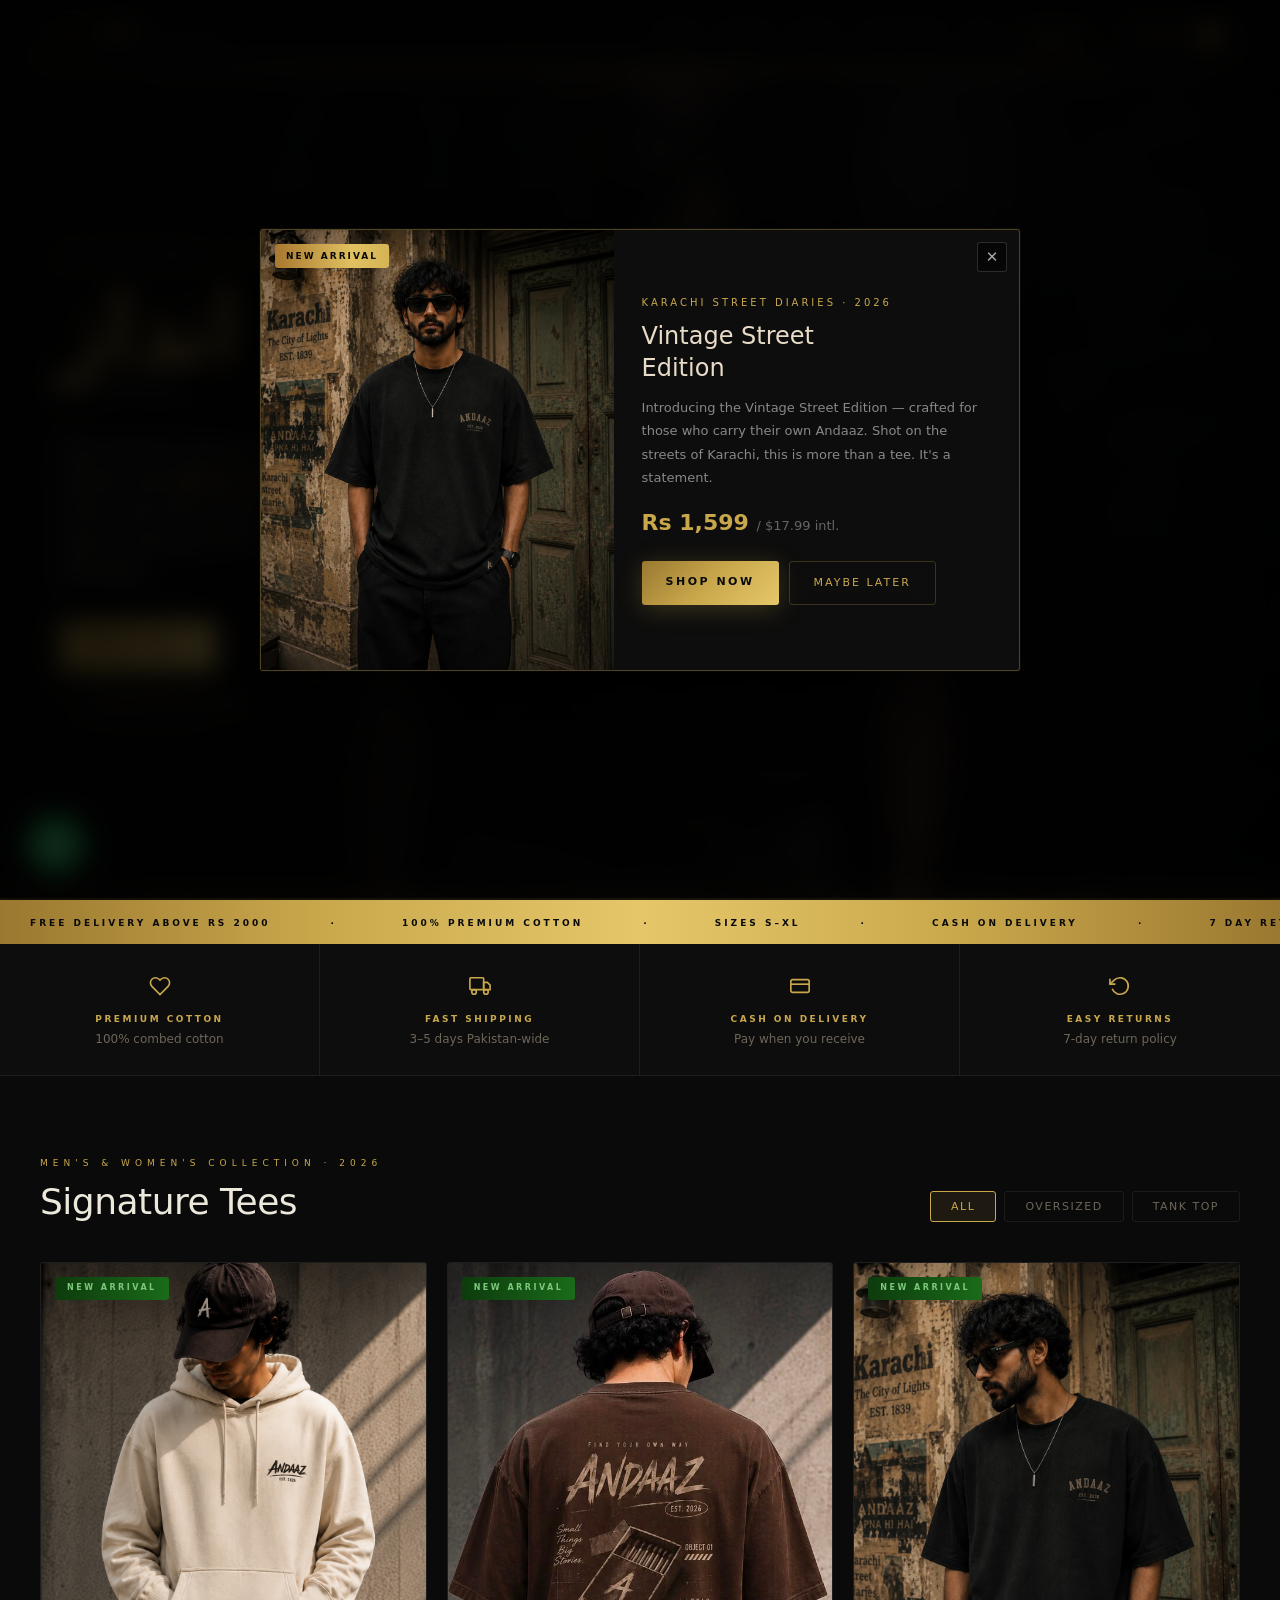
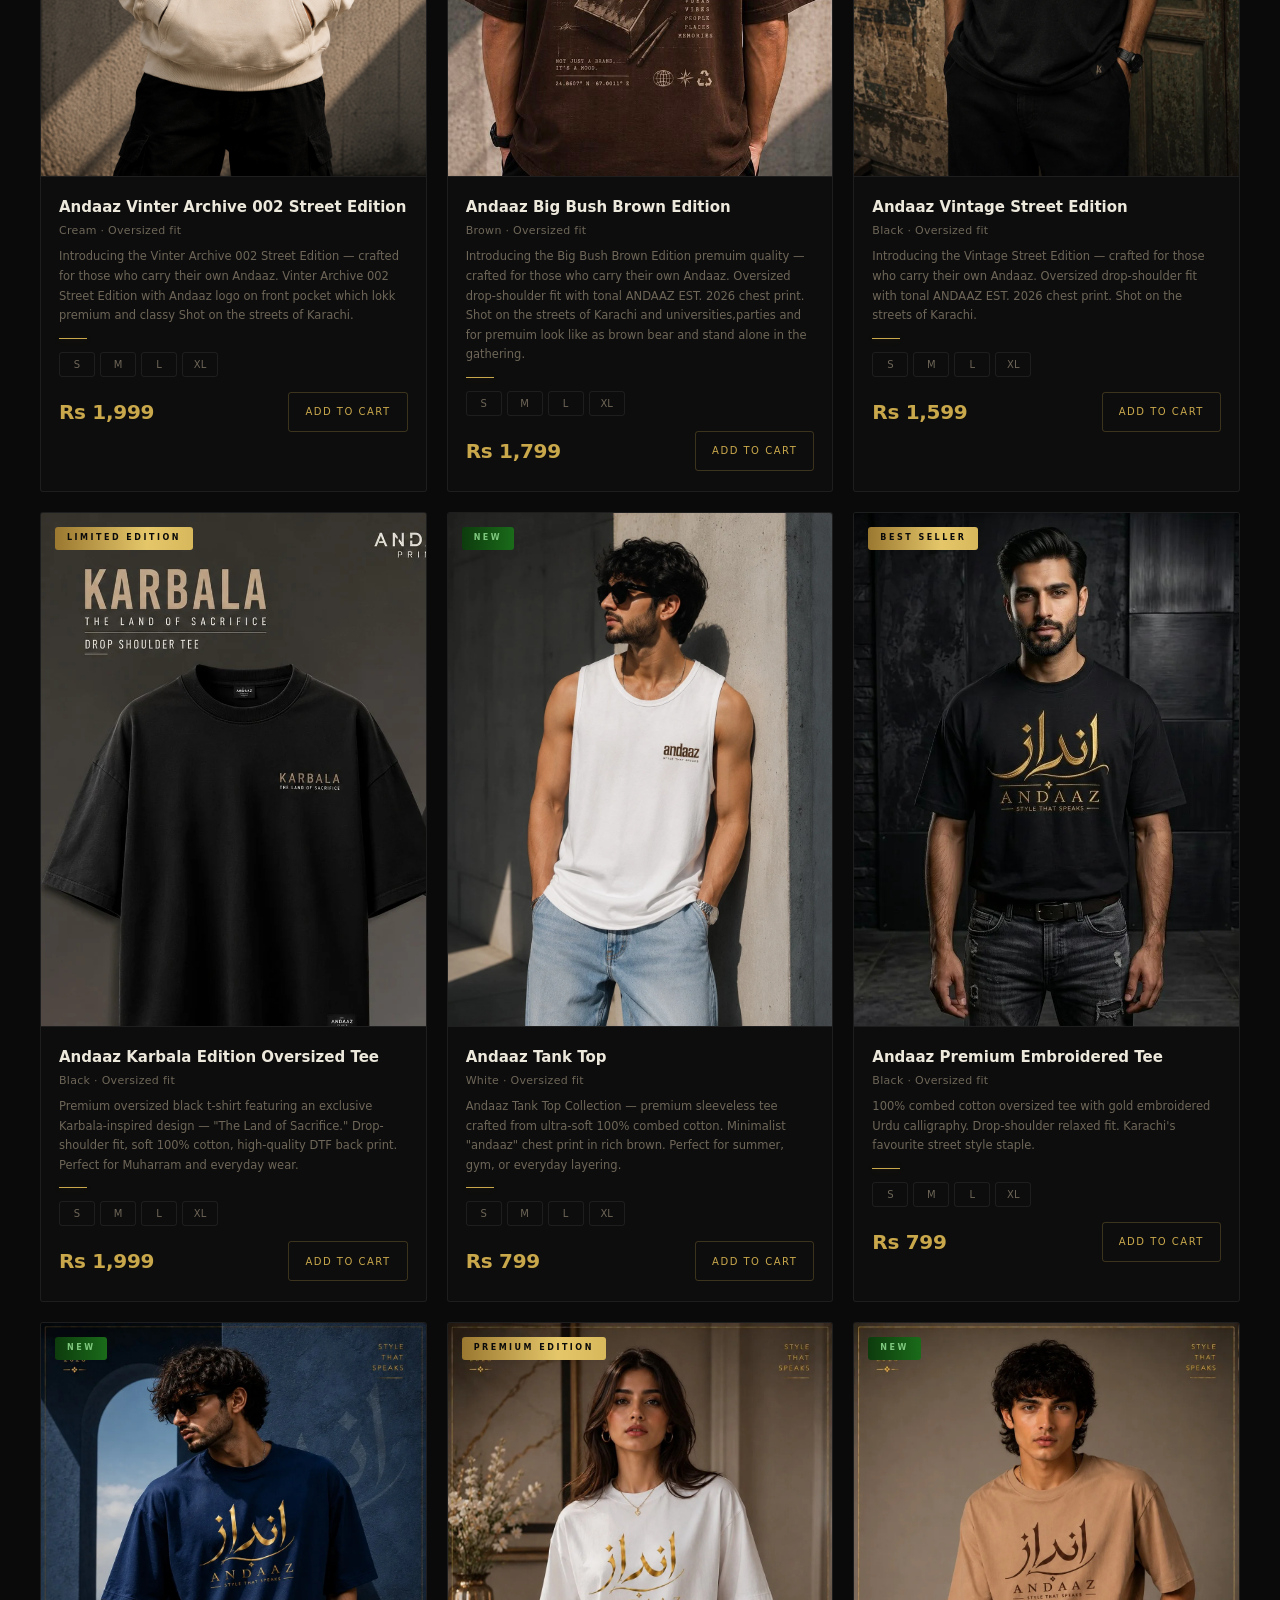
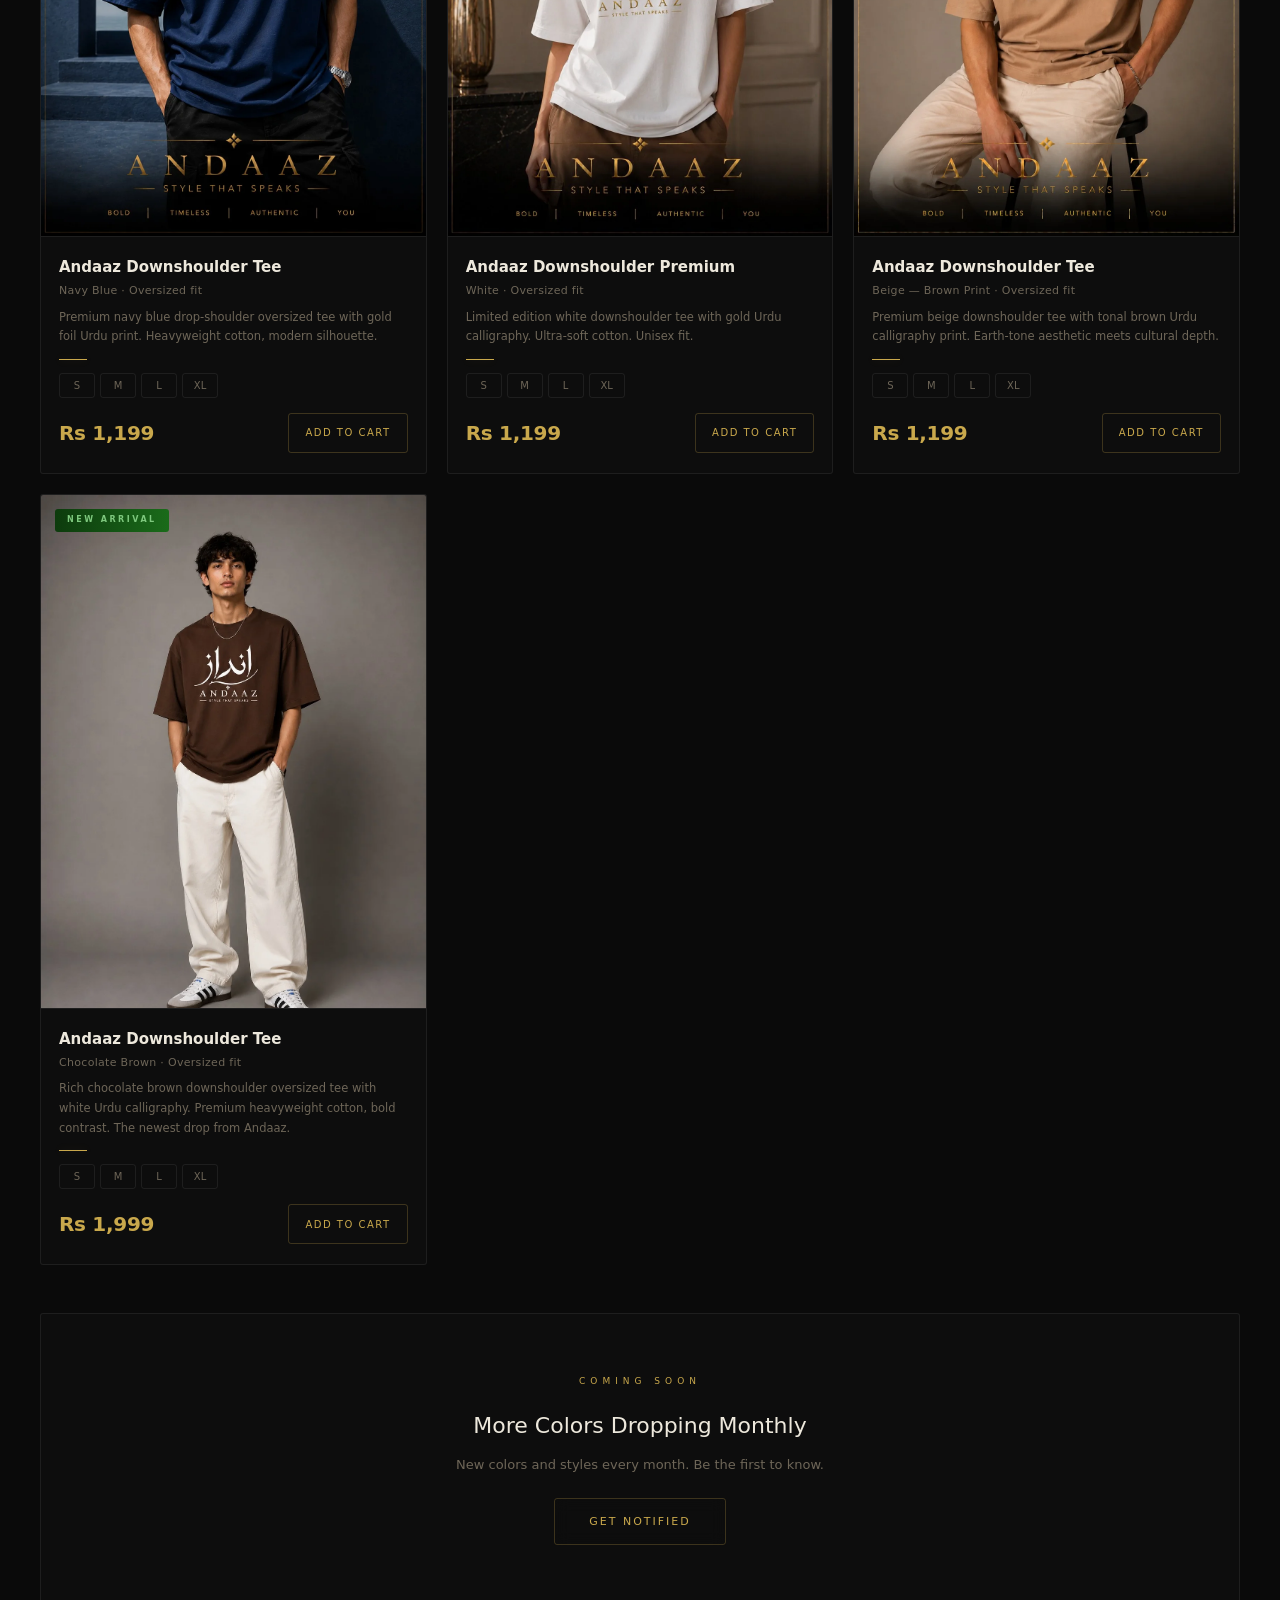
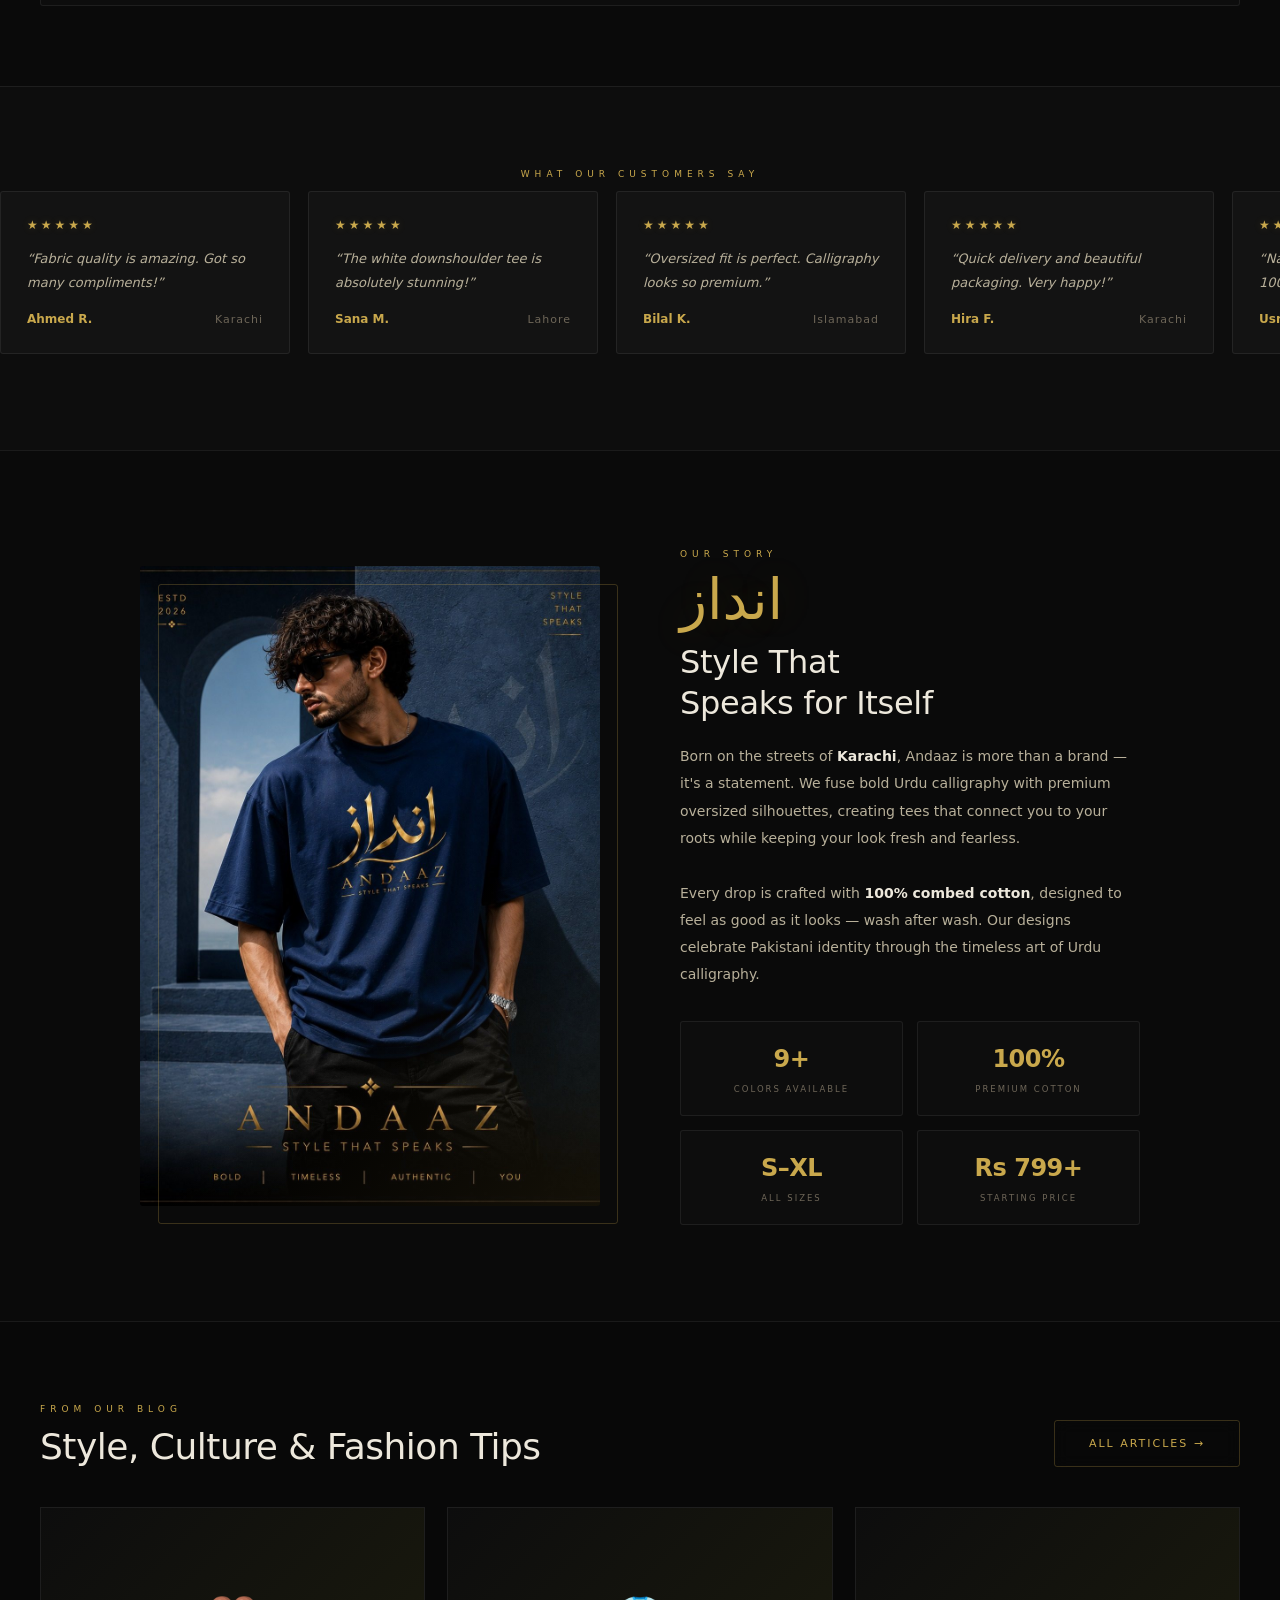
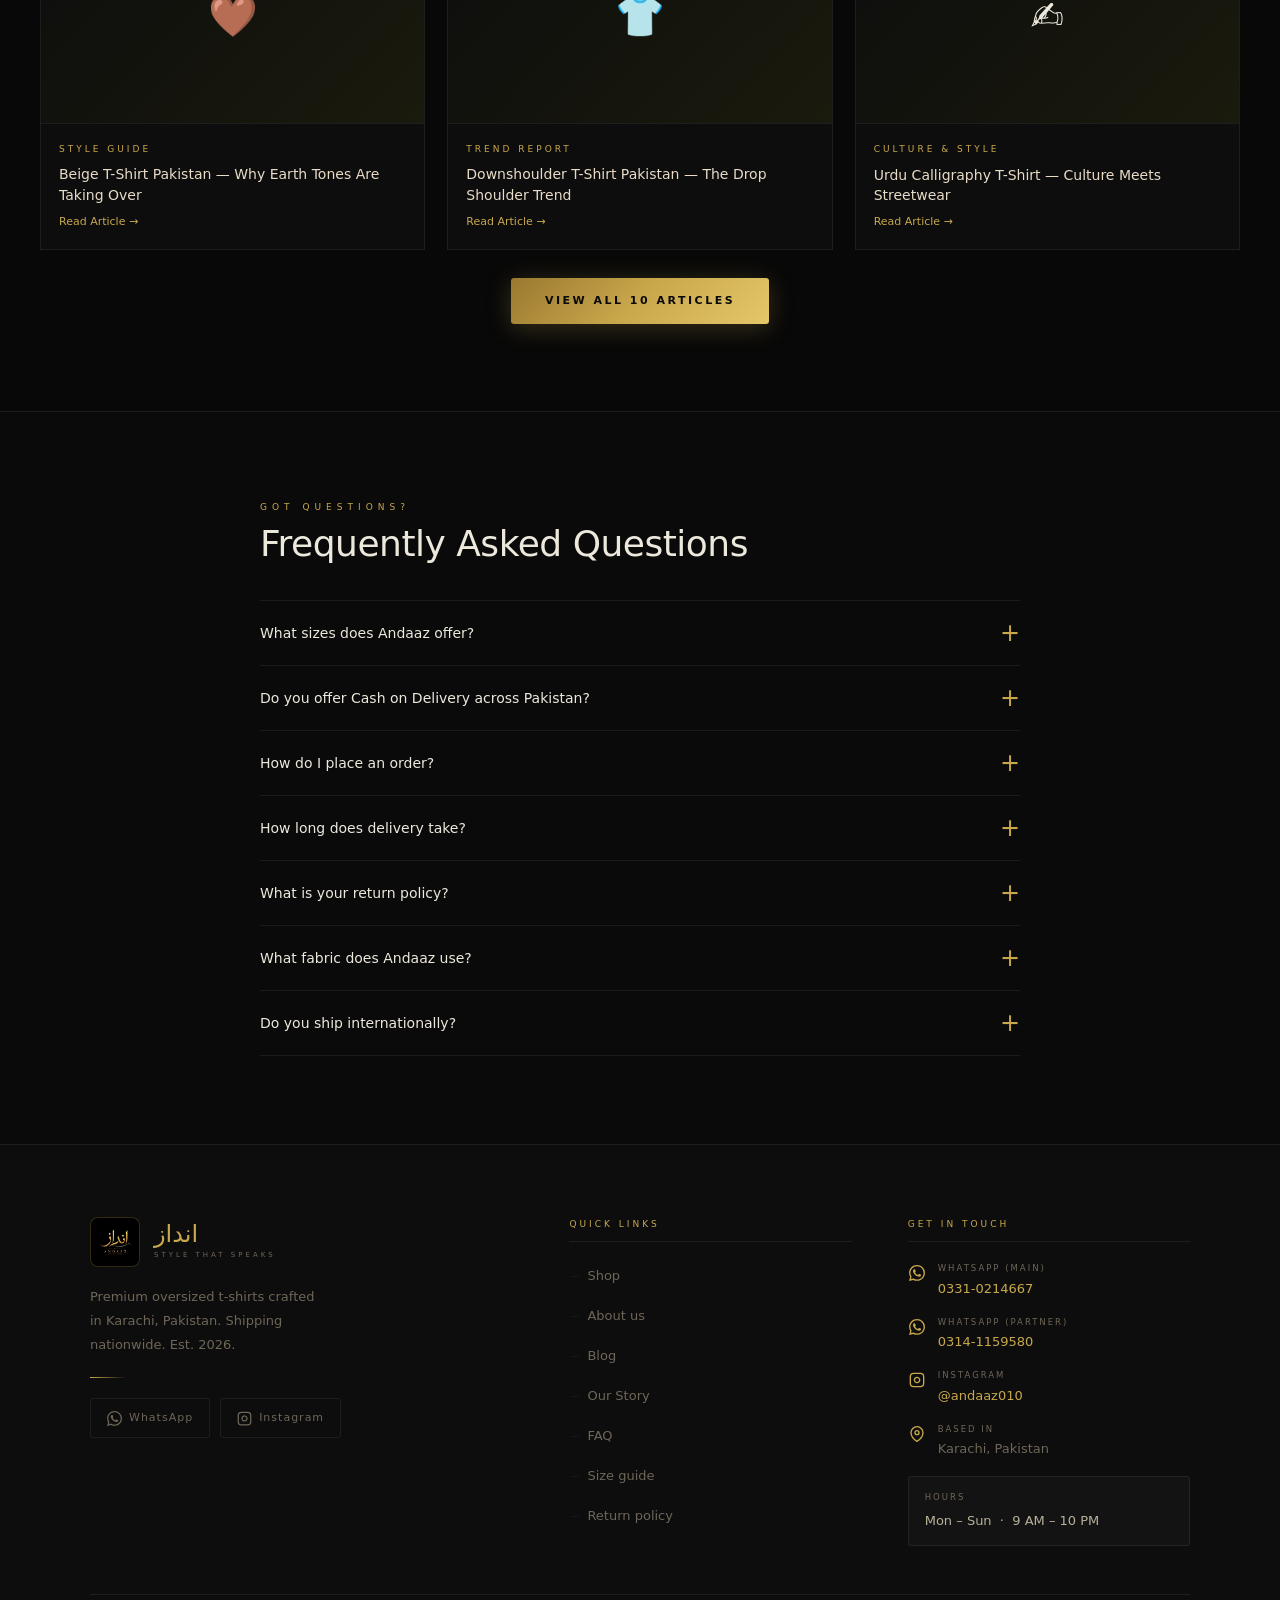
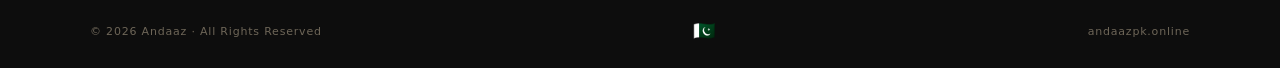
<file: index.html>
<!DOCTYPE html>
<html lang="en" dir="ltr">
<head>
  <meta charset="UTF-8">
  <meta name="viewport" content="width=device-width, initial-scale=1.0">

  <!-- ── PRIMARY SEO ─────────────────────────────── -->
  <title>Andaaz | Oversized T-Shirts Pakistan — Buy Online, Cash on Delivery</title>
 <meta name="description" content="Shop premium oversized Urdu calligraphy t-shirts in Pakistan. Stylish, comfortable tees with COD. Free delivery on orders above Rs 2000!">
  <meta name="keywords" content="oversized t shirt pakistan, buy tshirt online pakistan, urdu calligraphy tshirt, downshoulder tshirt pakistan, andaaz tshirt, andaazpk, oversized tee karachi, premium cotton tshirt pakistan, cash on delivery tshirt pakistan, andaaz clothing, beige tshirt pakistan, white oversized tshirt pakistan, karbala edition tshirt, muharram tshirt pakistan, tshirt with urdu print, andaaz pakistan, pakistani street fashion 2026, urdu print tshirt, best tshirt brand pakistan, buy tshirt karachi lahore islamabad">
  <meta name="author" content="Andaaz">
  <meta name="robots" content="index, follow, max-image-preview:large, max-snippet:-1, max-video-preview:-1">
  <meta name="theme-color" content="#c9a84c">
  <meta name="rating" content="general">
  <link rel="canonical" href="https://www.andaazpk.online/">
  <link rel="alternate" hreflang="en" href="https://www.andaazpk.online/">
  <link rel="alternate" hreflang="en-PK" href="https://www.andaazpk.online/">
  <link rel="alternate" hreflang="en-US" href="https://www.andaazpk.online/">
  <link rel="alternate" hreflang="en-GB" href="https://www.andaazpk.online/">
  <link rel="alternate" hreflang="x-default" href="https://www.andaazpk.online/">

  <!-- ── GEO / INTERNATIONAL ─────────────────────── -->
  <meta name="geo.region" content="PK">
  <meta name="geo.placename" content="Karachi, Pakistan">
  <meta name="geo.position" content="24.8607;67.0011">
  <meta name="ICBM" content="24.8607, 67.0011">
  <meta name="language" content="English">
  <meta name="target" content="all">
  <meta name="audience" content="all">
      
  <!-- ── OPEN GRAPH ──────────────────────────────── -->
  <meta property="og:type" content="website">
  <meta property="og:site_name" content="Andaaz">
  <meta property="og:title" content="Andaaz Pakistan — Oversized T-Shirts | Cash on Delivery | Starting Rs 799">
  <meta property="og:description" content="Pakistan's premium oversized tee brand. Bold Urdu calligraphy. Cash on delivery. Starting Rs 799.">
  <meta property="og:url" content="https://www.andaazpk.online/">
  <meta property="og:image" content="https://www.andaazpk.online/assets/images/og-image.jpg">
  <meta property="og:image:width" content="1200">
  <meta property="og:image:height" content="630">
  <meta property="og:image:alt" content="Andaaz Premium Oversized T-Shirt Pakistan">
  <meta property="og:locale" content="en_PK">
  <meta name="p:domain_verify" content="1838c49db7049f340af4f1a1605b214d"/>

  <!-- ── TWITTER CARD ────────────────────────────── -->
  <meta name="twitter:card" content="summary_large_image">
  <meta name="twitter:title" content="Andaaz Pakistan — Oversized Tees, Urdu Calligraphy | COD Nationwide">
  <meta name="twitter:description" content="Bold Urdu calligraphy tees from Karachi. Starting Rs 799. Cash on delivery.">
  <meta name="twitter:image" content="https://www.andaazpk.online/assets/images/og-image.jpg">

  <!-- ── FAVICONS ────────────────────────────────── -->
  <link rel="icon" type="image/png" sizes="32x32" href="/favicon.png">
  <link rel="apple-touch-icon" sizes="180x180" href="/apple-touch-icon.png">
  <link rel="shortcut icon" href="/favicon.png">

  <!-- ── PERFORMANCE ─────────────────────────────── -->
  <link rel="preload" href="css/style.css" as="style">
  <link rel="preload" href="js/main.js" as="script">
  <link rel="preload" href="assets/images/tee-black-premium.jpg" as="image">
  <link rel="dns-prefetch" href="https://wa.me">
  <link rel="dns-prefetch" href="https://www.instagram.com">
  

  <!-- ── SCHEMA MARKUP ───────────────────────────── -->
  <script type="application/ld+json">
  {
    "@context": "https://schema.org",
    "@graph": [
      {
        "@type": "Organization",
        "@id": "https://www.andaazpk.online/#org",
        "name": "Andaaz",
        "alternateName": ["انداز", "AndaazPK", "Andaaz Pakistan"],
        "url": "https://www.andaazpk.online",
        "logo": { "@type": "ImageObject", "url": "https://www.andaazpk.online/assets/images/logo.jpg", "width": 512, "height": 512 },
        "description": "Pakistan's premium oversized t-shirt brand featuring bold Urdu calligraphy. Based in Karachi.",
        "foundingDate": "2026",
        "foundingLocation": { "@type": "Place", "name": "Karachi, Pakistan" },
        "areaServed": [
          { "@type": "Country", "name": "Pakistan" },
          { "@type": "Country", "name": "United Arab Emirates" },
          { "@type": "Country", "name": "United Kingdom" },
          { "@type": "Country", "name": "United States" }
        ],
        "contactPoint": { "@type": "ContactPoint", "telephone": "+92-331-0214667", "contactType": "customer service", "availableLanguage": ["Urdu","English"], "hoursAvailable": "Mo-Su 09:00-22:00" },
        "sameAs": ["https://www.instagram.com/andaaz010/"]
      },
      {
        "@type": "WebSite",
        "@id": "https://www.andaazpk.online/#site",
        "url": "https://www.andaazpk.online",
        "name": "Andaaz",
        "description": "Premium oversized t-shirts with Urdu calligraphy — Pakistan",
        "publisher": { "@id": "https://www.andaazpk.online/#org" },
        "inLanguage": "en-PK"
      },
      {
        "@type": "ClothingStore",
        "@id": "https://www.andaazpk.online/#store",
        "name": "Andaaz",
        "url": "https://www.andaazpk.online",
        "image": "https://www.andaazpk.online/assets/images/og-image.jpg",
        "description": "Premium oversized t-shirt brand from Karachi offering bold Urdu calligraphy designs.",
        "address": { "@type": "PostalAddress", "addressLocality": "Karachi", "addressCountry": "PK" },
        "openingHoursSpecification": { "@type": "OpeningHoursSpecification", "dayOfWeek": ["Monday","Tuesday","Wednesday","Thursday","Friday","Saturday","Sunday"], "opens": "09:00", "closes": "22:00" },
        "priceRange": "Rs 799 - Rs 1999",
        "servesCuisine": null
      },
      {
        "@type": "ItemList",
        "name": "Andaaz T-Shirt Collection 2026",
        "numberOfItems": 4,
        "itemListElement": [
          {
            "@type": "ListItem", "position": 1,
            "item": {
              "@type": "Product",
              "name": "Andaaz Premium Embroidered Black Oversized T-Shirt",
              "description": "100% combed cotton oversized tee with gold embroidered Urdu calligraphy. Dropped shoulders, relaxed fit.",
              "brand": { "@type": "Brand", "name": "Andaaz" },
              "image": "https://www.andaazpk.online/assets/images/tee-black-premium.jpg",
              "sku": "ANZ-BLK-001",
              "color": "Black",
              "material": "100% Combed Cotton",
              "size": "S, M, L, XL",
              "offers": {
                "@type": "Offer",
                "price": "799", "priceCurrency": "PKR",
                "availability": "https://schema.org/InStock",
                "priceValidUntil": "2026-12-31",
                "seller": { "@id": "https://www.andaazpk.online/#org" },
                "shippingDetails": {
                  "@type": "OfferShippingDetails",
                  "shippingRate": { "@type": "MonetaryAmount", "value": "0", "currency": "PKR" },
                  "shippingDestination": { "@type": "DefinedRegion", "addressCountry": "PK" },
                  "deliveryTime": { "@type": "ShippingDeliveryTime", "handlingTime": { "@type": "QuantitativeValue", "minValue": 1, "maxValue": 2, "unitCode": "DAY" }, "transitTime": { "@type": "QuantitativeValue", "minValue": 2, "maxValue": 5, "unitCode": "DAY" } }
                },
                "hasMerchantReturnPolicy": {
                  "@type": "MerchantReturnPolicy",
                  "applicableCountry": "PK",
                  "returnPolicyCategory": "https://schema.org/MerchantReturnFiniteReturnWindow",
                  "merchantReturnDays": 7,
                  "returnMethod": "https://schema.org/ReturnByMail",
                  "returnFees": "https://schema.org/FreeReturn"
                }
              }
            }
          },
          {
            "@type": "ListItem", "position": 2,
            "item": {
              "@type": "Product",
              "name": "Andaaz Navy Blue Downshoulder Oversized T-Shirt",
              "description": "Premium navy blue drop-shoulder oversized tee with gold foil Urdu calligraphy print.",
              "brand": { "@type": "Brand", "name": "Andaaz" },
              "image": "https://www.andaazpk.online/assets/images/tee-navy.jpg",
              "sku": "ANZ-NVY-001",
              "color": "Navy Blue",
              "material": "100% Combed Cotton",
              "size": "S, M, L, XL",
              "offers": {
                "@type": "Offer",
                "price": "1199", "priceCurrency": "PKR",
                "availability": "https://schema.org/InStock",
                "priceValidUntil": "2026-12-31",
                "seller": { "@id": "https://www.andaazpk.online/#org" },
                "shippingDetails": {
                  "@type": "OfferShippingDetails",
                  "shippingRate": { "@type": "MonetaryAmount", "value": "0", "currency": "PKR" },
                  "shippingDestination": { "@type": "DefinedRegion", "addressCountry": "PK" },
                  "deliveryTime": { "@type": "ShippingDeliveryTime", "handlingTime": { "@type": "QuantitativeValue", "minValue": 1, "maxValue": 2, "unitCode": "DAY" }, "transitTime": { "@type": "QuantitativeValue", "minValue": 2, "maxValue": 5, "unitCode": "DAY" } }
                },
                "hasMerchantReturnPolicy": {
                  "@type": "MerchantReturnPolicy",
                  "applicableCountry": "PK",
                  "returnPolicyCategory": "https://schema.org/MerchantReturnFiniteReturnWindow",
                  "merchantReturnDays": 7,
                  "returnMethod": "https://schema.org/ReturnByMail",
                  "returnFees": "https://schema.org/FreeReturn"
                }
              }
            }
          },
          {
            "@type": "ListItem", "position": 3,
            "item": {
              "@type": "Product",
              "name": "Andaaz White Downshoulder Premium Edition T-Shirt",
              "description": "Limited edition white oversized downshoulder tee with gold Urdu calligraphy. Unisex fit.",
              "brand": { "@type": "Brand", "name": "Andaaz" },
              "image": "https://www.andaazpk.online/assets/images/tee-white-1.jpg",
              "sku": "ANZ-WHT-001",
              "color": "White",
              "material": "100% Combed Cotton",
              "size": "S, M, L, XL",
              "offers": {
                "@type": "Offer",
                "price": "1199", "priceCurrency": "PKR",
                "availability": "https://schema.org/InStock",
                "priceValidUntil": "2026-12-31",
                "seller": { "@id": "https://www.andaazpk.online/#org" },
                "shippingDetails": {
                  "@type": "OfferShippingDetails",
                  "shippingRate": { "@type": "MonetaryAmount", "value": "0", "currency": "PKR" },
                  "shippingDestination": { "@type": "DefinedRegion", "addressCountry": "PK" },
                  "deliveryTime": { "@type": "ShippingDeliveryTime", "handlingTime": { "@type": "QuantitativeValue", "minValue": 1, "maxValue": 2, "unitCode": "DAY" }, "transitTime": { "@type": "QuantitativeValue", "minValue": 2, "maxValue": 5, "unitCode": "DAY" } }
                },
                "hasMerchantReturnPolicy": {
                  "@type": "MerchantReturnPolicy",
                  "applicableCountry": "PK",
                  "returnPolicyCategory": "https://schema.org/MerchantReturnFiniteReturnWindow",
                  "merchantReturnDays": 7,
                  "returnMethod": "https://schema.org/ReturnByMail",
                  "returnFees": "https://schema.org/FreeReturn"
                }
              }
            }
          },
          {
            "@type": "ListItem", "position": 4,
            "item": {
              "@type": "Product",
              "name": "Andaaz Karbala Edition Oversized Drop Shoulder T-Shirt",
              "description": "Premium oversized black t-shirt featuring an exclusive Karbala-inspired design — The Land of Sacrifice. Drop-shoulder fit, soft 100% cotton, high-quality DTF back print. Perfect for Muharram and everyday wear.",
              "brand": { "@type": "Brand", "name": "Andaaz" },
              "image": "https://www.andaazpk.online/assets/images/tee-karbala-back.webp",
              "sku": "ANZ-KRB-001",
              "color": "Black",
              "material": "100% Cotton",
              "size": "S, M, L, XL",
              "offers": {
                "@type": "Offer",
                "price": "1999", "priceCurrency": "PKR",
                "availability": "https://schema.org/InStock",
                "priceValidUntil": "2026-12-31",
                "seller": { "@id": "https://www.andaazpk.online/#org" },
                "shippingDetails": {
                  "@type": "OfferShippingDetails",
                  "shippingRate": { "@type": "MonetaryAmount", "value": "0", "currency": "PKR" },
                  "shippingDestination": { "@type": "DefinedRegion", "addressCountry": "PK" },
                  "deliveryTime": { "@type": "ShippingDeliveryTime", "handlingTime": { "@type": "QuantitativeValue", "minValue": 1, "maxValue": 2, "unitCode": "DAY" }, "transitTime": { "@type": "QuantitativeValue", "minValue": 2, "maxValue": 5, "unitCode": "DAY" } }
                },
                "hasMerchantReturnPolicy": {
                  "@type": "MerchantReturnPolicy",
                  "applicableCountry": "PK",
                  "returnPolicyCategory": "https://schema.org/MerchantReturnFiniteReturnWindow",
                  "merchantReturnDays": 7,
                  "returnMethod": "https://schema.org/ReturnByMail",
                  "returnFees": "https://schema.org/FreeReturn"
                }
              }
            }
          }
        ]
      },
      {
        "@type": "FAQPage",
        "mainEntity": [
          { "@type": "Question", "name": "What sizes does Andaaz offer?", "acceptedAnswer": { "@type": "Answer", "text": "S, M, L, and XL. All fits are oversized — size down for a regular look." } },
          { "@type": "Question", "name": "Do you offer Cash on Delivery in Pakistan?", "acceptedAnswer": { "@type": "Answer", "text": "Yes — COD available across all major cities including Karachi, Lahore, Islamabad, Rawalpindi, Peshawar, and more." } },
          { "@type": "Question", "name": "How long does delivery take?", "acceptedAnswer": { "@type": "Answer", "text": "3 to 5 business days across Pakistan. Karachi orders may arrive sooner. Free delivery above Rs 2,000." } },
          { "@type": "Question", "name": "What is Andaaz's return policy?", "acceptedAnswer": { "@type": "Answer", "text": "7-day hassle-free returns. Items must be unworn with tags. WhatsApp 0331-0214667 to initiate." } },
          { "@type": "Question", "name": "What fabric does Andaaz use?", "acceptedAnswer": { "@type": "Answer", "text": "100% combed cotton — soft, breathable, and built to maintain shape and print quality through multiple washes." } },
          { "@type": "Question", "name": "Can I place a custom order?", "acceptedAnswer": { "@type": "Answer", "text": "Yes! WhatsApp us at 0331-0214667 with your idea and we will make it happen." } }
        ]
      }
    ]
  }
  </script>

  <link rel="stylesheet" href="css/style.css">
  <link rel="stylesheet" href="css/animations.css">
  <script type="application/ld+json">
  {
    "@context": "https://schema.org",
    "@type": "WebPage",
    "name": "Andaaz — Buy Oversized T-Shirts Online Pakistan",
    "speakable": {
      "@type": "SpeakableSpecification",
      "cssSelector": [".hero-desc", ".a-body", ".faq-a"]
    },
    "url": "https://www.andaazpk.online/"
  }
  </script>
</head>
<body>

<!-- SEO H1 — hidden visually, read by search engines -->
<h1 class="seo-h1">Buy Oversized T-Shirts Online Pakistan with Cash on Delivery — Andaaz | Premium Urdu Calligraphy Tees Starting Rs 799</h1>

<!-- ══ NAV ══════════════════════════════════════════ -->
<nav role="navigation" aria-label="Main navigation">
  <a class="logo-wrap" href="/" aria-label="Andaaz — Go to homepage">
    <div class="logo-ring">
      <img src="assets/images/logo.jpg" alt="Andaaz Logo" width="44" height="44" fetchpriority="high">
    </div>
    <div class="logo-txt">
      <span class="l-urdu">انداز</span>
      <span class="l-tag">Style That Speaks</span>
    </div>
  </a>
  <div class="nav-right">
    <div class="nav-links">
      <a href="#shop">Shop</a>
      <a href="#about">About</a>
      <a href="/blog/">Blog</a>
      <a href="/our-story/">Our Story</a>
      <a href="#faq">FAQ</a>
      <a href="#contact">Contact</a>
    </div>
    <button class="cart-btn" onclick="openCart()" aria-label="Open cart">
      <svg width="13" height="13" viewBox="0 0 24 24" fill="none" stroke="currentColor" stroke-width="2.5" aria-hidden="true"><circle cx="9" cy="21" r="1"/><circle cx="20" cy="21" r="1"/><path d="M1 1h4l2.68 13.39a2 2 0 001.99 1.61h9.72a2 2 0 001.99-1.61L23 6H6"/></svg>
      Cart <span class="cc" id="cc">0</span>
    </button>
    <button class="hamburger" id="hamburger" aria-label="Toggle menu" aria-expanded="false">
      <span></span><span></span><span></span>
    </button>
  </div>
</nav>

<!-- Mobile nav -->
<nav class="mobile-menu" id="mobile-menu" aria-label="Mobile navigation">
  <a href="#shop">Shop</a>
  <a href="#about">About</a>
  <a href="/blog/">Blog</a>
  <a href="/our-story/">Our Story</a>
      <a href="#faq">FAQ</a>
  <a href="#contact">Contact</a>
  <a href="https://wa.me/923310214667?text=Hi! I want to order from Andaaz" target="_blank" rel="noopener noreferrer">WhatsApp Us</a>
</nav>

<!-- ══ HERO ═══════════════════════════════════════════ -->
<section class="hero" aria-label="Andaaz hero">
  <video id="hero-vid" class="hero-video"
    src="assets/video/hero.mp4"
    autoplay muted loop playsinline
    preload="metadata"
    poster="assets/images/tee-black-premium.jpg"
    aria-hidden="true">
  </video>
  <div class="hero-overlay" aria-hidden="true"></div>
  <div class="hero-content">
    <p class="hero-tag">Pakistan's #1 Oversized T-Shirt Brand</p>
    <p class="hero-urdu" aria-label="Andaaz in Urdu">انداز</p>
    <p class="hero-brand">ANDAAZ</p>
    <div class="hero-line" aria-hidden="true"></div>
    <p class="hero-desc">Shop premium oversized t-shirts online in Pakistan with <strong style="color:#c9a84c;">Cash on Delivery</strong>. 100% combed cotton, bold Urdu calligraphy. Sizes S–XL. Free delivery above Rs 2,000. Order in 30 seconds on WhatsApp!</p>
    <div class="hero-btns">
      <button class="btn-gold" onclick="document.getElementById('shop').scrollIntoView({behavior:'smooth'})">Shop Now</button>
      <a class="btn-outline" href="https://wa.me/923310214667?text=Hi! I want a custom Andaaz order" target="_blank" rel="noopener noreferrer">Custom Order</a>
      <a class="btn-outline" href="/our-story/" style="display:inline-flex;align-items:center;gap:6px;">▶ Watch Our Story</a>
    </div>
  </div>
</section>

<!-- ══ TICKER ════════════════════════════════════════ -->
<div class="ticker" aria-hidden="true">
  <div class="ticker-inner">
    <span>Free Delivery Above Rs 2000</span><span>·</span>
    <span>100% Premium Cotton</span><span>·</span>
    <span>Sizes S–XL</span><span>·</span>
    <span>Cash on Delivery</span><span>·</span>
    <span>7 Day Returns</span><span>·</span>
    <span>Made in Karachi</span><span>·</span>
    <span>Free Delivery Above Rs 2000</span><span>·</span>
    <span>100% Premium Cotton</span><span>·</span>
    <span>Sizes S–XL</span><span>·</span>
    <span>Cash on Delivery</span><span>·</span>
    <span>7 Day Returns</span><span>·</span>
    <span>Made in Karachi</span><span>·</span>
  </div>
</div>

<!-- ══ FEATURES ══════════════════════════════════════ -->
<section class="feats" aria-label="Why shop Andaaz">
  <div class="feat">
    <div class="feat-ico" aria-hidden="true">
      <svg width="22" height="22" viewBox="0 0 24 24" fill="none" stroke="#c9a84c" stroke-width="1.8"><path d="M20.84 4.61a5.5 5.5 0 00-7.78 0L12 5.67l-1.06-1.06a5.5 5.5 0 00-7.78 7.78l1.06 1.06L12 21.23l7.78-7.78 1.06-1.06a5.5 5.5 0 000-7.78z"/></svg>
    </div>
    <div class="feat-ttl">Premium Cotton</div>
    <div class="feat-dsc">100% combed cotton</div>
  </div>
  <div class="feat">
    <div class="feat-ico" aria-hidden="true">
      <svg width="22" height="22" viewBox="0 0 24 24" fill="none" stroke="#c9a84c" stroke-width="1.8"><rect x="1" y="3" width="15" height="13" rx="1"/><path d="M16 8h4l3 3v5h-7V8z"/><circle cx="5.5" cy="18.5" r="2.5"/><circle cx="18.5" cy="18.5" r="2.5"/></svg>
    </div>
    <div class="feat-ttl">Fast Shipping</div>
    <div class="feat-dsc">3–5 days Pakistan-wide</div>
  </div>
  <div class="feat">
    <div class="feat-ico" aria-hidden="true">
      <svg width="22" height="22" viewBox="0 0 24 24" fill="none" stroke="#c9a84c" stroke-width="1.8"><rect x="2" y="5" width="20" height="14" rx="2"/><path d="M2 10h20"/></svg>
    </div>
    <div class="feat-ttl">Cash on Delivery</div>
    <div class="feat-dsc">Pay when you receive</div>
  </div>
  <div class="feat">
    <div class="feat-ico" aria-hidden="true">
      <svg width="22" height="22" viewBox="0 0 24 24" fill="none" stroke="#c9a84c" stroke-width="1.8"><polyline points="1 4 1 10 7 10"/><path d="M3.51 15a9 9 0 102.13-9.36L1 10"/></svg>
    </div>
    <div class="feat-ttl">Easy Returns</div>
    <div class="feat-dsc">7-day return policy</div>
  </div>
</section>

<!-- ══ SHOP ═══════════════════════════════════════════ -->
<section class="sec" id="shop" aria-labelledby="shop-h">
  <div class="sec-hdr">
    <div>
      <span class="sec-lbl">Men's &amp; Women's Collection · 2026</span>
      <h2 class="sec-hdg" id="shop-h">Signature Tees</h2>
    </div>
    <div class="frow" role="group" aria-label="Filter">
      <button class="fbtn on" onclick="filt('all',this)">All</button>
      <button class="fbtn" onclick="filt('oversized',this)">Oversized</button>
      <button class="fbtn" onclick="filt('tank',this)">Tank Top</button>
    </div>
  </div>
  <div class="pgrid" id="pgrid" role="list"></div>

  

  <div class="cs">
    <span class="sec-lbl" style="display:inline-block;margin-bottom:8px;">Coming Soon</span>
    <h3>More Colors Dropping Monthly</h3>
    <p>New colors and styles every month. Be the first to know.</p>
    <a class="btn-outline" href="https://wa.me/923310214667?text=Notify me about new Andaaz drops!" target="_blank" rel="noopener noreferrer" style="display:inline-block;margin-top:0;text-decoration:none;">Get Notified</a>
  </div>
</section>

<!-- ══ REVIEWS ════════════════════════════════════════ -->
<section class="reviews-sec" aria-label="Customer reviews">
  <div class="reviews-inner">
    <span class="sec-lbl" style="display:inline-block;margin-bottom:6px;text-align:center;width:100%;">What Our Customers Say</span>
  </div>
  <div class="rv-track-wrap">
    <div class="rv-track" id="review-track"></div>
  </div>
</section>

<!-- ══ ABOUT ══════════════════════════════════════════ -->
<section class="about" id="about" aria-labelledby="about-h">
  <div class="about-in">
    <div class="aimg-wrap">
      <img src="assets/images/tee-navy.jpg"
           alt="Model wearing Andaaz Navy Blue Downshoulder T-Shirt in Karachi"
           width="480" height="640" loading="lazy">
      <div class="aimg-border" aria-hidden="true"></div>
    </div>
    <div>
      <span class="sec-lbl" style="margin-bottom:10px;">Our Story</span>
      <p class="a-urdu" aria-label="Andaaz in Urdu">انداز</p>
      <h2 class="a-title" id="about-h">Style That<br>Speaks for Itself</h2>
      <p class="a-body">
        Born on the streets of <strong>Karachi</strong>, Andaaz is more than a brand — it's a statement.
        We fuse bold Urdu calligraphy with premium oversized silhouettes, creating tees that
        connect you to your roots while keeping your look fresh and fearless.
        <br><br>
        Every drop is crafted with <strong>100% combed cotton</strong>, designed to feel as good as
        it looks — wash after wash. Our designs celebrate Pakistani identity through
        the timeless art of Urdu calligraphy.
      </p>
      <div class="astats">
        <div class="astat"><div class="astat-n">9+</div><div class="astat-l">Colors Available</div></div>
        <div class="astat"><div class="astat-n">100%</div><div class="astat-l">Premium Cotton</div></div>
        <div class="astat"><div class="astat-n">S–XL</div><div class="astat-l">All Sizes</div></div>
        <div class="astat"><div class="astat-n">Rs 799+</div><div class="astat-l">Starting Price</div></div>
      </div>
    </div>
  </div>
</section>

<!-- ══ BLOG PREVIEW ════════════════════════════════ -->
<section class="sec" id="blog" style="background:#080808;border-top:1px solid #1a1a1a;">
  <div class="sec-hdr">
    <div>
      <span class="sec-lbl">From Our Blog</span>
      <h2 class="sec-hdg">Style, Culture & Fashion Tips</h2>
    </div>
    <a href="/blog/" class="btn-outline" style="text-decoration:none;display:inline-flex;align-items:center;gap:8px;">All Articles →</a>
  </div>
  <div style="display:grid;grid-template-columns:repeat(3,1fr);gap:22px;">
    <a href="/blog/beige-tshirt-pakistan/" style="background:#0d0d0d;border:1px solid #1e1e1e;text-decoration:none;color:inherit;display:block;transition:border-color .3s,transform .3s;" onmouseover="this.style.borderColor='rgba(201,168,76,.5)';this.style.transform='translateY(-4px)'" onmouseout="this.style.borderColor='#1e1e1e';this.style.transform='none'">
      <div style="aspect-ratio:16/9;background:linear-gradient(135deg,#0d0d0d,#1a1a0d);display:flex;align-items:center;justify-content:center;font-size:40px;border-bottom:1px solid #1e1e1e;">🤎</div>
      <div style="padding:18px;">
        <span style="font-size:9px;letter-spacing:3px;color:#c9a84c;text-transform:uppercase;display:block;margin-bottom:8px;">Style Guide</span>
        <div style="font-size:14px;color:#e8dcc8;line-height:1.45;margin-bottom:8px;font-weight:500;">Beige T-Shirt Pakistan — Why Earth Tones Are Taking Over</div>
        <div style="font-size:11px;color:#c9a84c;">Read Article →</div>
      </div>
    </a>
    <a href="/blog/downshoulder-tshirt-pakistan/" style="background:#0d0d0d;border:1px solid #1e1e1e;text-decoration:none;color:inherit;display:block;transition:border-color .3s,transform .3s;" onmouseover="this.style.borderColor='rgba(201,168,76,.5)';this.style.transform='translateY(-4px)'" onmouseout="this.style.borderColor='#1e1e1e';this.style.transform='none'">
      <div style="aspect-ratio:16/9;background:linear-gradient(135deg,#0d0d0d,#1a1a0d);display:flex;align-items:center;justify-content:center;font-size:40px;border-bottom:1px solid #1e1e1e;">👕</div>
      <div style="padding:18px;">
        <span style="font-size:9px;letter-spacing:3px;color:#c9a84c;text-transform:uppercase;display:block;margin-bottom:8px;">Trend Report</span>
        <div style="font-size:14px;color:#e8dcc8;line-height:1.45;margin-bottom:8px;font-weight:500;">Downshoulder T-Shirt Pakistan — The Drop Shoulder Trend</div>
        <div style="font-size:11px;color:#c9a84c;">Read Article →</div>
      </div>
    </a>
    <a href="/blog/urdu-calligraphy-tshirt-pakistan/" style="background:#0d0d0d;border:1px solid #1e1e1e;text-decoration:none;color:inherit;display:block;transition:border-color .3s,transform .3s;" onmouseover="this.style.borderColor='rgba(201,168,76,.5)';this.style.transform='translateY(-4px)'" onmouseout="this.style.borderColor='#1e1e1e';this.style.transform='none'">
      <div style="aspect-ratio:16/9;background:linear-gradient(135deg,#0d0d0d,#1a1a0d);display:flex;align-items:center;justify-content:center;font-size:40px;border-bottom:1px solid #1e1e1e;">✍️</div>
      <div style="padding:18px;">
        <span style="font-size:9px;letter-spacing:3px;color:#c9a84c;text-transform:uppercase;display:block;margin-bottom:8px;">Culture & Style</span>
        <div style="font-size:14px;color:#e8dcc8;line-height:1.45;margin-bottom:8px;font-weight:500;">Urdu Calligraphy T-Shirt — Culture Meets Streetwear</div>
        <div style="font-size:11px;color:#c9a84c;">Read Article →</div>
      </div>
    </a>
  </div>
  <div style="text-align:center;margin-top:28px;">
    <a href="/blog/" class="btn-gold" style="text-decoration:none;display:inline-block;">View All 10 Articles</a>
  </div>
</section>

<!-- ══ FAQ ════════════════════════════════════════════ -->
<section class="faq-sec" id="faq" aria-labelledby="faq-h">
  <div class="faq-inner">
    <span class="sec-lbl" style="display:block;margin-bottom:8px;">Got Questions?</span>
    <h2 class="sec-hdg" id="faq-h" style="margin-bottom:36px;">Frequently Asked Questions</h2>
    <div class="faq-list">
      <details class="faq-item">
        <summary class="faq-q">What sizes does Andaaz offer?</summary>
        <p class="faq-a">Andaaz t-shirts are available in <strong>S, M, L, and XL</strong>. All our fits are oversized — if you prefer a fitted look, size down by one.</p>
      </details>
      <details class="faq-item">
        <summary class="faq-q">Do you offer Cash on Delivery across Pakistan?</summary>
        <p class="faq-a">Yes! <strong>Cash on Delivery</strong> available in all major cities — Karachi, Lahore, Islamabad, Rawalpindi, Peshawar, Quetta, Faisalabad, Multan, and more.</p>
      </details>
      <details class="faq-item">
        <summary class="faq-q">How do I place an order?</summary>
        <p class="faq-a">Add to cart and click "Order on WhatsApp" — or <a href="https://wa.me/923310214667?text=Hi! I want to order from Andaaz" target="_blank" rel="noopener">WhatsApp us at 0331-0214667</a>. We respond 7 days a week, 9 AM – 10 PM.</p>
      </details>
      <details class="faq-item">
        <summary class="faq-q">How long does delivery take?</summary>
        <p class="faq-a">Standard delivery takes <strong>3–5 business days</strong> across Pakistan. Karachi orders may arrive sooner. Free delivery on orders above Rs 2,000.</p>
      </details>
      <details class="faq-item">
        <summary class="faq-q">What is your return policy?</summary>
        <p class="faq-a"><strong>7-day hassle-free returns</strong>. Items must be unworn, unwashed, with original tags. WhatsApp us to start — return shipping free for defective items.</p>
      </details>
      <details class="faq-item">
        <summary class="faq-q">What fabric does Andaaz use?</summary>
        <p class="faq-a"><strong>100% combed cotton</strong> — soft, breathable, maintains shape and print quality through multiple washes.</p>
      </details>
      <details class="faq-item">
        <summary class="faq-q">Do you ship internationally?</summary>
        <p class="faq-a">Currently we ship within Pakistan. For international orders (UAE, UK, USA), <a href="https://wa.me/923310214667?text=I want to place an international order from Andaaz" target="_blank" rel="noopener">contact us on WhatsApp</a> and we'll arrange it.</p>
      </details>
    </div>
  </div>
</section>

<!-- ══ FOOTER ═════════════════════════════════════════ -->
<footer id="contact" role="contentinfo">
  <div class="foot-in">
    <div>
      <div class="f-logo-row">
        <div class="f-logo-ring">
          <img src="assets/images/logo.jpg" alt="Andaaz Logo" width="50" height="50" loading="lazy">
        </div>
        <div>
          <div class="f-urdu">انداز</div>
          <span class="f-tag">Style That Speaks</span>
        </div>
      </div>
      <p class="f-desc">Premium oversized t-shirts crafted in Karachi, Pakistan. Shipping nationwide. Est. 2026.</p>
      <div class="f-div"></div>
      <div class="soc-row">
        <a class="soc" href="https://wa.me/923310214667" target="_blank" rel="noopener noreferrer" aria-label="WhatsApp Andaaz">
          <svg width="15" height="15" viewBox="0 0 24 24" fill="currentColor" aria-hidden="true"><path d="M17.472 14.382c-.297-.149-1.758-.867-2.03-.967-.273-.099-.471-.148-.67.15-.197.297-.767.966-.94 1.164-.173.199-.347.223-.644.075-.297-.15-1.255-.463-2.39-1.475-.883-.788-1.48-1.761-1.653-2.059-.173-.297-.018-.458.13-.606.134-.133.298-.347.446-.52.149-.174.198-.298.298-.497.099-.198.05-.371-.025-.52-.075-.149-.669-1.612-.916-2.207-.242-.579-.487-.5-.669-.51-.173-.008-.371-.01-.57-.01-.198 0-.52.074-.792.372-.272.297-1.04 1.016-1.04 2.479 0 1.462 1.065 2.875 1.213 3.074.149.198 2.096 3.2 5.077 4.487.709.306 1.262.489 1.694.625.712.227 1.36.195 1.871.118.571-.085 1.758-.719 2.006-1.413.248-.694.248-1.289.173-1.413-.074-.124-.272-.198-.57-.347m-5.421 7.403h-.004a9.87 9.87 0 01-5.031-1.378l-.361-.214-3.741.982.998-3.648-.235-.374a9.86 9.86 0 01-1.51-5.26c.001-5.45 4.436-9.884 9.888-9.884 2.64 0 5.122 1.03 6.988 2.898a9.825 9.825 0 012.893 6.994c-.003 5.45-4.437 9.884-9.885 9.884m8.413-18.297A11.815 11.815 0 0012.05 0C5.495 0 .16 5.335.157 11.892c0 2.096.547 4.142 1.588 5.945L.057 24l6.305-1.654a11.882 11.882 0 005.683 1.448h.005c6.554 0 11.89-5.335 11.893-11.893a11.821 11.821 0 00-3.48-8.413z"/></svg>
          WhatsApp
        </a>
        <a class="soc" href="https://www.instagram.com/andaaz010/" target="_blank" rel="noopener noreferrer" aria-label="Andaaz on Instagram">
          <svg width="15" height="15" viewBox="0 0 24 24" fill="none" stroke="currentColor" stroke-width="2" aria-hidden="true"><rect x="2" y="2" width="20" height="20" rx="5"/><path d="M16 11.37A4 4 0 1112.63 8 4 4 0 0116 11.37z"/><line x1="17.5" y1="6.5" x2="17.51" y2="6.5"/></svg>
          Instagram
        </a>
      </div>
    </div>

    <div class="fcol">
      <span class="foot-col-title">Quick Links</span>
      <ul>
        <li><a href="#shop">Shop</a></li>
        <li><a href="#about">About us</a></li>
        <li><a href="/blog/">Blog</a></li>
        <li><a href="/our-story/">Our Story</a></li>
        <li><a href="#faq">FAQ</a></li>
        <li><a href="#" onclick="document.getElementById('size-mod').classList.add('open');return false;">Size guide</a></li>
        <li><a href="#" onclick="document.getElementById('ret-mod').classList.add('open');return false;">Return policy</a></li>
      </ul>
    </div>

    <div class="fcol" id="contact-info">
      <span class="foot-col-title">Get in Touch</span>
      <div class="citem">
        <span class="c-ico" aria-hidden="true">
          <svg width="16" height="16" viewBox="0 0 24 24" fill="currentColor"><path d="M17.472 14.382c-.297-.149-1.758-.867-2.03-.967-.273-.099-.471-.148-.67.15-.197.297-.767.966-.94 1.164-.173.199-.347.223-.644.075-.297-.15-1.255-.463-2.39-1.475-.883-.788-1.48-1.761-1.653-2.059-.173-.297-.018-.458.13-.606.134-.133.298-.347.446-.52.149-.174.198-.298.298-.497.099-.198.05-.371-.025-.52-.075-.149-.669-1.612-.916-2.207-.242-.579-.487-.5-.669-.51-.173-.008-.371-.01-.57-.01-.198 0-.52.074-.792.372-.272.297-1.04 1.016-1.04 2.479 0 1.462 1.065 2.875 1.213 3.074.149.198 2.096 3.2 5.077 4.487.709.306 1.262.489 1.694.625.712.227 1.36.195 1.871.118.571-.085 1.758-.719 2.006-1.413.248-.694.248-1.289.173-1.413-.074-.124-.272-.198-.57-.347m-5.421 7.403h-.004a9.87 9.87 0 01-5.031-1.378l-.361-.214-3.741.982.998-3.648-.235-.374a9.86 9.86 0 01-1.51-5.26c.001-5.45 4.436-9.884 9.888-9.884 2.64 0 5.122 1.03 6.988 2.898a9.825 9.825 0 012.893 6.994c-.003 5.45-4.437 9.884-9.885 9.884m8.413-18.297A11.815 11.815 0 0012.05 0C5.495 0 .16 5.335.157 11.892c0 2.096.547 4.142 1.588 5.945L.057 24l6.305-1.654a11.882 11.882 0 005.683 1.448h.005c6.554 0 11.89-5.335 11.893-11.893a11.821 11.821 0 00-3.48-8.413z"/></svg>
        </span>
        <div>
          <span class="c-lbl">WhatsApp (Main)</span>
          <a class="c-val" href="https://wa.me/923310214667" target="_blank" rel="noopener">0331-0214667</a>
        </div>
      </div>
      <div class="citem">
        <span class="c-ico" aria-hidden="true">
          <svg width="16" height="16" viewBox="0 0 24 24" fill="currentColor"><path d="M17.472 14.382c-.297-.149-1.758-.867-2.03-.967-.273-.099-.471-.148-.67.15-.197.297-.767.966-.94 1.164-.173.199-.347.223-.644.075-.297-.15-1.255-.463-2.39-1.475-.883-.788-1.48-1.761-1.653-2.059-.173-.297-.018-.458.13-.606.134-.133.298-.347.446-.52.149-.174.198-.298.298-.497.099-.198.05-.371-.025-.52-.075-.149-.669-1.612-.916-2.207-.242-.579-.487-.5-.669-.51-.173-.008-.371-.01-.57-.01-.198 0-.52.074-.792.372-.272.297-1.04 1.016-1.04 2.479 0 1.462 1.065 2.875 1.213 3.074.149.198 2.096 3.2 5.077 4.487.709.306 1.262.489 1.694.625.712.227 1.36.195 1.871.118.571-.085 1.758-.719 2.006-1.413.248-.694.248-1.289.173-1.413-.074-.124-.272-.198-.57-.347m-5.421 7.403h-.004a9.87 9.87 0 01-5.031-1.378l-.361-.214-3.741.982.998-3.648-.235-.374a9.86 9.86 0 01-1.51-5.26c.001-5.45 4.436-9.884 9.888-9.884 2.64 0 5.122 1.03 6.988 2.898a9.825 9.825 0 012.893 6.994c-.003 5.45-4.437 9.884-9.885 9.884m8.413-18.297A11.815 11.815 0 0012.05 0C5.495 0 .16 5.335.157 11.892c0 2.096.547 4.142 1.588 5.945L.057 24l6.305-1.654a11.882 11.882 0 005.683 1.448h.005c6.554 0 11.89-5.335 11.893-11.893a11.821 11.821 0 00-3.48-8.413z"/></svg>
        </span>
        <div>
          <span class="c-lbl">WhatsApp (Partner)</span>
          <a class="c-val" href="https://wa.me/923141159580" target="_blank" rel="noopener">0314-1159580</a>
        </div>
      </div>
      <div class="citem">
        <span class="c-ico" aria-hidden="true">
          <svg width="16" height="16" viewBox="0 0 24 24" fill="none" stroke="currentColor" stroke-width="2"><rect x="2" y="2" width="20" height="20" rx="5"/><path d="M16 11.37A4 4 0 1112.63 8 4 4 0 0116 11.37z"/><line x1="17.5" y1="6.5" x2="17.51" y2="6.5"/></svg>
        </span>
        <div>
          <span class="c-lbl">Instagram</span>
          <a class="c-val" href="https://www.instagram.com/andaaz010/" target="_blank" rel="noopener">@andaaz010</a>
        </div>
      </div>
      <div class="citem">
        <span class="c-ico" aria-hidden="true">
          <svg width="16" height="16" viewBox="0 0 24 24" fill="none" stroke="currentColor" stroke-width="2"><path d="M21 10c0 7-9 13-9 13s-9-6-9-13a9 9 0 0118 0z"/><circle cx="12" cy="10" r="3"/></svg>
        </span>
        <div>
          <span class="c-lbl">Based in</span>
          <span class="c-val-plain">Karachi, Pakistan</span>
        </div>
      </div>
      <div class="hrs">
        <div class="hrs-lbl">Hours</div>
        <div class="hrs-val">Mon – Sun &nbsp;·&nbsp; 9 AM – 10 PM</div>
      </div>
    </div>
  </div>
  <div class="fbot">
    <span>© 2026 Andaaz · All Rights Reserved</span>
    <span style="font-size:18px;" aria-label="Pakistan">🇵🇰</span>
    <a href="https://www.andaazpk.online">andaazpk.online</a>
  </div>
</footer>

<!-- ══ FLOATING WA ════════════════════════════════════ -->
<a class="wa-float" href="https://wa.me/923310214667?text=Hi! I want to order from Andaaz" target="_blank" rel="noopener noreferrer" aria-label="Order on WhatsApp">
  <svg width="25" height="25" viewBox="0 0 24 24" fill="white" aria-hidden="true"><path d="M17.472 14.382c-.297-.149-1.758-.867-2.03-.967-.273-.099-.471-.148-.67.15-.197.297-.767.966-.94 1.164-.173.199-.347.223-.644.075-.297-.15-1.255-.463-2.39-1.475-.883-.788-1.48-1.761-1.653-2.059-.173-.297-.018-.458.13-.606.134-.133.298-.347.446-.52.149-.174.198-.298.298-.497.099-.198.05-.371-.025-.52-.075-.149-.669-1.612-.916-2.207-.242-.579-.487-.5-.669-.51-.173-.008-.371-.01-.57-.01-.198 0-.52.074-.792.372-.272.297-1.04 1.016-1.04 2.479 0 1.462 1.065 2.875 1.213 3.074.149.198 2.096 3.2 5.077 4.487.709.306 1.262.489 1.694.625.712.227 1.36.195 1.871.118.571-.085 1.758-.719 2.006-1.413.248-.694.248-1.289.173-1.413-.074-.124-.272-.198-.57-.347m-5.421 7.403h-.004a9.87 9.87 0 01-5.031-1.378l-.361-.214-3.741.982.998-3.648-.235-.374a9.86 9.86 0 01-1.51-5.26c.001-5.45 4.436-9.884 9.888-9.884 2.64 0 5.122 1.03 6.988 2.898a9.825 9.825 0 012.893 6.994c-.003 5.45-4.437 9.884-9.885 9.884m8.413-18.297A11.815 11.815 0 0012.05 0C5.495 0 .16 5.335.157 11.892c0 2.096.547 4.142 1.588 5.945L.057 24l6.305-1.654a11.882 11.882 0 005.683 1.448h.005c6.554 0 11.89-5.335 11.893-11.893a11.821 11.821 0 00-3.48-8.413z"/></svg>
</a>

<!-- Limited-Time Promo Popup: Karbala Edition -->
<div class="promo-overlay" id="promo-overlay" role="dialog" aria-modal="true" aria-label="Limited edition offer">
  <div class="promo-modal">
    <button class="promo-close" id="promo-close" aria-label="Close popup">✕</button>
    <div class="promo-img">
      <img src="assets/images/tee-vintage-1.webp" alt="Andaaz Vintage Street Edition — Karachi Street Diaries" loading="lazy">
      <span class="promo-tag">New Arrival</span>
    </div>
    <div class="promo-body">
      <span class="promo-eyebrow">Karachi Street Diaries · 2026</span>
      <h3 class="promo-title">Vintage Street<br>Edition</h3>
      <p class="promo-desc">Introducing the Vintage Street Edition — crafted for those who carry their own Andaaz. Shot on the streets of Karachi, this is more than a tee. It's a statement.</p>
      <div class="promo-price">Rs 1,599 <span class="promo-price-usd">/ $17.99 intl.</span></div>
      <div class="promo-btns">
        <a href="#shop" class="btn-gold" id="promo-shop">Shop Now</a>
        <button class="btn-outline" id="promo-later" type="button">Maybe Later</button>
      </div>
    </div>
  </div>
</div>

<!-- Scroll to Top -->
<button id="scroll-top" onclick="scrollToTop()" aria-label="Scroll to top">↑</button>

<div class="toast" id="toast" role="status" aria-live="polite"></div>

<!-- ══ CART ═══════════════════════════════════════════ -->
<div class="overlay" id="overlay" onclick="if(event.target===this)closeCart()">
  <div class="cpanel" role="dialog" aria-modal="true" aria-label="Shopping cart">
    <div class="cp-hdr">Your Cart <button class="cp-close" onclick="closeCart()" aria-label="Close cart">✕</button></div>
    <div class="cp-items" id="cp-items"><div class="cp-empty">Your cart is empty.<br><br>Add some tees! 🛍</div></div>
    <div class="cp-ft" id="cp-ft" style="display:none;">
      <div class="cp-tot"><span>Total</span><strong id="cp-tot">Rs 0</strong></div>
      <button class="wa-btn" onclick="orderWA()">Order on WhatsApp 📱</button>
    </div>
  </div>
</div>

<!-- ══ SIZE GUIDE ════════════════════════════════════ -->
<div class="mod-ov" id="size-mod" onclick="if(event.target===this)this.classList.remove('open')">
  <div class="mod" role="dialog" aria-modal="true" aria-labelledby="sz-title">
    <button class="mod-x" onclick="document.getElementById('size-mod').classList.remove('open')" aria-label="Close">✕</button>
    <div class="mod-ttl" id="sz-title">Size Guide</div>
    <table><tr><th>Size</th><th>Chest (in)</th><th>Length (in)</th><th>Shoulder (in)</th></tr>
    <tr><td>S</td><td>38–40</td><td>27</td><td>17</td></tr>
    <tr><td>M</td><td>40–42</td><td>28</td><td>18</td></tr>
    <tr><td>L</td><td>42–44</td><td>29</td><td>19</td></tr>
    <tr><td>XL</td><td>44–46</td><td>30</td><td>20</td></tr></table>
    <p class="mod-note">📏 All fits oversized. Size down for regular look. Unsure? <a href="https://wa.me/923310214667?text=Help me pick my size" target="_blank" rel="noopener">WhatsApp us!</a></p>
  </div>
</div>

<!-- ══ RETURN POLICY ════════════════════════════════ -->
<div class="mod-ov" id="ret-mod" onclick="if(event.target===this)this.classList.remove('open')">
  <div class="mod" role="dialog" aria-modal="true" aria-labelledby="ret-title">
    <button class="mod-x" onclick="document.getElementById('ret-mod').classList.remove('open')" aria-label="Close">✕</button>
    <div class="mod-ttl" id="ret-title">Return Policy</div>
    <div class="rp"><div class="rp-ico">📦</div><div><span class="rp-ttl">7-Day Returns</span><span class="rp-txt">Return any item within 7 days of delivery.</span></div></div>
    <div class="rp"><div class="rp-ico">✅</div><div><span class="rp-ttl">Conditions</span><span class="rp-txt">Unworn, unwashed, original tags attached.</span></div></div>
    <div class="rp"><div class="rp-ico">🔄</div><div><span class="rp-ttl">Exchange or Refund</span><span class="rp-txt">Size exchange or full refund — your choice.</span></div></div>
    <div class="rp"><div class="rp-ico">📱</div><div><span class="rp-ttl">How to Start</span><span class="rp-txt">WhatsApp <a href="https://wa.me/923310214667?text=I want to return my Andaaz order" target="_blank" rel="noopener">0331-0214667</a></span></div></div>
    <p class="mod-note" style="color:#c9a84c;margin-top:4px;">🚚 Free return shipping on defective items.</p>
  </div>
</div>

<script src="js/main.js" defer></script>

<!-- Animations & Interactions -->
<script>
(function(){
  // Scroll reveal
  var reveals = document.querySelectorAll('.reveal, .reveal-left, .reveal-right');
  if('IntersectionObserver' in window && reveals.length){
    var obs = new IntersectionObserver(function(entries){
      entries.forEach(function(e){ if(e.isIntersecting){ e.target.classList.add('visible'); obs.unobserve(e.target); } });
    }, {threshold:0.12});
    reveals.forEach(function(el){ obs.observe(el); });
  } else {
    reveals.forEach(function(el){ el.classList.add('visible'); });
  }

  // Nav shrink + scroll-to-top visibility
  var nav = document.querySelector('nav');
  var scrollTop = document.getElementById('scroll-top');
  window.addEventListener('scroll', function(){
    var y = window.scrollY;
    if(nav) nav.classList.toggle('scrolled', y > 60);
    if(scrollTop) scrollTop.classList.toggle('show', y > 400);
  });

  // Sticky cart bar slide-in
  var sbar = document.getElementById('sticky-bar');
  if(sbar){ setTimeout(function(){ sbar.classList.add('show'); }, 1500); }

  // Limited-time Karbala promo popup (once per session)
  var promo = document.getElementById('promo-overlay');
  if(promo){
    var PKEY = 'andaaz_promo_seen';
    function closePromo(){ promo.classList.remove('show'); }
    try {
      if(!sessionStorage.getItem(PKEY)){
        setTimeout(function(){
          promo.classList.add('show');
          try{ sessionStorage.setItem(PKEY,'1'); }catch(e){}
        }, 2500);
      }
    } catch(e){
      // sessionStorage unavailable — still show once
      setTimeout(function(){ promo.classList.add('show'); }, 2500);
    }
    var pClose = document.getElementById('promo-close');
    var pLater = document.getElementById('promo-later');
    var pShop  = document.getElementById('promo-shop');
    if(pClose) pClose.addEventListener('click', closePromo);
    if(pLater) pLater.addEventListener('click', closePromo);
    promo.addEventListener('click', function(e){ if(e.target===promo) closePromo(); });
    if(pShop) pShop.addEventListener('click', function(e){
      e.preventDefault();
      closePromo();
      setTimeout(function(){
        var shop = document.getElementById('shop');
        if(shop) shop.scrollIntoView({behavior:'smooth'});
      }, 300);
    });
    document.addEventListener('keydown', function(e){
      if(e.key === 'Escape') closePromo();
    });
  }
})();
function scrollToTop(){ window.scrollTo({top:0, behavior:'smooth'}); }
</script>
</body>
</html>
</file>
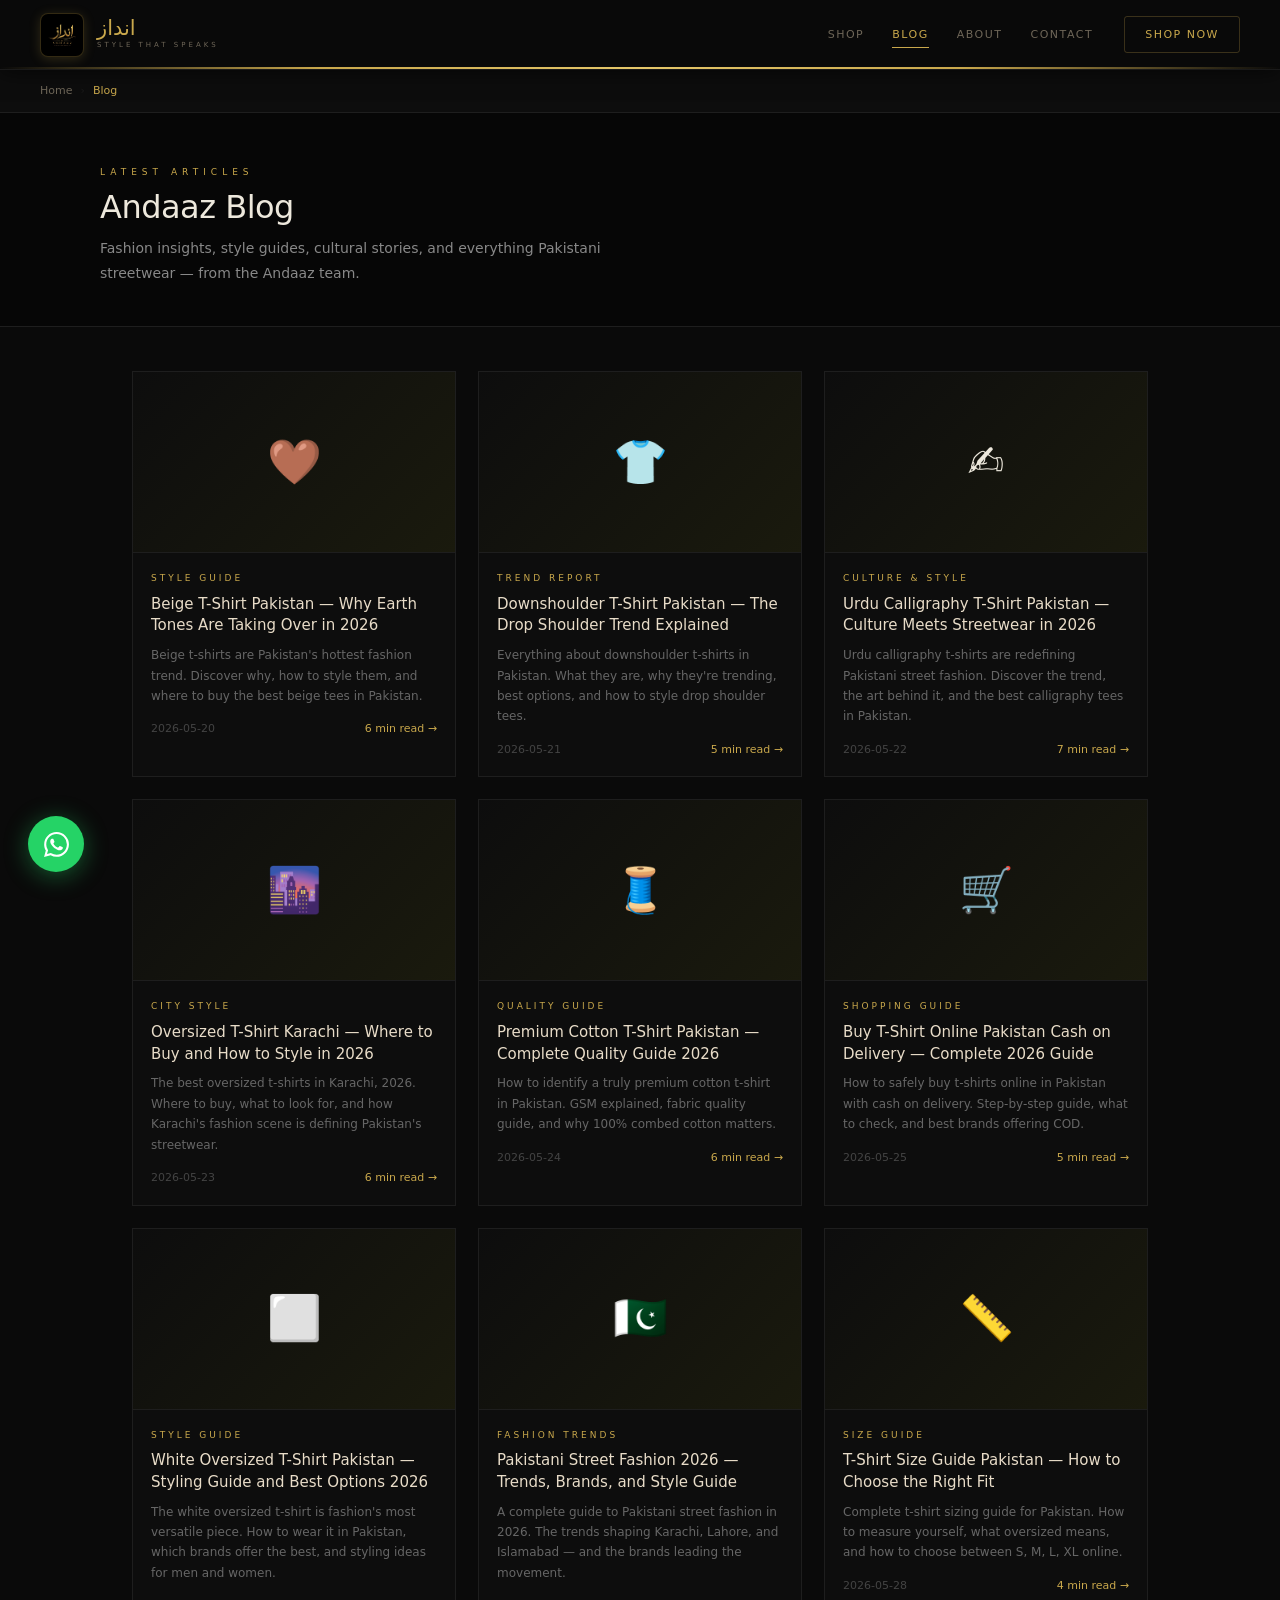
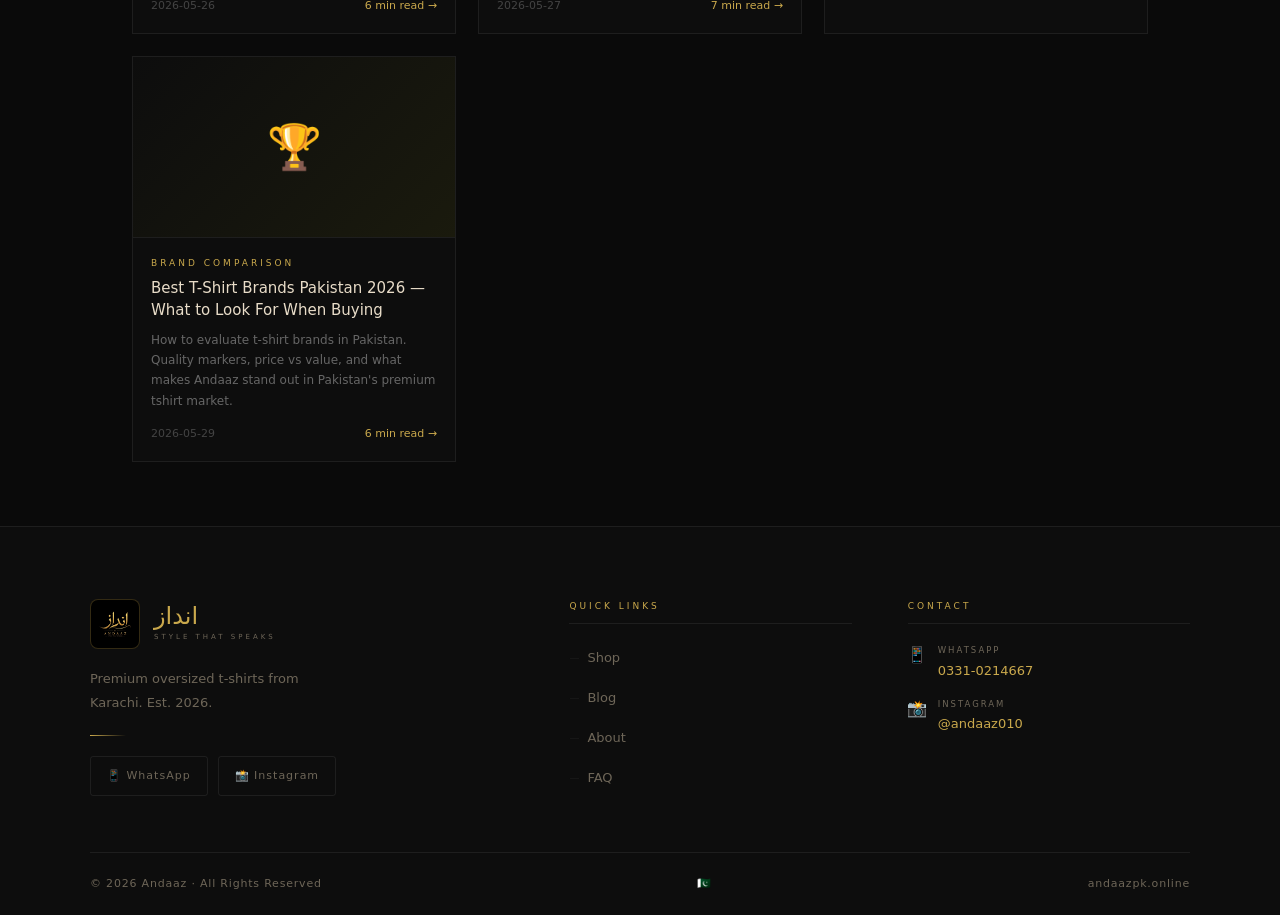
<file: blog/index.html>
<!DOCTYPE html>
<html lang="en" dir="ltr">
<head>
<meta charset="UTF-8">
<meta name="viewport" content="width=device-width,initial-scale=1.0">
<title>Blog — Pakistani Fashion, Style & Culture | Andaaz</title>
<meta name="description" content="Expert articles on Pakistani fashion, oversized t-shirts, Urdu calligraphy, street style, and more from Andaaz Pakistan.">
<meta name="robots" content="index,follow">
<link rel="canonical" href="https://www.andaazpk.online/blog/">
  <link rel="alternate" hreflang="en" href="https://www.andaazpk.online/blog/">
  <link rel="alternate" hreflang="en-PK" href="https://www.andaazpk.online/blog/">
  <link rel="alternate" hreflang="x-default" href="https://www.andaazpk.online/blog/">
<meta property="og:title" content="Andaaz Blog — Pakistani Fashion & Style">
<meta property="og:description" content="Expert articles on Pakistani fashion, oversized t-shirts, Urdu calligraphy and street style.">
<meta property="og:url" content="https://www.andaazpk.online/blog/">
<meta property="og:image" content="https://www.andaazpk.online/assets/images/og-image.webp">
<link rel="icon" href="/favicon.png">
<link rel="stylesheet" href="/css/style.css">
<link rel="stylesheet" href="/css/blog.css">
<script type="application/ld+json">
{"@context":"https://schema.org","@type":"Blog","name":"Andaaz Blog",
"description":"Pakistani fashion, style and culture articles from Andaaz.",
"url":"https://www.andaazpk.online/blog/","publisher":{"@type":"Organization","name":"Andaaz","url":"https://www.andaazpk.online"}}
</script>
</head>
<body>
<nav>
  <a class="logo-wrap" href="/" style="text-decoration:none;">
    <div class="logo-ring"><img src="/assets/images/logo.webp" alt="Andaaz Logo" width="42" height="42"></div>
    <div class="logo-txt"><span class="l-urdu">انداز</span><span class="l-tag">Style That Speaks</span></div>
  </a>
  <div class="nav-right">
    <div class="nav-links">
      <a href="/#shop">Shop</a>
      <a href="/blog/" class="active">Blog</a>
      <a href="/#about">About</a>
      <a href="/#contact">Contact</a>
    </div>
    <a class="cart-btn" href="/#shop" style="text-decoration:none;">Shop Now</a>
    <button class="hamburger" id="hamburger" aria-label="Menu"><span></span><span></span><span></span></button>
  </div>
</nav>
<nav class="mobile-menu" id="mobile-menu">
  <a href="/#about">About</a><a href="/#contact">Contact</a>
  <a href="https://wa.me/923310214667?text=Hi! I want to order from Andaaz" target="_blank" rel="noopener">WhatsApp Order</a>
</nav>
<div class="breadcrumb"><a href="/">Home</a><span class="sep">›</span><span class="current">Blog</span></div>
<section class="blog-hero">
  <div class="blog-hero-inner">
    <span class="sec-lbl">Latest Articles</span>
    <h1 class="sec-hdg" style="font-size:32px;margin-bottom:10px;">Andaaz Blog</h1>
    <p style="color:#888;font-size:14px;max-width:520px;line-height:1.8;">Fashion insights, style guides, cultural stories, and everything Pakistani streetwear — from the Andaaz team.</p>
  </div>
</section>
<div class="blog-index-grid"><a href="/blog/beige-tshirt-pakistan/" class="blog-card-link">
  <div class="bcf-thumb">🤎</div>
  <div class="bcf-body">
    <span class="post-cat">Style Guide</span>
    <div class="bcf-title">Beige T-Shirt Pakistan — Why Earth Tones Are Taking Over in 2026</div>
    <p class="bcf-excerpt">Beige t-shirts are Pakistan's hottest fashion trend. Discover why, how to style them, and where to buy the best beige tees in Pakistan.</p>
    <div class="bcf-meta"><span>2026-05-20</span><span>6 min read →</span></div>
  </div>
</a>
<a href="/blog/downshoulder-tshirt-pakistan/" class="blog-card-link">
  <div class="bcf-thumb">👕</div>
  <div class="bcf-body">
    <span class="post-cat">Trend Report</span>
    <div class="bcf-title">Downshoulder T-Shirt Pakistan — The Drop Shoulder Trend Explained</div>
    <p class="bcf-excerpt">Everything about downshoulder t-shirts in Pakistan. What they are, why they're trending, best options, and how to style drop shoulder tees.</p>
    <div class="bcf-meta"><span>2026-05-21</span><span>5 min read →</span></div>
  </div>
</a>
<a href="/blog/urdu-calligraphy-tshirt-pakistan/" class="blog-card-link">
  <div class="bcf-thumb">✍️</div>
  <div class="bcf-body">
    <span class="post-cat">Culture & Style</span>
    <div class="bcf-title">Urdu Calligraphy T-Shirt Pakistan — Culture Meets Streetwear in 2026</div>
    <p class="bcf-excerpt">Urdu calligraphy t-shirts are redefining Pakistani street fashion. Discover the trend, the art behind it, and the best calligraphy tees in Pakistan.</p>
    <div class="bcf-meta"><span>2026-05-22</span><span>7 min read →</span></div>
  </div>
</a>
<a href="/blog/oversized-tshirt-karachi/" class="blog-card-link">
  <div class="bcf-thumb">🌆</div>
  <div class="bcf-body">
    <span class="post-cat">City Style</span>
    <div class="bcf-title">Oversized T-Shirt Karachi — Where to Buy and How to Style in 2026</div>
    <p class="bcf-excerpt">The best oversized t-shirts in Karachi, 2026. Where to buy, what to look for, and how Karachi's fashion scene is defining Pakistan's streetwear.</p>
    <div class="bcf-meta"><span>2026-05-23</span><span>6 min read →</span></div>
  </div>
</a>
<a href="/blog/premium-cotton-tshirt-pakistan/" class="blog-card-link">
  <div class="bcf-thumb">🧵</div>
  <div class="bcf-body">
    <span class="post-cat">Quality Guide</span>
    <div class="bcf-title">Premium Cotton T-Shirt Pakistan — Complete Quality Guide 2026</div>
    <p class="bcf-excerpt">How to identify a truly premium cotton t-shirt in Pakistan. GSM explained, fabric quality guide, and why 100% combed cotton matters.</p>
    <div class="bcf-meta"><span>2026-05-24</span><span>6 min read →</span></div>
  </div>
</a>
<a href="/blog/buy-tshirt-online-pakistan-cod/" class="blog-card-link">
  <div class="bcf-thumb">🛒</div>
  <div class="bcf-body">
    <span class="post-cat">Shopping Guide</span>
    <div class="bcf-title">Buy T-Shirt Online Pakistan Cash on Delivery — Complete 2026 Guide</div>
    <p class="bcf-excerpt">How to safely buy t-shirts online in Pakistan with cash on delivery. Step-by-step guide, what to check, and best brands offering COD.</p>
    <div class="bcf-meta"><span>2026-05-25</span><span>5 min read →</span></div>
  </div>
</a>
<a href="/blog/white-oversized-tshirt-pakistan/" class="blog-card-link">
  <div class="bcf-thumb">⬜</div>
  <div class="bcf-body">
    <span class="post-cat">Style Guide</span>
    <div class="bcf-title">White Oversized T-Shirt Pakistan — Styling Guide and Best Options 2026</div>
    <p class="bcf-excerpt">The white oversized t-shirt is fashion's most versatile piece. How to wear it in Pakistan, which brands offer the best, and styling ideas for men and women.</p>
    <div class="bcf-meta"><span>2026-05-26</span><span>6 min read →</span></div>
  </div>
</a>
<a href="/blog/pakistani-street-fashion-2026/" class="blog-card-link">
  <div class="bcf-thumb">🇵🇰</div>
  <div class="bcf-body">
    <span class="post-cat">Fashion Trends</span>
    <div class="bcf-title">Pakistani Street Fashion 2026 — Trends, Brands, and Style Guide</div>
    <p class="bcf-excerpt">A complete guide to Pakistani street fashion in 2026. The trends shaping Karachi, Lahore, and Islamabad — and the brands leading the movement.</p>
    <div class="bcf-meta"><span>2026-05-27</span><span>7 min read →</span></div>
  </div>
</a>
<a href="/blog/tshirt-size-guide-pakistan/" class="blog-card-link">
  <div class="bcf-thumb">📏</div>
  <div class="bcf-body">
    <span class="post-cat">Size Guide</span>
    <div class="bcf-title">T-Shirt Size Guide Pakistan — How to Choose the Right Fit</div>
    <p class="bcf-excerpt">Complete t-shirt sizing guide for Pakistan. How to measure yourself, what oversized means, and how to choose between S, M, L, XL online.</p>
    <div class="bcf-meta"><span>2026-05-28</span><span>4 min read →</span></div>
  </div>
</a>
<a href="/blog/andaaz-vs-other-tshirt-brands-pakistan/" class="blog-card-link">
  <div class="bcf-thumb">🏆</div>
  <div class="bcf-body">
    <span class="post-cat">Brand Comparison</span>
    <div class="bcf-title">Best T-Shirt Brands Pakistan 2026 — What to Look For When Buying</div>
    <p class="bcf-excerpt">How to evaluate t-shirt brands in Pakistan. Quality markers, price vs value, and what makes Andaaz stand out in Pakistan's premium tshirt market.</p>
    <div class="bcf-meta"><span>2026-05-29</span><span>6 min read →</span></div>
  </div>
</a></div>
<a class="wa-float" href="https://wa.me/923310214667?text=Hi! I want to order from Andaaz" target="_blank" rel="noopener" aria-label="WhatsApp"><svg width="25" height="25" viewBox="0 0 24 24" fill="white"><path d="M17.472 14.382c-.297-.149-1.758-.867-2.03-.967-.273-.099-.471-.148-.67.15-.197.297-.767.966-.94 1.164-.173.199-.347.223-.644.075-.297-.15-1.255-.463-2.39-1.475-.883-.788-1.48-1.761-1.653-2.059-.173-.297-.018-.458.13-.606.134-.133.298-.347.446-.52.149-.174.198-.298.298-.497.099-.198.05-.371-.025-.52-.075-.149-.669-1.612-.916-2.207-.242-.579-.487-.5-.669-.51a12.8 12.8 0 00-.57-.01c-.198 0-.52.074-.792.372-.272.297-1.04 1.016-1.04 2.479 0 1.462 1.065 2.875 1.213 3.074.149.198 2.096 3.2 5.077 4.487.709.306 1.262.489 1.694.625.712.227 1.36.195 1.871.118.571-.085 1.758-.719 2.006-1.413.248-.694.248-1.289.173-1.413-.074-.124-.272-.198-.57-.347m-5.421 7.403h-.004a9.87 9.87 0 01-5.031-1.378l-.361-.214-3.741.982.998-3.648-.235-.374a9.86 9.86 0 01-1.51-5.26c.001-5.45 4.436-9.884 9.888-9.884 2.64 0 5.122 1.03 6.988 2.898a9.825 9.825 0 012.893 6.994c-.003 5.45-4.437 9.884-9.885 9.884m8.413-18.297A11.815 11.815 0 0012.05 0C5.495 0 .16 5.335.157 11.892c0 2.096.547 4.142 1.588 5.945L.057 24l6.305-1.654a11.882 11.882 0 005.683 1.448h.005c6.554 0 11.89-5.335 11.893-11.893a11.821 11.821 0 00-3.48-8.413z"/></svg></a>
<footer id="contact">
  <div class="foot-in">
    <div>
      <div class="f-logo-row">
        <div class="f-logo-ring"><img src="/assets/images/logo.webp" alt="Andaaz" width="50" height="50" loading="lazy"></div>
        <div><span class="f-urdu">انداز</span><span class="f-tag">Style That Speaks</span></div>
      </div>
      <p class="f-desc">Premium oversized t-shirts from Karachi. Est. 2026.</p>
      <div class="f-div"></div>
      <div class="soc-row">
        <a class="soc" href="https://wa.me/923310214667" target="_blank" rel="noopener">📱 WhatsApp</a>
        <a class="soc" href="https://www.instagram.com/andaaz010/" target="_blank" rel="noopener">📸 Instagram</a>
      </div>
    </div>
    <div class="fcol">
      <span class="foot-col-title">Quick Links</span>
      <ul>
        <li><a href="/#shop">Shop</a></li>
        <li><a href="/blog/">Blog</a></li>
        <li><a href="/#about">About</a></li>
        <li><a href="/#faq">FAQ</a></li>
      </ul>
    </div>
    <div class="fcol">
      <span class="foot-col-title">Contact</span>
      <div class="citem"><span class="c-ico">📱</span><div><span class="c-lbl">WhatsApp</span><a class="c-val" href="https://wa.me/923310214667">0331-0214667</a></div></div>
      <div class="citem"><span class="c-ico">📸</span><div><span class="c-lbl">Instagram</span><a class="c-val" href="https://www.instagram.com/andaaz010/" target="_blank" rel="noopener">@andaaz010</a></div></div>
    </div>
  </div>
  <div class="fbot"><span>© 2026 Andaaz · All Rights Reserved</span><span>🇵🇰</span><a href="https://www.andaazpk.online">andaazpk.online</a></div>
</footer>
<script>
(function(){
  var b=document.getElementById('hamburger'),m=document.getElementById('mobile-menu');
  if(!b||!m)return;
  b.addEventListener('click',function(){var o=m.classList.toggle('open');b.classList.toggle('open',o);});
  m.querySelectorAll('a').forEach(function(a){a.addEventListener('click',function(){m.classList.remove('open');b.classList.remove('open');});});
  document.addEventListener('click',function(e){if(!b.contains(e.target)&&!m.contains(e.target)){m.classList.remove('open');b.classList.remove('open');}});
})();
</script>
</body></html>
</file>
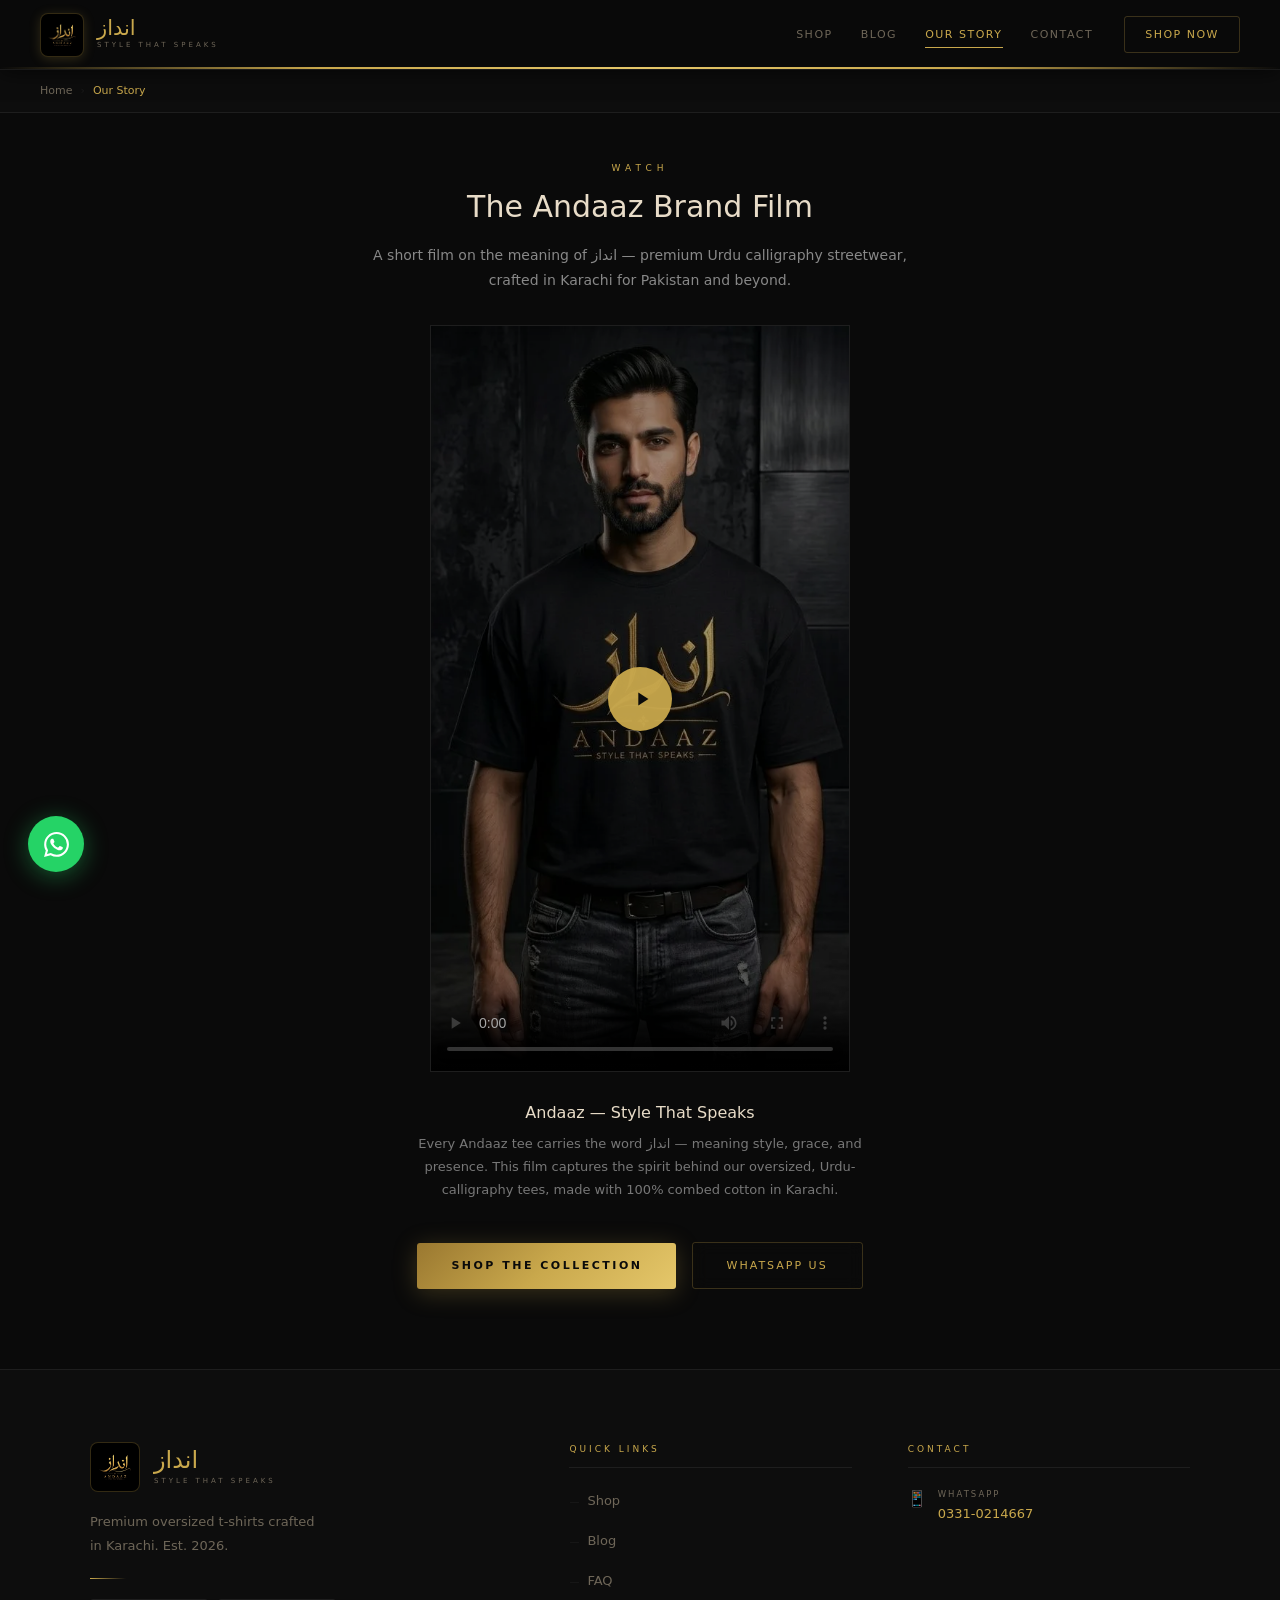
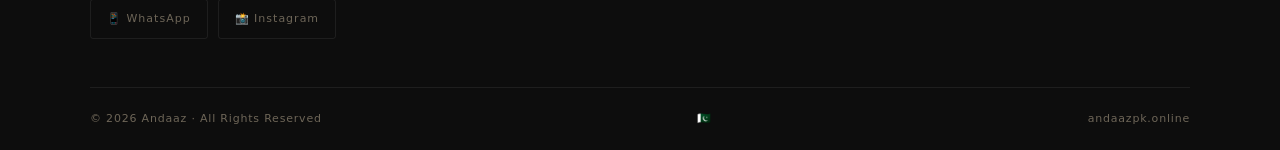
<file: our-story/index.html>
<!DOCTYPE html>
<html lang="en">
<head>
<meta charset="UTF-8">
<meta name="viewport" content="width=device-width,initial-scale=1.0">
<title>Our Story — Andaaz Brand Film | Watch the Andaaz Video</title>
<meta name="description" content="Watch the official Andaaz brand film. See the story behind Pakistan's premium Urdu calligraphy t-shirt brand from Karachi — craftsmanship, culture, and style.">
<meta name="robots" content="index,follow,max-image-preview:large,max-video-preview:-1">
<link rel="canonical" href="https://www.andaazpk.online/our-story/">
<meta property="og:type" content="video.other">
<meta property="og:title" content="Andaaz Brand Film — Our Story">
<meta property="og:description" content="Watch the official Andaaz brand film — Pakistan's premium Urdu calligraphy t-shirt brand from Karachi.">
<meta property="og:url" content="https://www.andaazpk.online/our-story/">
<meta property="og:image" content="https://www.andaazpk.online/assets/images/tee-black-premium.webp">
<meta property="og:video" content="https://www.andaazpk.online/assets/video/hero.mp4">
<meta name="twitter:card" content="player">
<link rel="icon" href="/favicon.png">
<link rel="stylesheet" href="/css/style.css">
<script type="application/ld+json">
{
  "@context": "https://schema.org",
  "@type": "VideoObject",
  "name": "Andaaz Brand Film — Our Story",
  "description": "The official Andaaz brand film. Discover the story behind Pakistan's premium Urdu calligraphy t-shirt brand from Karachi — craftsmanship, culture, and the meaning behind انداز.",
  "thumbnailUrl": "https://www.andaazpk.online/assets/images/tee-black-premium.webp",
  "uploadDate": "2026-05-01T00:00:00+05:00",
  "duration": "PT52S",
  "contentUrl": "https://www.andaazpk.online/assets/video/hero.mp4",
  "embedUrl": "https://www.andaazpk.online/our-story/",
  "publisher": {
    "@type": "Organization",
    "name": "Andaaz",
    "logo": { "@type": "ImageObject", "url": "https://www.andaazpk.online/assets/images/logo.webp" }
  },
  "isFamilyFriendly": true,
  "inLanguage": "en-PK"
}
</script>
<style>
.watch-wrap{ max-width:900px; margin:0 auto; padding:48px 24px 80px; }
.watch-header{ text-align:center; margin-bottom:32px; }
.watch-header .sec-lbl{ display:block; margin-bottom:8px; }
.watch-header h1{ font-size:30px; color:#e8dcc8; font-weight:400; margin-bottom:12px; }
.watch-header p{ font-size:14px; color:#888; max-width:560px; margin:0 auto; line-height:1.8; }
.video-frame{
  position:relative; width:100%; background:#000;
  border:1px solid #1e1e1e; aspect-ratio:9/16; max-width:420px; margin:0 auto 28px;
}
.video-frame video{ width:100%; height:100%; object-fit:cover; display:block; }
.play-overlay{
  position:absolute; inset:0; display:flex; align-items:center; justify-content:center;
  background:rgba(0,0,0,.35); cursor:pointer; transition:opacity .25s;
}
.play-overlay.hidden{ opacity:0; pointer-events:none; }
.play-btn{
  width:64px; height:64px; border-radius:50%;
  background:rgba(201,168,76,.95); display:flex; align-items:center; justify-content:center;
  box-shadow:0 8px 30px rgba(0,0,0,.5);
}
.play-btn svg{ margin-left:3px; }
.watch-meta{ text-align:center; margin-bottom:40px; }
.watch-meta .v-title{ font-size:16px; color:#e8dcc8; margin-bottom:6px; }
.watch-meta .v-desc{ font-size:13px; color:#777; max-width:480px; margin:0 auto; line-height:1.8; }
.watch-cta{ text-align:center; }
</style>
</head>
<body>
<nav>
  <a class="logo-wrap" href="/" style="text-decoration:none;">
    <div class="logo-ring"><img src="/assets/images/logo.webp" alt="Andaaz" width="42" height="42"></div>
    <div class="logo-txt"><span class="l-urdu">انداز</span><span class="l-tag">Style That Speaks</span></div>
  </a>
  <div class="nav-right">
    <div class="nav-links">
      <a href="/#shop">Shop</a>
      <a href="/blog/">Blog</a>
      <a href="/our-story/" class="active">Our Story</a>
      <a href="/#contact">Contact</a>
    </div>
    <a class="cart-btn" href="/#shop" style="text-decoration:none;">Shop Now</a>
    <button class="hamburger" id="hamburger"><span></span><span></span><span></span></button>
  </div>
</nav>
<nav class="mobile-menu" id="mobile-menu">
  <a href="https://wa.me/923310214667" target="_blank" rel="noopener">WhatsApp Order</a>
</nav>

<div class="breadcrumb"><a href="/">Home</a><span class="sep">›</span><span class="current">Our Story</span></div>

<div class="watch-wrap">
  <div class="watch-header">
    <span class="sec-lbl">Watch</span>
    <h1>The Andaaz Brand Film</h1>
    <p>A short film on the meaning of انداز — premium Urdu calligraphy streetwear, crafted in Karachi for Pakistan and beyond.</p>
  </div>

  <div class="video-frame">
    <video id="storyVid" playsinline preload="metadata" poster="/assets/images/tee-black-premium.webp" controls>
      <source src="/assets/video/hero.mp4" type="video/mp4">
    </video>
    <div class="play-overlay" id="playOverlay">
      <div class="play-btn">
        <svg width="22" height="22" viewBox="0 0 24 24" fill="#0a0a0a"><path d="M8 5v14l11-7z"/></svg>
      </div>
    </div>
  </div>

  <div class="watch-meta">
    <div class="v-title">Andaaz — Style That Speaks</div>
    <div class="v-desc">Every Andaaz tee carries the word انداز — meaning style, grace, and presence. This film captures the spirit behind our oversized, Urdu-calligraphy tees, made with 100% combed cotton in Karachi.</div>
  </div>

  <div class="watch-cta">
    <a href="/#shop" class="btn-gold" style="text-decoration:none;display:inline-block;margin-right:10px;">Shop the Collection</a>
    <a href="https://wa.me/923310214667?text=Hi! I watched your brand film and want to order" target="_blank" rel="noopener" class="btn-outline" style="text-decoration:none;display:inline-block;">WhatsApp Us</a>
  </div>
</div>

<footer id="contact">
  <div class="foot-in">
    <div>
      <div class="f-logo-row">
        <div class="f-logo-ring"><img src="/assets/images/logo.webp" alt="Andaaz" width="50" height="50" loading="lazy"></div>
        <div><span class="f-urdu">انداز</span><span class="f-tag">Style That Speaks</span></div>
      </div>
      <p class="f-desc">Premium oversized t-shirts crafted in Karachi. Est. 2026.</p>
      <div class="f-div"></div>
      <div class="soc-row">
        <a class="soc" href="https://wa.me/923310214667" target="_blank" rel="noopener">📱 WhatsApp</a>
        <a class="soc" href="https://www.instagram.com/andaaz010/" target="_blank" rel="noopener">📸 Instagram</a>
      </div>
    </div>
    <div class="fcol">
      <span class="foot-col-title">Quick Links</span>
      <ul><li><a href="/#shop">Shop</a></li><li><a href="/blog/">Blog</a></li><li><a href="/#faq">FAQ</a></li></ul>
    </div>
    <div class="fcol">
      <span class="foot-col-title">Contact</span>
      <div class="citem"><span class="c-ico">📱</span><div><span class="c-lbl">WhatsApp</span><a class="c-val" href="https://wa.me/923310214667">0331-0214667</a></div></div>
    </div>
  </div>
  <div class="fbot"><span>© 2026 Andaaz · All Rights Reserved</span><span>🇵🇰</span><a href="https://www.andaazpk.online">andaazpk.online</a></div>
</footer>

<a class="wa-float" href="https://wa.me/923310214667" target="_blank" rel="noopener" aria-label="WhatsApp">
  <svg width="25" height="25" viewBox="0 0 24 24" fill="white"><path d="M17.472 14.382c-.297-.149-1.758-.867-2.03-.967-.273-.099-.471-.148-.67.15-.197.297-.767.966-.94 1.164-.173.199-.347.223-.644.075-.297-.15-1.255-.463-2.39-1.475-.883-.788-1.48-1.761-1.653-2.059-.173-.297-.018-.458.13-.606.134-.133.298-.347.446-.52.149-.174.198-.298.298-.497.099-.198.05-.371-.025-.52-.075-.149-.669-1.612-.916-2.207-.242-.579-.487-.5-.669-.51a12.8 12.8 0 00-.57-.01c-.198 0-.52.074-.792.372-.272.297-1.04 1.016-1.04 2.479 0 1.462 1.065 2.875 1.213 3.074.149.198 2.096 3.2 5.077 4.487.709.306 1.262.489 1.694.625.712.227 1.36.195 1.871.118.571-.085 1.758-.719 2.006-1.413.248-.694.248-1.289.173-1.413-.074-.124-.272-.198-.57-.347m-5.421 7.403h-.004a9.87 9.87 0 01-5.031-1.378l-.361-.214-3.741.982.998-3.648-.235-.374a9.86 9.86 0 01-1.51-5.26c.001-5.45 4.436-9.884 9.888-9.884 2.64 0 5.122 1.03 6.988 2.898a9.825 9.825 0 012.893 6.994c-.003 5.45-4.437 9.884-9.885 9.884m8.413-18.297A11.815 11.815 0 0012.05 0C5.495 0 .16 5.335.157 11.892c0 2.096.547 4.142 1.588 5.945L.057 24l6.305-1.654a11.882 11.882 0 005.683 1.448h.005c6.554 0 11.89-5.335 11.893-11.893a11.821 11.821 0 00-3.48-8.413z"/></svg>
</a>

<script>
(function(){
  var btn=document.getElementById('hamburger'),menu=document.getElementById('mobile-menu');
  if(btn&&menu){
    btn.addEventListener('click',function(){var o=menu.classList.toggle('open');btn.classList.toggle('open',o);});
    menu.querySelectorAll('a').forEach(function(a){a.addEventListener('click',function(){menu.classList.remove('open');btn.classList.remove('open');});});
  }
  var vid=document.getElementById('storyVid'), overlay=document.getElementById('playOverlay');
  if(vid&&overlay){
    overlay.addEventListener('click',function(){ vid.play(); overlay.classList.add('hidden'); });
    vid.addEventListener('play', function(){ overlay.classList.add('hidden'); });
    vid.addEventListener('pause', function(){ overlay.classList.remove('hidden'); });
  }
})();
</script>
</body>
</html>
</file>
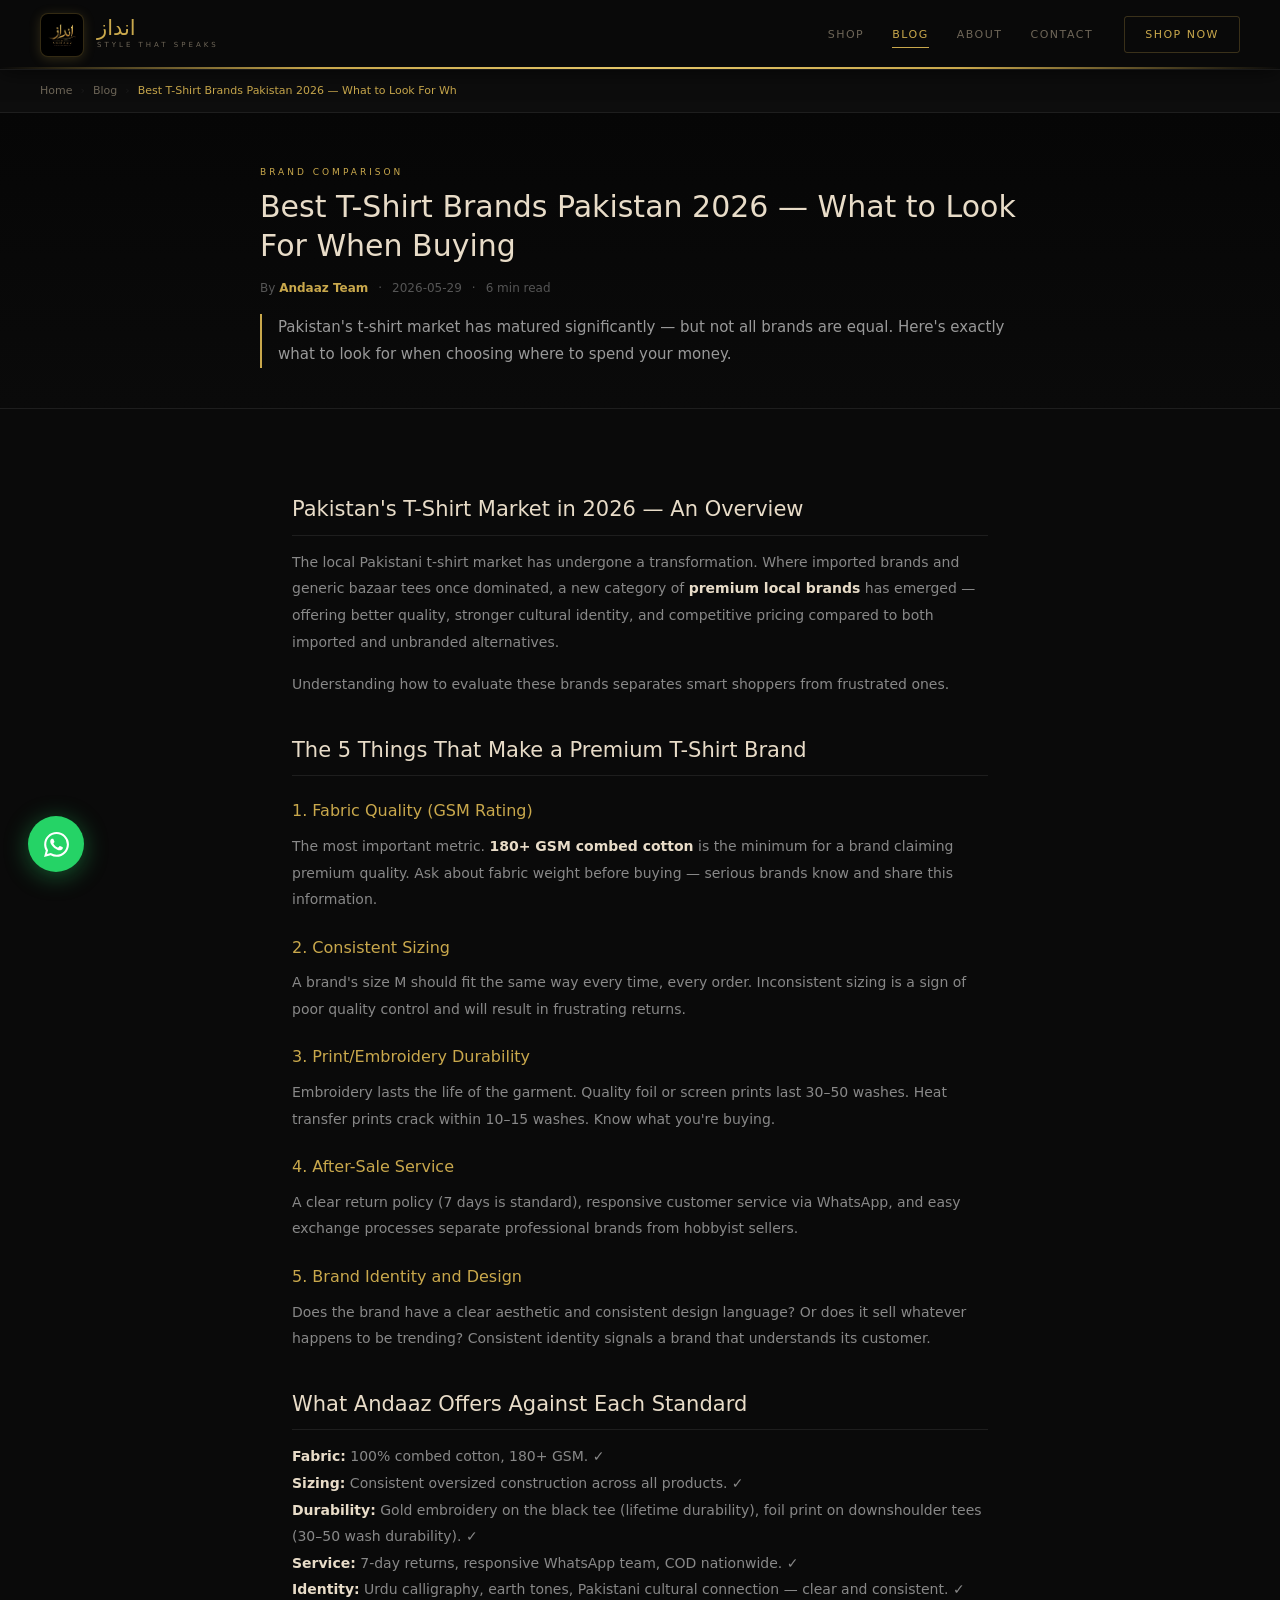
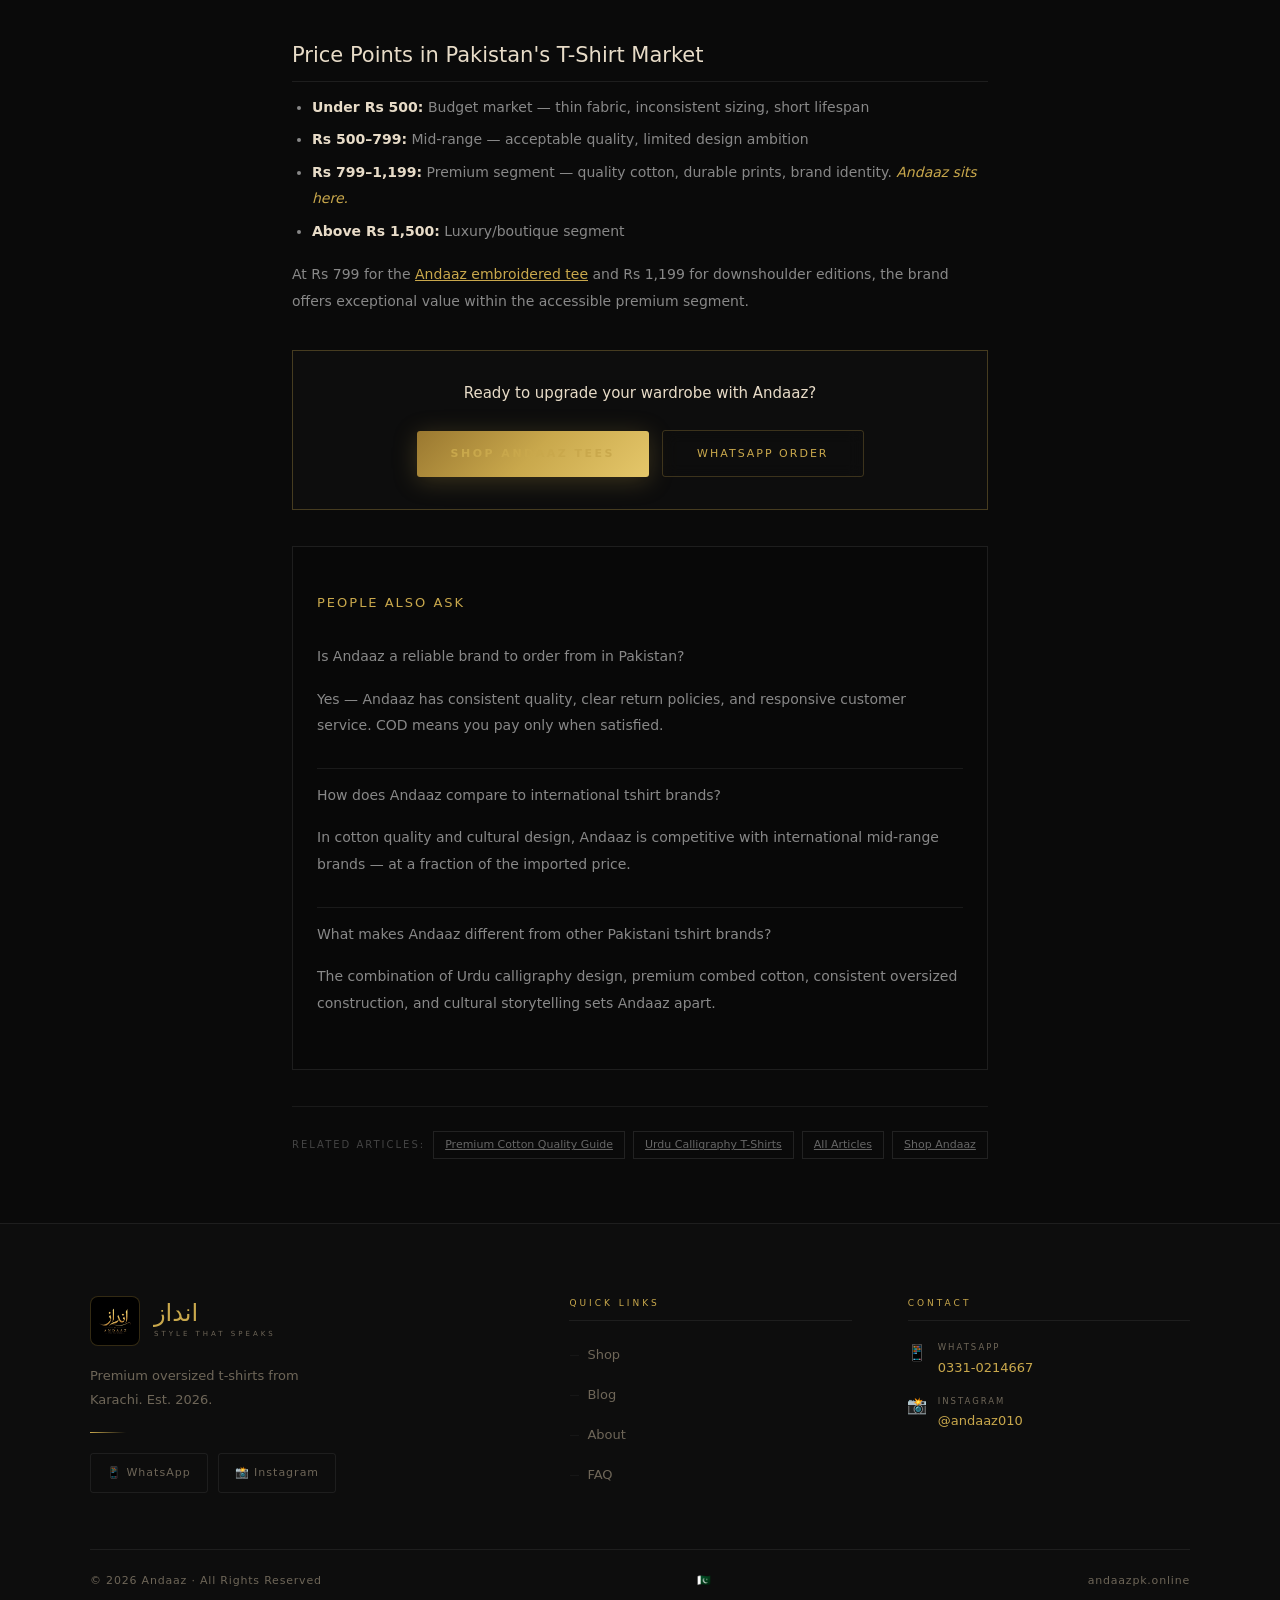
<file: blog/andaaz-vs-other-tshirt-brands-pakistan/index.html>
<!DOCTYPE html>
<html lang="en" dir="ltr">
<head>
<meta charset="UTF-8">
<meta name="viewport" content="width=device-width,initial-scale=1.0">
<title>Best T-Shirt Brands Pakistan 2026 — Quality & Price Comparison</title>
<meta name="description" content="Compare the best t-shirt brands in Pakistan 2026. Quality, fabric, price and delivery compared. Why Andaaz leads Pakistan's premium tee market.">
<meta name="keywords" content="best tshirt brands pakistan 2026, andaaz tshirt review, premium tshirt brand pakistan, andaazpk review, compare tshirt brands pakistan">
<meta name="author" content="Andaaz">
<meta name="robots" content="index,follow,max-image-preview:large">
<link rel="canonical" href="https://www.andaazpk.online/blog/andaaz-vs-other-tshirt-brands-pakistan/">
  <link rel="alternate" hreflang="en" href="https://www.andaazpk.online/blog/andaaz-vs-other-tshirt-brands-pakistan/">
  <link rel="alternate" hreflang="en-PK" href="https://www.andaazpk.online/blog/andaaz-vs-other-tshirt-brands-pakistan/">
  <link rel="alternate" hreflang="x-default" href="https://www.andaazpk.online/blog/andaaz-vs-other-tshirt-brands-pakistan/">
<meta property="og:type" content="article">
<meta property="og:title" content="Best T-Shirt Brands Pakistan 2026 — Quality & Price Comparison">
<meta property="og:description" content="How to evaluate t-shirt brands in Pakistan. Quality markers, price vs value, and what makes Andaaz stand out in Pakistan's premium tshirt market.">
<meta property="og:url" content="https://www.andaazpk.online/blog/andaaz-vs-other-tshirt-brands-pakistan/">
<meta property="og:image" content="https://www.andaazpk.online/assets/images/og-image.webp">
<meta property="og:site_name" content="Andaaz">
<meta name="twitter:card" content="summary_large_image">
<meta name="twitter:title" content="Best T-Shirt Brands Pakistan 2026 — Quality & Price Comparison">
<meta name="twitter:description" content="How to evaluate t-shirt brands in Pakistan. Quality markers, price vs value, and what makes Andaaz stand out in Pakistan's premium tshirt market.">
<meta name="twitter:image" content="https://www.andaazpk.online/assets/images/og-image.webp">
<link rel="icon" href="/favicon.png">
<link rel="stylesheet" href="/css/style.css">
<link rel="stylesheet" href="/css/blog.css">
<script type="application/ld+json">
{"@context":"https://schema.org","@type":"BlogPosting",
"headline":"Best T-Shirt Brands Pakistan 2026 — What to Look For When Buying",
"description":"How to evaluate t-shirt brands in Pakistan. Quality markers, price vs value, and what makes Andaaz stand out in Pakistan's premium tshirt market.",
"image":"https://www.andaazpk.online/assets/images/og-image.webp",
"datePublished":"2026-05-29","dateModified":"2026-05-29",
"author":{"@type":"Organization","name":"Andaaz","url":"https://www.andaazpk.online"},
"publisher":{"@type":"Organization","name":"Andaaz","logo":{"@type":"ImageObject","url":"https://www.andaazpk.online/assets/images/logo.webp"}},
"mainEntityOfPage":{"@type":"WebPage","@id":"https://www.andaazpk.online/blog/andaaz-vs-other-tshirt-brands-pakistan/"}}
</script>
</head>
<body>
<script type="application/ld+json">
{"@context":"https://schema.org","@type":"FAQPage","mainEntity":[{"@type":"Question","name":"Is Andaaz a reliable brand to order from in Pakistan?","acceptedAnswer":{"@type":"Answer","text":"Yes — Andaaz has consistent quality, clear return policies, and responsive customer service. COD means you pay only when satisfied."}},{"@type":"Question","name":"How does Andaaz compare to international tshirt brands?","acceptedAnswer":{"@type":"Answer","text":"In cotton quality and cultural design, Andaaz is competitive with international mid-range brands — at a fraction of the imported price."}},{"@type":"Question","name":"What makes Andaaz different from other Pakistani tshirt brands?","acceptedAnswer":{"@type":"Answer","text":"The combination of Urdu calligraphy design, premium combed cotton, consistent oversized construction, and cultural storytelling sets Andaaz apart."}}]}
</script>
<nav>
  <a class="logo-wrap" href="/" style="text-decoration:none;">
    <div class="logo-ring"><img src="/assets/images/logo.webp" alt="Andaaz Logo" width="42" height="42"></div>
    <div class="logo-txt"><span class="l-urdu">انداز</span><span class="l-tag">Style That Speaks</span></div>
  </a>
  <div class="nav-right">
    <div class="nav-links">
      <a href="/#shop">Shop</a>
      <a href="/blog/" class="active">Blog</a>
      <a href="/#about">About</a>
      <a href="/#contact">Contact</a>
    </div>
    <a class="cart-btn" href="/#shop" style="text-decoration:none;">Shop Now</a>
    <button class="hamburger" id="hamburger" aria-label="Menu"><span></span><span></span><span></span></button>
  </div>
</nav>
<nav class="mobile-menu" id="mobile-menu">
  <a href="/#about">About</a><a href="/#contact">Contact</a>
  <a href="https://wa.me/923310214667?text=Hi! I want to order from Andaaz" target="_blank" rel="noopener">WhatsApp Order</a>
</nav>
<div class="breadcrumb">
  <a href="/">Home</a><span class="sep">›</span>
  <a href="/blog/">Blog</a><span class="sep">›</span>
  <span class="current">Best T-Shirt Brands Pakistan 2026 — What to Look For Wh</span>
</div>
<article class="post-wrap" itemscope itemtype="https://schema.org/BlogPosting">
  <header class="post-header">
    <div class="post-header-inner">
      <span class="post-cat">Brand Comparison</span>
      <h1 class="post-title" itemprop="headline">Best T-Shirt Brands Pakistan 2026 — What to Look For When Buying</h1>
      <div class="post-meta">
        <span>By <strong itemprop="author">Andaaz Team</strong></span>
        <span>·</span>
        <time itemprop="datePublished" datetime="2026-05-29">2026-05-29</time>
        <span>·</span>
        <span>6 min read</span>
      </div>
      <p class="post-lead" itemprop="description">Pakistan's t-shirt market has matured significantly — but not all brands are equal. Here's exactly what to look for when choosing where to spend your money.</p>
    </div>
  </header>
  <div class="post-content" itemprop="articleBody">
    
<h2>Pakistan's T-Shirt Market in 2026 — An Overview</h2>
<p>The local Pakistani t-shirt market has undergone a transformation. Where imported brands and generic bazaar tees once dominated, a new category of <strong>premium local brands</strong> has emerged — offering better quality, stronger cultural identity, and competitive pricing compared to both imported and unbranded alternatives.</p>
<p>Understanding how to evaluate these brands separates smart shoppers from frustrated ones.</p>

<h2>The 5 Things That Make a Premium T-Shirt Brand</h2>
<h3>1. Fabric Quality (GSM Rating)</h3>
<p>The most important metric. <strong>180+ GSM combed cotton</strong> is the minimum for a brand claiming premium quality. Ask about fabric weight before buying — serious brands know and share this information.</p>
<h3>2. Consistent Sizing</h3>
<p>A brand's size M should fit the same way every time, every order. Inconsistent sizing is a sign of poor quality control and will result in frustrating returns.</p>
<h3>3. Print/Embroidery Durability</h3>
<p>Embroidery lasts the life of the garment. Quality foil or screen prints last 30–50 washes. Heat transfer prints crack within 10–15 washes. Know what you're buying.</p>
<h3>4. After-Sale Service</h3>
<p>A clear return policy (7 days is standard), responsive customer service via WhatsApp, and easy exchange processes separate professional brands from hobbyist sellers.</p>
<h3>5. Brand Identity and Design</h3>
<p>Does the brand have a clear aesthetic and consistent design language? Or does it sell whatever happens to be trending? Consistent identity signals a brand that understands its customer.</p>

<h2>What Andaaz Offers Against Each Standard</h2>
<p><strong>Fabric:</strong> 100% combed cotton, 180+ GSM. ✓<br>
<strong>Sizing:</strong> Consistent oversized construction across all products. ✓<br>
<strong>Durability:</strong> Gold embroidery on the black tee (lifetime durability), foil print on downshoulder tees (30–50 wash durability). ✓<br>
<strong>Service:</strong> 7-day returns, responsive WhatsApp team, COD nationwide. ✓<br>
<strong>Identity:</strong> Urdu calligraphy, earth tones, Pakistani cultural connection — clear and consistent. ✓</p>

<h2>Price Points in Pakistan's T-Shirt Market</h2>
<ul>
  <li><strong>Under Rs 500:</strong> Budget market — thin fabric, inconsistent sizing, short lifespan</li>
  <li><strong>Rs 500–799:</strong> Mid-range — acceptable quality, limited design ambition</li>
  <li><strong>Rs 799–1,199:</strong> Premium segment — quality cotton, durable prints, brand identity. <em>Andaaz sits here.</em></li>
  <li><strong>Above Rs 1,500:</strong> Luxury/boutique segment</li>
</ul>
<p>At Rs 799 for the <a href="/#shop">Andaaz embroidered tee</a> and Rs 1,199 for downshoulder editions, the brand offers exceptional value within the accessible premium segment.</p>
    <div class="post-cta">
  <p>Ready to upgrade your wardrobe with Andaaz?</p>
  <a href="/#shop" class="btn-gold">Shop Andaaz Tees</a>
  <a href="https://wa.me/923310214667?text=Hi! I want to order from Andaaz" class="btn-outline" target="_blank" rel="noopener">WhatsApp Order</a>
</div>
    <div class="post-faq"><h3>People Also Ask</h3><div class="pf-item"><p class="pf-q">Is Andaaz a reliable brand to order from in Pakistan?</p><p class="pf-a">Yes — Andaaz has consistent quality, clear return policies, and responsive customer service. COD means you pay only when satisfied.</p></div><div class="pf-item"><p class="pf-q">How does Andaaz compare to international tshirt brands?</p><p class="pf-a">In cotton quality and cultural design, Andaaz is competitive with international mid-range brands — at a fraction of the imported price.</p></div><div class="pf-item"><p class="pf-q">What makes Andaaz different from other Pakistani tshirt brands?</p><p class="pf-a">The combination of Urdu calligraphy design, premium combed cotton, consistent oversized construction, and cultural storytelling sets Andaaz apart.</p></div></div>
    <div class="post-tags">
  <span>Related Articles:</span>
  <a href="/blog/premium-cotton-tshirt-pakistan/">Premium Cotton Quality Guide</a>
  <a href="/blog/urdu-calligraphy-tshirt-pakistan/">Urdu Calligraphy T-Shirts</a>
  <a href="/blog/">All Articles</a>
  <a href="/#shop">Shop Andaaz</a>
</div>
  </div>
</article>
<a class="wa-float" href="https://wa.me/923310214667?text=Hi! I want to order from Andaaz" target="_blank" rel="noopener" aria-label="WhatsApp"><svg width="25" height="25" viewBox="0 0 24 24" fill="white"><path d="M17.472 14.382c-.297-.149-1.758-.867-2.03-.967-.273-.099-.471-.148-.67.15-.197.297-.767.966-.94 1.164-.173.199-.347.223-.644.075-.297-.15-1.255-.463-2.39-1.475-.883-.788-1.48-1.761-1.653-2.059-.173-.297-.018-.458.13-.606.134-.133.298-.347.446-.52.149-.174.198-.298.298-.497.099-.198.05-.371-.025-.52-.075-.149-.669-1.612-.916-2.207-.242-.579-.487-.5-.669-.51a12.8 12.8 0 00-.57-.01c-.198 0-.52.074-.792.372-.272.297-1.04 1.016-1.04 2.479 0 1.462 1.065 2.875 1.213 3.074.149.198 2.096 3.2 5.077 4.487.709.306 1.262.489 1.694.625.712.227 1.36.195 1.871.118.571-.085 1.758-.719 2.006-1.413.248-.694.248-1.289.173-1.413-.074-.124-.272-.198-.57-.347m-5.421 7.403h-.004a9.87 9.87 0 01-5.031-1.378l-.361-.214-3.741.982.998-3.648-.235-.374a9.86 9.86 0 01-1.51-5.26c.001-5.45 4.436-9.884 9.888-9.884 2.64 0 5.122 1.03 6.988 2.898a9.825 9.825 0 012.893 6.994c-.003 5.45-4.437 9.884-9.885 9.884m8.413-18.297A11.815 11.815 0 0012.05 0C5.495 0 .16 5.335.157 11.892c0 2.096.547 4.142 1.588 5.945L.057 24l6.305-1.654a11.882 11.882 0 005.683 1.448h.005c6.554 0 11.89-5.335 11.893-11.893a11.821 11.821 0 00-3.48-8.413z"/></svg></a>
<footer id="contact">
  <div class="foot-in">
    <div>
      <div class="f-logo-row">
        <div class="f-logo-ring"><img src="/assets/images/logo.webp" alt="Andaaz" width="50" height="50" loading="lazy"></div>
        <div><span class="f-urdu">انداز</span><span class="f-tag">Style That Speaks</span></div>
      </div>
      <p class="f-desc">Premium oversized t-shirts from Karachi. Est. 2026.</p>
      <div class="f-div"></div>
      <div class="soc-row">
        <a class="soc" href="https://wa.me/923310214667" target="_blank" rel="noopener">📱 WhatsApp</a>
        <a class="soc" href="https://www.instagram.com/andaaz010/" target="_blank" rel="noopener">📸 Instagram</a>
      </div>
    </div>
    <div class="fcol">
      <span class="foot-col-title">Quick Links</span>
      <ul>
        <li><a href="/#shop">Shop</a></li>
        <li><a href="/blog/">Blog</a></li>
        <li><a href="/#about">About</a></li>
        <li><a href="/#faq">FAQ</a></li>
      </ul>
    </div>
    <div class="fcol">
      <span class="foot-col-title">Contact</span>
      <div class="citem"><span class="c-ico">📱</span><div><span class="c-lbl">WhatsApp</span><a class="c-val" href="https://wa.me/923310214667">0331-0214667</a></div></div>
      <div class="citem"><span class="c-ico">📸</span><div><span class="c-lbl">Instagram</span><a class="c-val" href="https://www.instagram.com/andaaz010/" target="_blank" rel="noopener">@andaaz010</a></div></div>
    </div>
  </div>
  <div class="fbot"><span>© 2026 Andaaz · All Rights Reserved</span><span>🇵🇰</span><a href="https://www.andaazpk.online">andaazpk.online</a></div>
</footer>
<script>
(function(){
  var b=document.getElementById('hamburger'),m=document.getElementById('mobile-menu');
  if(!b||!m)return;
  b.addEventListener('click',function(){var o=m.classList.toggle('open');b.classList.toggle('open',o);});
  m.querySelectorAll('a').forEach(function(a){a.addEventListener('click',function(){m.classList.remove('open');b.classList.remove('open');});});
  document.addEventListener('click',function(e){if(!b.contains(e.target)&&!m.contains(e.target)){m.classList.remove('open');b.classList.remove('open');}});
})();
</script>
</body></html>
</file>
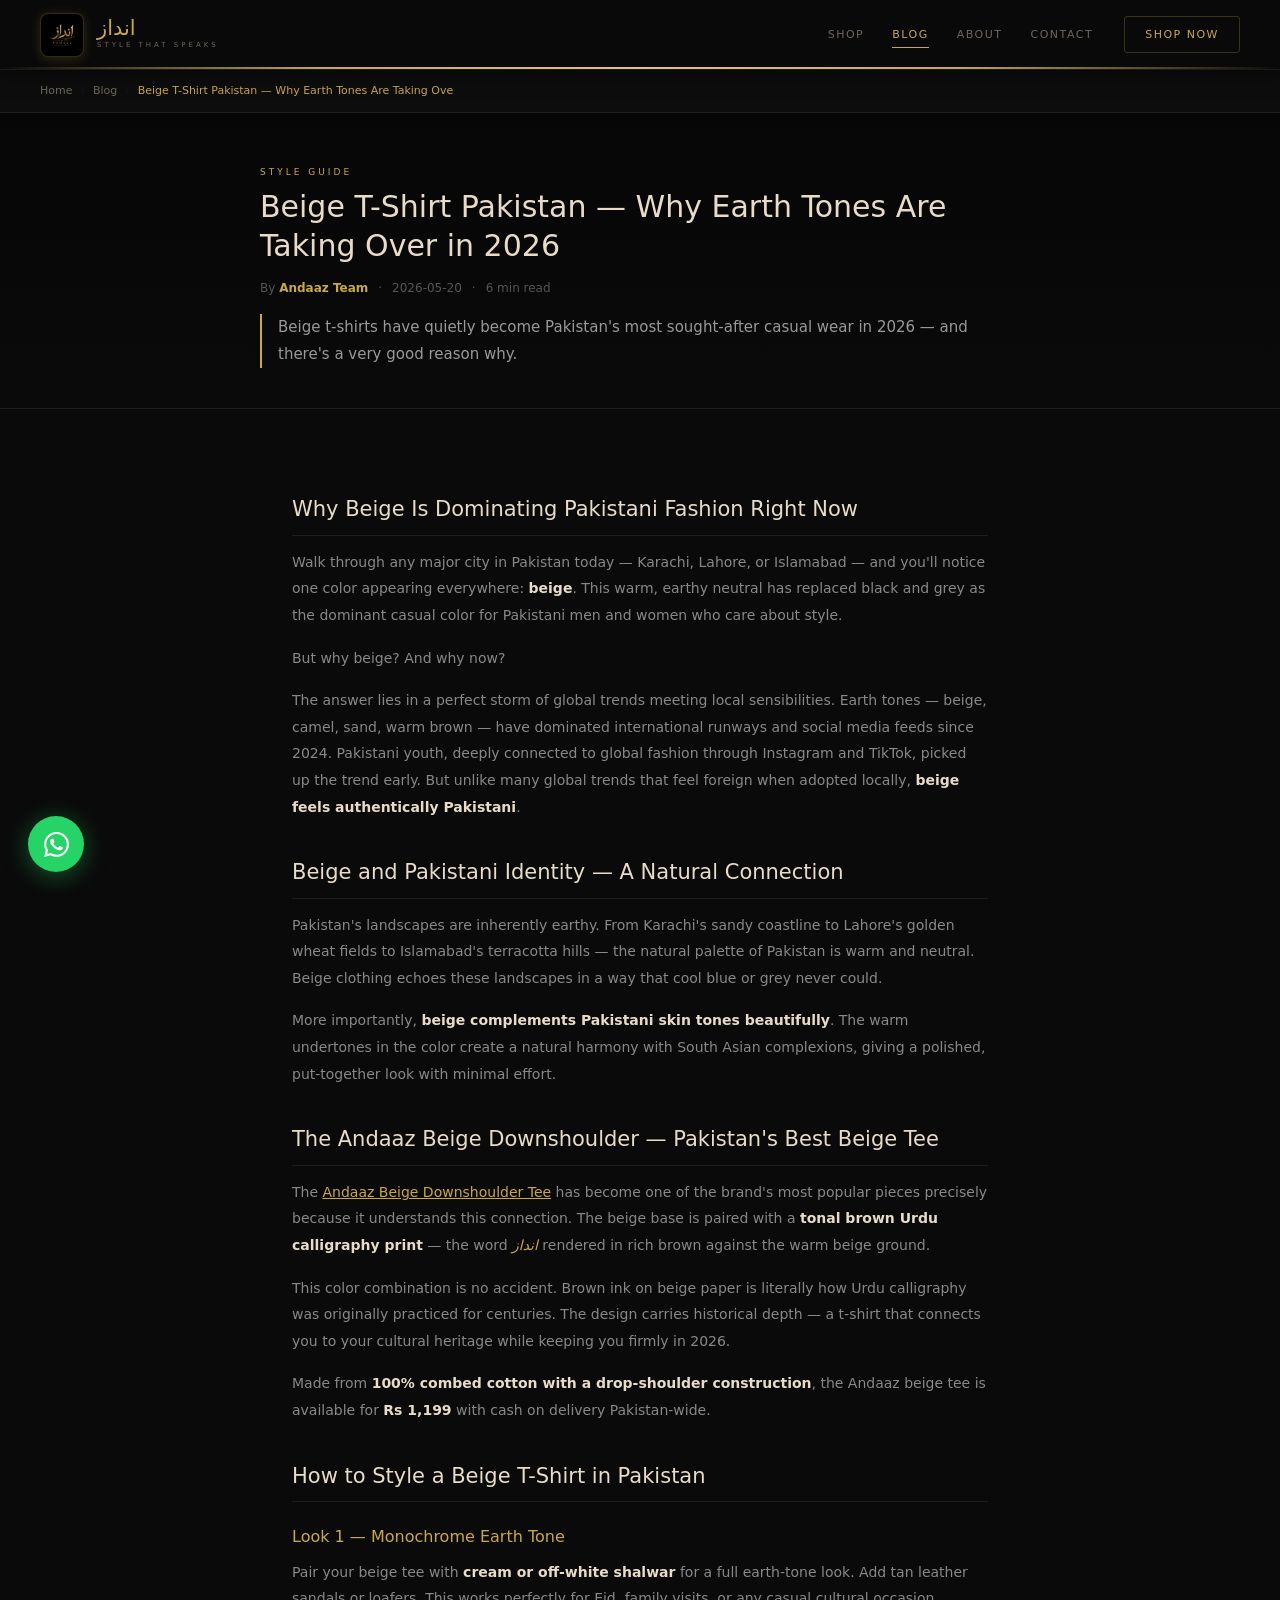
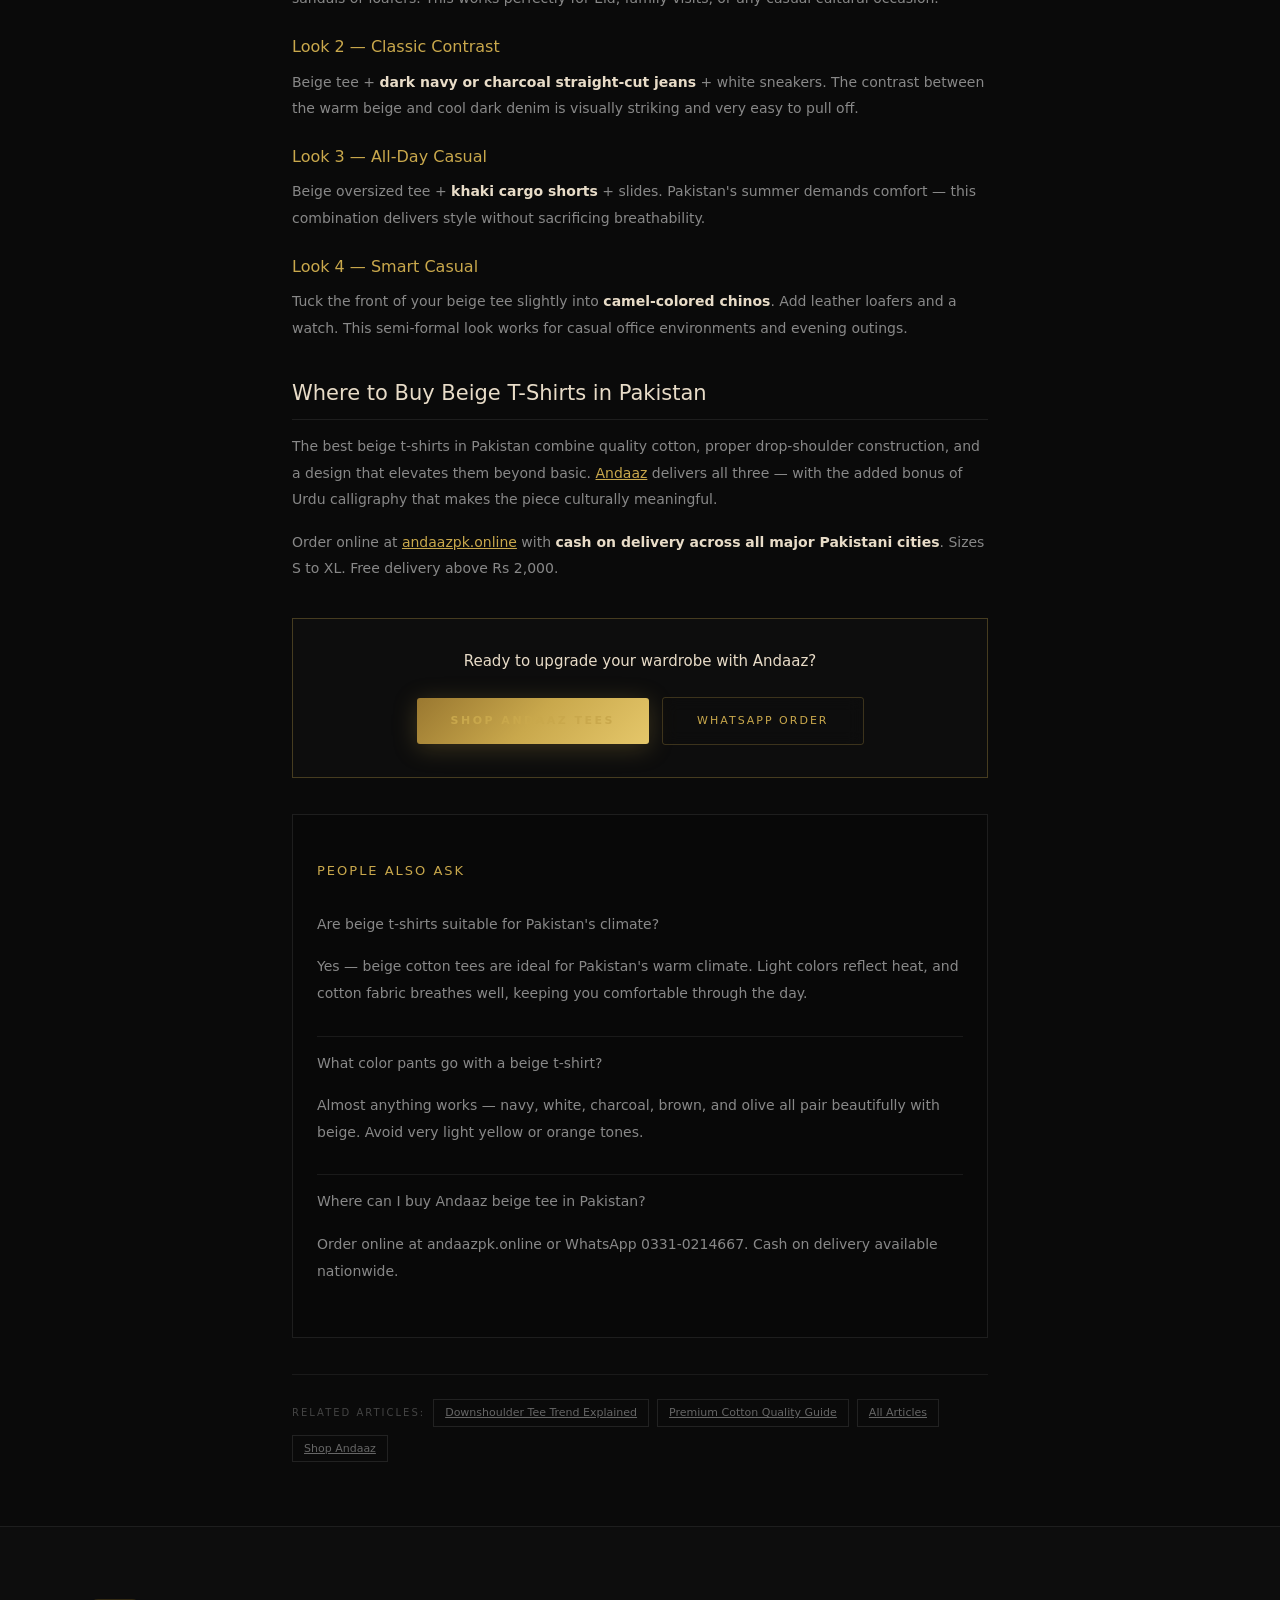
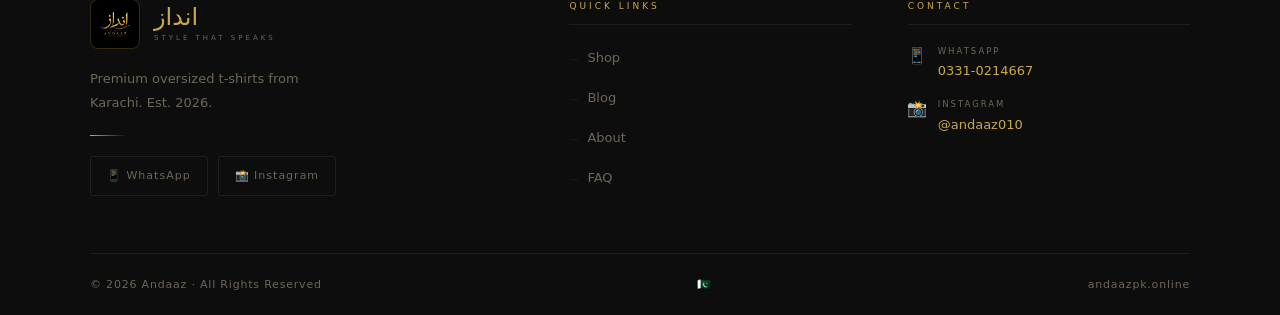
<file: blog/beige-tshirt-pakistan/index.html>
<!DOCTYPE html>
<html lang="en" dir="ltr">
<head>
<meta charset="UTF-8">
<meta name="viewport" content="width=device-width,initial-scale=1.0">
<title>Beige T-Shirt Pakistan — Buy Online with Cash on Delivery | Andaaz</title>
<meta name="description" content="Buy beige oversized t-shirts in Pakistan. Andaaz beige downshoulder tee with brown Urdu calligraphy. Rs 1,199. Cash on delivery nationwide.">
<meta name="keywords" content="beige tshirt pakistan, beige oversized tee pakistan, earth tone fashion pakistan, buy beige tshirt online pakistan">
<meta name="author" content="Andaaz">
<meta name="robots" content="index,follow,max-image-preview:large">
<link rel="canonical" href="https://www.andaazpk.online/blog/beige-tshirt-pakistan/">
  <link rel="alternate" hreflang="en" href="https://www.andaazpk.online/blog/beige-tshirt-pakistan/">
  <link rel="alternate" hreflang="en-PK" href="https://www.andaazpk.online/blog/beige-tshirt-pakistan/">
  <link rel="alternate" hreflang="x-default" href="https://www.andaazpk.online/blog/beige-tshirt-pakistan/">
<meta property="og:type" content="article">
<meta property="og:title" content="Beige T-Shirt Pakistan — Buy Online with Cash on Delivery | Andaaz">
<meta property="og:description" content="Beige t-shirts are Pakistan's hottest fashion trend. Discover why, how to style them, and where to buy the best beige tees in Pakistan.">
<meta property="og:url" content="https://www.andaazpk.online/blog/beige-tshirt-pakistan/">
<meta property="og:image" content="https://www.andaazpk.online/assets/images/og-image.webp">
<meta property="og:site_name" content="Andaaz">
<meta name="twitter:card" content="summary_large_image">
<meta name="twitter:title" content="Beige T-Shirt Pakistan — Buy Online with Cash on Delivery | Andaaz">
<meta name="twitter:description" content="Beige t-shirts are Pakistan's hottest fashion trend. Discover why, how to style them, and where to buy the best beige tees in Pakistan.">
<meta name="twitter:image" content="https://www.andaazpk.online/assets/images/og-image.webp">
<link rel="icon" href="/favicon.png">
<link rel="stylesheet" href="/css/style.css">
<link rel="stylesheet" href="/css/blog.css">
<script type="application/ld+json">
{"@context":"https://schema.org","@type":"BlogPosting",
"headline":"Beige T-Shirt Pakistan — Why Earth Tones Are Taking Over in 2026",
"description":"Beige t-shirts are Pakistan's hottest fashion trend. Discover why, how to style them, and where to buy the best beige tees in Pakistan.",
"image":"https://www.andaazpk.online/assets/images/og-image.webp",
"datePublished":"2026-05-20","dateModified":"2026-05-20",
"author":{"@type":"Organization","name":"Andaaz","url":"https://www.andaazpk.online"},
"publisher":{"@type":"Organization","name":"Andaaz","logo":{"@type":"ImageObject","url":"https://www.andaazpk.online/assets/images/logo.webp"}},
"mainEntityOfPage":{"@type":"WebPage","@id":"https://www.andaazpk.online/blog/beige-tshirt-pakistan/"}}
</script>
</head>
<body>
<script type="application/ld+json">
{"@context":"https://schema.org","@type":"FAQPage","mainEntity":[{"@type":"Question","name":"Are beige t-shirts suitable for Pakistan's climate?","acceptedAnswer":{"@type":"Answer","text":"Yes — beige cotton tees are ideal for Pakistan's warm climate. Light colors reflect heat, and cotton fabric breathes well, keeping you comfortable through the day."}},{"@type":"Question","name":"What color pants go with a beige t-shirt?","acceptedAnswer":{"@type":"Answer","text":"Almost anything works — navy, white, charcoal, brown, and olive all pair beautifully with beige. Avoid very light yellow or orange tones."}},{"@type":"Question","name":"Where can I buy Andaaz beige tee in Pakistan?","acceptedAnswer":{"@type":"Answer","text":"Order online at andaazpk.online or WhatsApp 0331-0214667. Cash on delivery available nationwide."}}]}
</script>
<nav>
  <a class="logo-wrap" href="/" style="text-decoration:none;">
    <div class="logo-ring"><img src="/assets/images/logo.webp" alt="Andaaz Logo" width="42" height="42"></div>
    <div class="logo-txt"><span class="l-urdu">انداز</span><span class="l-tag">Style That Speaks</span></div>
  </a>
  <div class="nav-right">
    <div class="nav-links">
      <a href="/#shop">Shop</a>
      <a href="/blog/" class="active">Blog</a>
      <a href="/#about">About</a>
      <a href="/#contact">Contact</a>
    </div>
    <a class="cart-btn" href="/#shop" style="text-decoration:none;">Shop Now</a>
    <button class="hamburger" id="hamburger" aria-label="Menu"><span></span><span></span><span></span></button>
  </div>
</nav>
<nav class="mobile-menu" id="mobile-menu">
  <a href="/#about">About</a><a href="/#contact">Contact</a>
  <a href="https://wa.me/923310214667?text=Hi! I want to order from Andaaz" target="_blank" rel="noopener">WhatsApp Order</a>
</nav>
<div class="breadcrumb">
  <a href="/">Home</a><span class="sep">›</span>
  <a href="/blog/">Blog</a><span class="sep">›</span>
  <span class="current">Beige T-Shirt Pakistan — Why Earth Tones Are Taking Ove</span>
</div>
<article class="post-wrap" itemscope itemtype="https://schema.org/BlogPosting">
  <header class="post-header">
    <div class="post-header-inner">
      <span class="post-cat">Style Guide</span>
      <h1 class="post-title" itemprop="headline">Beige T-Shirt Pakistan — Why Earth Tones Are Taking Over in 2026</h1>
      <div class="post-meta">
        <span>By <strong itemprop="author">Andaaz Team</strong></span>
        <span>·</span>
        <time itemprop="datePublished" datetime="2026-05-20">2026-05-20</time>
        <span>·</span>
        <span>6 min read</span>
      </div>
      <p class="post-lead" itemprop="description">Beige t-shirts have quietly become Pakistan's most sought-after casual wear in 2026 — and there's a very good reason why.</p>
    </div>
  </header>
  <div class="post-content" itemprop="articleBody">
    
<h2>Why Beige Is Dominating Pakistani Fashion Right Now</h2>
<p>Walk through any major city in Pakistan today — Karachi, Lahore, or Islamabad — and you'll notice one color appearing everywhere: <strong>beige</strong>. This warm, earthy neutral has replaced black and grey as the dominant casual color for Pakistani men and women who care about style.</p>
<p>But why beige? And why now?</p>
<p>The answer lies in a perfect storm of global trends meeting local sensibilities. Earth tones — beige, camel, sand, warm brown — have dominated international runways and social media feeds since 2024. Pakistani youth, deeply connected to global fashion through Instagram and TikTok, picked up the trend early. But unlike many global trends that feel foreign when adopted locally, <strong>beige feels authentically Pakistani</strong>.</p>

<h2>Beige and Pakistani Identity — A Natural Connection</h2>
<p>Pakistan's landscapes are inherently earthy. From Karachi's sandy coastline to Lahore's golden wheat fields to Islamabad's terracotta hills — the natural palette of Pakistan is warm and neutral. Beige clothing echoes these landscapes in a way that cool blue or grey never could.</p>
<p>More importantly, <strong>beige complements Pakistani skin tones beautifully</strong>. The warm undertones in the color create a natural harmony with South Asian complexions, giving a polished, put-together look with minimal effort.</p>

<h2>The Andaaz Beige Downshoulder — Pakistan's Best Beige Tee</h2>
<p>The <a href="/#shop">Andaaz Beige Downshoulder Tee</a> has become one of the brand's most popular pieces precisely because it understands this connection. The beige base is paired with a <strong>tonal brown Urdu calligraphy print</strong> — the word <em>انداز</em> rendered in rich brown against the warm beige ground.</p>
<p>This color combination is no accident. Brown ink on beige paper is literally how Urdu calligraphy was originally practiced for centuries. The design carries historical depth — a t-shirt that connects you to your cultural heritage while keeping you firmly in 2026.</p>
<p>Made from <strong>100% combed cotton with a drop-shoulder construction</strong>, the Andaaz beige tee is available for <strong>Rs 1,199</strong> with cash on delivery Pakistan-wide.</p>

<h2>How to Style a Beige T-Shirt in Pakistan</h2>
<h3>Look 1 — Monochrome Earth Tone</h3>
<p>Pair your beige tee with <strong>cream or off-white shalwar</strong> for a full earth-tone look. Add tan leather sandals or loafers. This works perfectly for Eid, family visits, or any casual cultural occasion.</p>
<h3>Look 2 — Classic Contrast</h3>
<p>Beige tee + <strong>dark navy or charcoal straight-cut jeans</strong> + white sneakers. The contrast between the warm beige and cool dark denim is visually striking and very easy to pull off.</p>
<h3>Look 3 — All-Day Casual</h3>
<p>Beige oversized tee + <strong>khaki cargo shorts</strong> + slides. Pakistan's summer demands comfort — this combination delivers style without sacrificing breathability.</p>
<h3>Look 4 — Smart Casual</h3>
<p>Tuck the front of your beige tee slightly into <strong>camel-colored chinos</strong>. Add leather loafers and a watch. This semi-formal look works for casual office environments and evening outings.</p>

<h2>Where to Buy Beige T-Shirts in Pakistan</h2>
<p>The best beige t-shirts in Pakistan combine quality cotton, proper drop-shoulder construction, and a design that elevates them beyond basic. <a href="/#shop">Andaaz</a> delivers all three — with the added bonus of Urdu calligraphy that makes the piece culturally meaningful.</p>
<p>Order online at <a href="/">andaazpk.online</a> with <strong>cash on delivery across all major Pakistani cities</strong>. Sizes S to XL. Free delivery above Rs 2,000.</p>
    <div class="post-cta">
  <p>Ready to upgrade your wardrobe with Andaaz?</p>
  <a href="/#shop" class="btn-gold">Shop Andaaz Tees</a>
  <a href="https://wa.me/923310214667?text=Hi! I want to order from Andaaz" class="btn-outline" target="_blank" rel="noopener">WhatsApp Order</a>
</div>
    <div class="post-faq"><h3>People Also Ask</h3><div class="pf-item"><p class="pf-q">Are beige t-shirts suitable for Pakistan's climate?</p><p class="pf-a">Yes — beige cotton tees are ideal for Pakistan's warm climate. Light colors reflect heat, and cotton fabric breathes well, keeping you comfortable through the day.</p></div><div class="pf-item"><p class="pf-q">What color pants go with a beige t-shirt?</p><p class="pf-a">Almost anything works — navy, white, charcoal, brown, and olive all pair beautifully with beige. Avoid very light yellow or orange tones.</p></div><div class="pf-item"><p class="pf-q">Where can I buy Andaaz beige tee in Pakistan?</p><p class="pf-a">Order online at andaazpk.online or WhatsApp 0331-0214667. Cash on delivery available nationwide.</p></div></div>
    <div class="post-tags">
  <span>Related Articles:</span>
  <a href="/blog/downshoulder-tshirt-pakistan/">Downshoulder Tee Trend Explained</a>
  <a href="/blog/premium-cotton-tshirt-pakistan/">Premium Cotton Quality Guide</a>
  <a href="/blog/">All Articles</a>
  <a href="/#shop">Shop Andaaz</a>
</div>
  </div>
</article>
<a class="wa-float" href="https://wa.me/923310214667?text=Hi! I want to order from Andaaz" target="_blank" rel="noopener" aria-label="WhatsApp"><svg width="25" height="25" viewBox="0 0 24 24" fill="white"><path d="M17.472 14.382c-.297-.149-1.758-.867-2.03-.967-.273-.099-.471-.148-.67.15-.197.297-.767.966-.94 1.164-.173.199-.347.223-.644.075-.297-.15-1.255-.463-2.39-1.475-.883-.788-1.48-1.761-1.653-2.059-.173-.297-.018-.458.13-.606.134-.133.298-.347.446-.52.149-.174.198-.298.298-.497.099-.198.05-.371-.025-.52-.075-.149-.669-1.612-.916-2.207-.242-.579-.487-.5-.669-.51a12.8 12.8 0 00-.57-.01c-.198 0-.52.074-.792.372-.272.297-1.04 1.016-1.04 2.479 0 1.462 1.065 2.875 1.213 3.074.149.198 2.096 3.2 5.077 4.487.709.306 1.262.489 1.694.625.712.227 1.36.195 1.871.118.571-.085 1.758-.719 2.006-1.413.248-.694.248-1.289.173-1.413-.074-.124-.272-.198-.57-.347m-5.421 7.403h-.004a9.87 9.87 0 01-5.031-1.378l-.361-.214-3.741.982.998-3.648-.235-.374a9.86 9.86 0 01-1.51-5.26c.001-5.45 4.436-9.884 9.888-9.884 2.64 0 5.122 1.03 6.988 2.898a9.825 9.825 0 012.893 6.994c-.003 5.45-4.437 9.884-9.885 9.884m8.413-18.297A11.815 11.815 0 0012.05 0C5.495 0 .16 5.335.157 11.892c0 2.096.547 4.142 1.588 5.945L.057 24l6.305-1.654a11.882 11.882 0 005.683 1.448h.005c6.554 0 11.89-5.335 11.893-11.893a11.821 11.821 0 00-3.48-8.413z"/></svg></a>
<footer id="contact">
  <div class="foot-in">
    <div>
      <div class="f-logo-row">
        <div class="f-logo-ring"><img src="/assets/images/logo.webp" alt="Andaaz" width="50" height="50" loading="lazy"></div>
        <div><span class="f-urdu">انداز</span><span class="f-tag">Style That Speaks</span></div>
      </div>
      <p class="f-desc">Premium oversized t-shirts from Karachi. Est. 2026.</p>
      <div class="f-div"></div>
      <div class="soc-row">
        <a class="soc" href="https://wa.me/923310214667" target="_blank" rel="noopener">📱 WhatsApp</a>
        <a class="soc" href="https://www.instagram.com/andaaz010/" target="_blank" rel="noopener">📸 Instagram</a>
      </div>
    </div>
    <div class="fcol">
      <span class="foot-col-title">Quick Links</span>
      <ul>
        <li><a href="/#shop">Shop</a></li>
        <li><a href="/blog/">Blog</a></li>
        <li><a href="/#about">About</a></li>
        <li><a href="/#faq">FAQ</a></li>
      </ul>
    </div>
    <div class="fcol">
      <span class="foot-col-title">Contact</span>
      <div class="citem"><span class="c-ico">📱</span><div><span class="c-lbl">WhatsApp</span><a class="c-val" href="https://wa.me/923310214667">0331-0214667</a></div></div>
      <div class="citem"><span class="c-ico">📸</span><div><span class="c-lbl">Instagram</span><a class="c-val" href="https://www.instagram.com/andaaz010/" target="_blank" rel="noopener">@andaaz010</a></div></div>
    </div>
  </div>
  <div class="fbot"><span>© 2026 Andaaz · All Rights Reserved</span><span>🇵🇰</span><a href="https://www.andaazpk.online">andaazpk.online</a></div>
</footer>
<script>
(function(){
  var b=document.getElementById('hamburger'),m=document.getElementById('mobile-menu');
  if(!b||!m)return;
  b.addEventListener('click',function(){var o=m.classList.toggle('open');b.classList.toggle('open',o);});
  m.querySelectorAll('a').forEach(function(a){a.addEventListener('click',function(){m.classList.remove('open');b.classList.remove('open');});});
  document.addEventListener('click',function(e){if(!b.contains(e.target)&&!m.contains(e.target)){m.classList.remove('open');b.classList.remove('open');}});
})();
</script>
</body></html>
</file>
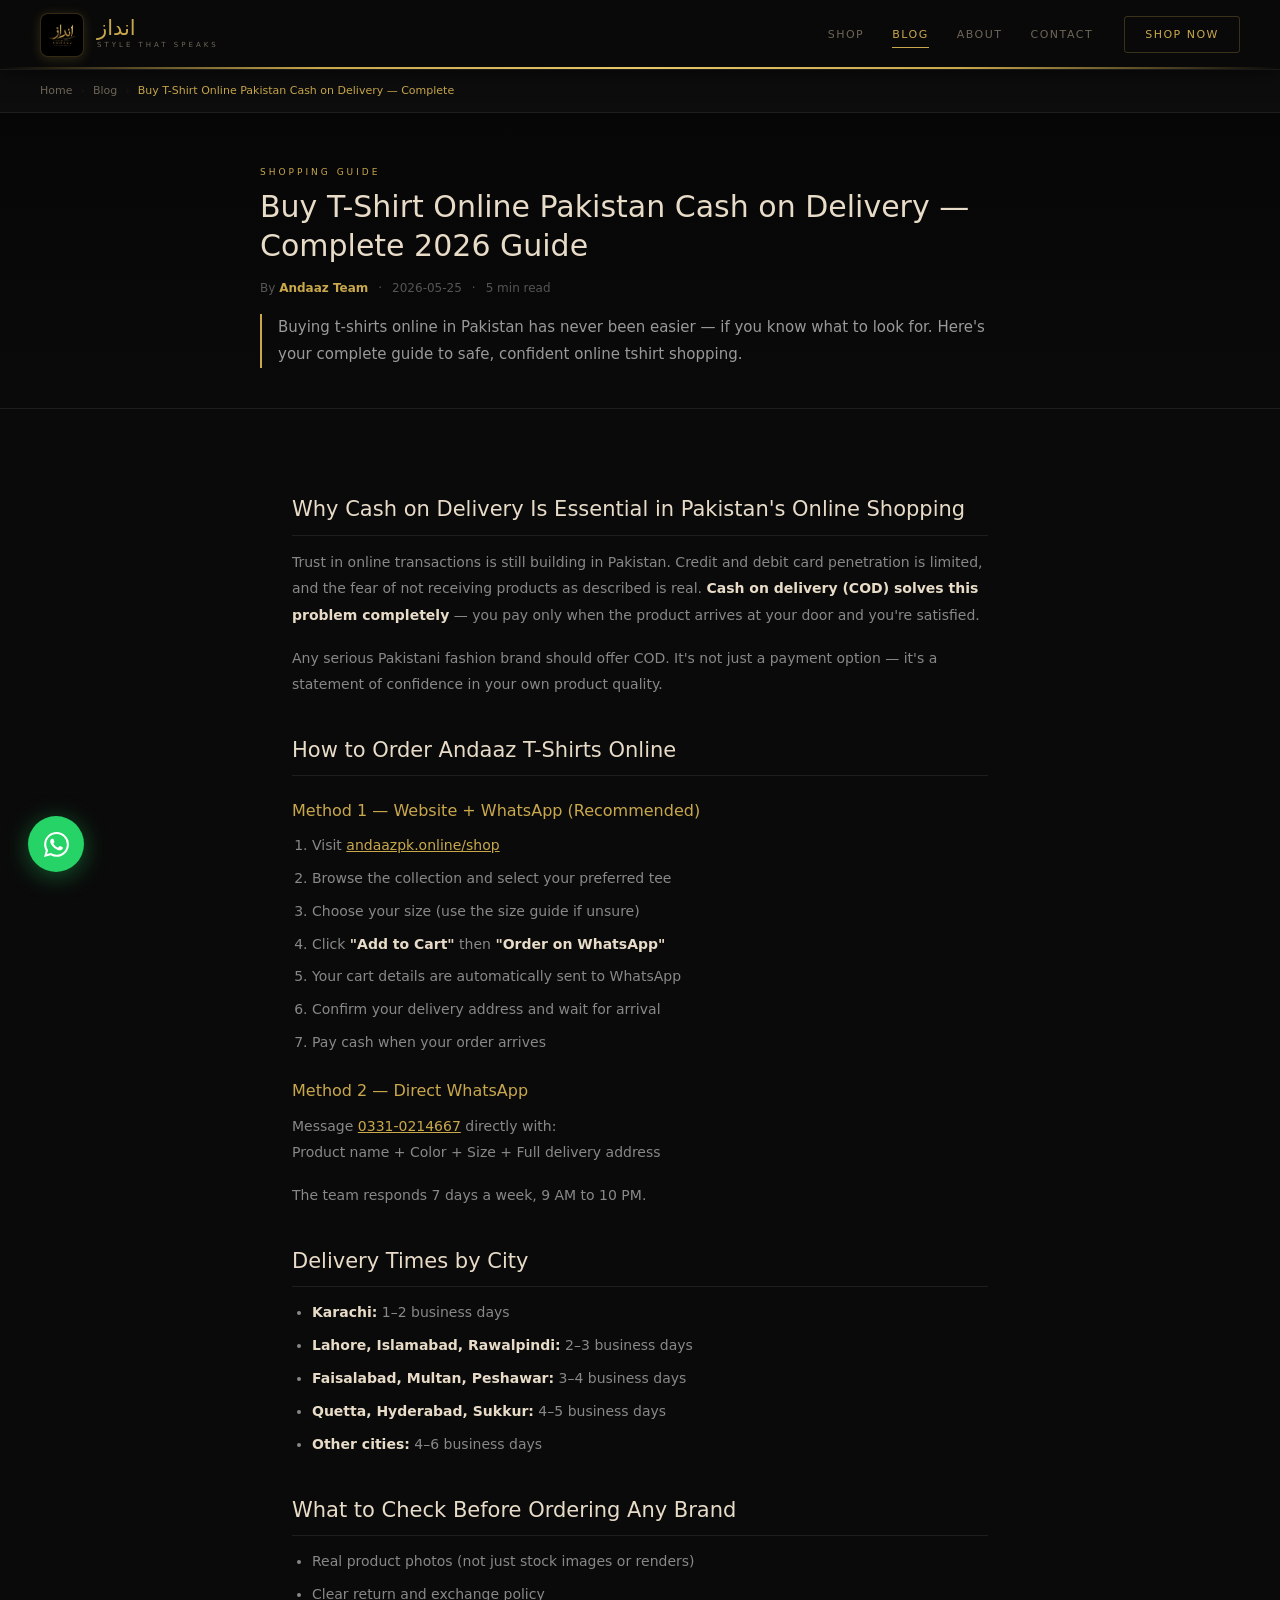
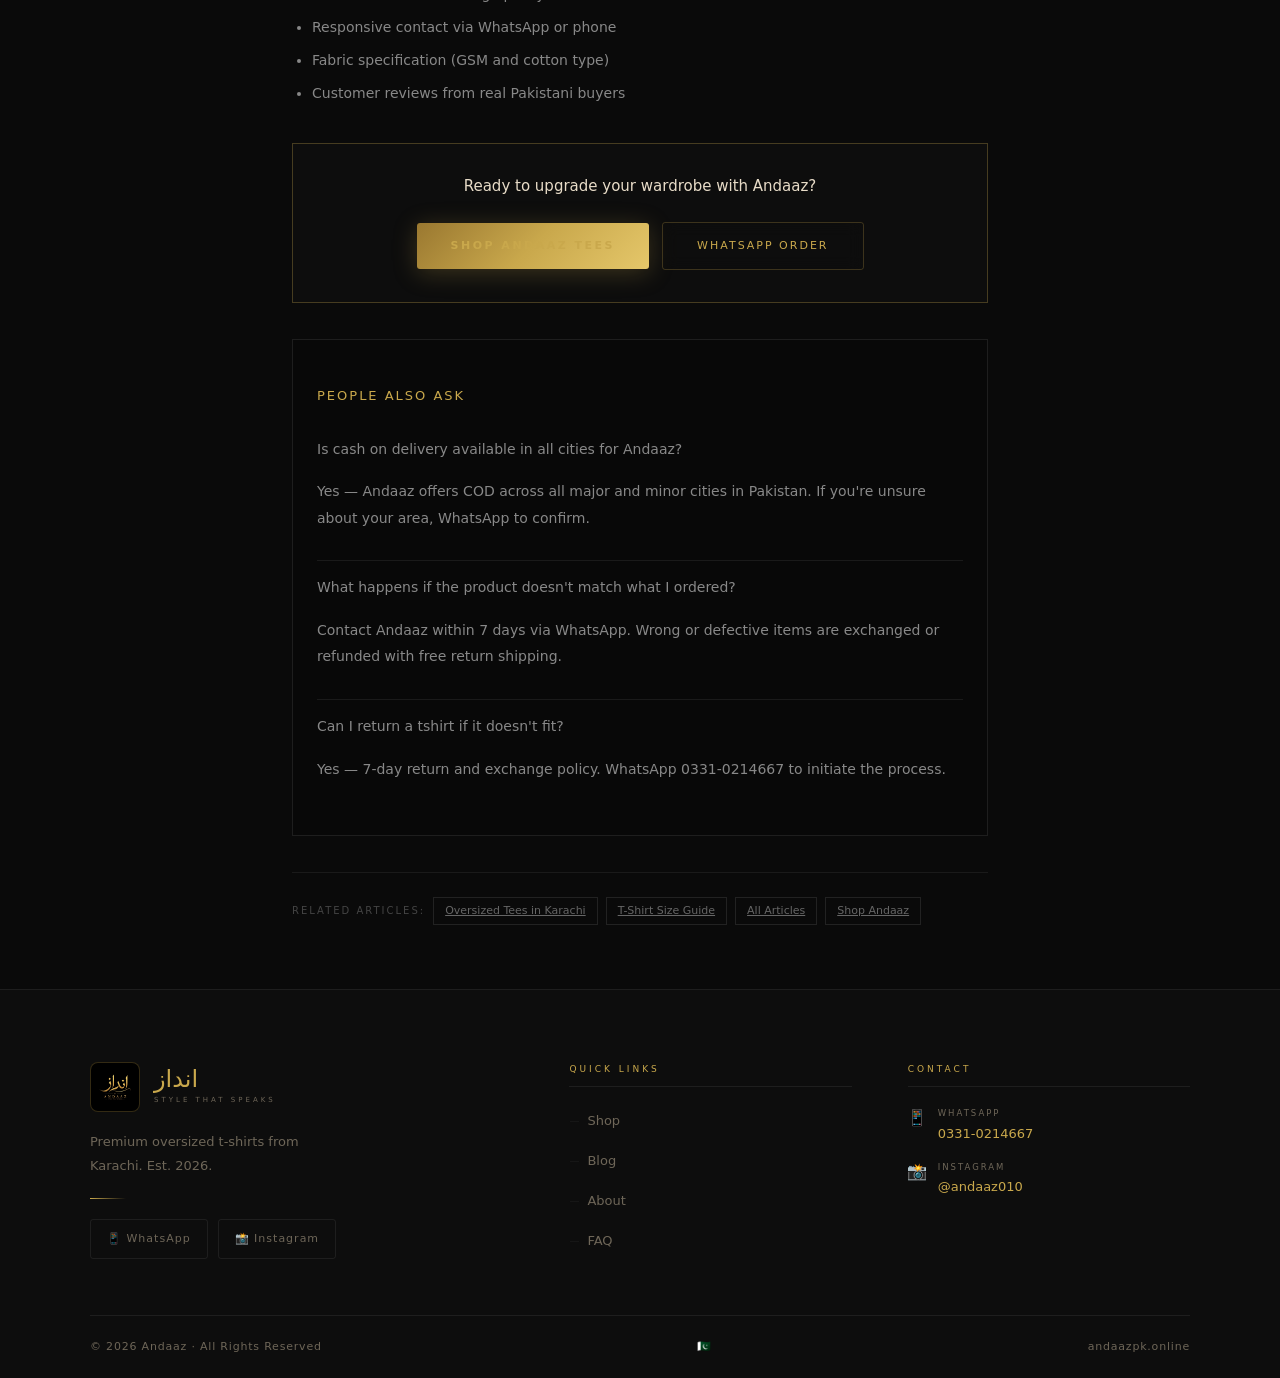
<file: blog/buy-tshirt-online-pakistan-cod/index.html>
<!DOCTYPE html>
<html lang="en" dir="ltr">
<head>
<meta charset="UTF-8">
<meta name="viewport" content="width=device-width,initial-scale=1.0">
<title>Buy T-Shirt Online Pakistan Cash on Delivery — Andaaz 2026</title>
<meta name="description" content="Buy oversized t-shirts online in Pakistan with cash on delivery. Andaaz delivers nationwide in 3-5 days. Starting Rs 799. Order on WhatsApp now.">
<meta name="keywords" content="buy tshirt online pakistan cash on delivery, tshirt online pakistan cod, order tshirt pakistan whatsapp, online tshirt shopping pakistan">
<meta name="author" content="Andaaz">
<meta name="robots" content="index,follow,max-image-preview:large">
<link rel="canonical" href="https://www.andaazpk.online/blog/buy-tshirt-online-pakistan-cod/">
  <link rel="alternate" hreflang="en" href="https://www.andaazpk.online/blog/buy-tshirt-online-pakistan-cod/">
  <link rel="alternate" hreflang="en-PK" href="https://www.andaazpk.online/blog/buy-tshirt-online-pakistan-cod/">
  <link rel="alternate" hreflang="x-default" href="https://www.andaazpk.online/blog/buy-tshirt-online-pakistan-cod/">
<meta property="og:type" content="article">
<meta property="og:title" content="Buy T-Shirt Online Pakistan Cash on Delivery — Andaaz 2026">
<meta property="og:description" content="How to safely buy t-shirts online in Pakistan with cash on delivery. Step-by-step guide, what to check, and best brands offering COD.">
<meta property="og:url" content="https://www.andaazpk.online/blog/buy-tshirt-online-pakistan-cod/">
<meta property="og:image" content="https://www.andaazpk.online/assets/images/og-image.webp">
<meta property="og:site_name" content="Andaaz">
<meta name="twitter:card" content="summary_large_image">
<meta name="twitter:title" content="Buy T-Shirt Online Pakistan Cash on Delivery — Andaaz 2026">
<meta name="twitter:description" content="How to safely buy t-shirts online in Pakistan with cash on delivery. Step-by-step guide, what to check, and best brands offering COD.">
<meta name="twitter:image" content="https://www.andaazpk.online/assets/images/og-image.webp">
<link rel="icon" href="/favicon.png">
<link rel="stylesheet" href="/css/style.css">
<link rel="stylesheet" href="/css/blog.css">
<script type="application/ld+json">
{"@context":"https://schema.org","@type":"BlogPosting",
"headline":"Buy T-Shirt Online Pakistan Cash on Delivery — Complete 2026 Guide",
"description":"How to safely buy t-shirts online in Pakistan with cash on delivery. Step-by-step guide, what to check, and best brands offering COD.",
"image":"https://www.andaazpk.online/assets/images/og-image.webp",
"datePublished":"2026-05-25","dateModified":"2026-05-25",
"author":{"@type":"Organization","name":"Andaaz","url":"https://www.andaazpk.online"},
"publisher":{"@type":"Organization","name":"Andaaz","logo":{"@type":"ImageObject","url":"https://www.andaazpk.online/assets/images/logo.webp"}},
"mainEntityOfPage":{"@type":"WebPage","@id":"https://www.andaazpk.online/blog/buy-tshirt-online-pakistan-cod/"}}
</script>
</head>
<body>
<script type="application/ld+json">
{"@context":"https://schema.org","@type":"FAQPage","mainEntity":[{"@type":"Question","name":"Is cash on delivery available in all cities for Andaaz?","acceptedAnswer":{"@type":"Answer","text":"Yes — Andaaz offers COD across all major and minor cities in Pakistan. If you're unsure about your area, WhatsApp to confirm."}},{"@type":"Question","name":"What happens if the product doesn't match what I ordered?","acceptedAnswer":{"@type":"Answer","text":"Contact Andaaz within 7 days via WhatsApp. Wrong or defective items are exchanged or refunded with free return shipping."}},{"@type":"Question","name":"Can I return a tshirt if it doesn't fit?","acceptedAnswer":{"@type":"Answer","text":"Yes — 7-day return and exchange policy. WhatsApp 0331-0214667 to initiate the process."}}]}
</script>
<nav>
  <a class="logo-wrap" href="/" style="text-decoration:none;">
    <div class="logo-ring"><img src="/assets/images/logo.webp" alt="Andaaz Logo" width="42" height="42"></div>
    <div class="logo-txt"><span class="l-urdu">انداز</span><span class="l-tag">Style That Speaks</span></div>
  </a>
  <div class="nav-right">
    <div class="nav-links">
      <a href="/#shop">Shop</a>
      <a href="/blog/" class="active">Blog</a>
      <a href="/#about">About</a>
      <a href="/#contact">Contact</a>
    </div>
    <a class="cart-btn" href="/#shop" style="text-decoration:none;">Shop Now</a>
    <button class="hamburger" id="hamburger" aria-label="Menu"><span></span><span></span><span></span></button>
  </div>
</nav>
<nav class="mobile-menu" id="mobile-menu">
  <a href="/#about">About</a><a href="/#contact">Contact</a>
  <a href="https://wa.me/923310214667?text=Hi! I want to order from Andaaz" target="_blank" rel="noopener">WhatsApp Order</a>
</nav>
<div class="breadcrumb">
  <a href="/">Home</a><span class="sep">›</span>
  <a href="/blog/">Blog</a><span class="sep">›</span>
  <span class="current">Buy T-Shirt Online Pakistan Cash on Delivery — Complete</span>
</div>
<article class="post-wrap" itemscope itemtype="https://schema.org/BlogPosting">
  <header class="post-header">
    <div class="post-header-inner">
      <span class="post-cat">Shopping Guide</span>
      <h1 class="post-title" itemprop="headline">Buy T-Shirt Online Pakistan Cash on Delivery — Complete 2026 Guide</h1>
      <div class="post-meta">
        <span>By <strong itemprop="author">Andaaz Team</strong></span>
        <span>·</span>
        <time itemprop="datePublished" datetime="2026-05-25">2026-05-25</time>
        <span>·</span>
        <span>5 min read</span>
      </div>
      <p class="post-lead" itemprop="description">Buying t-shirts online in Pakistan has never been easier — if you know what to look for. Here's your complete guide to safe, confident online tshirt shopping.</p>
    </div>
  </header>
  <div class="post-content" itemprop="articleBody">
    
<h2>Why Cash on Delivery Is Essential in Pakistan's Online Shopping</h2>
<p>Trust in online transactions is still building in Pakistan. Credit and debit card penetration is limited, and the fear of not receiving products as described is real. <strong>Cash on delivery (COD) solves this problem completely</strong> — you pay only when the product arrives at your door and you're satisfied.</p>
<p>Any serious Pakistani fashion brand should offer COD. It's not just a payment option — it's a statement of confidence in your own product quality.</p>

<h2>How to Order Andaaz T-Shirts Online</h2>
<h3>Method 1 — Website + WhatsApp (Recommended)</h3>
<ol>
  <li>Visit <a href="/#shop">andaazpk.online/shop</a></li>
  <li>Browse the collection and select your preferred tee</li>
  <li>Choose your size (use the size guide if unsure)</li>
  <li>Click <strong>"Add to Cart"</strong> then <strong>"Order on WhatsApp"</strong></li>
  <li>Your cart details are automatically sent to WhatsApp</li>
  <li>Confirm your delivery address and wait for arrival</li>
  <li>Pay cash when your order arrives</li>
</ol>
<h3>Method 2 — Direct WhatsApp</h3>
<p>Message <a href="https://wa.me/923310214667" target="_blank" rel="noopener">0331-0214667</a> directly with:<br>
Product name + Color + Size + Full delivery address</p>
<p>The team responds 7 days a week, 9 AM to 10 PM.</p>

<h2>Delivery Times by City</h2>
<ul>
  <li><strong>Karachi:</strong> 1–2 business days</li>
  <li><strong>Lahore, Islamabad, Rawalpindi:</strong> 2–3 business days</li>
  <li><strong>Faisalabad, Multan, Peshawar:</strong> 3–4 business days</li>
  <li><strong>Quetta, Hyderabad, Sukkur:</strong> 4–5 business days</li>
  <li><strong>Other cities:</strong> 4–6 business days</li>
</ul>

<h2>What to Check Before Ordering Any Brand</h2>
<ul>
  <li>Real product photos (not just stock images or renders)</li>
  <li>Clear return and exchange policy</li>
  <li>Responsive contact via WhatsApp or phone</li>
  <li>Fabric specification (GSM and cotton type)</li>
  <li>Customer reviews from real Pakistani buyers</li>
</ul>
    <div class="post-cta">
  <p>Ready to upgrade your wardrobe with Andaaz?</p>
  <a href="/#shop" class="btn-gold">Shop Andaaz Tees</a>
  <a href="https://wa.me/923310214667?text=Hi! I want to order from Andaaz" class="btn-outline" target="_blank" rel="noopener">WhatsApp Order</a>
</div>
    <div class="post-faq"><h3>People Also Ask</h3><div class="pf-item"><p class="pf-q">Is cash on delivery available in all cities for Andaaz?</p><p class="pf-a">Yes — Andaaz offers COD across all major and minor cities in Pakistan. If you're unsure about your area, WhatsApp to confirm.</p></div><div class="pf-item"><p class="pf-q">What happens if the product doesn't match what I ordered?</p><p class="pf-a">Contact Andaaz within 7 days via WhatsApp. Wrong or defective items are exchanged or refunded with free return shipping.</p></div><div class="pf-item"><p class="pf-q">Can I return a tshirt if it doesn't fit?</p><p class="pf-a">Yes — 7-day return and exchange policy. WhatsApp 0331-0214667 to initiate the process.</p></div></div>
    <div class="post-tags">
  <span>Related Articles:</span>
  <a href="/blog/oversized-tshirt-karachi/">Oversized Tees in Karachi</a>
  <a href="/blog/tshirt-size-guide-pakistan/">T-Shirt Size Guide</a>
  <a href="/blog/">All Articles</a>
  <a href="/#shop">Shop Andaaz</a>
</div>
  </div>
</article>
<a class="wa-float" href="https://wa.me/923310214667?text=Hi! I want to order from Andaaz" target="_blank" rel="noopener" aria-label="WhatsApp"><svg width="25" height="25" viewBox="0 0 24 24" fill="white"><path d="M17.472 14.382c-.297-.149-1.758-.867-2.03-.967-.273-.099-.471-.148-.67.15-.197.297-.767.966-.94 1.164-.173.199-.347.223-.644.075-.297-.15-1.255-.463-2.39-1.475-.883-.788-1.48-1.761-1.653-2.059-.173-.297-.018-.458.13-.606.134-.133.298-.347.446-.52.149-.174.198-.298.298-.497.099-.198.05-.371-.025-.52-.075-.149-.669-1.612-.916-2.207-.242-.579-.487-.5-.669-.51a12.8 12.8 0 00-.57-.01c-.198 0-.52.074-.792.372-.272.297-1.04 1.016-1.04 2.479 0 1.462 1.065 2.875 1.213 3.074.149.198 2.096 3.2 5.077 4.487.709.306 1.262.489 1.694.625.712.227 1.36.195 1.871.118.571-.085 1.758-.719 2.006-1.413.248-.694.248-1.289.173-1.413-.074-.124-.272-.198-.57-.347m-5.421 7.403h-.004a9.87 9.87 0 01-5.031-1.378l-.361-.214-3.741.982.998-3.648-.235-.374a9.86 9.86 0 01-1.51-5.26c.001-5.45 4.436-9.884 9.888-9.884 2.64 0 5.122 1.03 6.988 2.898a9.825 9.825 0 012.893 6.994c-.003 5.45-4.437 9.884-9.885 9.884m8.413-18.297A11.815 11.815 0 0012.05 0C5.495 0 .16 5.335.157 11.892c0 2.096.547 4.142 1.588 5.945L.057 24l6.305-1.654a11.882 11.882 0 005.683 1.448h.005c6.554 0 11.89-5.335 11.893-11.893a11.821 11.821 0 00-3.48-8.413z"/></svg></a>
<footer id="contact">
  <div class="foot-in">
    <div>
      <div class="f-logo-row">
        <div class="f-logo-ring"><img src="/assets/images/logo.webp" alt="Andaaz" width="50" height="50" loading="lazy"></div>
        <div><span class="f-urdu">انداز</span><span class="f-tag">Style That Speaks</span></div>
      </div>
      <p class="f-desc">Premium oversized t-shirts from Karachi. Est. 2026.</p>
      <div class="f-div"></div>
      <div class="soc-row">
        <a class="soc" href="https://wa.me/923310214667" target="_blank" rel="noopener">📱 WhatsApp</a>
        <a class="soc" href="https://www.instagram.com/andaaz010/" target="_blank" rel="noopener">📸 Instagram</a>
      </div>
    </div>
    <div class="fcol">
      <span class="foot-col-title">Quick Links</span>
      <ul>
        <li><a href="/#shop">Shop</a></li>
        <li><a href="/blog/">Blog</a></li>
        <li><a href="/#about">About</a></li>
        <li><a href="/#faq">FAQ</a></li>
      </ul>
    </div>
    <div class="fcol">
      <span class="foot-col-title">Contact</span>
      <div class="citem"><span class="c-ico">📱</span><div><span class="c-lbl">WhatsApp</span><a class="c-val" href="https://wa.me/923310214667">0331-0214667</a></div></div>
      <div class="citem"><span class="c-ico">📸</span><div><span class="c-lbl">Instagram</span><a class="c-val" href="https://www.instagram.com/andaaz010/" target="_blank" rel="noopener">@andaaz010</a></div></div>
    </div>
  </div>
  <div class="fbot"><span>© 2026 Andaaz · All Rights Reserved</span><span>🇵🇰</span><a href="https://www.andaazpk.online">andaazpk.online</a></div>
</footer>
<script>
(function(){
  var b=document.getElementById('hamburger'),m=document.getElementById('mobile-menu');
  if(!b||!m)return;
  b.addEventListener('click',function(){var o=m.classList.toggle('open');b.classList.toggle('open',o);});
  m.querySelectorAll('a').forEach(function(a){a.addEventListener('click',function(){m.classList.remove('open');b.classList.remove('open');});});
  document.addEventListener('click',function(e){if(!b.contains(e.target)&&!m.contains(e.target)){m.classList.remove('open');b.classList.remove('open');}});
})();
</script>
</body></html>
</file>
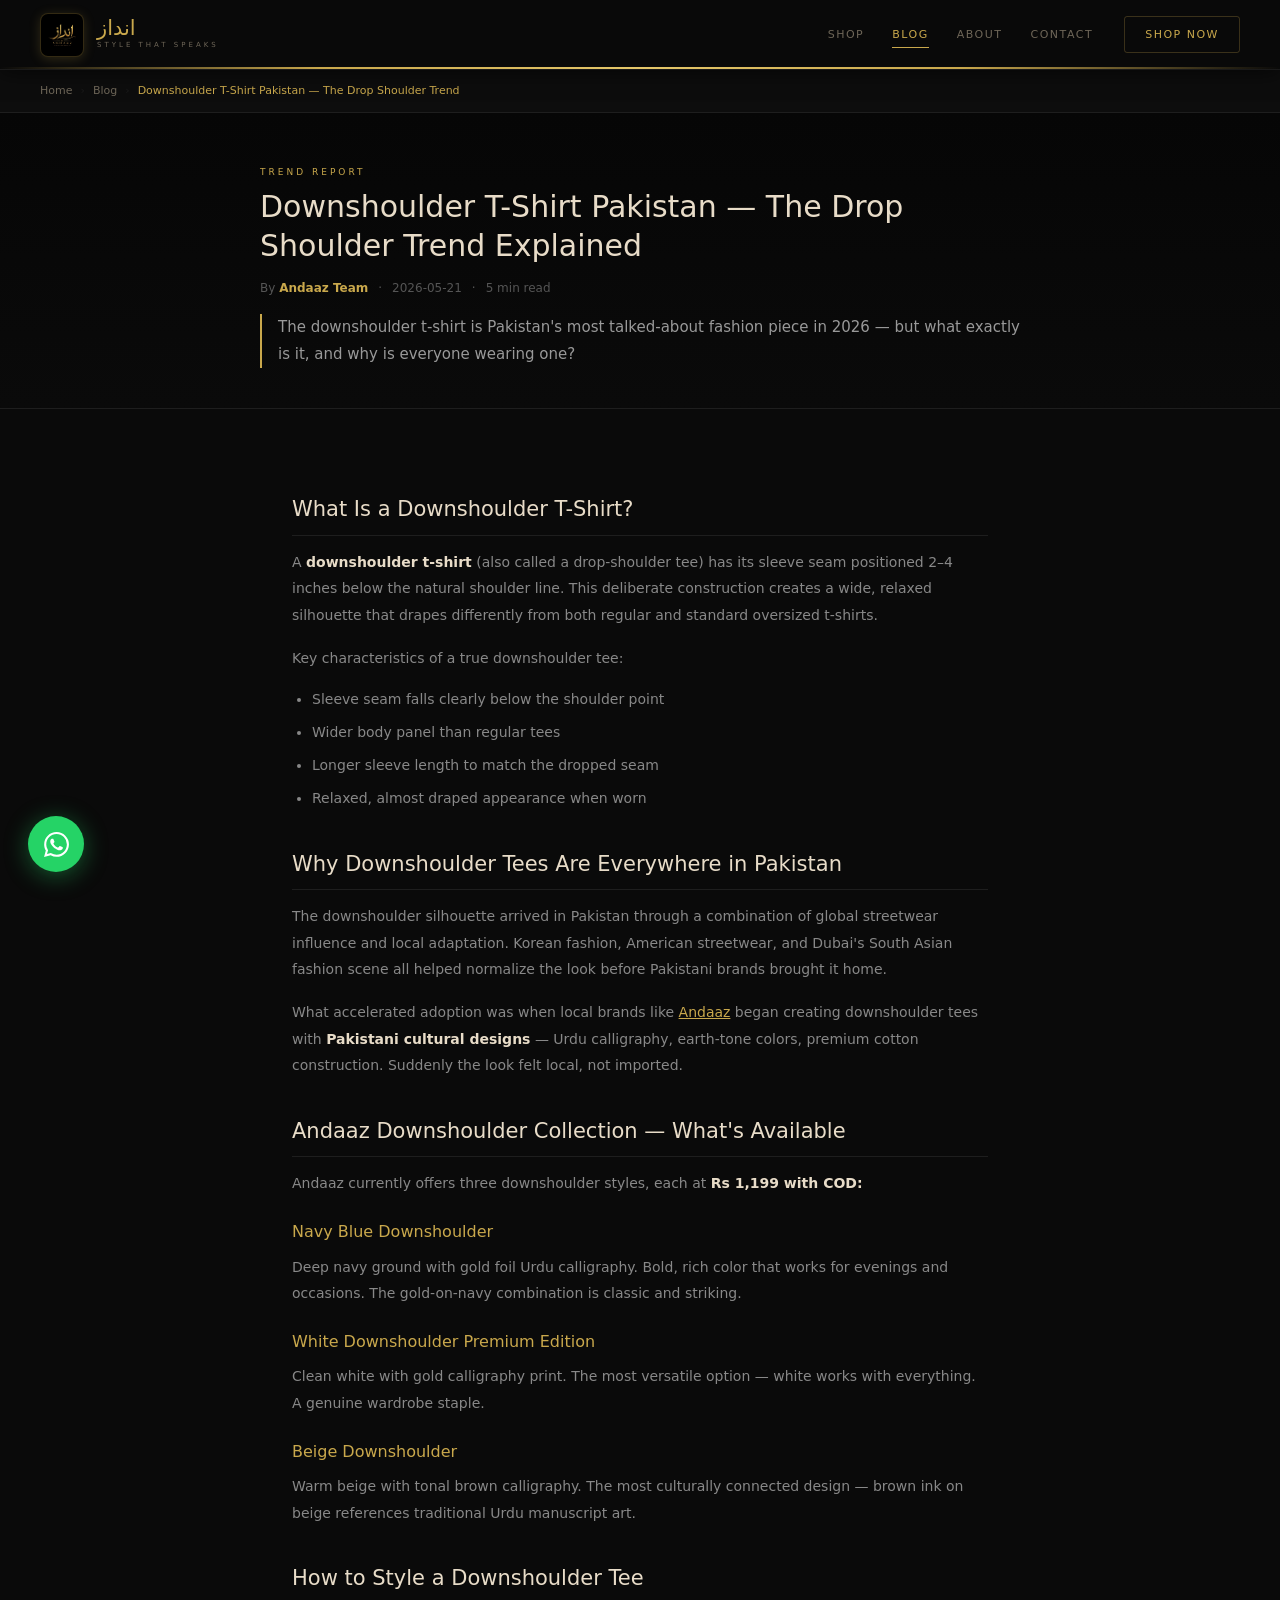
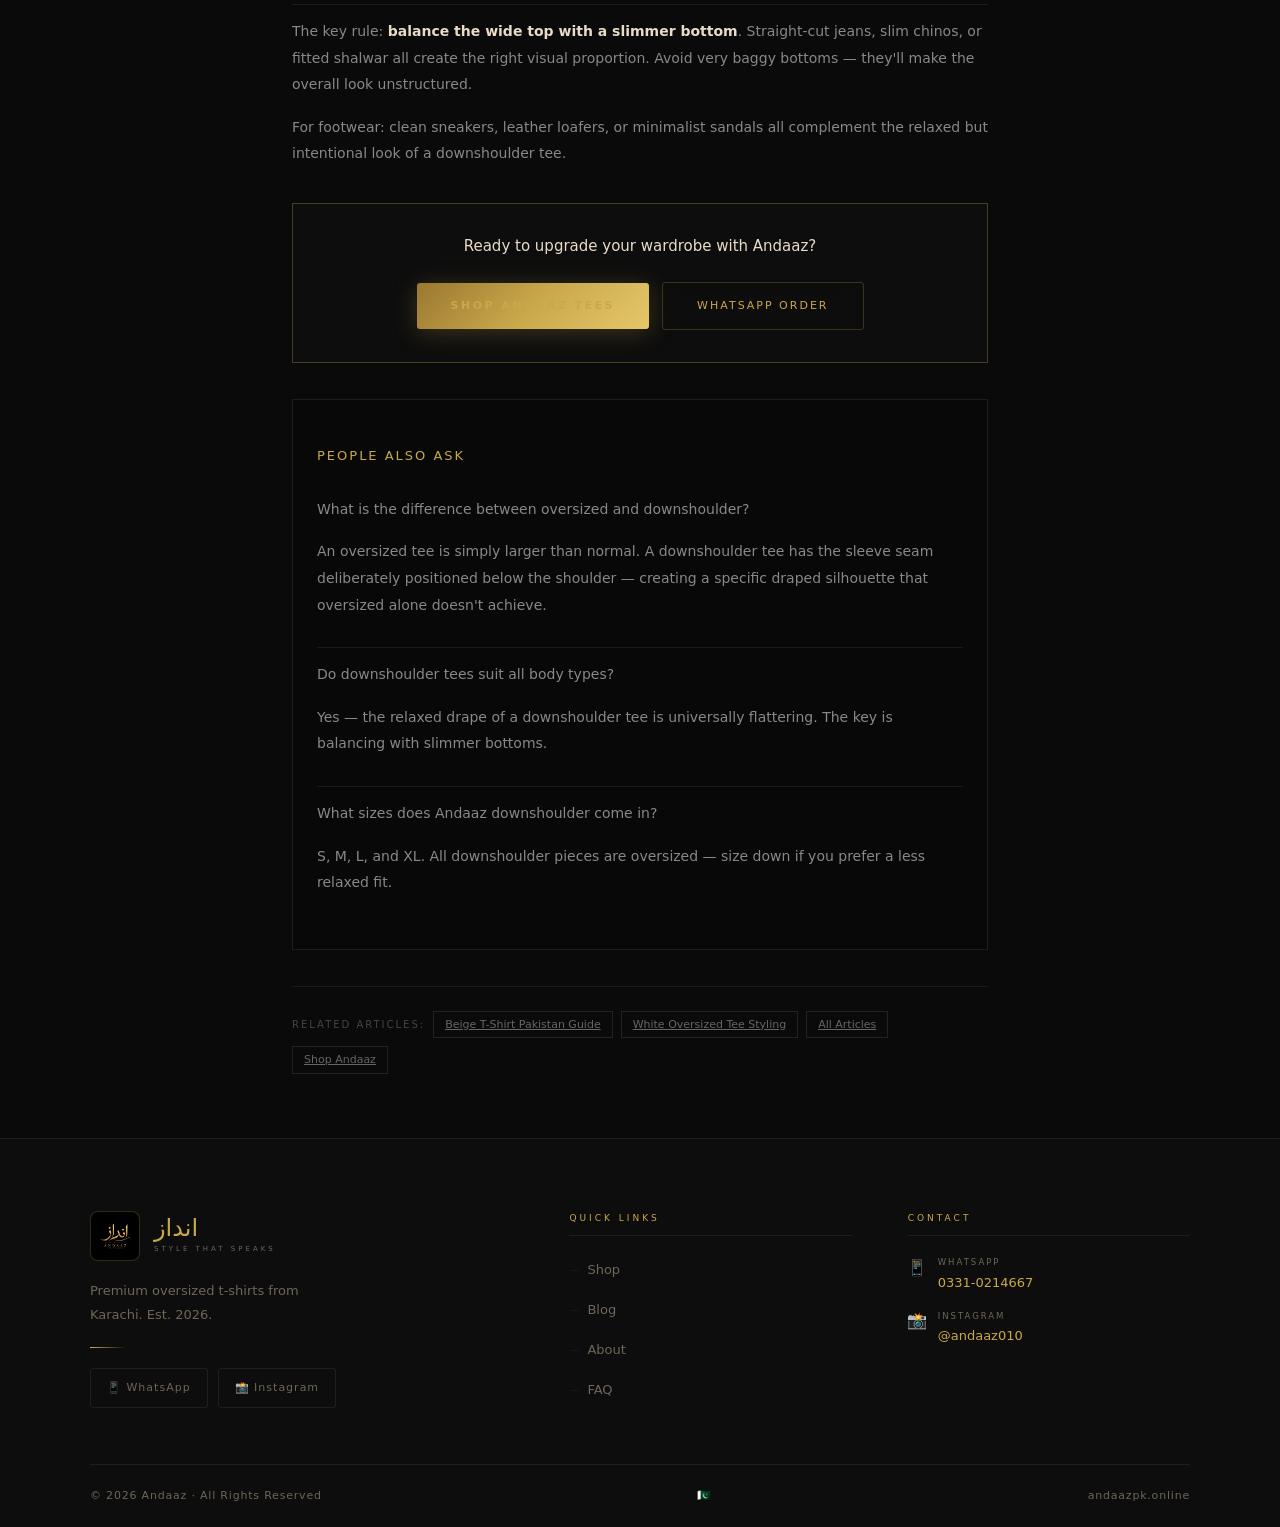
<file: blog/downshoulder-tshirt-pakistan/index.html>
<!DOCTYPE html>
<html lang="en" dir="ltr">
<head>
<meta charset="UTF-8">
<meta name="viewport" content="width=device-width,initial-scale=1.0">
<title>Downshoulder T-Shirt Pakistan — Drop Shoulder Tees Online | Andaaz</title>
<meta name="description" content="Shop downshoulder drop-shoulder t-shirts online in Pakistan. Andaaz downshoulder tees in navy, white, beige. Rs 1,199. COD available.">
<meta name="keywords" content="downshoulder tshirt pakistan, drop shoulder tshirt pakistan, downshoulder tee karachi, oversized drop shoulder tshirt pakistan">
<meta name="author" content="Andaaz">
<meta name="robots" content="index,follow,max-image-preview:large">
<link rel="canonical" href="https://www.andaazpk.online/blog/downshoulder-tshirt-pakistan/">
  <link rel="alternate" hreflang="en" href="https://www.andaazpk.online/blog/downshoulder-tshirt-pakistan/">
  <link rel="alternate" hreflang="en-PK" href="https://www.andaazpk.online/blog/downshoulder-tshirt-pakistan/">
  <link rel="alternate" hreflang="x-default" href="https://www.andaazpk.online/blog/downshoulder-tshirt-pakistan/">
<meta property="og:type" content="article">
<meta property="og:title" content="Downshoulder T-Shirt Pakistan — Drop Shoulder Tees Online | Andaaz">
<meta property="og:description" content="Everything about downshoulder t-shirts in Pakistan. What they are, why they're trending, best options, and how to style drop shoulder tees.">
<meta property="og:url" content="https://www.andaazpk.online/blog/downshoulder-tshirt-pakistan/">
<meta property="og:image" content="https://www.andaazpk.online/assets/images/og-image.webp">
<meta property="og:site_name" content="Andaaz">
<meta name="twitter:card" content="summary_large_image">
<meta name="twitter:title" content="Downshoulder T-Shirt Pakistan — Drop Shoulder Tees Online | Andaaz">
<meta name="twitter:description" content="Everything about downshoulder t-shirts in Pakistan. What they are, why they're trending, best options, and how to style drop shoulder tees.">
<meta name="twitter:image" content="https://www.andaazpk.online/assets/images/og-image.webp">
<link rel="icon" href="/favicon.png">
<link rel="stylesheet" href="/css/style.css">
<link rel="stylesheet" href="/css/blog.css">
<script type="application/ld+json">
{"@context":"https://schema.org","@type":"BlogPosting",
"headline":"Downshoulder T-Shirt Pakistan — The Drop Shoulder Trend Explained",
"description":"Everything about downshoulder t-shirts in Pakistan. What they are, why they're trending, best options, and how to style drop shoulder tees.",
"image":"https://www.andaazpk.online/assets/images/og-image.webp",
"datePublished":"2026-05-21","dateModified":"2026-05-21",
"author":{"@type":"Organization","name":"Andaaz","url":"https://www.andaazpk.online"},
"publisher":{"@type":"Organization","name":"Andaaz","logo":{"@type":"ImageObject","url":"https://www.andaazpk.online/assets/images/logo.webp"}},
"mainEntityOfPage":{"@type":"WebPage","@id":"https://www.andaazpk.online/blog/downshoulder-tshirt-pakistan/"}}
</script>
</head>
<body>
<script type="application/ld+json">
{"@context":"https://schema.org","@type":"FAQPage","mainEntity":[{"@type":"Question","name":"What is the difference between oversized and downshoulder?","acceptedAnswer":{"@type":"Answer","text":"An oversized tee is simply larger than normal. A downshoulder tee has the sleeve seam deliberately positioned below the shoulder — creating a specific draped silhouette that oversized alone doesn't achieve."}},{"@type":"Question","name":"Do downshoulder tees suit all body types?","acceptedAnswer":{"@type":"Answer","text":"Yes — the relaxed drape of a downshoulder tee is universally flattering. The key is balancing with slimmer bottoms."}},{"@type":"Question","name":"What sizes does Andaaz downshoulder come in?","acceptedAnswer":{"@type":"Answer","text":"S, M, L, and XL. All downshoulder pieces are oversized — size down if you prefer a less relaxed fit."}}]}
</script>
<nav>
  <a class="logo-wrap" href="/" style="text-decoration:none;">
    <div class="logo-ring"><img src="/assets/images/logo.webp" alt="Andaaz Logo" width="42" height="42"></div>
    <div class="logo-txt"><span class="l-urdu">انداز</span><span class="l-tag">Style That Speaks</span></div>
  </a>
  <div class="nav-right">
    <div class="nav-links">
      <a href="/#shop">Shop</a>
      <a href="/blog/" class="active">Blog</a>
      <a href="/#about">About</a>
      <a href="/#contact">Contact</a>
    </div>
    <a class="cart-btn" href="/#shop" style="text-decoration:none;">Shop Now</a>
    <button class="hamburger" id="hamburger" aria-label="Menu"><span></span><span></span><span></span></button>
  </div>
</nav>
<nav class="mobile-menu" id="mobile-menu">
  <a href="/#about">About</a><a href="/#contact">Contact</a>
  <a href="https://wa.me/923310214667?text=Hi! I want to order from Andaaz" target="_blank" rel="noopener">WhatsApp Order</a>
</nav>
<div class="breadcrumb">
  <a href="/">Home</a><span class="sep">›</span>
  <a href="/blog/">Blog</a><span class="sep">›</span>
  <span class="current">Downshoulder T-Shirt Pakistan — The Drop Shoulder Trend</span>
</div>
<article class="post-wrap" itemscope itemtype="https://schema.org/BlogPosting">
  <header class="post-header">
    <div class="post-header-inner">
      <span class="post-cat">Trend Report</span>
      <h1 class="post-title" itemprop="headline">Downshoulder T-Shirt Pakistan — The Drop Shoulder Trend Explained</h1>
      <div class="post-meta">
        <span>By <strong itemprop="author">Andaaz Team</strong></span>
        <span>·</span>
        <time itemprop="datePublished" datetime="2026-05-21">2026-05-21</time>
        <span>·</span>
        <span>5 min read</span>
      </div>
      <p class="post-lead" itemprop="description">The downshoulder t-shirt is Pakistan's most talked-about fashion piece in 2026 — but what exactly is it, and why is everyone wearing one?</p>
    </div>
  </header>
  <div class="post-content" itemprop="articleBody">
    
<h2>What Is a Downshoulder T-Shirt?</h2>
<p>A <strong>downshoulder t-shirt</strong> (also called a drop-shoulder tee) has its sleeve seam positioned 2–4 inches below the natural shoulder line. This deliberate construction creates a wide, relaxed silhouette that drapes differently from both regular and standard oversized t-shirts.</p>
<p>Key characteristics of a true downshoulder tee:</p>
<ul>
  <li>Sleeve seam falls clearly below the shoulder point</li>
  <li>Wider body panel than regular tees</li>
  <li>Longer sleeve length to match the dropped seam</li>
  <li>Relaxed, almost draped appearance when worn</li>
</ul>

<h2>Why Downshoulder Tees Are Everywhere in Pakistan</h2>
<p>The downshoulder silhouette arrived in Pakistan through a combination of global streetwear influence and local adaptation. Korean fashion, American streetwear, and Dubai's South Asian fashion scene all helped normalize the look before Pakistani brands brought it home.</p>
<p>What accelerated adoption was when local brands like <a href="/#shop">Andaaz</a> began creating downshoulder tees with <strong>Pakistani cultural designs</strong> — Urdu calligraphy, earth-tone colors, premium cotton construction. Suddenly the look felt local, not imported.</p>

<h2>Andaaz Downshoulder Collection — What's Available</h2>
<p>Andaaz currently offers three downshoulder styles, each at <strong>Rs 1,199 with COD:</strong></p>
<h3>Navy Blue Downshoulder</h3>
<p>Deep navy ground with gold foil Urdu calligraphy. Bold, rich color that works for evenings and occasions. The gold-on-navy combination is classic and striking.</p>
<h3>White Downshoulder Premium Edition</h3>
<p>Clean white with gold calligraphy print. The most versatile option — white works with everything. A genuine wardrobe staple.</p>
<h3>Beige Downshoulder</h3>
<p>Warm beige with tonal brown calligraphy. The most culturally connected design — brown ink on beige references traditional Urdu manuscript art.</p>

<h2>How to Style a Downshoulder Tee</h2>
<p>The key rule: <strong>balance the wide top with a slimmer bottom</strong>. Straight-cut jeans, slim chinos, or fitted shalwar all create the right visual proportion. Avoid very baggy bottoms — they'll make the overall look unstructured.</p>
<p>For footwear: clean sneakers, leather loafers, or minimalist sandals all complement the relaxed but intentional look of a downshoulder tee.</p>
    <div class="post-cta">
  <p>Ready to upgrade your wardrobe with Andaaz?</p>
  <a href="/#shop" class="btn-gold">Shop Andaaz Tees</a>
  <a href="https://wa.me/923310214667?text=Hi! I want to order from Andaaz" class="btn-outline" target="_blank" rel="noopener">WhatsApp Order</a>
</div>
    <div class="post-faq"><h3>People Also Ask</h3><div class="pf-item"><p class="pf-q">What is the difference between oversized and downshoulder?</p><p class="pf-a">An oversized tee is simply larger than normal. A downshoulder tee has the sleeve seam deliberately positioned below the shoulder — creating a specific draped silhouette that oversized alone doesn't achieve.</p></div><div class="pf-item"><p class="pf-q">Do downshoulder tees suit all body types?</p><p class="pf-a">Yes — the relaxed drape of a downshoulder tee is universally flattering. The key is balancing with slimmer bottoms.</p></div><div class="pf-item"><p class="pf-q">What sizes does Andaaz downshoulder come in?</p><p class="pf-a">S, M, L, and XL. All downshoulder pieces are oversized — size down if you prefer a less relaxed fit.</p></div></div>
    <div class="post-tags">
  <span>Related Articles:</span>
  <a href="/blog/beige-tshirt-pakistan/">Beige T-Shirt Pakistan Guide</a>
  <a href="/blog/white-oversized-tshirt-pakistan/">White Oversized Tee Styling</a>
  <a href="/blog/">All Articles</a>
  <a href="/#shop">Shop Andaaz</a>
</div>
  </div>
</article>
<a class="wa-float" href="https://wa.me/923310214667?text=Hi! I want to order from Andaaz" target="_blank" rel="noopener" aria-label="WhatsApp"><svg width="25" height="25" viewBox="0 0 24 24" fill="white"><path d="M17.472 14.382c-.297-.149-1.758-.867-2.03-.967-.273-.099-.471-.148-.67.15-.197.297-.767.966-.94 1.164-.173.199-.347.223-.644.075-.297-.15-1.255-.463-2.39-1.475-.883-.788-1.48-1.761-1.653-2.059-.173-.297-.018-.458.13-.606.134-.133.298-.347.446-.52.149-.174.198-.298.298-.497.099-.198.05-.371-.025-.52-.075-.149-.669-1.612-.916-2.207-.242-.579-.487-.5-.669-.51a12.8 12.8 0 00-.57-.01c-.198 0-.52.074-.792.372-.272.297-1.04 1.016-1.04 2.479 0 1.462 1.065 2.875 1.213 3.074.149.198 2.096 3.2 5.077 4.487.709.306 1.262.489 1.694.625.712.227 1.36.195 1.871.118.571-.085 1.758-.719 2.006-1.413.248-.694.248-1.289.173-1.413-.074-.124-.272-.198-.57-.347m-5.421 7.403h-.004a9.87 9.87 0 01-5.031-1.378l-.361-.214-3.741.982.998-3.648-.235-.374a9.86 9.86 0 01-1.51-5.26c.001-5.45 4.436-9.884 9.888-9.884 2.64 0 5.122 1.03 6.988 2.898a9.825 9.825 0 012.893 6.994c-.003 5.45-4.437 9.884-9.885 9.884m8.413-18.297A11.815 11.815 0 0012.05 0C5.495 0 .16 5.335.157 11.892c0 2.096.547 4.142 1.588 5.945L.057 24l6.305-1.654a11.882 11.882 0 005.683 1.448h.005c6.554 0 11.89-5.335 11.893-11.893a11.821 11.821 0 00-3.48-8.413z"/></svg></a>
<footer id="contact">
  <div class="foot-in">
    <div>
      <div class="f-logo-row">
        <div class="f-logo-ring"><img src="/assets/images/logo.webp" alt="Andaaz" width="50" height="50" loading="lazy"></div>
        <div><span class="f-urdu">انداز</span><span class="f-tag">Style That Speaks</span></div>
      </div>
      <p class="f-desc">Premium oversized t-shirts from Karachi. Est. 2026.</p>
      <div class="f-div"></div>
      <div class="soc-row">
        <a class="soc" href="https://wa.me/923310214667" target="_blank" rel="noopener">📱 WhatsApp</a>
        <a class="soc" href="https://www.instagram.com/andaaz010/" target="_blank" rel="noopener">📸 Instagram</a>
      </div>
    </div>
    <div class="fcol">
      <span class="foot-col-title">Quick Links</span>
      <ul>
        <li><a href="/#shop">Shop</a></li>
        <li><a href="/blog/">Blog</a></li>
        <li><a href="/#about">About</a></li>
        <li><a href="/#faq">FAQ</a></li>
      </ul>
    </div>
    <div class="fcol">
      <span class="foot-col-title">Contact</span>
      <div class="citem"><span class="c-ico">📱</span><div><span class="c-lbl">WhatsApp</span><a class="c-val" href="https://wa.me/923310214667">0331-0214667</a></div></div>
      <div class="citem"><span class="c-ico">📸</span><div><span class="c-lbl">Instagram</span><a class="c-val" href="https://www.instagram.com/andaaz010/" target="_blank" rel="noopener">@andaaz010</a></div></div>
    </div>
  </div>
  <div class="fbot"><span>© 2026 Andaaz · All Rights Reserved</span><span>🇵🇰</span><a href="https://www.andaazpk.online">andaazpk.online</a></div>
</footer>
<script>
(function(){
  var b=document.getElementById('hamburger'),m=document.getElementById('mobile-menu');
  if(!b||!m)return;
  b.addEventListener('click',function(){var o=m.classList.toggle('open');b.classList.toggle('open',o);});
  m.querySelectorAll('a').forEach(function(a){a.addEventListener('click',function(){m.classList.remove('open');b.classList.remove('open');});});
  document.addEventListener('click',function(e){if(!b.contains(e.target)&&!m.contains(e.target)){m.classList.remove('open');b.classList.remove('open');}});
})();
</script>
</body></html>
</file>
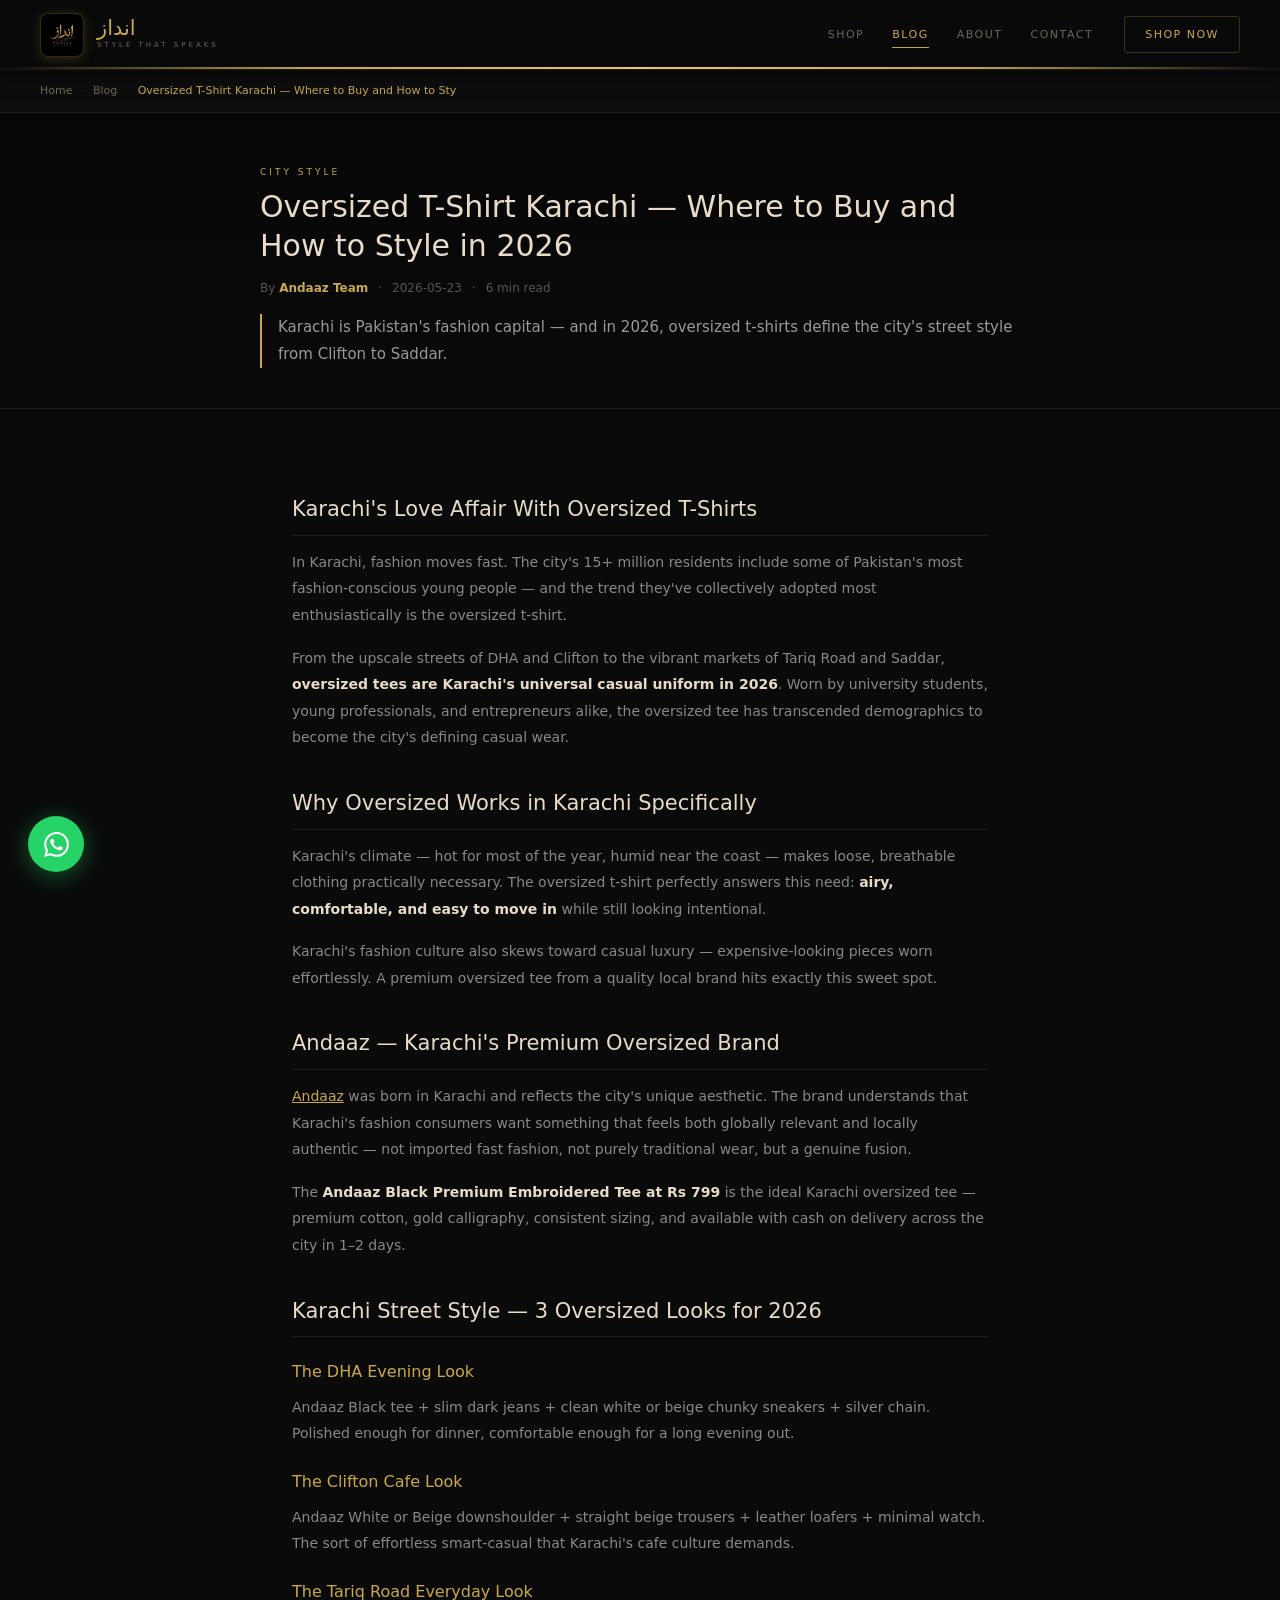
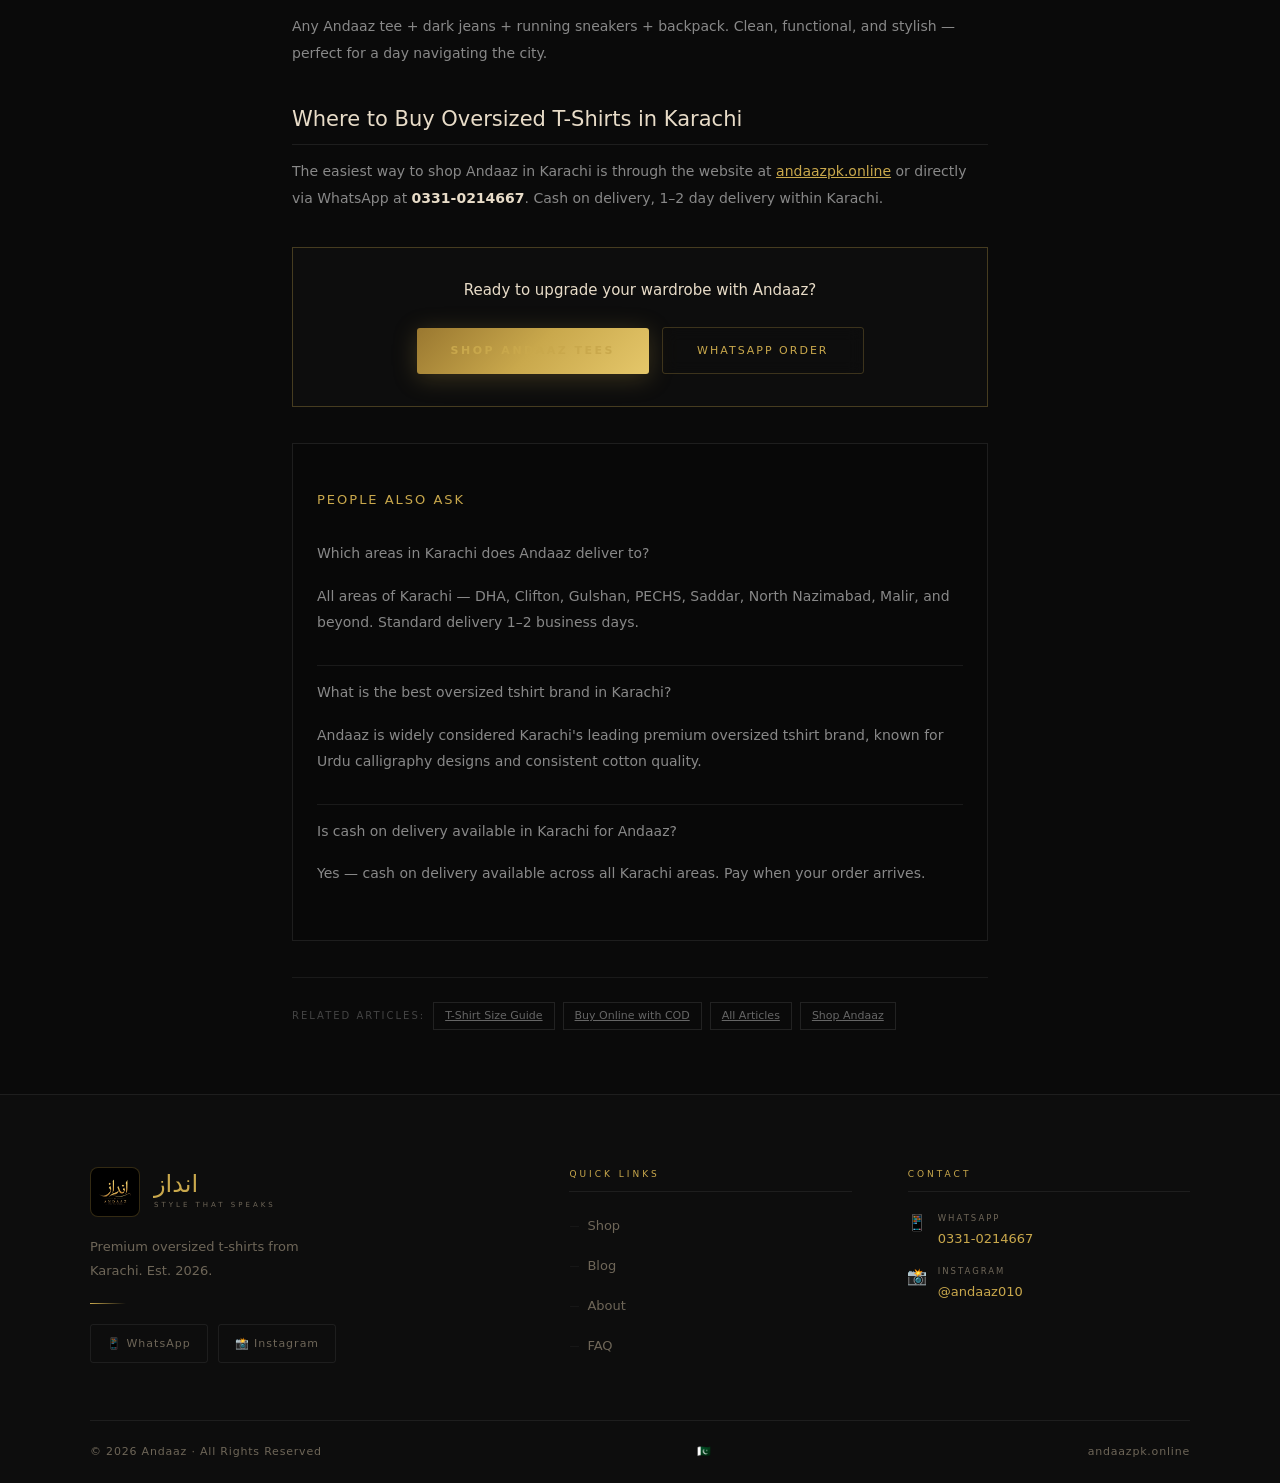
<file: blog/oversized-tshirt-karachi/index.html>
<!DOCTYPE html>
<html lang="en" dir="ltr">
<head>
<meta charset="UTF-8">
<meta name="viewport" content="width=device-width,initial-scale=1.0">
<title>Oversized T-Shirt Karachi — Buy Online, Cash on Delivery | Andaaz</title>
<meta name="description" content="Buy oversized t-shirts in Karachi with same-day WhatsApp ordering. Andaaz premium tees delivered in 1-2 days across Karachi. Starting Rs 799.">
<meta name="keywords" content="oversized tshirt karachi, buy oversized tshirt karachi, karachi fashion tshirt, best tshirt brand karachi, oversized tee karachi">
<meta name="author" content="Andaaz">
<meta name="robots" content="index,follow,max-image-preview:large">
<link rel="canonical" href="https://www.andaazpk.online/blog/oversized-tshirt-karachi/">
  <link rel="alternate" hreflang="en" href="https://www.andaazpk.online/blog/oversized-tshirt-karachi/">
  <link rel="alternate" hreflang="en-PK" href="https://www.andaazpk.online/blog/oversized-tshirt-karachi/">
  <link rel="alternate" hreflang="x-default" href="https://www.andaazpk.online/blog/oversized-tshirt-karachi/">
<meta property="og:type" content="article">
<meta property="og:title" content="Oversized T-Shirt Karachi — Buy Online, Cash on Delivery | Andaaz">
<meta property="og:description" content="The best oversized t-shirts in Karachi, 2026. Where to buy, what to look for, and how Karachi's fashion scene is defining Pakistan's streetwear.">
<meta property="og:url" content="https://www.andaazpk.online/blog/oversized-tshirt-karachi/">
<meta property="og:image" content="https://www.andaazpk.online/assets/images/og-image.webp">
<meta property="og:site_name" content="Andaaz">
<meta name="twitter:card" content="summary_large_image">
<meta name="twitter:title" content="Oversized T-Shirt Karachi — Buy Online, Cash on Delivery | Andaaz">
<meta name="twitter:description" content="The best oversized t-shirts in Karachi, 2026. Where to buy, what to look for, and how Karachi's fashion scene is defining Pakistan's streetwear.">
<meta name="twitter:image" content="https://www.andaazpk.online/assets/images/og-image.webp">
<link rel="icon" href="/favicon.png">
<link rel="stylesheet" href="/css/style.css">
<link rel="stylesheet" href="/css/blog.css">
<script type="application/ld+json">
{"@context":"https://schema.org","@type":"BlogPosting",
"headline":"Oversized T-Shirt Karachi — Where to Buy and How to Style in 2026",
"description":"The best oversized t-shirts in Karachi, 2026. Where to buy, what to look for, and how Karachi's fashion scene is defining Pakistan's streetwear.",
"image":"https://www.andaazpk.online/assets/images/og-image.webp",
"datePublished":"2026-05-23","dateModified":"2026-05-23",
"author":{"@type":"Organization","name":"Andaaz","url":"https://www.andaazpk.online"},
"publisher":{"@type":"Organization","name":"Andaaz","logo":{"@type":"ImageObject","url":"https://www.andaazpk.online/assets/images/logo.webp"}},
"mainEntityOfPage":{"@type":"WebPage","@id":"https://www.andaazpk.online/blog/oversized-tshirt-karachi/"}}
</script>
</head>
<body>
<script type="application/ld+json">
{"@context":"https://schema.org","@type":"FAQPage","mainEntity":[{"@type":"Question","name":"Which areas in Karachi does Andaaz deliver to?","acceptedAnswer":{"@type":"Answer","text":"All areas of Karachi — DHA, Clifton, Gulshan, PECHS, Saddar, North Nazimabad, Malir, and beyond. Standard delivery 1–2 business days."}},{"@type":"Question","name":"What is the best oversized tshirt brand in Karachi?","acceptedAnswer":{"@type":"Answer","text":"Andaaz is widely considered Karachi's leading premium oversized tshirt brand, known for Urdu calligraphy designs and consistent cotton quality."}},{"@type":"Question","name":"Is cash on delivery available in Karachi for Andaaz?","acceptedAnswer":{"@type":"Answer","text":"Yes — cash on delivery available across all Karachi areas. Pay when your order arrives."}}]}
</script>
<nav>
  <a class="logo-wrap" href="/" style="text-decoration:none;">
    <div class="logo-ring"><img src="/assets/images/logo.webp" alt="Andaaz Logo" width="42" height="42"></div>
    <div class="logo-txt"><span class="l-urdu">انداز</span><span class="l-tag">Style That Speaks</span></div>
  </a>
  <div class="nav-right">
    <div class="nav-links">
      <a href="/#shop">Shop</a>
      <a href="/blog/" class="active">Blog</a>
      <a href="/#about">About</a>
      <a href="/#contact">Contact</a>
    </div>
    <a class="cart-btn" href="/#shop" style="text-decoration:none;">Shop Now</a>
    <button class="hamburger" id="hamburger" aria-label="Menu"><span></span><span></span><span></span></button>
  </div>
</nav>
<nav class="mobile-menu" id="mobile-menu">
  <a href="/#about">About</a><a href="/#contact">Contact</a>
  <a href="https://wa.me/923310214667?text=Hi! I want to order from Andaaz" target="_blank" rel="noopener">WhatsApp Order</a>
</nav>
<div class="breadcrumb">
  <a href="/">Home</a><span class="sep">›</span>
  <a href="/blog/">Blog</a><span class="sep">›</span>
  <span class="current">Oversized T-Shirt Karachi — Where to Buy and How to Sty</span>
</div>
<article class="post-wrap" itemscope itemtype="https://schema.org/BlogPosting">
  <header class="post-header">
    <div class="post-header-inner">
      <span class="post-cat">City Style</span>
      <h1 class="post-title" itemprop="headline">Oversized T-Shirt Karachi — Where to Buy and How to Style in 2026</h1>
      <div class="post-meta">
        <span>By <strong itemprop="author">Andaaz Team</strong></span>
        <span>·</span>
        <time itemprop="datePublished" datetime="2026-05-23">2026-05-23</time>
        <span>·</span>
        <span>6 min read</span>
      </div>
      <p class="post-lead" itemprop="description">Karachi is Pakistan's fashion capital — and in 2026, oversized t-shirts define the city's street style from Clifton to Saddar.</p>
    </div>
  </header>
  <div class="post-content" itemprop="articleBody">
    
<h2>Karachi's Love Affair With Oversized T-Shirts</h2>
<p>In Karachi, fashion moves fast. The city's 15+ million residents include some of Pakistan's most fashion-conscious young people — and the trend they've collectively adopted most enthusiastically is the oversized t-shirt.</p>
<p>From the upscale streets of DHA and Clifton to the vibrant markets of Tariq Road and Saddar, <strong>oversized tees are Karachi's universal casual uniform in 2026</strong>. Worn by university students, young professionals, and entrepreneurs alike, the oversized tee has transcended demographics to become the city's defining casual wear.</p>

<h2>Why Oversized Works in Karachi Specifically</h2>
<p>Karachi's climate — hot for most of the year, humid near the coast — makes loose, breathable clothing practically necessary. The oversized t-shirt perfectly answers this need: <strong>airy, comfortable, and easy to move in</strong> while still looking intentional.</p>
<p>Karachi's fashion culture also skews toward casual luxury — expensive-looking pieces worn effortlessly. A premium oversized tee from a quality local brand hits exactly this sweet spot.</p>

<h2>Andaaz — Karachi's Premium Oversized Brand</h2>
<p><a href="/#shop">Andaaz</a> was born in Karachi and reflects the city's unique aesthetic. The brand understands that Karachi's fashion consumers want something that feels both globally relevant and locally authentic — not imported fast fashion, not purely traditional wear, but a genuine fusion.</p>
<p>The <strong>Andaaz Black Premium Embroidered Tee at Rs 799</strong> is the ideal Karachi oversized tee — premium cotton, gold calligraphy, consistent sizing, and available with cash on delivery across the city in 1–2 days.</p>

<h2>Karachi Street Style — 3 Oversized Looks for 2026</h2>
<h3>The DHA Evening Look</h3>
<p>Andaaz Black tee + slim dark jeans + clean white or beige chunky sneakers + silver chain. Polished enough for dinner, comfortable enough for a long evening out.</p>
<h3>The Clifton Cafe Look</h3>
<p>Andaaz White or Beige downshoulder + straight beige trousers + leather loafers + minimal watch. The sort of effortless smart-casual that Karachi's cafe culture demands.</p>
<h3>The Tariq Road Everyday Look</h3>
<p>Any Andaaz tee + dark jeans + running sneakers + backpack. Clean, functional, and stylish — perfect for a day navigating the city.</p>

<h2>Where to Buy Oversized T-Shirts in Karachi</h2>
<p>The easiest way to shop Andaaz in Karachi is through the website at <a href="/">andaazpk.online</a> or directly via WhatsApp at <strong>0331-0214667</strong>. Cash on delivery, 1–2 day delivery within Karachi.</p>
    <div class="post-cta">
  <p>Ready to upgrade your wardrobe with Andaaz?</p>
  <a href="/#shop" class="btn-gold">Shop Andaaz Tees</a>
  <a href="https://wa.me/923310214667?text=Hi! I want to order from Andaaz" class="btn-outline" target="_blank" rel="noopener">WhatsApp Order</a>
</div>
    <div class="post-faq"><h3>People Also Ask</h3><div class="pf-item"><p class="pf-q">Which areas in Karachi does Andaaz deliver to?</p><p class="pf-a">All areas of Karachi — DHA, Clifton, Gulshan, PECHS, Saddar, North Nazimabad, Malir, and beyond. Standard delivery 1–2 business days.</p></div><div class="pf-item"><p class="pf-q">What is the best oversized tshirt brand in Karachi?</p><p class="pf-a">Andaaz is widely considered Karachi's leading premium oversized tshirt brand, known for Urdu calligraphy designs and consistent cotton quality.</p></div><div class="pf-item"><p class="pf-q">Is cash on delivery available in Karachi for Andaaz?</p><p class="pf-a">Yes — cash on delivery available across all Karachi areas. Pay when your order arrives.</p></div></div>
    <div class="post-tags">
  <span>Related Articles:</span>
  <a href="/blog/tshirt-size-guide-pakistan/">T-Shirt Size Guide</a>
  <a href="/blog/buy-tshirt-online-pakistan-cod/">Buy Online with COD</a>
  <a href="/blog/">All Articles</a>
  <a href="/#shop">Shop Andaaz</a>
</div>
  </div>
</article>
<a class="wa-float" href="https://wa.me/923310214667?text=Hi! I want to order from Andaaz" target="_blank" rel="noopener" aria-label="WhatsApp"><svg width="25" height="25" viewBox="0 0 24 24" fill="white"><path d="M17.472 14.382c-.297-.149-1.758-.867-2.03-.967-.273-.099-.471-.148-.67.15-.197.297-.767.966-.94 1.164-.173.199-.347.223-.644.075-.297-.15-1.255-.463-2.39-1.475-.883-.788-1.48-1.761-1.653-2.059-.173-.297-.018-.458.13-.606.134-.133.298-.347.446-.52.149-.174.198-.298.298-.497.099-.198.05-.371-.025-.52-.075-.149-.669-1.612-.916-2.207-.242-.579-.487-.5-.669-.51a12.8 12.8 0 00-.57-.01c-.198 0-.52.074-.792.372-.272.297-1.04 1.016-1.04 2.479 0 1.462 1.065 2.875 1.213 3.074.149.198 2.096 3.2 5.077 4.487.709.306 1.262.489 1.694.625.712.227 1.36.195 1.871.118.571-.085 1.758-.719 2.006-1.413.248-.694.248-1.289.173-1.413-.074-.124-.272-.198-.57-.347m-5.421 7.403h-.004a9.87 9.87 0 01-5.031-1.378l-.361-.214-3.741.982.998-3.648-.235-.374a9.86 9.86 0 01-1.51-5.26c.001-5.45 4.436-9.884 9.888-9.884 2.64 0 5.122 1.03 6.988 2.898a9.825 9.825 0 012.893 6.994c-.003 5.45-4.437 9.884-9.885 9.884m8.413-18.297A11.815 11.815 0 0012.05 0C5.495 0 .16 5.335.157 11.892c0 2.096.547 4.142 1.588 5.945L.057 24l6.305-1.654a11.882 11.882 0 005.683 1.448h.005c6.554 0 11.89-5.335 11.893-11.893a11.821 11.821 0 00-3.48-8.413z"/></svg></a>
<footer id="contact">
  <div class="foot-in">
    <div>
      <div class="f-logo-row">
        <div class="f-logo-ring"><img src="/assets/images/logo.webp" alt="Andaaz" width="50" height="50" loading="lazy"></div>
        <div><span class="f-urdu">انداز</span><span class="f-tag">Style That Speaks</span></div>
      </div>
      <p class="f-desc">Premium oversized t-shirts from Karachi. Est. 2026.</p>
      <div class="f-div"></div>
      <div class="soc-row">
        <a class="soc" href="https://wa.me/923310214667" target="_blank" rel="noopener">📱 WhatsApp</a>
        <a class="soc" href="https://www.instagram.com/andaaz010/" target="_blank" rel="noopener">📸 Instagram</a>
      </div>
    </div>
    <div class="fcol">
      <span class="foot-col-title">Quick Links</span>
      <ul>
        <li><a href="/#shop">Shop</a></li>
        <li><a href="/blog/">Blog</a></li>
        <li><a href="/#about">About</a></li>
        <li><a href="/#faq">FAQ</a></li>
      </ul>
    </div>
    <div class="fcol">
      <span class="foot-col-title">Contact</span>
      <div class="citem"><span class="c-ico">📱</span><div><span class="c-lbl">WhatsApp</span><a class="c-val" href="https://wa.me/923310214667">0331-0214667</a></div></div>
      <div class="citem"><span class="c-ico">📸</span><div><span class="c-lbl">Instagram</span><a class="c-val" href="https://www.instagram.com/andaaz010/" target="_blank" rel="noopener">@andaaz010</a></div></div>
    </div>
  </div>
  <div class="fbot"><span>© 2026 Andaaz · All Rights Reserved</span><span>🇵🇰</span><a href="https://www.andaazpk.online">andaazpk.online</a></div>
</footer>
<script>
(function(){
  var b=document.getElementById('hamburger'),m=document.getElementById('mobile-menu');
  if(!b||!m)return;
  b.addEventListener('click',function(){var o=m.classList.toggle('open');b.classList.toggle('open',o);});
  m.querySelectorAll('a').forEach(function(a){a.addEventListener('click',function(){m.classList.remove('open');b.classList.remove('open');});});
  document.addEventListener('click',function(e){if(!b.contains(e.target)&&!m.contains(e.target)){m.classList.remove('open');b.classList.remove('open');}});
})();
</script>
</body></html>
</file>
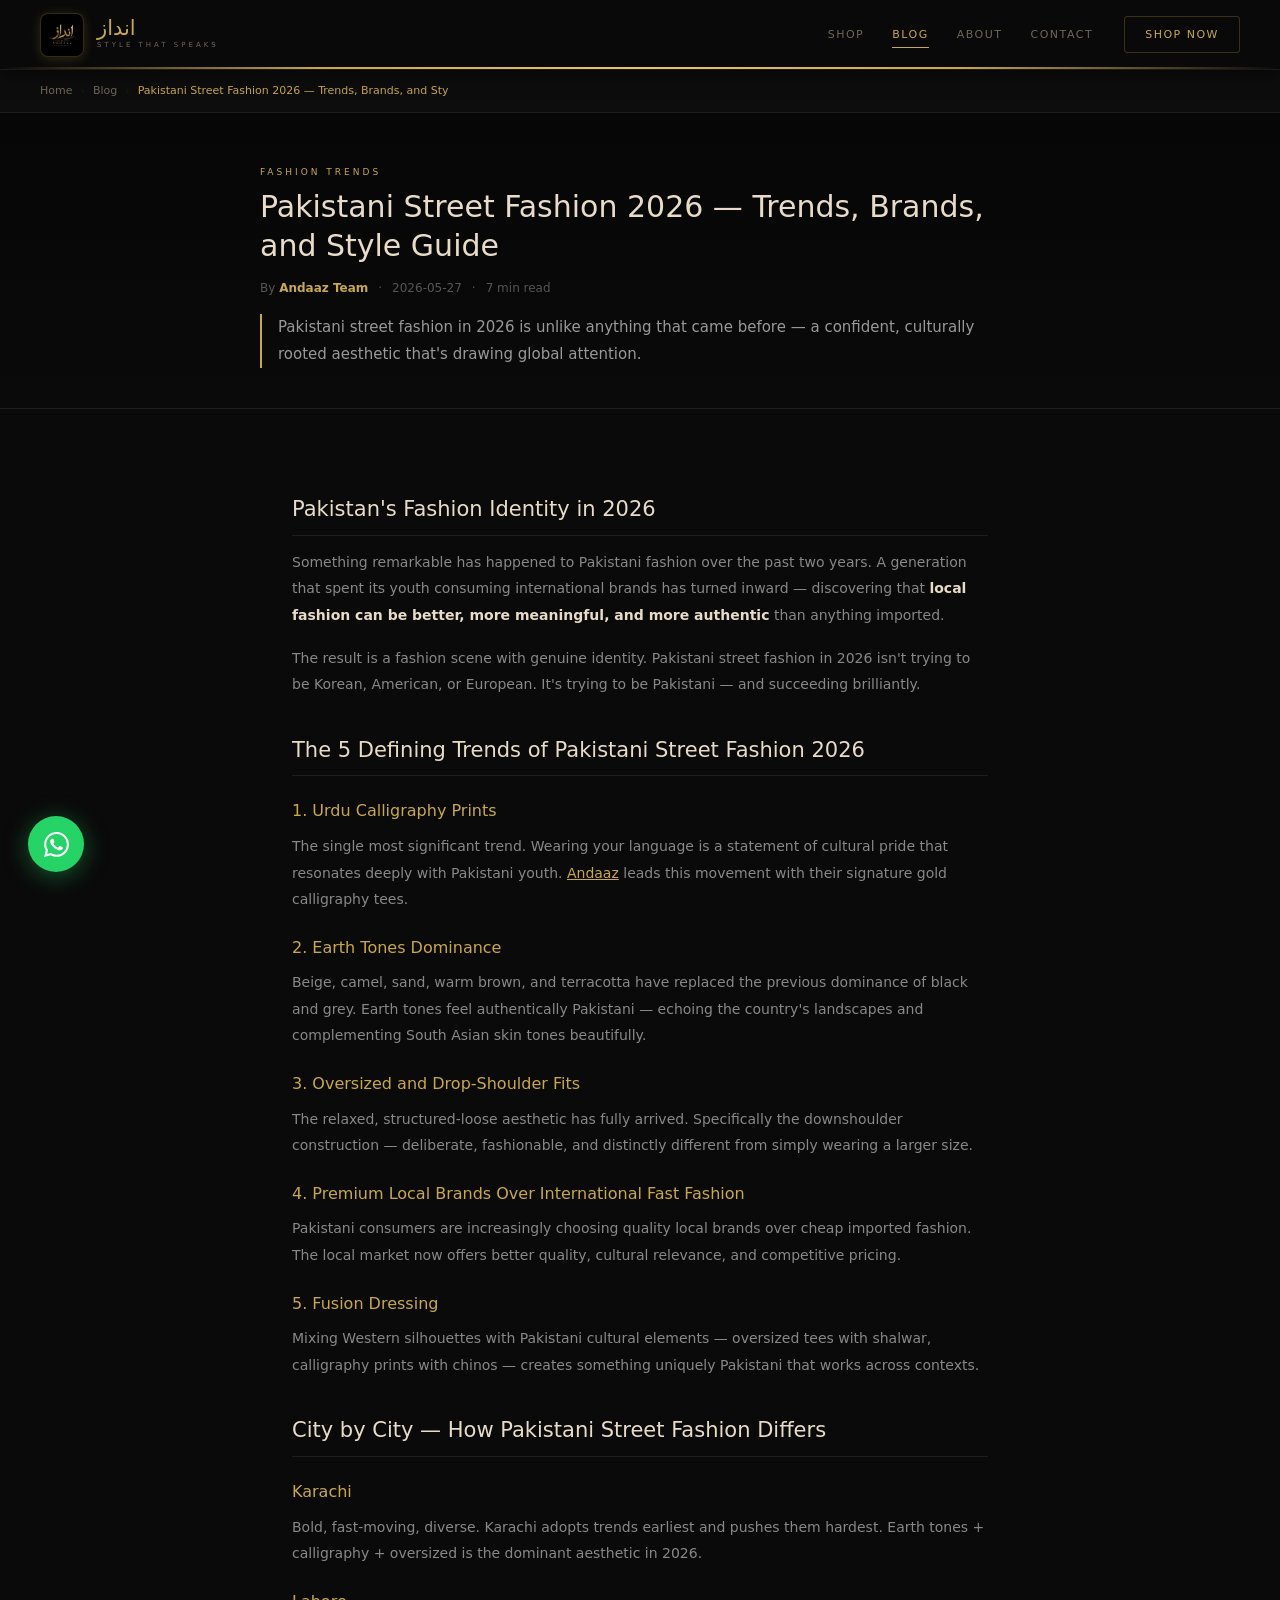
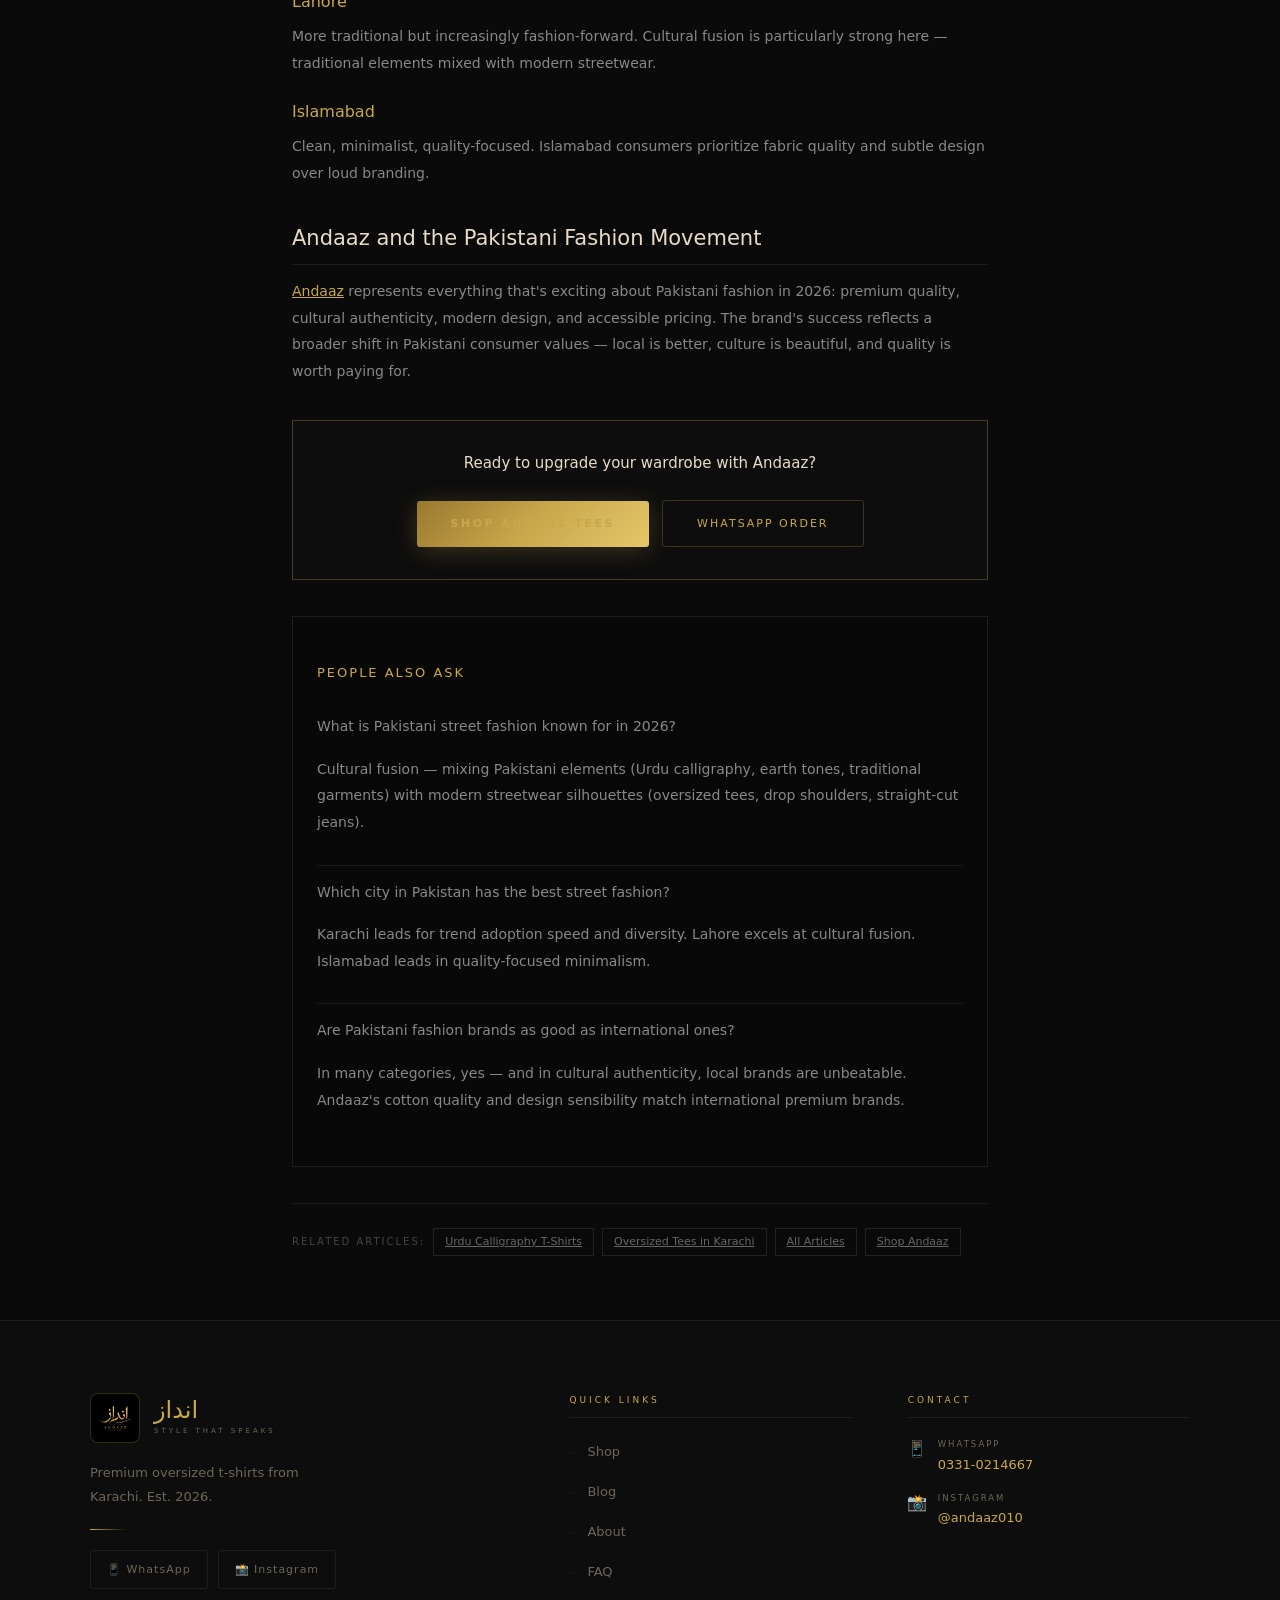
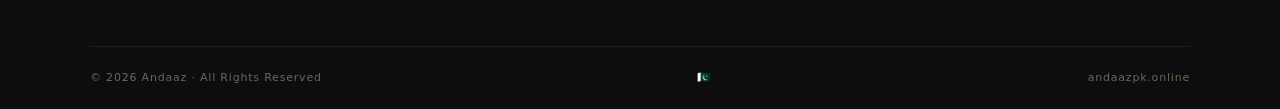
<file: blog/pakistani-street-fashion-2026/index.html>
<!DOCTYPE html>
<html lang="en" dir="ltr">
<head>
<meta charset="UTF-8">
<meta name="viewport" content="width=device-width,initial-scale=1.0">
<title>Pakistani Street Fashion 2026 — Top Trends, Brands & Style Guide</title>
<meta name="description" content="Discover Pakistani street fashion trends 2026. Oversized tees, Urdu calligraphy prints, earth tones. Shop Andaaz — Pakistan's leading tee brand.">
<meta name="keywords" content="pakistani street fashion 2026, pakistan fashion trends 2026, karachi street style 2026, lahore fashion 2026, pakistani youth fashion">
<meta name="author" content="Andaaz">
<meta name="robots" content="index,follow,max-image-preview:large">
<link rel="canonical" href="https://www.andaazpk.online/blog/pakistani-street-fashion-2026/">
  <link rel="alternate" hreflang="en" href="https://www.andaazpk.online/blog/pakistani-street-fashion-2026/">
  <link rel="alternate" hreflang="en-PK" href="https://www.andaazpk.online/blog/pakistani-street-fashion-2026/">
  <link rel="alternate" hreflang="x-default" href="https://www.andaazpk.online/blog/pakistani-street-fashion-2026/">
<meta property="og:type" content="article">
<meta property="og:title" content="Pakistani Street Fashion 2026 — Top Trends, Brands & Style Guide">
<meta property="og:description" content="A complete guide to Pakistani street fashion in 2026. The trends shaping Karachi, Lahore, and Islamabad — and the brands leading the movement.">
<meta property="og:url" content="https://www.andaazpk.online/blog/pakistani-street-fashion-2026/">
<meta property="og:image" content="https://www.andaazpk.online/assets/images/og-image.webp">
<meta property="og:site_name" content="Andaaz">
<meta name="twitter:card" content="summary_large_image">
<meta name="twitter:title" content="Pakistani Street Fashion 2026 — Top Trends, Brands & Style Guide">
<meta name="twitter:description" content="A complete guide to Pakistani street fashion in 2026. The trends shaping Karachi, Lahore, and Islamabad — and the brands leading the movement.">
<meta name="twitter:image" content="https://www.andaazpk.online/assets/images/og-image.webp">
<link rel="icon" href="/favicon.png">
<link rel="stylesheet" href="/css/style.css">
<link rel="stylesheet" href="/css/blog.css">
<script type="application/ld+json">
{"@context":"https://schema.org","@type":"BlogPosting",
"headline":"Pakistani Street Fashion 2026 — Trends, Brands, and Style Guide",
"description":"A complete guide to Pakistani street fashion in 2026. The trends shaping Karachi, Lahore, and Islamabad — and the brands leading the movement.",
"image":"https://www.andaazpk.online/assets/images/og-image.webp",
"datePublished":"2026-05-27","dateModified":"2026-05-27",
"author":{"@type":"Organization","name":"Andaaz","url":"https://www.andaazpk.online"},
"publisher":{"@type":"Organization","name":"Andaaz","logo":{"@type":"ImageObject","url":"https://www.andaazpk.online/assets/images/logo.webp"}},
"mainEntityOfPage":{"@type":"WebPage","@id":"https://www.andaazpk.online/blog/pakistani-street-fashion-2026/"}}
</script>
</head>
<body>
<script type="application/ld+json">
{"@context":"https://schema.org","@type":"FAQPage","mainEntity":[{"@type":"Question","name":"What is Pakistani street fashion known for in 2026?","acceptedAnswer":{"@type":"Answer","text":"Cultural fusion — mixing Pakistani elements (Urdu calligraphy, earth tones, traditional garments) with modern streetwear silhouettes (oversized tees, drop shoulders, straight-cut jeans)."}},{"@type":"Question","name":"Which city in Pakistan has the best street fashion?","acceptedAnswer":{"@type":"Answer","text":"Karachi leads for trend adoption speed and diversity. Lahore excels at cultural fusion. Islamabad leads in quality-focused minimalism."}},{"@type":"Question","name":"Are Pakistani fashion brands as good as international ones?","acceptedAnswer":{"@type":"Answer","text":"In many categories, yes — and in cultural authenticity, local brands are unbeatable. Andaaz's cotton quality and design sensibility match international premium brands."}}]}
</script>
<nav>
  <a class="logo-wrap" href="/" style="text-decoration:none;">
    <div class="logo-ring"><img src="/assets/images/logo.webp" alt="Andaaz Logo" width="42" height="42"></div>
    <div class="logo-txt"><span class="l-urdu">انداز</span><span class="l-tag">Style That Speaks</span></div>
  </a>
  <div class="nav-right">
    <div class="nav-links">
      <a href="/#shop">Shop</a>
      <a href="/blog/" class="active">Blog</a>
      <a href="/#about">About</a>
      <a href="/#contact">Contact</a>
    </div>
    <a class="cart-btn" href="/#shop" style="text-decoration:none;">Shop Now</a>
    <button class="hamburger" id="hamburger" aria-label="Menu"><span></span><span></span><span></span></button>
  </div>
</nav>
<nav class="mobile-menu" id="mobile-menu">
  <a href="/#about">About</a><a href="/#contact">Contact</a>
  <a href="https://wa.me/923310214667?text=Hi! I want to order from Andaaz" target="_blank" rel="noopener">WhatsApp Order</a>
</nav>
<div class="breadcrumb">
  <a href="/">Home</a><span class="sep">›</span>
  <a href="/blog/">Blog</a><span class="sep">›</span>
  <span class="current">Pakistani Street Fashion 2026 — Trends, Brands, and Sty</span>
</div>
<article class="post-wrap" itemscope itemtype="https://schema.org/BlogPosting">
  <header class="post-header">
    <div class="post-header-inner">
      <span class="post-cat">Fashion Trends</span>
      <h1 class="post-title" itemprop="headline">Pakistani Street Fashion 2026 — Trends, Brands, and Style Guide</h1>
      <div class="post-meta">
        <span>By <strong itemprop="author">Andaaz Team</strong></span>
        <span>·</span>
        <time itemprop="datePublished" datetime="2026-05-27">2026-05-27</time>
        <span>·</span>
        <span>7 min read</span>
      </div>
      <p class="post-lead" itemprop="description">Pakistani street fashion in 2026 is unlike anything that came before — a confident, culturally rooted aesthetic that's drawing global attention.</p>
    </div>
  </header>
  <div class="post-content" itemprop="articleBody">
    
<h2>Pakistan's Fashion Identity in 2026</h2>
<p>Something remarkable has happened to Pakistani fashion over the past two years. A generation that spent its youth consuming international brands has turned inward — discovering that <strong>local fashion can be better, more meaningful, and more authentic</strong> than anything imported.</p>
<p>The result is a fashion scene with genuine identity. Pakistani street fashion in 2026 isn't trying to be Korean, American, or European. It's trying to be Pakistani — and succeeding brilliantly.</p>

<h2>The 5 Defining Trends of Pakistani Street Fashion 2026</h2>
<h3>1. Urdu Calligraphy Prints</h3>
<p>The single most significant trend. Wearing your language is a statement of cultural pride that resonates deeply with Pakistani youth. <a href="/#shop">Andaaz</a> leads this movement with their signature gold calligraphy tees.</p>
<h3>2. Earth Tones Dominance</h3>
<p>Beige, camel, sand, warm brown, and terracotta have replaced the previous dominance of black and grey. Earth tones feel authentically Pakistani — echoing the country's landscapes and complementing South Asian skin tones beautifully.</p>
<h3>3. Oversized and Drop-Shoulder Fits</h3>
<p>The relaxed, structured-loose aesthetic has fully arrived. Specifically the downshoulder construction — deliberate, fashionable, and distinctly different from simply wearing a larger size.</p>
<h3>4. Premium Local Brands Over International Fast Fashion</h3>
<p>Pakistani consumers are increasingly choosing quality local brands over cheap imported fashion. The local market now offers better quality, cultural relevance, and competitive pricing.</p>
<h3>5. Fusion Dressing</h3>
<p>Mixing Western silhouettes with Pakistani cultural elements — oversized tees with shalwar, calligraphy prints with chinos — creates something uniquely Pakistani that works across contexts.</p>

<h2>City by City — How Pakistani Street Fashion Differs</h2>
<h3>Karachi</h3>
<p>Bold, fast-moving, diverse. Karachi adopts trends earliest and pushes them hardest. Earth tones + calligraphy + oversized is the dominant aesthetic in 2026.</p>
<h3>Lahore</h3>
<p>More traditional but increasingly fashion-forward. Cultural fusion is particularly strong here — traditional elements mixed with modern streetwear.</p>
<h3>Islamabad</h3>
<p>Clean, minimalist, quality-focused. Islamabad consumers prioritize fabric quality and subtle design over loud branding.</p>

<h2>Andaaz and the Pakistani Fashion Movement</h2>
<p><a href="/#shop">Andaaz</a> represents everything that's exciting about Pakistani fashion in 2026: premium quality, cultural authenticity, modern design, and accessible pricing. The brand's success reflects a broader shift in Pakistani consumer values — local is better, culture is beautiful, and quality is worth paying for.</p>
    <div class="post-cta">
  <p>Ready to upgrade your wardrobe with Andaaz?</p>
  <a href="/#shop" class="btn-gold">Shop Andaaz Tees</a>
  <a href="https://wa.me/923310214667?text=Hi! I want to order from Andaaz" class="btn-outline" target="_blank" rel="noopener">WhatsApp Order</a>
</div>
    <div class="post-faq"><h3>People Also Ask</h3><div class="pf-item"><p class="pf-q">What is Pakistani street fashion known for in 2026?</p><p class="pf-a">Cultural fusion — mixing Pakistani elements (Urdu calligraphy, earth tones, traditional garments) with modern streetwear silhouettes (oversized tees, drop shoulders, straight-cut jeans).</p></div><div class="pf-item"><p class="pf-q">Which city in Pakistan has the best street fashion?</p><p class="pf-a">Karachi leads for trend adoption speed and diversity. Lahore excels at cultural fusion. Islamabad leads in quality-focused minimalism.</p></div><div class="pf-item"><p class="pf-q">Are Pakistani fashion brands as good as international ones?</p><p class="pf-a">In many categories, yes — and in cultural authenticity, local brands are unbeatable. Andaaz's cotton quality and design sensibility match international premium brands.</p></div></div>
    <div class="post-tags">
  <span>Related Articles:</span>
  <a href="/blog/urdu-calligraphy-tshirt-pakistan/">Urdu Calligraphy T-Shirts</a>
  <a href="/blog/oversized-tshirt-karachi/">Oversized Tees in Karachi</a>
  <a href="/blog/">All Articles</a>
  <a href="/#shop">Shop Andaaz</a>
</div>
  </div>
</article>
<a class="wa-float" href="https://wa.me/923310214667?text=Hi! I want to order from Andaaz" target="_blank" rel="noopener" aria-label="WhatsApp"><svg width="25" height="25" viewBox="0 0 24 24" fill="white"><path d="M17.472 14.382c-.297-.149-1.758-.867-2.03-.967-.273-.099-.471-.148-.67.15-.197.297-.767.966-.94 1.164-.173.199-.347.223-.644.075-.297-.15-1.255-.463-2.39-1.475-.883-.788-1.48-1.761-1.653-2.059-.173-.297-.018-.458.13-.606.134-.133.298-.347.446-.52.149-.174.198-.298.298-.497.099-.198.05-.371-.025-.52-.075-.149-.669-1.612-.916-2.207-.242-.579-.487-.5-.669-.51a12.8 12.8 0 00-.57-.01c-.198 0-.52.074-.792.372-.272.297-1.04 1.016-1.04 2.479 0 1.462 1.065 2.875 1.213 3.074.149.198 2.096 3.2 5.077 4.487.709.306 1.262.489 1.694.625.712.227 1.36.195 1.871.118.571-.085 1.758-.719 2.006-1.413.248-.694.248-1.289.173-1.413-.074-.124-.272-.198-.57-.347m-5.421 7.403h-.004a9.87 9.87 0 01-5.031-1.378l-.361-.214-3.741.982.998-3.648-.235-.374a9.86 9.86 0 01-1.51-5.26c.001-5.45 4.436-9.884 9.888-9.884 2.64 0 5.122 1.03 6.988 2.898a9.825 9.825 0 012.893 6.994c-.003 5.45-4.437 9.884-9.885 9.884m8.413-18.297A11.815 11.815 0 0012.05 0C5.495 0 .16 5.335.157 11.892c0 2.096.547 4.142 1.588 5.945L.057 24l6.305-1.654a11.882 11.882 0 005.683 1.448h.005c6.554 0 11.89-5.335 11.893-11.893a11.821 11.821 0 00-3.48-8.413z"/></svg></a>
<footer id="contact">
  <div class="foot-in">
    <div>
      <div class="f-logo-row">
        <div class="f-logo-ring"><img src="/assets/images/logo.webp" alt="Andaaz" width="50" height="50" loading="lazy"></div>
        <div><span class="f-urdu">انداز</span><span class="f-tag">Style That Speaks</span></div>
      </div>
      <p class="f-desc">Premium oversized t-shirts from Karachi. Est. 2026.</p>
      <div class="f-div"></div>
      <div class="soc-row">
        <a class="soc" href="https://wa.me/923310214667" target="_blank" rel="noopener">📱 WhatsApp</a>
        <a class="soc" href="https://www.instagram.com/andaaz010/" target="_blank" rel="noopener">📸 Instagram</a>
      </div>
    </div>
    <div class="fcol">
      <span class="foot-col-title">Quick Links</span>
      <ul>
        <li><a href="/#shop">Shop</a></li>
        <li><a href="/blog/">Blog</a></li>
        <li><a href="/#about">About</a></li>
        <li><a href="/#faq">FAQ</a></li>
      </ul>
    </div>
    <div class="fcol">
      <span class="foot-col-title">Contact</span>
      <div class="citem"><span class="c-ico">📱</span><div><span class="c-lbl">WhatsApp</span><a class="c-val" href="https://wa.me/923310214667">0331-0214667</a></div></div>
      <div class="citem"><span class="c-ico">📸</span><div><span class="c-lbl">Instagram</span><a class="c-val" href="https://www.instagram.com/andaaz010/" target="_blank" rel="noopener">@andaaz010</a></div></div>
    </div>
  </div>
  <div class="fbot"><span>© 2026 Andaaz · All Rights Reserved</span><span>🇵🇰</span><a href="https://www.andaazpk.online">andaazpk.online</a></div>
</footer>
<script>
(function(){
  var b=document.getElementById('hamburger'),m=document.getElementById('mobile-menu');
  if(!b||!m)return;
  b.addEventListener('click',function(){var o=m.classList.toggle('open');b.classList.toggle('open',o);});
  m.querySelectorAll('a').forEach(function(a){a.addEventListener('click',function(){m.classList.remove('open');b.classList.remove('open');});});
  document.addEventListener('click',function(e){if(!b.contains(e.target)&&!m.contains(e.target)){m.classList.remove('open');b.classList.remove('open');}});
})();
</script>
</body></html>
</file>
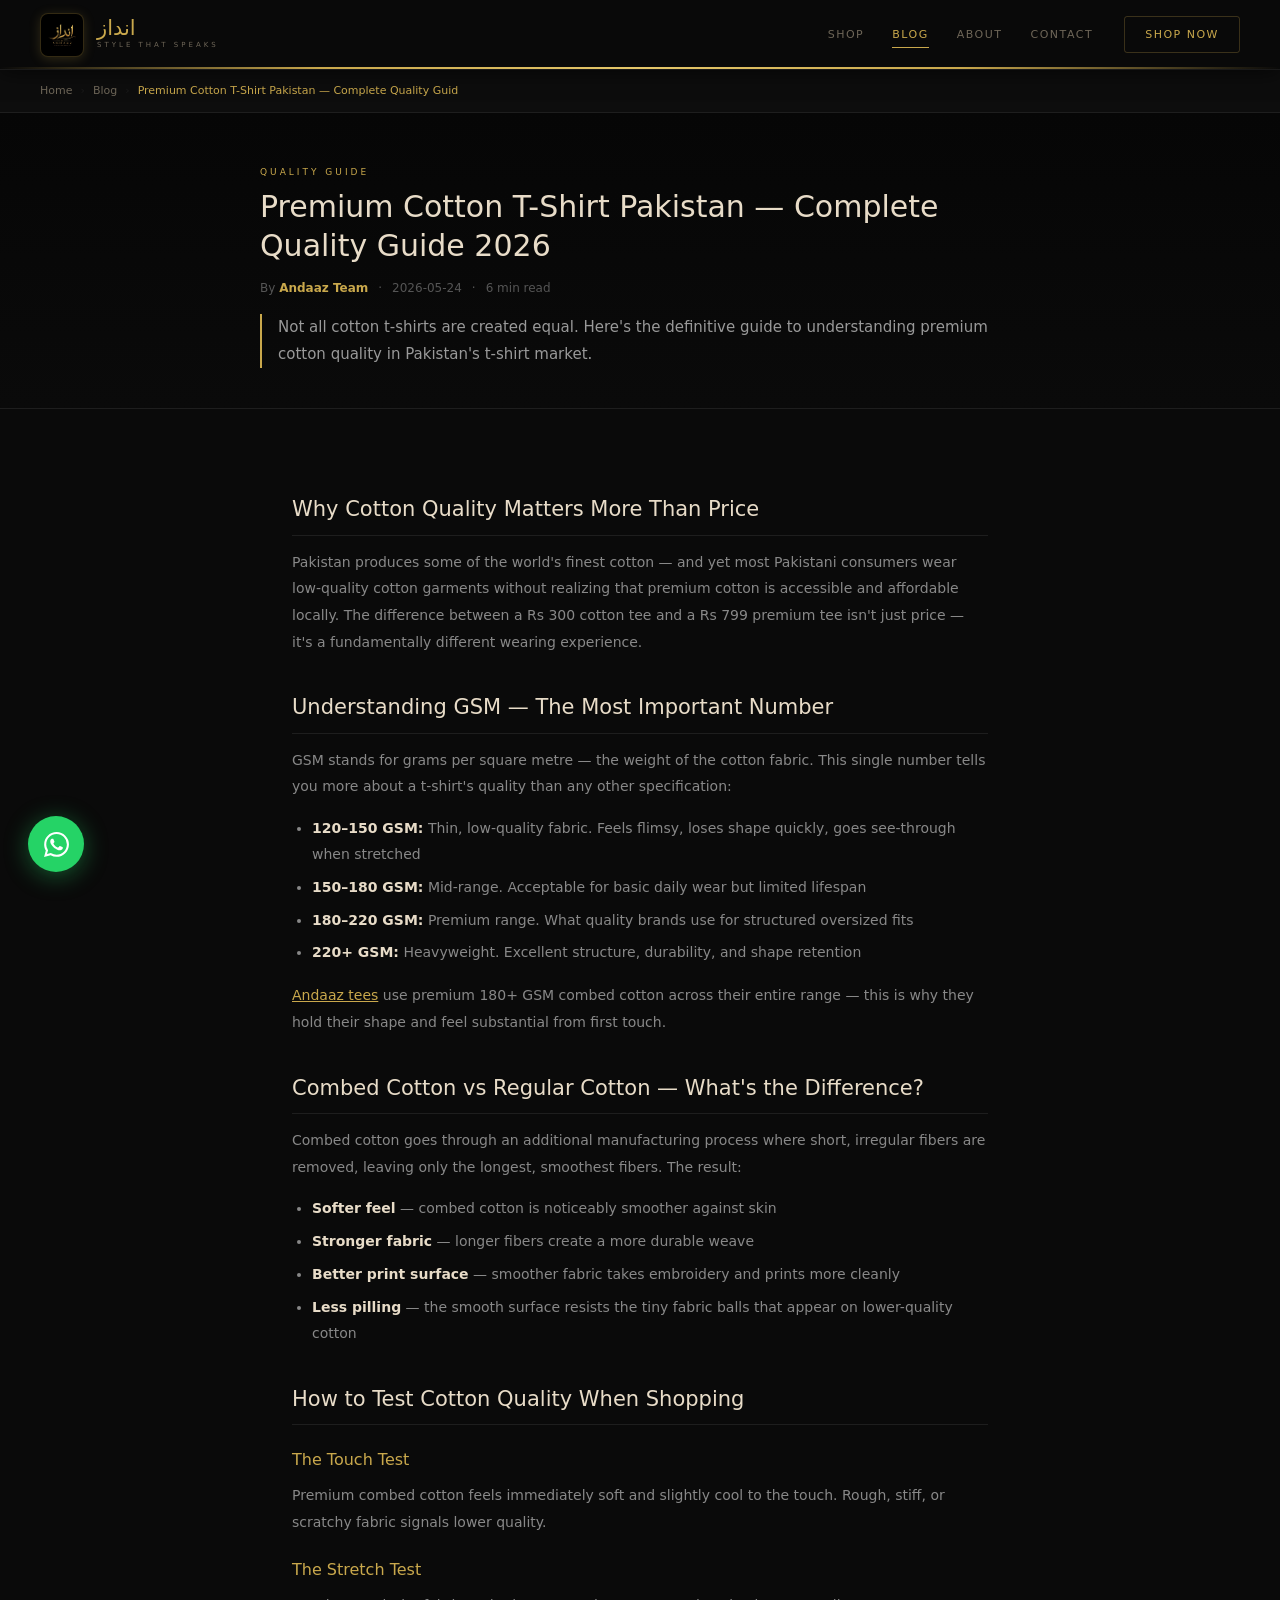
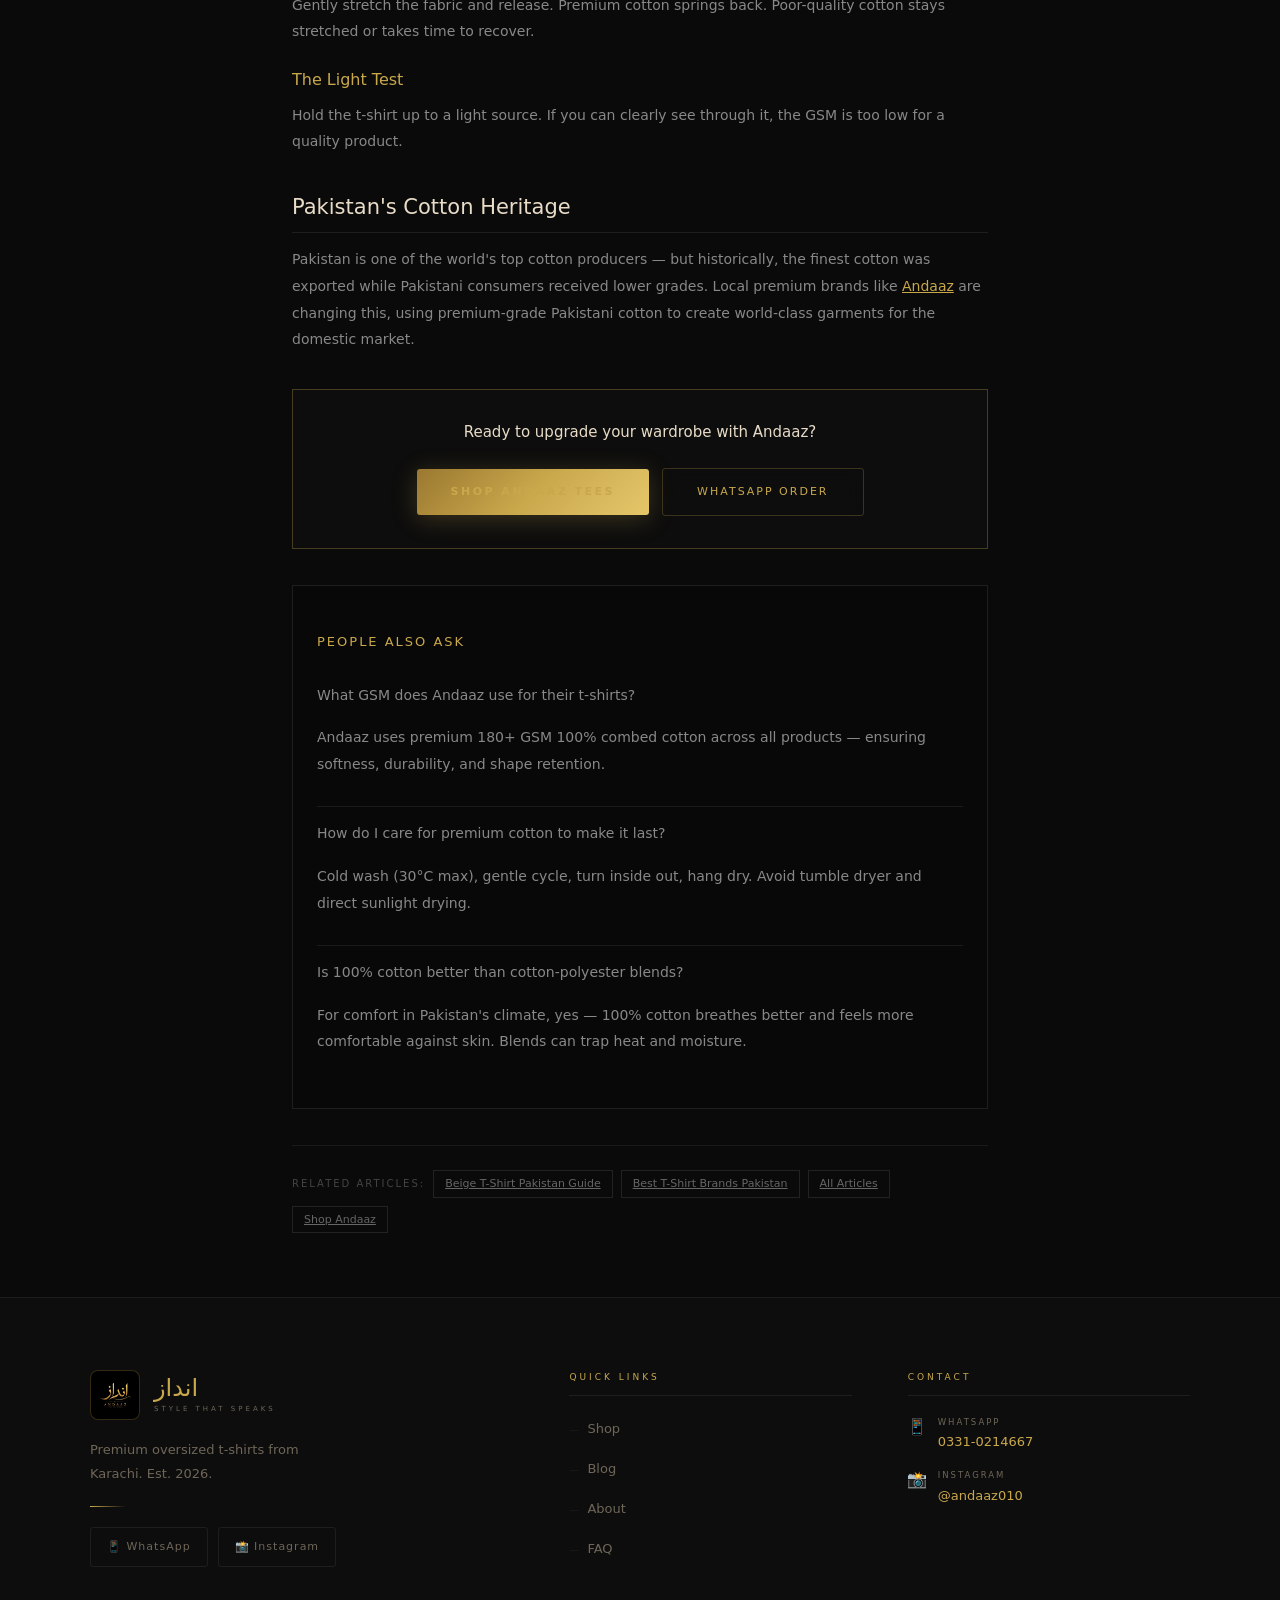
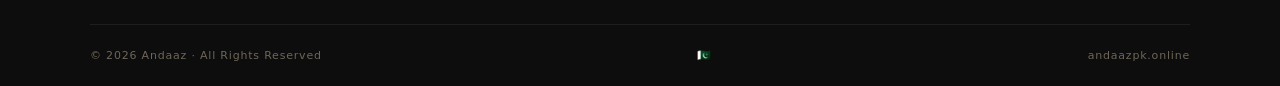
<file: blog/premium-cotton-tshirt-pakistan/index.html>
<!DOCTYPE html>
<html lang="en" dir="ltr">
<head>
<meta charset="UTF-8">
<meta name="viewport" content="width=device-width,initial-scale=1.0">
<title>Premium Cotton T-Shirt Pakistan — 100% Combed Cotton | Andaaz</title>
<meta name="description" content="Best premium cotton t-shirts in Pakistan. Andaaz uses 100% combed cotton for superior softness and durability. Starting Rs 799 with COD.">
<meta name="keywords" content="premium cotton tshirt pakistan, 100 percent cotton tshirt pakistan, combed cotton tshirt pakistan, best quality tshirt pakistan, tshirt quality guide pakistan">
<meta name="author" content="Andaaz">
<meta name="robots" content="index,follow,max-image-preview:large">
<link rel="canonical" href="https://www.andaazpk.online/blog/premium-cotton-tshirt-pakistan/">
  <link rel="alternate" hreflang="en" href="https://www.andaazpk.online/blog/premium-cotton-tshirt-pakistan/">
  <link rel="alternate" hreflang="en-PK" href="https://www.andaazpk.online/blog/premium-cotton-tshirt-pakistan/">
  <link rel="alternate" hreflang="x-default" href="https://www.andaazpk.online/blog/premium-cotton-tshirt-pakistan/">
<meta property="og:type" content="article">
<meta property="og:title" content="Premium Cotton T-Shirt Pakistan — 100% Combed Cotton | Andaaz">
<meta property="og:description" content="How to identify a truly premium cotton t-shirt in Pakistan. GSM explained, fabric quality guide, and why 100% combed cotton matters.">
<meta property="og:url" content="https://www.andaazpk.online/blog/premium-cotton-tshirt-pakistan/">
<meta property="og:image" content="https://www.andaazpk.online/assets/images/og-image.webp">
<meta property="og:site_name" content="Andaaz">
<meta name="twitter:card" content="summary_large_image">
<meta name="twitter:title" content="Premium Cotton T-Shirt Pakistan — 100% Combed Cotton | Andaaz">
<meta name="twitter:description" content="How to identify a truly premium cotton t-shirt in Pakistan. GSM explained, fabric quality guide, and why 100% combed cotton matters.">
<meta name="twitter:image" content="https://www.andaazpk.online/assets/images/og-image.webp">
<link rel="icon" href="/favicon.png">
<link rel="stylesheet" href="/css/style.css">
<link rel="stylesheet" href="/css/blog.css">
<script type="application/ld+json">
{"@context":"https://schema.org","@type":"BlogPosting",
"headline":"Premium Cotton T-Shirt Pakistan — Complete Quality Guide 2026",
"description":"How to identify a truly premium cotton t-shirt in Pakistan. GSM explained, fabric quality guide, and why 100% combed cotton matters.",
"image":"https://www.andaazpk.online/assets/images/og-image.webp",
"datePublished":"2026-05-24","dateModified":"2026-05-24",
"author":{"@type":"Organization","name":"Andaaz","url":"https://www.andaazpk.online"},
"publisher":{"@type":"Organization","name":"Andaaz","logo":{"@type":"ImageObject","url":"https://www.andaazpk.online/assets/images/logo.webp"}},
"mainEntityOfPage":{"@type":"WebPage","@id":"https://www.andaazpk.online/blog/premium-cotton-tshirt-pakistan/"}}
</script>
</head>
<body>
<script type="application/ld+json">
{"@context":"https://schema.org","@type":"FAQPage","mainEntity":[{"@type":"Question","name":"What GSM does Andaaz use for their t-shirts?","acceptedAnswer":{"@type":"Answer","text":"Andaaz uses premium 180+ GSM 100% combed cotton across all products — ensuring softness, durability, and shape retention."}},{"@type":"Question","name":"How do I care for premium cotton to make it last?","acceptedAnswer":{"@type":"Answer","text":"Cold wash (30°C max), gentle cycle, turn inside out, hang dry. Avoid tumble dryer and direct sunlight drying."}},{"@type":"Question","name":"Is 100% cotton better than cotton-polyester blends?","acceptedAnswer":{"@type":"Answer","text":"For comfort in Pakistan's climate, yes — 100% cotton breathes better and feels more comfortable against skin. Blends can trap heat and moisture."}}]}
</script>
<nav>
  <a class="logo-wrap" href="/" style="text-decoration:none;">
    <div class="logo-ring"><img src="/assets/images/logo.webp" alt="Andaaz Logo" width="42" height="42"></div>
    <div class="logo-txt"><span class="l-urdu">انداز</span><span class="l-tag">Style That Speaks</span></div>
  </a>
  <div class="nav-right">
    <div class="nav-links">
      <a href="/#shop">Shop</a>
      <a href="/blog/" class="active">Blog</a>
      <a href="/#about">About</a>
      <a href="/#contact">Contact</a>
    </div>
    <a class="cart-btn" href="/#shop" style="text-decoration:none;">Shop Now</a>
    <button class="hamburger" id="hamburger" aria-label="Menu"><span></span><span></span><span></span></button>
  </div>
</nav>
<nav class="mobile-menu" id="mobile-menu">
  <a href="/#about">About</a><a href="/#contact">Contact</a>
  <a href="https://wa.me/923310214667?text=Hi! I want to order from Andaaz" target="_blank" rel="noopener">WhatsApp Order</a>
</nav>
<div class="breadcrumb">
  <a href="/">Home</a><span class="sep">›</span>
  <a href="/blog/">Blog</a><span class="sep">›</span>
  <span class="current">Premium Cotton T-Shirt Pakistan — Complete Quality Guid</span>
</div>
<article class="post-wrap" itemscope itemtype="https://schema.org/BlogPosting">
  <header class="post-header">
    <div class="post-header-inner">
      <span class="post-cat">Quality Guide</span>
      <h1 class="post-title" itemprop="headline">Premium Cotton T-Shirt Pakistan — Complete Quality Guide 2026</h1>
      <div class="post-meta">
        <span>By <strong itemprop="author">Andaaz Team</strong></span>
        <span>·</span>
        <time itemprop="datePublished" datetime="2026-05-24">2026-05-24</time>
        <span>·</span>
        <span>6 min read</span>
      </div>
      <p class="post-lead" itemprop="description">Not all cotton t-shirts are created equal. Here's the definitive guide to understanding premium cotton quality in Pakistan's t-shirt market.</p>
    </div>
  </header>
  <div class="post-content" itemprop="articleBody">
    
<h2>Why Cotton Quality Matters More Than Price</h2>
<p>Pakistan produces some of the world's finest cotton — and yet most Pakistani consumers wear low-quality cotton garments without realizing that premium cotton is accessible and affordable locally. The difference between a Rs 300 cotton tee and a Rs 799 premium tee isn't just price — it's a fundamentally different wearing experience.</p>

<h2>Understanding GSM — The Most Important Number</h2>
<p>GSM stands for grams per square metre — the weight of the cotton fabric. This single number tells you more about a t-shirt's quality than any other specification:</p>
<ul>
  <li><strong>120–150 GSM:</strong> Thin, low-quality fabric. Feels flimsy, loses shape quickly, goes see-through when stretched</li>
  <li><strong>150–180 GSM:</strong> Mid-range. Acceptable for basic daily wear but limited lifespan</li>
  <li><strong>180–220 GSM:</strong> Premium range. What quality brands use for structured oversized fits</li>
  <li><strong>220+ GSM:</strong> Heavyweight. Excellent structure, durability, and shape retention</li>
</ul>
<p><a href="/#shop">Andaaz tees</a> use premium 180+ GSM combed cotton across their entire range — this is why they hold their shape and feel substantial from first touch.</p>

<h2>Combed Cotton vs Regular Cotton — What's the Difference?</h2>
<p>Combed cotton goes through an additional manufacturing process where short, irregular fibers are removed, leaving only the longest, smoothest fibers. The result:</p>
<ul>
  <li><strong>Softer feel</strong> — combed cotton is noticeably smoother against skin</li>
  <li><strong>Stronger fabric</strong> — longer fibers create a more durable weave</li>
  <li><strong>Better print surface</strong> — smoother fabric takes embroidery and prints more cleanly</li>
  <li><strong>Less pilling</strong> — the smooth surface resists the tiny fabric balls that appear on lower-quality cotton</li>
</ul>

<h2>How to Test Cotton Quality When Shopping</h2>
<h3>The Touch Test</h3>
<p>Premium combed cotton feels immediately soft and slightly cool to the touch. Rough, stiff, or scratchy fabric signals lower quality.</p>
<h3>The Stretch Test</h3>
<p>Gently stretch the fabric and release. Premium cotton springs back. Poor-quality cotton stays stretched or takes time to recover.</p>
<h3>The Light Test</h3>
<p>Hold the t-shirt up to a light source. If you can clearly see through it, the GSM is too low for a quality product.</p>

<h2>Pakistan's Cotton Heritage</h2>
<p>Pakistan is one of the world's top cotton producers — but historically, the finest cotton was exported while Pakistani consumers received lower grades. Local premium brands like <a href="/#shop">Andaaz</a> are changing this, using premium-grade Pakistani cotton to create world-class garments for the domestic market.</p>
    <div class="post-cta">
  <p>Ready to upgrade your wardrobe with Andaaz?</p>
  <a href="/#shop" class="btn-gold">Shop Andaaz Tees</a>
  <a href="https://wa.me/923310214667?text=Hi! I want to order from Andaaz" class="btn-outline" target="_blank" rel="noopener">WhatsApp Order</a>
</div>
    <div class="post-faq"><h3>People Also Ask</h3><div class="pf-item"><p class="pf-q">What GSM does Andaaz use for their t-shirts?</p><p class="pf-a">Andaaz uses premium 180+ GSM 100% combed cotton across all products — ensuring softness, durability, and shape retention.</p></div><div class="pf-item"><p class="pf-q">How do I care for premium cotton to make it last?</p><p class="pf-a">Cold wash (30°C max), gentle cycle, turn inside out, hang dry. Avoid tumble dryer and direct sunlight drying.</p></div><div class="pf-item"><p class="pf-q">Is 100% cotton better than cotton-polyester blends?</p><p class="pf-a">For comfort in Pakistan's climate, yes — 100% cotton breathes better and feels more comfortable against skin. Blends can trap heat and moisture.</p></div></div>
    <div class="post-tags">
  <span>Related Articles:</span>
  <a href="/blog/beige-tshirt-pakistan/">Beige T-Shirt Pakistan Guide</a>
  <a href="/blog/andaaz-vs-other-tshirt-brands-pakistan/">Best T-Shirt Brands Pakistan</a>
  <a href="/blog/">All Articles</a>
  <a href="/#shop">Shop Andaaz</a>
</div>
  </div>
</article>
<a class="wa-float" href="https://wa.me/923310214667?text=Hi! I want to order from Andaaz" target="_blank" rel="noopener" aria-label="WhatsApp"><svg width="25" height="25" viewBox="0 0 24 24" fill="white"><path d="M17.472 14.382c-.297-.149-1.758-.867-2.03-.967-.273-.099-.471-.148-.67.15-.197.297-.767.966-.94 1.164-.173.199-.347.223-.644.075-.297-.15-1.255-.463-2.39-1.475-.883-.788-1.48-1.761-1.653-2.059-.173-.297-.018-.458.13-.606.134-.133.298-.347.446-.52.149-.174.198-.298.298-.497.099-.198.05-.371-.025-.52-.075-.149-.669-1.612-.916-2.207-.242-.579-.487-.5-.669-.51a12.8 12.8 0 00-.57-.01c-.198 0-.52.074-.792.372-.272.297-1.04 1.016-1.04 2.479 0 1.462 1.065 2.875 1.213 3.074.149.198 2.096 3.2 5.077 4.487.709.306 1.262.489 1.694.625.712.227 1.36.195 1.871.118.571-.085 1.758-.719 2.006-1.413.248-.694.248-1.289.173-1.413-.074-.124-.272-.198-.57-.347m-5.421 7.403h-.004a9.87 9.87 0 01-5.031-1.378l-.361-.214-3.741.982.998-3.648-.235-.374a9.86 9.86 0 01-1.51-5.26c.001-5.45 4.436-9.884 9.888-9.884 2.64 0 5.122 1.03 6.988 2.898a9.825 9.825 0 012.893 6.994c-.003 5.45-4.437 9.884-9.885 9.884m8.413-18.297A11.815 11.815 0 0012.05 0C5.495 0 .16 5.335.157 11.892c0 2.096.547 4.142 1.588 5.945L.057 24l6.305-1.654a11.882 11.882 0 005.683 1.448h.005c6.554 0 11.89-5.335 11.893-11.893a11.821 11.821 0 00-3.48-8.413z"/></svg></a>
<footer id="contact">
  <div class="foot-in">
    <div>
      <div class="f-logo-row">
        <div class="f-logo-ring"><img src="/assets/images/logo.webp" alt="Andaaz" width="50" height="50" loading="lazy"></div>
        <div><span class="f-urdu">انداز</span><span class="f-tag">Style That Speaks</span></div>
      </div>
      <p class="f-desc">Premium oversized t-shirts from Karachi. Est. 2026.</p>
      <div class="f-div"></div>
      <div class="soc-row">
        <a class="soc" href="https://wa.me/923310214667" target="_blank" rel="noopener">📱 WhatsApp</a>
        <a class="soc" href="https://www.instagram.com/andaaz010/" target="_blank" rel="noopener">📸 Instagram</a>
      </div>
    </div>
    <div class="fcol">
      <span class="foot-col-title">Quick Links</span>
      <ul>
        <li><a href="/#shop">Shop</a></li>
        <li><a href="/blog/">Blog</a></li>
        <li><a href="/#about">About</a></li>
        <li><a href="/#faq">FAQ</a></li>
      </ul>
    </div>
    <div class="fcol">
      <span class="foot-col-title">Contact</span>
      <div class="citem"><span class="c-ico">📱</span><div><span class="c-lbl">WhatsApp</span><a class="c-val" href="https://wa.me/923310214667">0331-0214667</a></div></div>
      <div class="citem"><span class="c-ico">📸</span><div><span class="c-lbl">Instagram</span><a class="c-val" href="https://www.instagram.com/andaaz010/" target="_blank" rel="noopener">@andaaz010</a></div></div>
    </div>
  </div>
  <div class="fbot"><span>© 2026 Andaaz · All Rights Reserved</span><span>🇵🇰</span><a href="https://www.andaazpk.online">andaazpk.online</a></div>
</footer>
<script>
(function(){
  var b=document.getElementById('hamburger'),m=document.getElementById('mobile-menu');
  if(!b||!m)return;
  b.addEventListener('click',function(){var o=m.classList.toggle('open');b.classList.toggle('open',o);});
  m.querySelectorAll('a').forEach(function(a){a.addEventListener('click',function(){m.classList.remove('open');b.classList.remove('open');});});
  document.addEventListener('click',function(e){if(!b.contains(e.target)&&!m.contains(e.target)){m.classList.remove('open');b.classList.remove('open');}});
})();
</script>
</body></html>
</file>
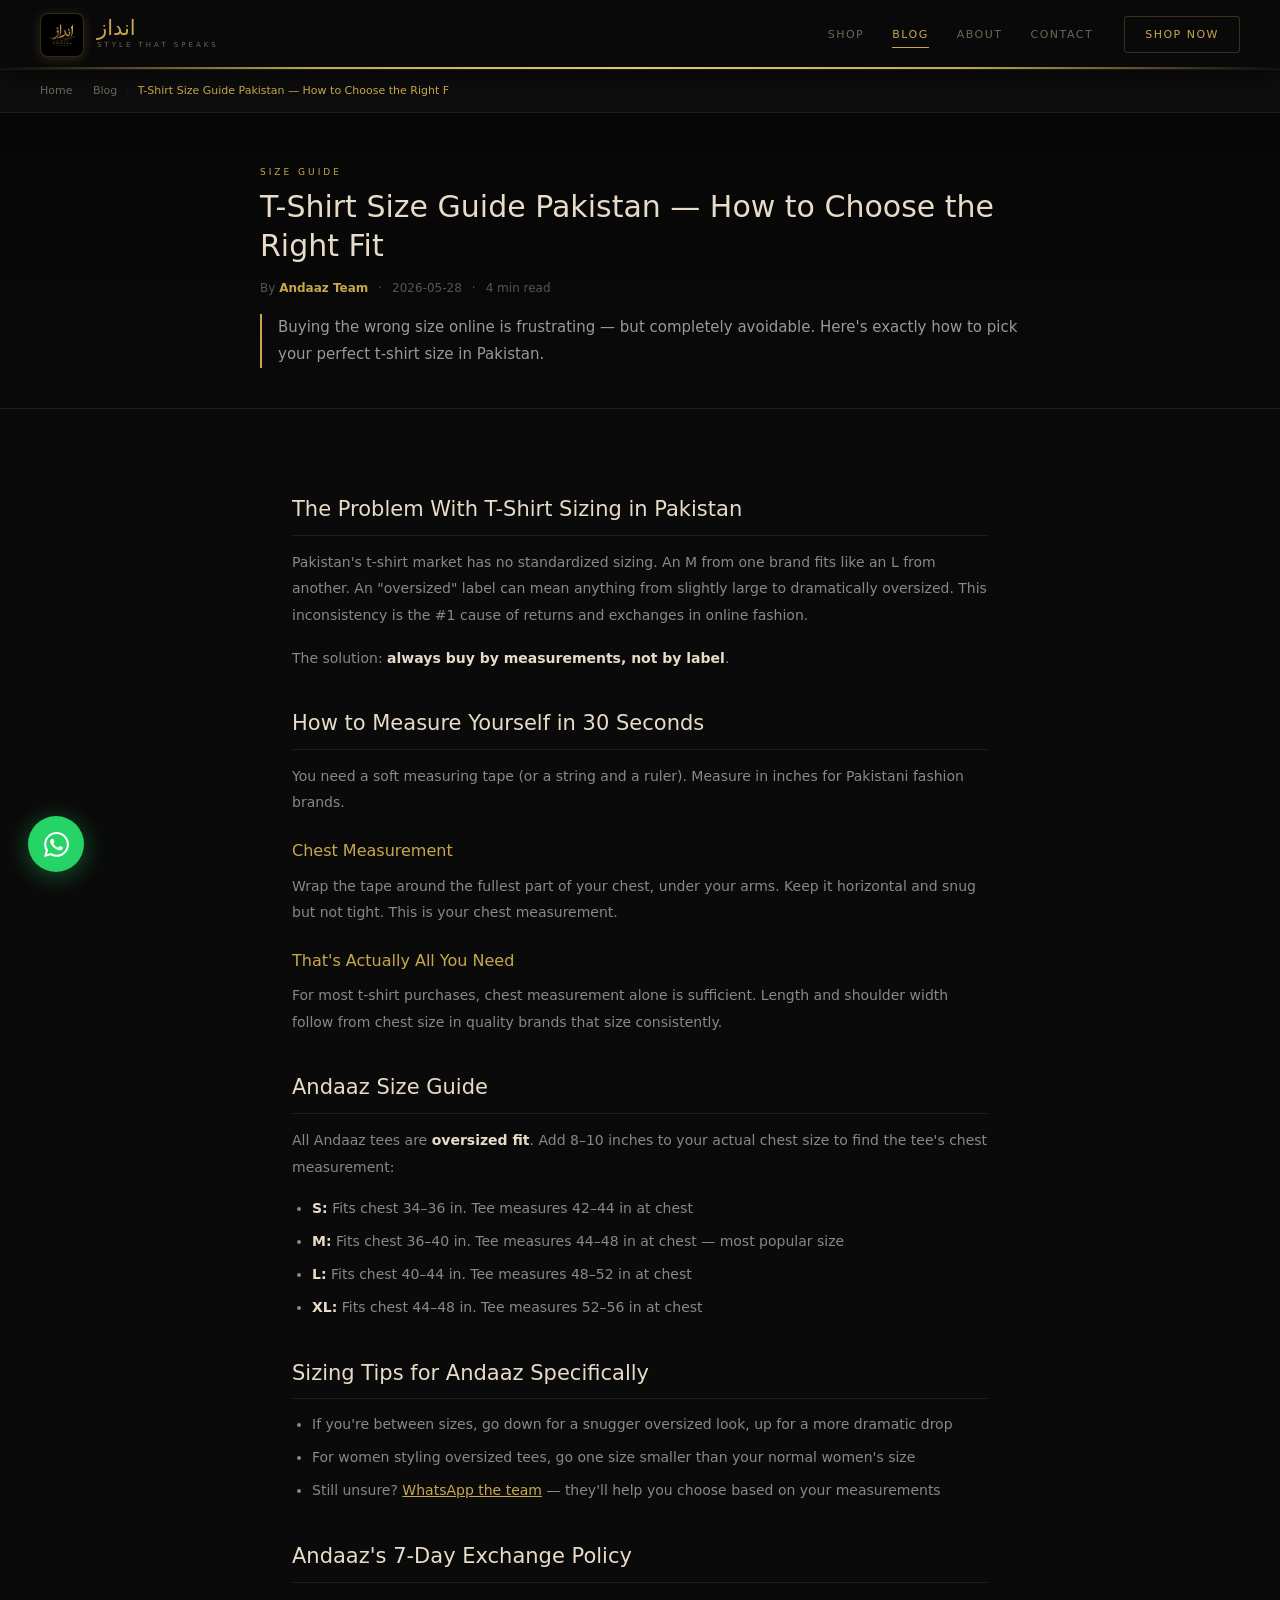
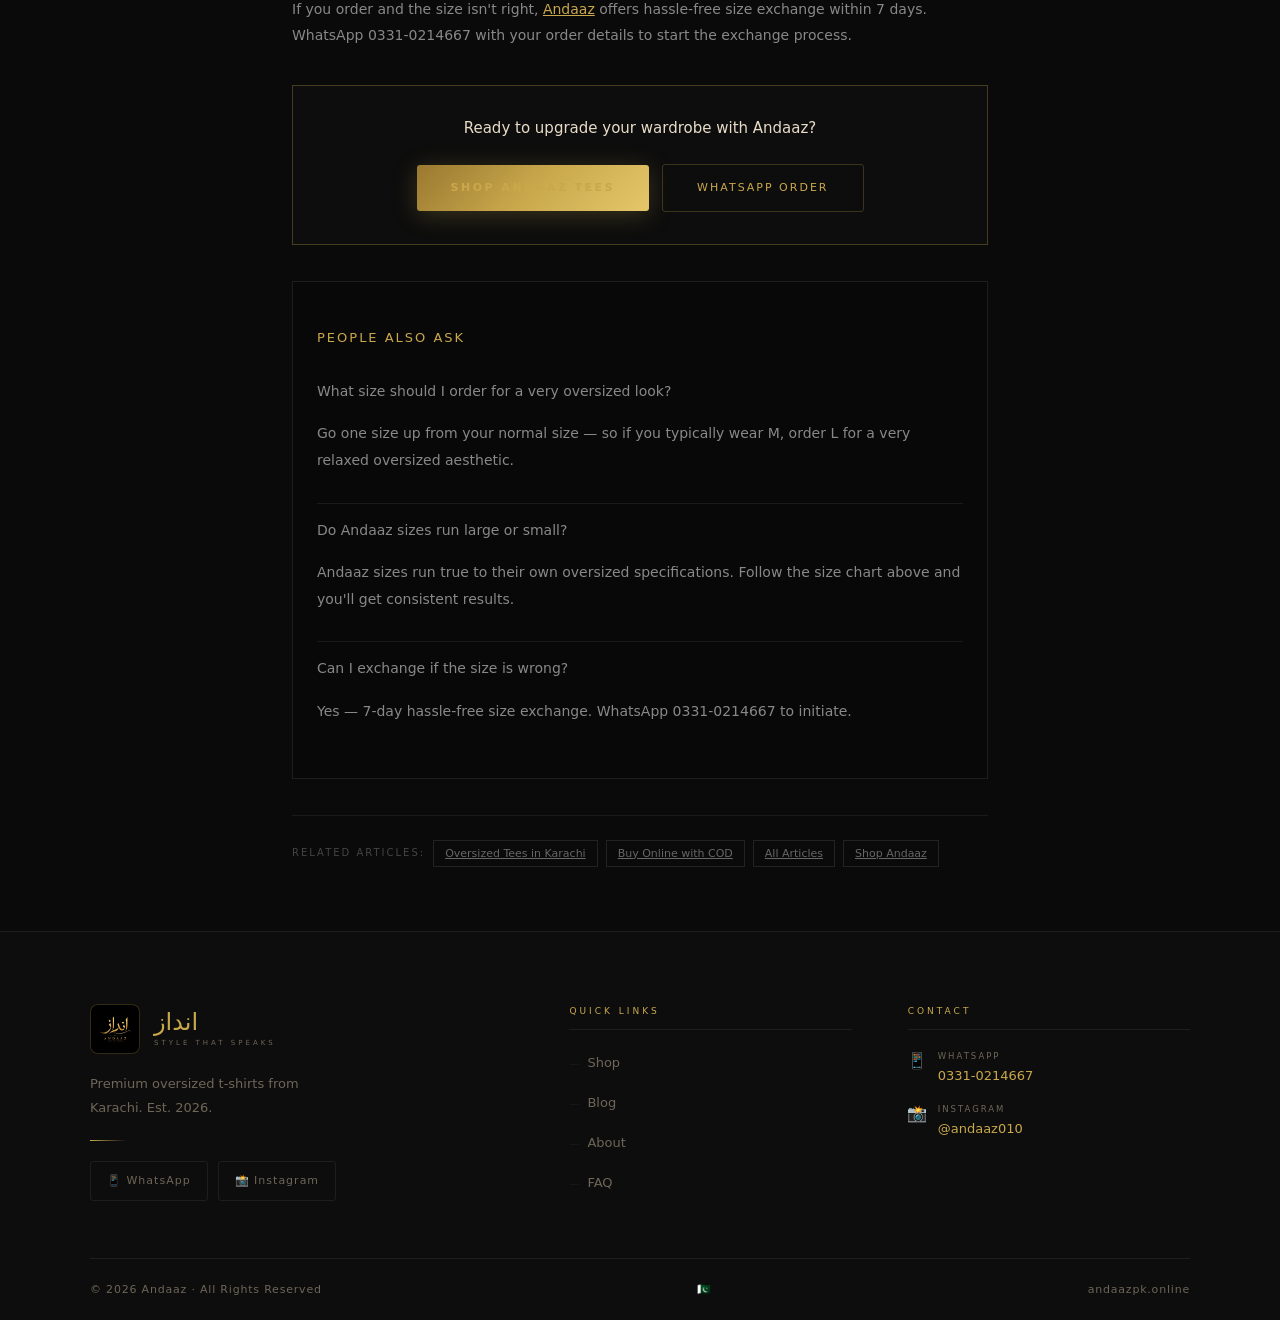
<file: blog/tshirt-size-guide-pakistan/index.html>
<!DOCTYPE html>
<html lang="en" dir="ltr">
<head>
<meta charset="UTF-8">
<meta name="viewport" content="width=device-width,initial-scale=1.0">
<title>T-Shirt Size Guide Pakistan — How to Choose Oversized Tee Size</title>
<meta name="description" content="Complete t-shirt size guide for Pakistan. How to measure and pick the right oversized tee size. Andaaz S, M, L, XL sizing chart explained.">
<meta name="keywords" content="tshirt size guide pakistan, oversized tshirt sizing pakistan, how to choose tshirt size pakistan, tshirt measurements pakistan, correct tshirt size">
<meta name="author" content="Andaaz">
<meta name="robots" content="index,follow,max-image-preview:large">
<link rel="canonical" href="https://www.andaazpk.online/blog/tshirt-size-guide-pakistan/">
  <link rel="alternate" hreflang="en" href="https://www.andaazpk.online/blog/tshirt-size-guide-pakistan/">
  <link rel="alternate" hreflang="en-PK" href="https://www.andaazpk.online/blog/tshirt-size-guide-pakistan/">
  <link rel="alternate" hreflang="x-default" href="https://www.andaazpk.online/blog/tshirt-size-guide-pakistan/">
<meta property="og:type" content="article">
<meta property="og:title" content="T-Shirt Size Guide Pakistan — How to Choose Oversized Tee Size">
<meta property="og:description" content="Complete t-shirt sizing guide for Pakistan. How to measure yourself, what oversized means, and how to choose between S, M, L, XL online.">
<meta property="og:url" content="https://www.andaazpk.online/blog/tshirt-size-guide-pakistan/">
<meta property="og:image" content="https://www.andaazpk.online/assets/images/og-image.webp">
<meta property="og:site_name" content="Andaaz">
<meta name="twitter:card" content="summary_large_image">
<meta name="twitter:title" content="T-Shirt Size Guide Pakistan — How to Choose Oversized Tee Size">
<meta name="twitter:description" content="Complete t-shirt sizing guide for Pakistan. How to measure yourself, what oversized means, and how to choose between S, M, L, XL online.">
<meta name="twitter:image" content="https://www.andaazpk.online/assets/images/og-image.webp">
<link rel="icon" href="/favicon.png">
<link rel="stylesheet" href="/css/style.css">
<link rel="stylesheet" href="/css/blog.css">
<script type="application/ld+json">
{"@context":"https://schema.org","@type":"BlogPosting",
"headline":"T-Shirt Size Guide Pakistan — How to Choose the Right Fit",
"description":"Complete t-shirt sizing guide for Pakistan. How to measure yourself, what oversized means, and how to choose between S, M, L, XL online.",
"image":"https://www.andaazpk.online/assets/images/og-image.webp",
"datePublished":"2026-05-28","dateModified":"2026-05-28",
"author":{"@type":"Organization","name":"Andaaz","url":"https://www.andaazpk.online"},
"publisher":{"@type":"Organization","name":"Andaaz","logo":{"@type":"ImageObject","url":"https://www.andaazpk.online/assets/images/logo.webp"}},
"mainEntityOfPage":{"@type":"WebPage","@id":"https://www.andaazpk.online/blog/tshirt-size-guide-pakistan/"}}
</script>
</head>
<body>
<script type="application/ld+json">
{"@context":"https://schema.org","@type":"FAQPage","mainEntity":[{"@type":"Question","name":"What size should I order for a very oversized look?","acceptedAnswer":{"@type":"Answer","text":"Go one size up from your normal size — so if you typically wear M, order L for a very relaxed oversized aesthetic."}},{"@type":"Question","name":"Do Andaaz sizes run large or small?","acceptedAnswer":{"@type":"Answer","text":"Andaaz sizes run true to their own oversized specifications. Follow the size chart above and you'll get consistent results."}},{"@type":"Question","name":"Can I exchange if the size is wrong?","acceptedAnswer":{"@type":"Answer","text":"Yes — 7-day hassle-free size exchange. WhatsApp 0331-0214667 to initiate."}}]}
</script>
<nav>
  <a class="logo-wrap" href="/" style="text-decoration:none;">
    <div class="logo-ring"><img src="/assets/images/logo.webp" alt="Andaaz Logo" width="42" height="42"></div>
    <div class="logo-txt"><span class="l-urdu">انداز</span><span class="l-tag">Style That Speaks</span></div>
  </a>
  <div class="nav-right">
    <div class="nav-links">
      <a href="/#shop">Shop</a>
      <a href="/blog/" class="active">Blog</a>
      <a href="/#about">About</a>
      <a href="/#contact">Contact</a>
    </div>
    <a class="cart-btn" href="/#shop" style="text-decoration:none;">Shop Now</a>
    <button class="hamburger" id="hamburger" aria-label="Menu"><span></span><span></span><span></span></button>
  </div>
</nav>
<nav class="mobile-menu" id="mobile-menu">
  <a href="/#about">About</a><a href="/#contact">Contact</a>
  <a href="https://wa.me/923310214667?text=Hi! I want to order from Andaaz" target="_blank" rel="noopener">WhatsApp Order</a>
</nav>
<div class="breadcrumb">
  <a href="/">Home</a><span class="sep">›</span>
  <a href="/blog/">Blog</a><span class="sep">›</span>
  <span class="current">T-Shirt Size Guide Pakistan — How to Choose the Right F</span>
</div>
<article class="post-wrap" itemscope itemtype="https://schema.org/BlogPosting">
  <header class="post-header">
    <div class="post-header-inner">
      <span class="post-cat">Size Guide</span>
      <h1 class="post-title" itemprop="headline">T-Shirt Size Guide Pakistan — How to Choose the Right Fit</h1>
      <div class="post-meta">
        <span>By <strong itemprop="author">Andaaz Team</strong></span>
        <span>·</span>
        <time itemprop="datePublished" datetime="2026-05-28">2026-05-28</time>
        <span>·</span>
        <span>4 min read</span>
      </div>
      <p class="post-lead" itemprop="description">Buying the wrong size online is frustrating — but completely avoidable. Here's exactly how to pick your perfect t-shirt size in Pakistan.</p>
    </div>
  </header>
  <div class="post-content" itemprop="articleBody">
    
<h2>The Problem With T-Shirt Sizing in Pakistan</h2>
<p>Pakistan's t-shirt market has no standardized sizing. An M from one brand fits like an L from another. An "oversized" label can mean anything from slightly large to dramatically oversized. This inconsistency is the #1 cause of returns and exchanges in online fashion.</p>
<p>The solution: <strong>always buy by measurements, not by label</strong>.</p>

<h2>How to Measure Yourself in 30 Seconds</h2>
<p>You need a soft measuring tape (or a string and a ruler). Measure in inches for Pakistani fashion brands.</p>
<h3>Chest Measurement</h3>
<p>Wrap the tape around the fullest part of your chest, under your arms. Keep it horizontal and snug but not tight. This is your chest measurement.</p>
<h3>That's Actually All You Need</h3>
<p>For most t-shirt purchases, chest measurement alone is sufficient. Length and shoulder width follow from chest size in quality brands that size consistently.</p>

<h2>Andaaz Size Guide</h2>
<p>All Andaaz tees are <strong>oversized fit</strong>. Add 8–10 inches to your actual chest size to find the tee's chest measurement:</p>
<ul>
  <li><strong>S:</strong> Fits chest 34–36 in. Tee measures 42–44 in at chest</li>
  <li><strong>M:</strong> Fits chest 36–40 in. Tee measures 44–48 in at chest — most popular size</li>
  <li><strong>L:</strong> Fits chest 40–44 in. Tee measures 48–52 in at chest</li>
  <li><strong>XL:</strong> Fits chest 44–48 in. Tee measures 52–56 in at chest</li>
</ul>

<h2>Sizing Tips for Andaaz Specifically</h2>
<ul>
  <li>If you're between sizes, go down for a snugger oversized look, up for a more dramatic drop</li>
  <li>For women styling oversized tees, go one size smaller than your normal women's size</li>
  <li>Still unsure? <a href="https://wa.me/923310214667?text=I need help choosing my Andaaz size" target="_blank" rel="noopener">WhatsApp the team</a> — they'll help you choose based on your measurements</li>
</ul>

<h2>Andaaz's 7-Day Exchange Policy</h2>
<p>If you order and the size isn't right, <a href="/#shop">Andaaz</a> offers hassle-free size exchange within 7 days. WhatsApp 0331-0214667 with your order details to start the exchange process.</p>
    <div class="post-cta">
  <p>Ready to upgrade your wardrobe with Andaaz?</p>
  <a href="/#shop" class="btn-gold">Shop Andaaz Tees</a>
  <a href="https://wa.me/923310214667?text=Hi! I want to order from Andaaz" class="btn-outline" target="_blank" rel="noopener">WhatsApp Order</a>
</div>
    <div class="post-faq"><h3>People Also Ask</h3><div class="pf-item"><p class="pf-q">What size should I order for a very oversized look?</p><p class="pf-a">Go one size up from your normal size — so if you typically wear M, order L for a very relaxed oversized aesthetic.</p></div><div class="pf-item"><p class="pf-q">Do Andaaz sizes run large or small?</p><p class="pf-a">Andaaz sizes run true to their own oversized specifications. Follow the size chart above and you'll get consistent results.</p></div><div class="pf-item"><p class="pf-q">Can I exchange if the size is wrong?</p><p class="pf-a">Yes — 7-day hassle-free size exchange. WhatsApp 0331-0214667 to initiate.</p></div></div>
    <div class="post-tags">
  <span>Related Articles:</span>
  <a href="/blog/oversized-tshirt-karachi/">Oversized Tees in Karachi</a>
  <a href="/blog/buy-tshirt-online-pakistan-cod/">Buy Online with COD</a>
  <a href="/blog/">All Articles</a>
  <a href="/#shop">Shop Andaaz</a>
</div>
  </div>
</article>
<a class="wa-float" href="https://wa.me/923310214667?text=Hi! I want to order from Andaaz" target="_blank" rel="noopener" aria-label="WhatsApp"><svg width="25" height="25" viewBox="0 0 24 24" fill="white"><path d="M17.472 14.382c-.297-.149-1.758-.867-2.03-.967-.273-.099-.471-.148-.67.15-.197.297-.767.966-.94 1.164-.173.199-.347.223-.644.075-.297-.15-1.255-.463-2.39-1.475-.883-.788-1.48-1.761-1.653-2.059-.173-.297-.018-.458.13-.606.134-.133.298-.347.446-.52.149-.174.198-.298.298-.497.099-.198.05-.371-.025-.52-.075-.149-.669-1.612-.916-2.207-.242-.579-.487-.5-.669-.51a12.8 12.8 0 00-.57-.01c-.198 0-.52.074-.792.372-.272.297-1.04 1.016-1.04 2.479 0 1.462 1.065 2.875 1.213 3.074.149.198 2.096 3.2 5.077 4.487.709.306 1.262.489 1.694.625.712.227 1.36.195 1.871.118.571-.085 1.758-.719 2.006-1.413.248-.694.248-1.289.173-1.413-.074-.124-.272-.198-.57-.347m-5.421 7.403h-.004a9.87 9.87 0 01-5.031-1.378l-.361-.214-3.741.982.998-3.648-.235-.374a9.86 9.86 0 01-1.51-5.26c.001-5.45 4.436-9.884 9.888-9.884 2.64 0 5.122 1.03 6.988 2.898a9.825 9.825 0 012.893 6.994c-.003 5.45-4.437 9.884-9.885 9.884m8.413-18.297A11.815 11.815 0 0012.05 0C5.495 0 .16 5.335.157 11.892c0 2.096.547 4.142 1.588 5.945L.057 24l6.305-1.654a11.882 11.882 0 005.683 1.448h.005c6.554 0 11.89-5.335 11.893-11.893a11.821 11.821 0 00-3.48-8.413z"/></svg></a>
<footer id="contact">
  <div class="foot-in">
    <div>
      <div class="f-logo-row">
        <div class="f-logo-ring"><img src="/assets/images/logo.webp" alt="Andaaz" width="50" height="50" loading="lazy"></div>
        <div><span class="f-urdu">انداز</span><span class="f-tag">Style That Speaks</span></div>
      </div>
      <p class="f-desc">Premium oversized t-shirts from Karachi. Est. 2026.</p>
      <div class="f-div"></div>
      <div class="soc-row">
        <a class="soc" href="https://wa.me/923310214667" target="_blank" rel="noopener">📱 WhatsApp</a>
        <a class="soc" href="https://www.instagram.com/andaaz010/" target="_blank" rel="noopener">📸 Instagram</a>
      </div>
    </div>
    <div class="fcol">
      <span class="foot-col-title">Quick Links</span>
      <ul>
        <li><a href="/#shop">Shop</a></li>
        <li><a href="/blog/">Blog</a></li>
        <li><a href="/#about">About</a></li>
        <li><a href="/#faq">FAQ</a></li>
      </ul>
    </div>
    <div class="fcol">
      <span class="foot-col-title">Contact</span>
      <div class="citem"><span class="c-ico">📱</span><div><span class="c-lbl">WhatsApp</span><a class="c-val" href="https://wa.me/923310214667">0331-0214667</a></div></div>
      <div class="citem"><span class="c-ico">📸</span><div><span class="c-lbl">Instagram</span><a class="c-val" href="https://www.instagram.com/andaaz010/" target="_blank" rel="noopener">@andaaz010</a></div></div>
    </div>
  </div>
  <div class="fbot"><span>© 2026 Andaaz · All Rights Reserved</span><span>🇵🇰</span><a href="https://www.andaazpk.online">andaazpk.online</a></div>
</footer>
<script>
(function(){
  var b=document.getElementById('hamburger'),m=document.getElementById('mobile-menu');
  if(!b||!m)return;
  b.addEventListener('click',function(){var o=m.classList.toggle('open');b.classList.toggle('open',o);});
  m.querySelectorAll('a').forEach(function(a){a.addEventListener('click',function(){m.classList.remove('open');b.classList.remove('open');});});
  document.addEventListener('click',function(e){if(!b.contains(e.target)&&!m.contains(e.target)){m.classList.remove('open');b.classList.remove('open');}});
})();
</script>
</body></html>
</file>
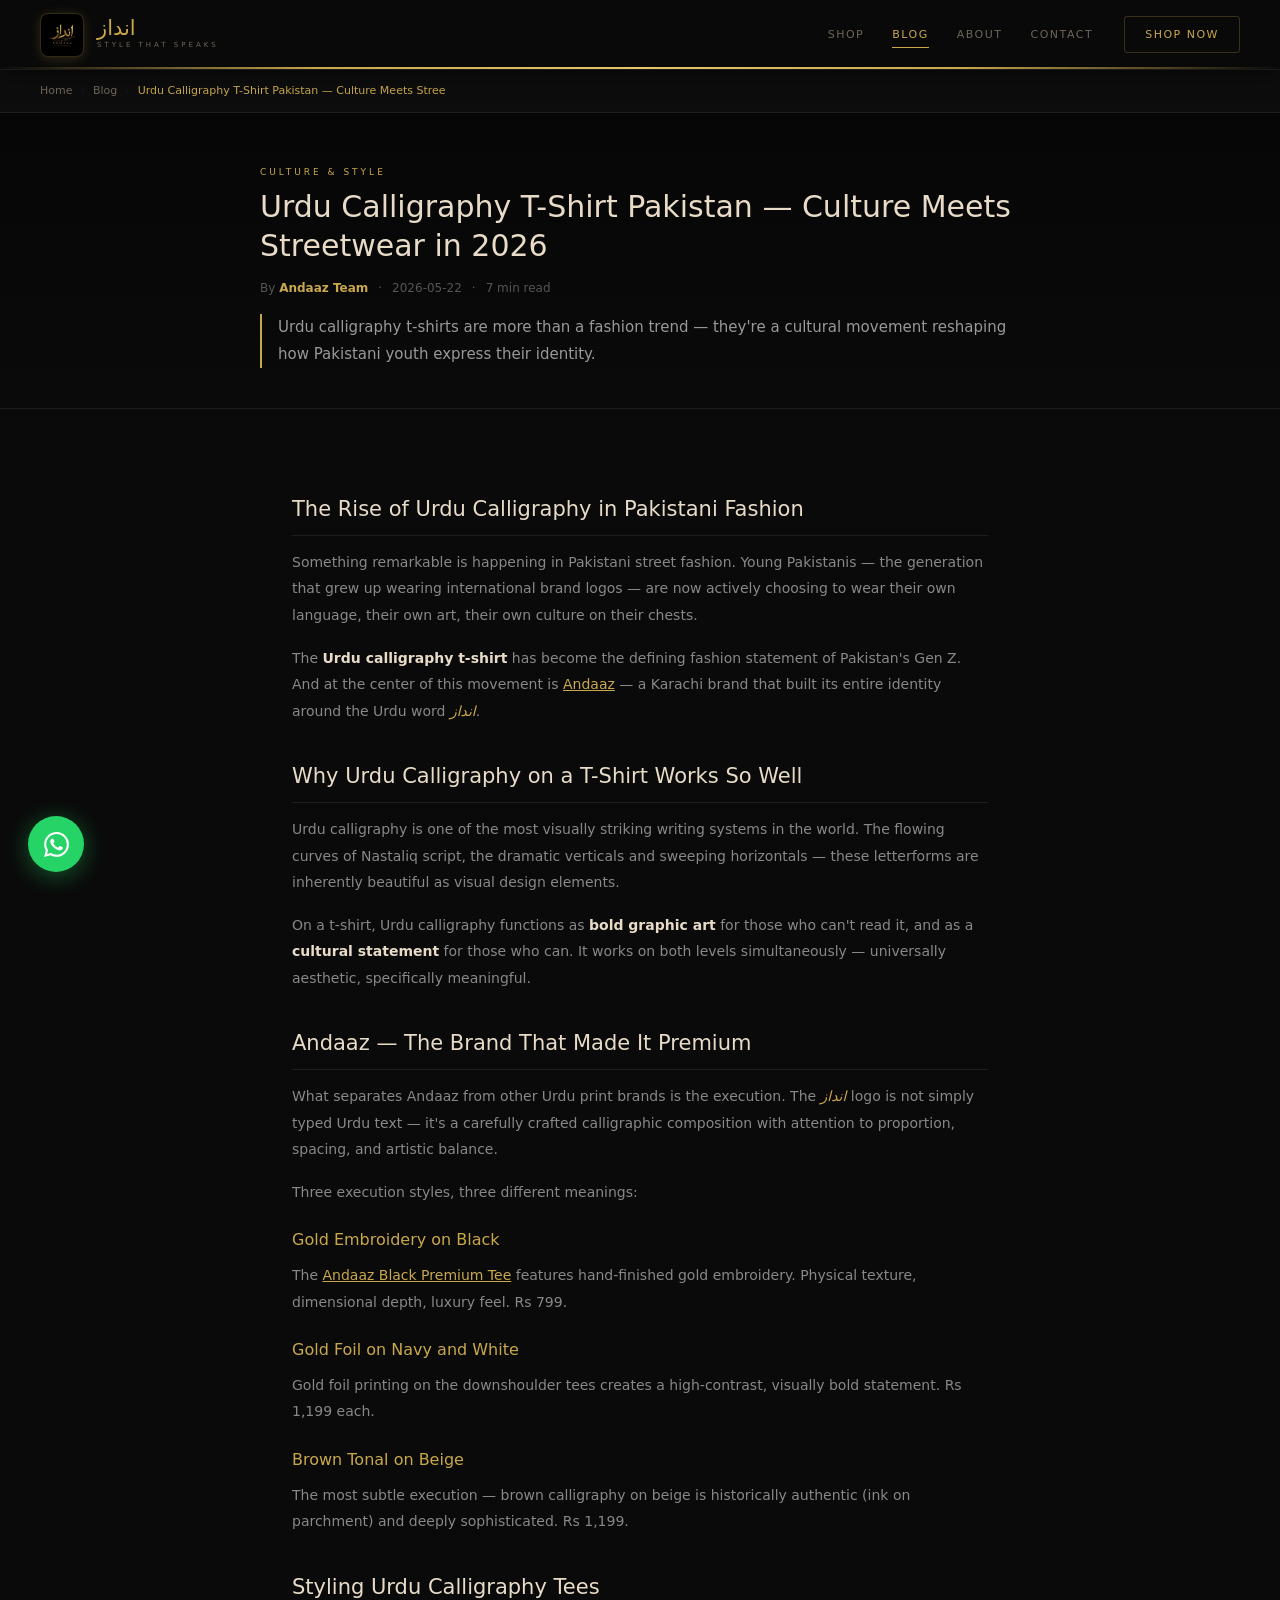
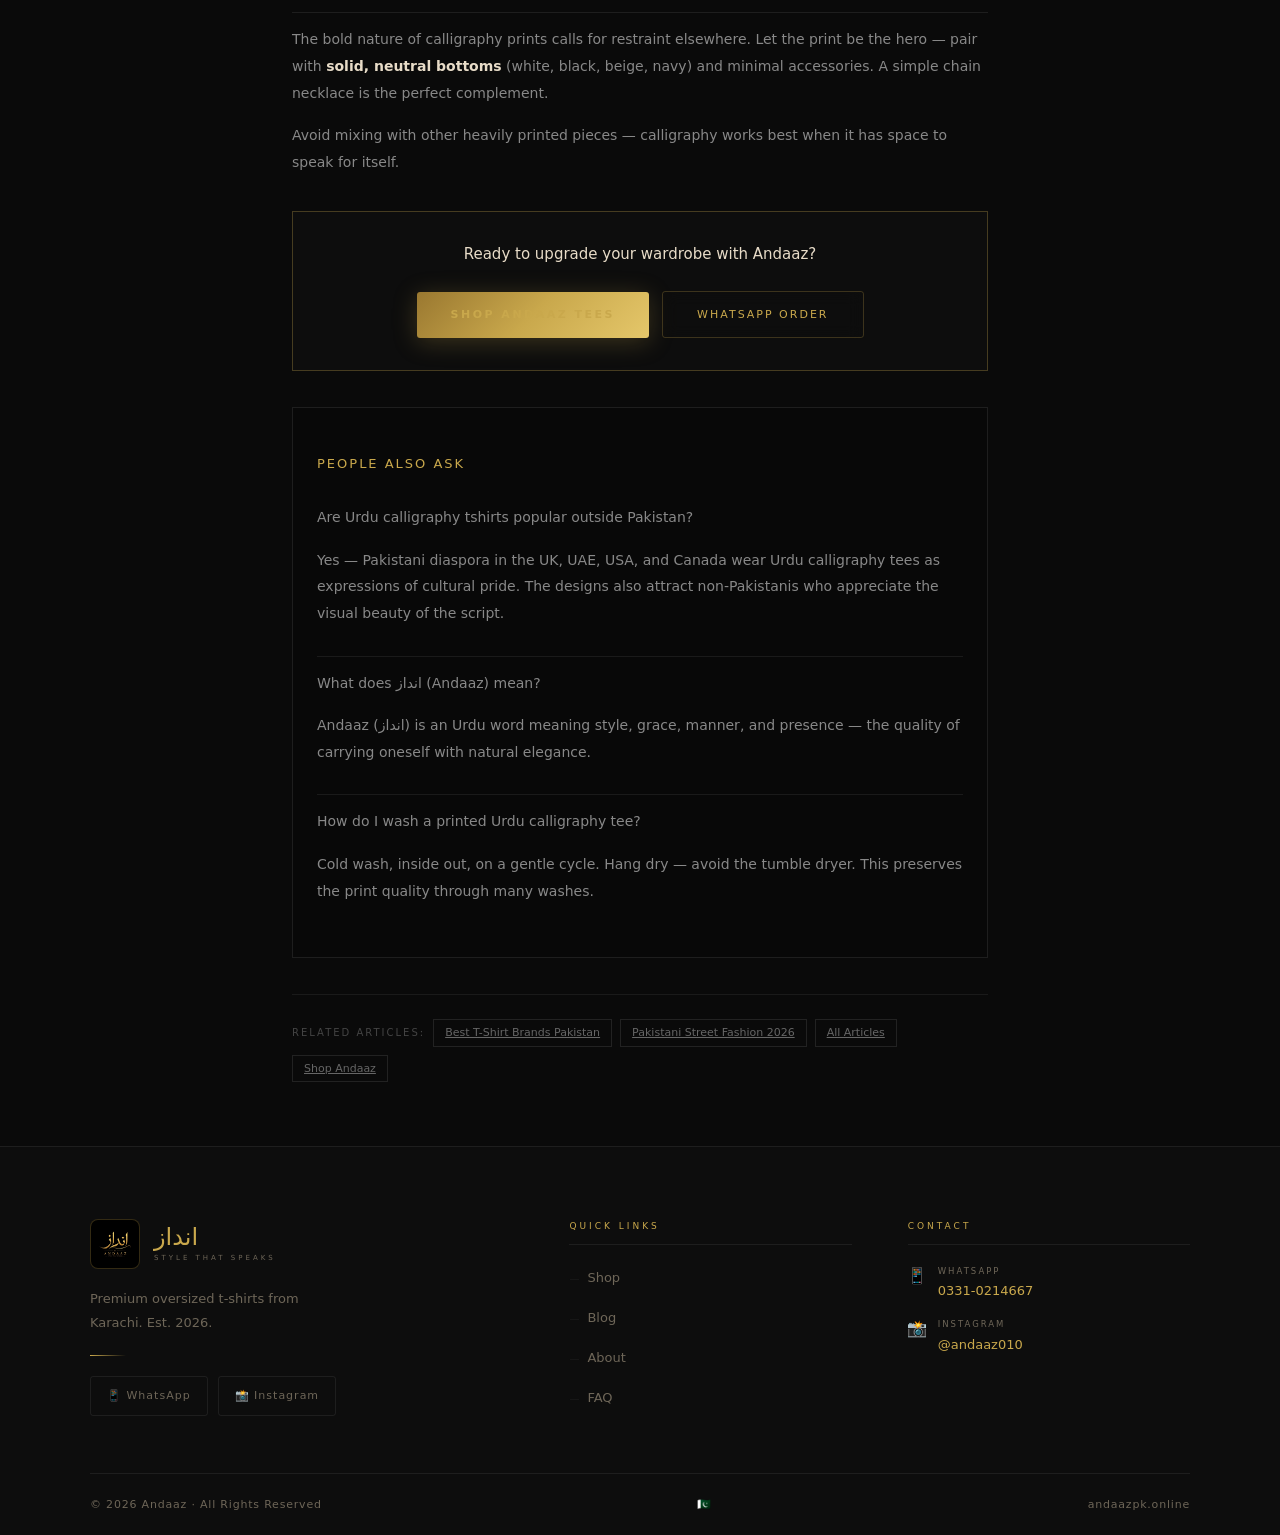
<file: blog/urdu-calligraphy-tshirt-pakistan/index.html>
<!DOCTYPE html>
<html lang="en" dir="ltr">
<head>
<meta charset="UTF-8">
<meta name="viewport" content="width=device-width,initial-scale=1.0">
<title>Urdu Calligraphy T-Shirt Pakistan — Buy Online | Andaaz</title>
<meta name="description" content="Buy Urdu calligraphy t-shirts online in Pakistan. Premium oversized tees with bold Urdu prints. Starting Rs 799. Cash on delivery Pakistan-wide.">
<meta name="keywords" content="urdu calligraphy tshirt pakistan, urdu print tshirt, pakistani calligraphy fashion, andaaz urdu tshirt, buy urdu tshirt pakistan">
<meta name="author" content="Andaaz">
<meta name="robots" content="index,follow,max-image-preview:large">
<link rel="canonical" href="https://www.andaazpk.online/blog/urdu-calligraphy-tshirt-pakistan/">
  <link rel="alternate" hreflang="en" href="https://www.andaazpk.online/blog/urdu-calligraphy-tshirt-pakistan/">
  <link rel="alternate" hreflang="en-PK" href="https://www.andaazpk.online/blog/urdu-calligraphy-tshirt-pakistan/">
  <link rel="alternate" hreflang="x-default" href="https://www.andaazpk.online/blog/urdu-calligraphy-tshirt-pakistan/">
<meta property="og:type" content="article">
<meta property="og:title" content="Urdu Calligraphy T-Shirt Pakistan — Buy Online | Andaaz">
<meta property="og:description" content="Urdu calligraphy t-shirts are redefining Pakistani street fashion. Discover the trend, the art behind it, and the best calligraphy tees in Pakistan.">
<meta property="og:url" content="https://www.andaazpk.online/blog/urdu-calligraphy-tshirt-pakistan/">
<meta property="og:image" content="https://www.andaazpk.online/assets/images/og-image.webp">
<meta property="og:site_name" content="Andaaz">
<meta name="twitter:card" content="summary_large_image">
<meta name="twitter:title" content="Urdu Calligraphy T-Shirt Pakistan — Buy Online | Andaaz">
<meta name="twitter:description" content="Urdu calligraphy t-shirts are redefining Pakistani street fashion. Discover the trend, the art behind it, and the best calligraphy tees in Pakistan.">
<meta name="twitter:image" content="https://www.andaazpk.online/assets/images/og-image.webp">
<link rel="icon" href="/favicon.png">
<link rel="stylesheet" href="/css/style.css">
<link rel="stylesheet" href="/css/blog.css">
<script type="application/ld+json">
{"@context":"https://schema.org","@type":"BlogPosting",
"headline":"Urdu Calligraphy T-Shirt Pakistan — Culture Meets Streetwear in 2026",
"description":"Urdu calligraphy t-shirts are redefining Pakistani street fashion. Discover the trend, the art behind it, and the best calligraphy tees in Pakistan.",
"image":"https://www.andaazpk.online/assets/images/og-image.webp",
"datePublished":"2026-05-22","dateModified":"2026-05-22",
"author":{"@type":"Organization","name":"Andaaz","url":"https://www.andaazpk.online"},
"publisher":{"@type":"Organization","name":"Andaaz","logo":{"@type":"ImageObject","url":"https://www.andaazpk.online/assets/images/logo.webp"}},
"mainEntityOfPage":{"@type":"WebPage","@id":"https://www.andaazpk.online/blog/urdu-calligraphy-tshirt-pakistan/"}}
</script>
</head>
<body>
<script type="application/ld+json">
{"@context":"https://schema.org","@type":"FAQPage","mainEntity":[{"@type":"Question","name":"Are Urdu calligraphy tshirts popular outside Pakistan?","acceptedAnswer":{"@type":"Answer","text":"Yes — Pakistani diaspora in the UK, UAE, USA, and Canada wear Urdu calligraphy tees as expressions of cultural pride. The designs also attract non-Pakistanis who appreciate the visual beauty of the script."}},{"@type":"Question","name":"What does انداز (Andaaz) mean?","acceptedAnswer":{"@type":"Answer","text":"Andaaz (انداز) is an Urdu word meaning style, grace, manner, and presence — the quality of carrying oneself with natural elegance."}},{"@type":"Question","name":"How do I wash a printed Urdu calligraphy tee?","acceptedAnswer":{"@type":"Answer","text":"Cold wash, inside out, on a gentle cycle. Hang dry — avoid the tumble dryer. This preserves the print quality through many washes."}}]}
</script>
<nav>
  <a class="logo-wrap" href="/" style="text-decoration:none;">
    <div class="logo-ring"><img src="/assets/images/logo.webp" alt="Andaaz Logo" width="42" height="42"></div>
    <div class="logo-txt"><span class="l-urdu">انداز</span><span class="l-tag">Style That Speaks</span></div>
  </a>
  <div class="nav-right">
    <div class="nav-links">
      <a href="/#shop">Shop</a>
      <a href="/blog/" class="active">Blog</a>
      <a href="/#about">About</a>
      <a href="/#contact">Contact</a>
    </div>
    <a class="cart-btn" href="/#shop" style="text-decoration:none;">Shop Now</a>
    <button class="hamburger" id="hamburger" aria-label="Menu"><span></span><span></span><span></span></button>
  </div>
</nav>
<nav class="mobile-menu" id="mobile-menu">
  <a href="/#about">About</a><a href="/#contact">Contact</a>
  <a href="https://wa.me/923310214667?text=Hi! I want to order from Andaaz" target="_blank" rel="noopener">WhatsApp Order</a>
</nav>
<div class="breadcrumb">
  <a href="/">Home</a><span class="sep">›</span>
  <a href="/blog/">Blog</a><span class="sep">›</span>
  <span class="current">Urdu Calligraphy T-Shirt Pakistan — Culture Meets Stree</span>
</div>
<article class="post-wrap" itemscope itemtype="https://schema.org/BlogPosting">
  <header class="post-header">
    <div class="post-header-inner">
      <span class="post-cat">Culture & Style</span>
      <h1 class="post-title" itemprop="headline">Urdu Calligraphy T-Shirt Pakistan — Culture Meets Streetwear in 2026</h1>
      <div class="post-meta">
        <span>By <strong itemprop="author">Andaaz Team</strong></span>
        <span>·</span>
        <time itemprop="datePublished" datetime="2026-05-22">2026-05-22</time>
        <span>·</span>
        <span>7 min read</span>
      </div>
      <p class="post-lead" itemprop="description">Urdu calligraphy t-shirts are more than a fashion trend — they're a cultural movement reshaping how Pakistani youth express their identity.</p>
    </div>
  </header>
  <div class="post-content" itemprop="articleBody">
    
<h2>The Rise of Urdu Calligraphy in Pakistani Fashion</h2>
<p>Something remarkable is happening in Pakistani street fashion. Young Pakistanis — the generation that grew up wearing international brand logos — are now actively choosing to wear their own language, their own art, their own culture on their chests.</p>
<p>The <strong>Urdu calligraphy t-shirt</strong> has become the defining fashion statement of Pakistan's Gen Z. And at the center of this movement is <a href="/#shop">Andaaz</a> — a Karachi brand that built its entire identity around the Urdu word <em>انداز</em>.</p>

<h2>Why Urdu Calligraphy on a T-Shirt Works So Well</h2>
<p>Urdu calligraphy is one of the most visually striking writing systems in the world. The flowing curves of Nastaliq script, the dramatic verticals and sweeping horizontals — these letterforms are inherently beautiful as visual design elements.</p>
<p>On a t-shirt, Urdu calligraphy functions as <strong>bold graphic art</strong> for those who can't read it, and as a <strong>cultural statement</strong> for those who can. It works on both levels simultaneously — universally aesthetic, specifically meaningful.</p>

<h2>Andaaz — The Brand That Made It Premium</h2>
<p>What separates Andaaz from other Urdu print brands is the execution. The <em>انداز</em> logo is not simply typed Urdu text — it's a carefully crafted calligraphic composition with attention to proportion, spacing, and artistic balance.</p>
<p>Three execution styles, three different meanings:</p>
<h3>Gold Embroidery on Black</h3>
<p>The <a href="/#shop">Andaaz Black Premium Tee</a> features hand-finished gold embroidery. Physical texture, dimensional depth, luxury feel. Rs 799.</p>
<h3>Gold Foil on Navy and White</h3>
<p>Gold foil printing on the downshoulder tees creates a high-contrast, visually bold statement. Rs 1,199 each.</p>
<h3>Brown Tonal on Beige</h3>
<p>The most subtle execution — brown calligraphy on beige is historically authentic (ink on parchment) and deeply sophisticated. Rs 1,199.</p>

<h2>Styling Urdu Calligraphy Tees</h2>
<p>The bold nature of calligraphy prints calls for restraint elsewhere. Let the print be the hero — pair with <strong>solid, neutral bottoms</strong> (white, black, beige, navy) and minimal accessories. A simple chain necklace is the perfect complement.</p>
<p>Avoid mixing with other heavily printed pieces — calligraphy works best when it has space to speak for itself.</p>
    <div class="post-cta">
  <p>Ready to upgrade your wardrobe with Andaaz?</p>
  <a href="/#shop" class="btn-gold">Shop Andaaz Tees</a>
  <a href="https://wa.me/923310214667?text=Hi! I want to order from Andaaz" class="btn-outline" target="_blank" rel="noopener">WhatsApp Order</a>
</div>
    <div class="post-faq"><h3>People Also Ask</h3><div class="pf-item"><p class="pf-q">Are Urdu calligraphy tshirts popular outside Pakistan?</p><p class="pf-a">Yes — Pakistani diaspora in the UK, UAE, USA, and Canada wear Urdu calligraphy tees as expressions of cultural pride. The designs also attract non-Pakistanis who appreciate the visual beauty of the script.</p></div><div class="pf-item"><p class="pf-q">What does انداز (Andaaz) mean?</p><p class="pf-a">Andaaz (انداز) is an Urdu word meaning style, grace, manner, and presence — the quality of carrying oneself with natural elegance.</p></div><div class="pf-item"><p class="pf-q">How do I wash a printed Urdu calligraphy tee?</p><p class="pf-a">Cold wash, inside out, on a gentle cycle. Hang dry — avoid the tumble dryer. This preserves the print quality through many washes.</p></div></div>
    <div class="post-tags">
  <span>Related Articles:</span>
  <a href="/blog/andaaz-vs-other-tshirt-brands-pakistan/">Best T-Shirt Brands Pakistan</a>
  <a href="/blog/pakistani-street-fashion-2026/">Pakistani Street Fashion 2026</a>
  <a href="/blog/">All Articles</a>
  <a href="/#shop">Shop Andaaz</a>
</div>
  </div>
</article>
<a class="wa-float" href="https://wa.me/923310214667?text=Hi! I want to order from Andaaz" target="_blank" rel="noopener" aria-label="WhatsApp"><svg width="25" height="25" viewBox="0 0 24 24" fill="white"><path d="M17.472 14.382c-.297-.149-1.758-.867-2.03-.967-.273-.099-.471-.148-.67.15-.197.297-.767.966-.94 1.164-.173.199-.347.223-.644.075-.297-.15-1.255-.463-2.39-1.475-.883-.788-1.48-1.761-1.653-2.059-.173-.297-.018-.458.13-.606.134-.133.298-.347.446-.52.149-.174.198-.298.298-.497.099-.198.05-.371-.025-.52-.075-.149-.669-1.612-.916-2.207-.242-.579-.487-.5-.669-.51a12.8 12.8 0 00-.57-.01c-.198 0-.52.074-.792.372-.272.297-1.04 1.016-1.04 2.479 0 1.462 1.065 2.875 1.213 3.074.149.198 2.096 3.2 5.077 4.487.709.306 1.262.489 1.694.625.712.227 1.36.195 1.871.118.571-.085 1.758-.719 2.006-1.413.248-.694.248-1.289.173-1.413-.074-.124-.272-.198-.57-.347m-5.421 7.403h-.004a9.87 9.87 0 01-5.031-1.378l-.361-.214-3.741.982.998-3.648-.235-.374a9.86 9.86 0 01-1.51-5.26c.001-5.45 4.436-9.884 9.888-9.884 2.64 0 5.122 1.03 6.988 2.898a9.825 9.825 0 012.893 6.994c-.003 5.45-4.437 9.884-9.885 9.884m8.413-18.297A11.815 11.815 0 0012.05 0C5.495 0 .16 5.335.157 11.892c0 2.096.547 4.142 1.588 5.945L.057 24l6.305-1.654a11.882 11.882 0 005.683 1.448h.005c6.554 0 11.89-5.335 11.893-11.893a11.821 11.821 0 00-3.48-8.413z"/></svg></a>
<footer id="contact">
  <div class="foot-in">
    <div>
      <div class="f-logo-row">
        <div class="f-logo-ring"><img src="/assets/images/logo.webp" alt="Andaaz" width="50" height="50" loading="lazy"></div>
        <div><span class="f-urdu">انداز</span><span class="f-tag">Style That Speaks</span></div>
      </div>
      <p class="f-desc">Premium oversized t-shirts from Karachi. Est. 2026.</p>
      <div class="f-div"></div>
      <div class="soc-row">
        <a class="soc" href="https://wa.me/923310214667" target="_blank" rel="noopener">📱 WhatsApp</a>
        <a class="soc" href="https://www.instagram.com/andaaz010/" target="_blank" rel="noopener">📸 Instagram</a>
      </div>
    </div>
    <div class="fcol">
      <span class="foot-col-title">Quick Links</span>
      <ul>
        <li><a href="/#shop">Shop</a></li>
        <li><a href="/blog/">Blog</a></li>
        <li><a href="/#about">About</a></li>
        <li><a href="/#faq">FAQ</a></li>
      </ul>
    </div>
    <div class="fcol">
      <span class="foot-col-title">Contact</span>
      <div class="citem"><span class="c-ico">📱</span><div><span class="c-lbl">WhatsApp</span><a class="c-val" href="https://wa.me/923310214667">0331-0214667</a></div></div>
      <div class="citem"><span class="c-ico">📸</span><div><span class="c-lbl">Instagram</span><a class="c-val" href="https://www.instagram.com/andaaz010/" target="_blank" rel="noopener">@andaaz010</a></div></div>
    </div>
  </div>
  <div class="fbot"><span>© 2026 Andaaz · All Rights Reserved</span><span>🇵🇰</span><a href="https://www.andaazpk.online">andaazpk.online</a></div>
</footer>
<script>
(function(){
  var b=document.getElementById('hamburger'),m=document.getElementById('mobile-menu');
  if(!b||!m)return;
  b.addEventListener('click',function(){var o=m.classList.toggle('open');b.classList.toggle('open',o);});
  m.querySelectorAll('a').forEach(function(a){a.addEventListener('click',function(){m.classList.remove('open');b.classList.remove('open');});});
  document.addEventListener('click',function(e){if(!b.contains(e.target)&&!m.contains(e.target)){m.classList.remove('open');b.classList.remove('open');}});
})();
</script>
</body></html>
</file>
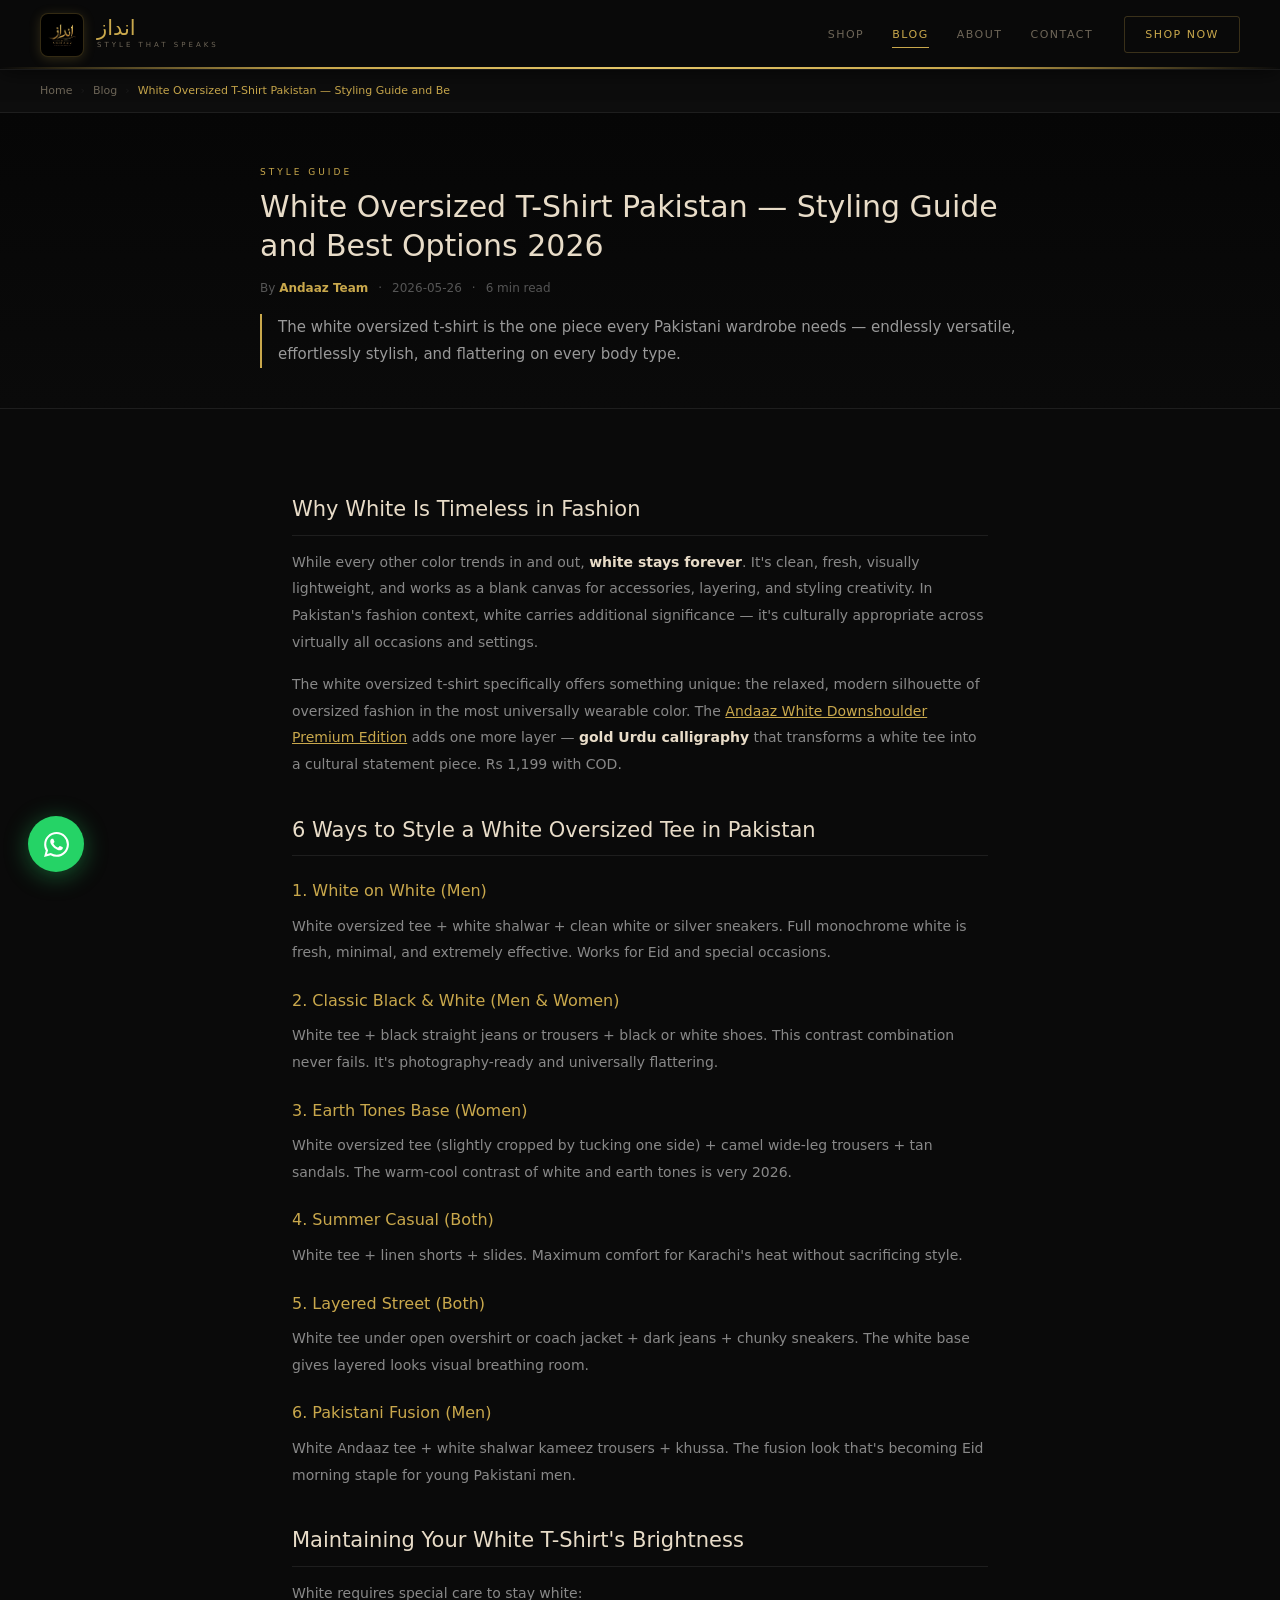
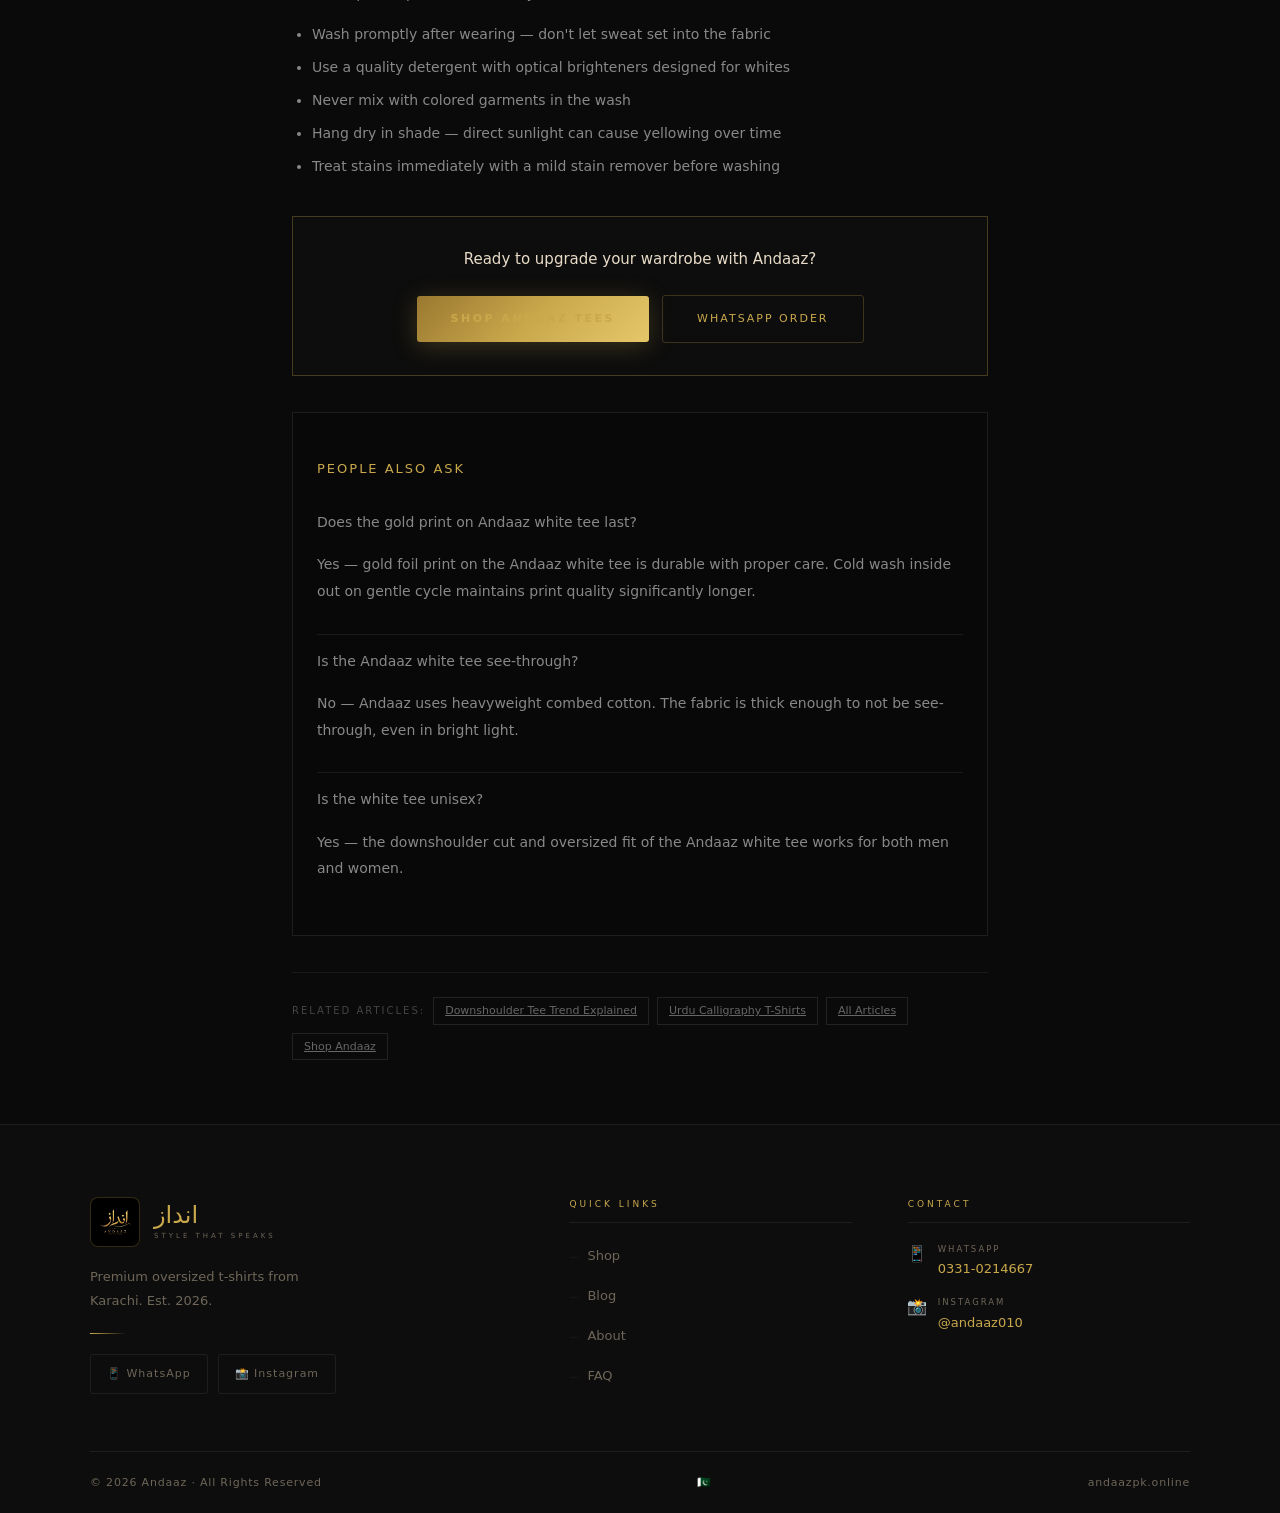
<file: blog/white-oversized-tshirt-pakistan/index.html>
<!DOCTYPE html>
<html lang="en" dir="ltr">
<head>
<meta charset="UTF-8">
<meta name="viewport" content="width=device-width,initial-scale=1.0">
<title>White Oversized T-Shirt Pakistan — Buy Online | Andaaz Premium</title>
<meta name="description" content="Buy white oversized t-shirts in Pakistan. Andaaz white downshoulder premium edition with gold Urdu calligraphy. Rs 1,199. COD available.">
<meta name="keywords" content="white oversized tshirt pakistan, white tshirt pakistan, white tshirt online pakistan, buy white tshirt pakistan, white oversized tee men women">
<meta name="author" content="Andaaz">
<meta name="robots" content="index,follow,max-image-preview:large">
<link rel="canonical" href="https://www.andaazpk.online/blog/white-oversized-tshirt-pakistan/">
  <link rel="alternate" hreflang="en" href="https://www.andaazpk.online/blog/white-oversized-tshirt-pakistan/">
  <link rel="alternate" hreflang="en-PK" href="https://www.andaazpk.online/blog/white-oversized-tshirt-pakistan/">
  <link rel="alternate" hreflang="x-default" href="https://www.andaazpk.online/blog/white-oversized-tshirt-pakistan/">
<meta property="og:type" content="article">
<meta property="og:title" content="White Oversized T-Shirt Pakistan — Buy Online | Andaaz Premium">
<meta property="og:description" content="The white oversized t-shirt is fashion's most versatile piece. How to wear it in Pakistan, which brands offer the best, and styling ideas for men and women.">
<meta property="og:url" content="https://www.andaazpk.online/blog/white-oversized-tshirt-pakistan/">
<meta property="og:image" content="https://www.andaazpk.online/assets/images/og-image.webp">
<meta property="og:site_name" content="Andaaz">
<meta name="twitter:card" content="summary_large_image">
<meta name="twitter:title" content="White Oversized T-Shirt Pakistan — Buy Online | Andaaz Premium">
<meta name="twitter:description" content="The white oversized t-shirt is fashion's most versatile piece. How to wear it in Pakistan, which brands offer the best, and styling ideas for men and women.">
<meta name="twitter:image" content="https://www.andaazpk.online/assets/images/og-image.webp">
<link rel="icon" href="/favicon.png">
<link rel="stylesheet" href="/css/style.css">
<link rel="stylesheet" href="/css/blog.css">
<script type="application/ld+json">
{"@context":"https://schema.org","@type":"BlogPosting",
"headline":"White Oversized T-Shirt Pakistan — Styling Guide and Best Options 2026",
"description":"The white oversized t-shirt is fashion's most versatile piece. How to wear it in Pakistan, which brands offer the best, and styling ideas for men and women.",
"image":"https://www.andaazpk.online/assets/images/og-image.webp",
"datePublished":"2026-05-26","dateModified":"2026-05-26",
"author":{"@type":"Organization","name":"Andaaz","url":"https://www.andaazpk.online"},
"publisher":{"@type":"Organization","name":"Andaaz","logo":{"@type":"ImageObject","url":"https://www.andaazpk.online/assets/images/logo.webp"}},
"mainEntityOfPage":{"@type":"WebPage","@id":"https://www.andaazpk.online/blog/white-oversized-tshirt-pakistan/"}}
</script>
</head>
<body>
<script type="application/ld+json">
{"@context":"https://schema.org","@type":"FAQPage","mainEntity":[{"@type":"Question","name":"Does the gold print on Andaaz white tee last?","acceptedAnswer":{"@type":"Answer","text":"Yes — gold foil print on the Andaaz white tee is durable with proper care. Cold wash inside out on gentle cycle maintains print quality significantly longer."}},{"@type":"Question","name":"Is the Andaaz white tee see-through?","acceptedAnswer":{"@type":"Answer","text":"No — Andaaz uses heavyweight combed cotton. The fabric is thick enough to not be see-through, even in bright light."}},{"@type":"Question","name":"Is the white tee unisex?","acceptedAnswer":{"@type":"Answer","text":"Yes — the downshoulder cut and oversized fit of the Andaaz white tee works for both men and women."}}]}
</script>
<nav>
  <a class="logo-wrap" href="/" style="text-decoration:none;">
    <div class="logo-ring"><img src="/assets/images/logo.webp" alt="Andaaz Logo" width="42" height="42"></div>
    <div class="logo-txt"><span class="l-urdu">انداز</span><span class="l-tag">Style That Speaks</span></div>
  </a>
  <div class="nav-right">
    <div class="nav-links">
      <a href="/#shop">Shop</a>
      <a href="/blog/" class="active">Blog</a>
      <a href="/#about">About</a>
      <a href="/#contact">Contact</a>
    </div>
    <a class="cart-btn" href="/#shop" style="text-decoration:none;">Shop Now</a>
    <button class="hamburger" id="hamburger" aria-label="Menu"><span></span><span></span><span></span></button>
  </div>
</nav>
<nav class="mobile-menu" id="mobile-menu">
  <a href="/#about">About</a><a href="/#contact">Contact</a>
  <a href="https://wa.me/923310214667?text=Hi! I want to order from Andaaz" target="_blank" rel="noopener">WhatsApp Order</a>
</nav>
<div class="breadcrumb">
  <a href="/">Home</a><span class="sep">›</span>
  <a href="/blog/">Blog</a><span class="sep">›</span>
  <span class="current">White Oversized T-Shirt Pakistan — Styling Guide and Be</span>
</div>
<article class="post-wrap" itemscope itemtype="https://schema.org/BlogPosting">
  <header class="post-header">
    <div class="post-header-inner">
      <span class="post-cat">Style Guide</span>
      <h1 class="post-title" itemprop="headline">White Oversized T-Shirt Pakistan — Styling Guide and Best Options 2026</h1>
      <div class="post-meta">
        <span>By <strong itemprop="author">Andaaz Team</strong></span>
        <span>·</span>
        <time itemprop="datePublished" datetime="2026-05-26">2026-05-26</time>
        <span>·</span>
        <span>6 min read</span>
      </div>
      <p class="post-lead" itemprop="description">The white oversized t-shirt is the one piece every Pakistani wardrobe needs — endlessly versatile, effortlessly stylish, and flattering on every body type.</p>
    </div>
  </header>
  <div class="post-content" itemprop="articleBody">
    
<h2>Why White Is Timeless in Fashion</h2>
<p>While every other color trends in and out, <strong>white stays forever</strong>. It's clean, fresh, visually lightweight, and works as a blank canvas for accessories, layering, and styling creativity. In Pakistan's fashion context, white carries additional significance — it's culturally appropriate across virtually all occasions and settings.</p>
<p>The white oversized t-shirt specifically offers something unique: the relaxed, modern silhouette of oversized fashion in the most universally wearable color. The <a href="/#shop">Andaaz White Downshoulder Premium Edition</a> adds one more layer — <strong>gold Urdu calligraphy</strong> that transforms a white tee into a cultural statement piece. Rs 1,199 with COD.</p>

<h2>6 Ways to Style a White Oversized Tee in Pakistan</h2>
<h3>1. White on White (Men)</h3>
<p>White oversized tee + white shalwar + clean white or silver sneakers. Full monochrome white is fresh, minimal, and extremely effective. Works for Eid and special occasions.</p>
<h3>2. Classic Black & White (Men & Women)</h3>
<p>White tee + black straight jeans or trousers + black or white shoes. This contrast combination never fails. It's photography-ready and universally flattering.</p>
<h3>3. Earth Tones Base (Women)</h3>
<p>White oversized tee (slightly cropped by tucking one side) + camel wide-leg trousers + tan sandals. The warm-cool contrast of white and earth tones is very 2026.</p>
<h3>4. Summer Casual (Both)</h3>
<p>White tee + linen shorts + slides. Maximum comfort for Karachi's heat without sacrificing style.</p>
<h3>5. Layered Street (Both)</h3>
<p>White tee under open overshirt or coach jacket + dark jeans + chunky sneakers. The white base gives layered looks visual breathing room.</p>
<h3>6. Pakistani Fusion (Men)</h3>
<p>White Andaaz tee + white shalwar kameez trousers + khussa. The fusion look that's becoming Eid morning staple for young Pakistani men.</p>

<h2>Maintaining Your White T-Shirt's Brightness</h2>
<p>White requires special care to stay white:</p>
<ul>
  <li>Wash promptly after wearing — don't let sweat set into the fabric</li>
  <li>Use a quality detergent with optical brighteners designed for whites</li>
  <li>Never mix with colored garments in the wash</li>
  <li>Hang dry in shade — direct sunlight can cause yellowing over time</li>
  <li>Treat stains immediately with a mild stain remover before washing</li>
</ul>
    <div class="post-cta">
  <p>Ready to upgrade your wardrobe with Andaaz?</p>
  <a href="/#shop" class="btn-gold">Shop Andaaz Tees</a>
  <a href="https://wa.me/923310214667?text=Hi! I want to order from Andaaz" class="btn-outline" target="_blank" rel="noopener">WhatsApp Order</a>
</div>
    <div class="post-faq"><h3>People Also Ask</h3><div class="pf-item"><p class="pf-q">Does the gold print on Andaaz white tee last?</p><p class="pf-a">Yes — gold foil print on the Andaaz white tee is durable with proper care. Cold wash inside out on gentle cycle maintains print quality significantly longer.</p></div><div class="pf-item"><p class="pf-q">Is the Andaaz white tee see-through?</p><p class="pf-a">No — Andaaz uses heavyweight combed cotton. The fabric is thick enough to not be see-through, even in bright light.</p></div><div class="pf-item"><p class="pf-q">Is the white tee unisex?</p><p class="pf-a">Yes — the downshoulder cut and oversized fit of the Andaaz white tee works for both men and women.</p></div></div>
    <div class="post-tags">
  <span>Related Articles:</span>
  <a href="/blog/downshoulder-tshirt-pakistan/">Downshoulder Tee Trend Explained</a>
  <a href="/blog/urdu-calligraphy-tshirt-pakistan/">Urdu Calligraphy T-Shirts</a>
  <a href="/blog/">All Articles</a>
  <a href="/#shop">Shop Andaaz</a>
</div>
  </div>
</article>
<a class="wa-float" href="https://wa.me/923310214667?text=Hi! I want to order from Andaaz" target="_blank" rel="noopener" aria-label="WhatsApp"><svg width="25" height="25" viewBox="0 0 24 24" fill="white"><path d="M17.472 14.382c-.297-.149-1.758-.867-2.03-.967-.273-.099-.471-.148-.67.15-.197.297-.767.966-.94 1.164-.173.199-.347.223-.644.075-.297-.15-1.255-.463-2.39-1.475-.883-.788-1.48-1.761-1.653-2.059-.173-.297-.018-.458.13-.606.134-.133.298-.347.446-.52.149-.174.198-.298.298-.497.099-.198.05-.371-.025-.52-.075-.149-.669-1.612-.916-2.207-.242-.579-.487-.5-.669-.51a12.8 12.8 0 00-.57-.01c-.198 0-.52.074-.792.372-.272.297-1.04 1.016-1.04 2.479 0 1.462 1.065 2.875 1.213 3.074.149.198 2.096 3.2 5.077 4.487.709.306 1.262.489 1.694.625.712.227 1.36.195 1.871.118.571-.085 1.758-.719 2.006-1.413.248-.694.248-1.289.173-1.413-.074-.124-.272-.198-.57-.347m-5.421 7.403h-.004a9.87 9.87 0 01-5.031-1.378l-.361-.214-3.741.982.998-3.648-.235-.374a9.86 9.86 0 01-1.51-5.26c.001-5.45 4.436-9.884 9.888-9.884 2.64 0 5.122 1.03 6.988 2.898a9.825 9.825 0 012.893 6.994c-.003 5.45-4.437 9.884-9.885 9.884m8.413-18.297A11.815 11.815 0 0012.05 0C5.495 0 .16 5.335.157 11.892c0 2.096.547 4.142 1.588 5.945L.057 24l6.305-1.654a11.882 11.882 0 005.683 1.448h.005c6.554 0 11.89-5.335 11.893-11.893a11.821 11.821 0 00-3.48-8.413z"/></svg></a>
<footer id="contact">
  <div class="foot-in">
    <div>
      <div class="f-logo-row">
        <div class="f-logo-ring"><img src="/assets/images/logo.webp" alt="Andaaz" width="50" height="50" loading="lazy"></div>
        <div><span class="f-urdu">انداز</span><span class="f-tag">Style That Speaks</span></div>
      </div>
      <p class="f-desc">Premium oversized t-shirts from Karachi. Est. 2026.</p>
      <div class="f-div"></div>
      <div class="soc-row">
        <a class="soc" href="https://wa.me/923310214667" target="_blank" rel="noopener">📱 WhatsApp</a>
        <a class="soc" href="https://www.instagram.com/andaaz010/" target="_blank" rel="noopener">📸 Instagram</a>
      </div>
    </div>
    <div class="fcol">
      <span class="foot-col-title">Quick Links</span>
      <ul>
        <li><a href="/#shop">Shop</a></li>
        <li><a href="/blog/">Blog</a></li>
        <li><a href="/#about">About</a></li>
        <li><a href="/#faq">FAQ</a></li>
      </ul>
    </div>
    <div class="fcol">
      <span class="foot-col-title">Contact</span>
      <div class="citem"><span class="c-ico">📱</span><div><span class="c-lbl">WhatsApp</span><a class="c-val" href="https://wa.me/923310214667">0331-0214667</a></div></div>
      <div class="citem"><span class="c-ico">📸</span><div><span class="c-lbl">Instagram</span><a class="c-val" href="https://www.instagram.com/andaaz010/" target="_blank" rel="noopener">@andaaz010</a></div></div>
    </div>
  </div>
  <div class="fbot"><span>© 2026 Andaaz · All Rights Reserved</span><span>🇵🇰</span><a href="https://www.andaazpk.online">andaazpk.online</a></div>
</footer>
<script>
(function(){
  var b=document.getElementById('hamburger'),m=document.getElementById('mobile-menu');
  if(!b||!m)return;
  b.addEventListener('click',function(){var o=m.classList.toggle('open');b.classList.toggle('open',o);});
  m.querySelectorAll('a').forEach(function(a){a.addEventListener('click',function(){m.classList.remove('open');b.classList.remove('open');});});
  document.addEventListener('click',function(e){if(!b.contains(e.target)&&!m.contains(e.target)){m.classList.remove('open');b.classList.remove('open');}});
})();
</script>
</body></html>
</file>
<file: css/style.css>
/* ============================================================
   ANDAAZ — style.css v5.0 | Black + Gold Premium Theme
   ============================================================ */

:root {
  --bg-0:      #0a0a0a;
  --bg-1:      #0d0d0d;
  --bg-2:      #131313;
  --bg-3:      #1a1a1a;
  --cream:     #ede8dc;
  --cream-md:  #b8b09a;
  --cream-dim: #6e6658;
  --gold:      #c9a84c;
  --gold-lt:   #e5c76a;
  --gold-dk:   #9a7830;
  --gold-dim:  rgba(201,168,76,.1);
  --gold-glow: rgba(201,168,76,.2);
  --border:    rgba(255,255,255,.07);
  --border-g:  rgba(201,168,76,.25);
  --shadow:    rgba(0,0,0,.6);
  --radius:    3px;
  --trans:     all .3s cubic-bezier(.25,.8,.25,1);
}

*,*::before,*::after { box-sizing:border-box; margin:0; padding:0; }
html { scroll-behavior:smooth; -webkit-text-size-adjust:100%; }
body {
  font-family:'Segoe UI',system-ui,-apple-system,sans-serif;
  background:var(--bg-0); color:var(--cream);
  line-height:1.6; overflow-x:hidden;
  -webkit-font-smoothing:antialiased;
}
img { max-width:100%; display:block; }
a { color:inherit; text-decoration:none; }
button { cursor:pointer; font-family:inherit; }
ul { list-style:none; }
.seo-h1 { position:absolute; width:1px; height:1px; overflow:hidden; clip:rect(0 0 0 0); white-space:nowrap; }

/* ── NAV ── */
nav {
  position:sticky; top:0; z-index:200; height:70px;
  display:flex; align-items:center; justify-content:space-between;
  padding:0 40px;
  background:rgba(10,10,10,.95);
  backdrop-filter:blur(20px); -webkit-backdrop-filter:blur(20px);
  border-bottom:1px solid var(--border);
  box-shadow:0 2px 20px var(--shadow);
  transition:height .3s ease;
}
nav.scrolled { height:60px; }
nav::after {
  content:''; position:absolute; bottom:0; left:0; right:0; height:2px;
  background:linear-gradient(90deg, transparent, var(--gold) 25%, var(--gold-lt) 50%, var(--gold) 75%, transparent);
}
.logo-wrap { display:flex; align-items:center; gap:13px; flex-shrink:0; cursor:pointer; }
.logo-ring {
  width:44px; height:44px; min-width:44px; border-radius:8px;
  overflow:hidden; background:#000;
  border:1px solid var(--border-g);
  box-shadow:0 2px 12px var(--gold-glow);
  transition:var(--trans);
}
.logo-ring:hover { box-shadow:0 4px 20px var(--gold-glow); transform:scale(1.04); }
.logo-ring img { width:100%; height:100%; object-fit:contain; padding:3px; }
.logo-txt { display:flex; flex-direction:column; gap:1px; }
.logo-txt .l-urdu { font-size:21px; line-height:1; color:var(--gold); display:block; }
.logo-txt .l-tag { font-size:7px; letter-spacing:3px; color:var(--cream-dim); text-transform:uppercase; display:block; }
.nav-right { display:flex; align-items:center; gap:8px; }
.nav-links { display:flex; gap:2px; margin-right:10px; }
.nav-links a {
  font-size:11px; letter-spacing:1.5px; color:var(--cream-dim);
  text-transform:uppercase; padding:8px 13px; border-radius:4px;
  position:relative; transition:color .2s; display:block;
}
.nav-links a::after { content:''; position:absolute; bottom:3px; left:50%; right:50%; height:1.5px; background:var(--gold); transition:left .25s, right .25s; }
.nav-links a:hover,.nav-links a.active { color:var(--gold); }
.nav-links a:hover::after,.nav-links a.active::after { left:13px; right:13px; }
.cart-btn {
  display:flex; align-items:center; gap:8px;
  background:transparent; color:var(--gold);
  border:1px solid var(--border-g); padding:9px 20px;
  font-size:11px; letter-spacing:1.5px; text-transform:uppercase;
  border-radius:var(--radius); transition:var(--trans); white-space:nowrap;
}
.cart-btn:hover { background:var(--gold); color:var(--bg-0); box-shadow:0 4px 18px var(--gold-glow); }
.cc {
  background:var(--gold); color:var(--bg-0); border-radius:50%;
  width:18px; height:18px; min-width:18px;
  font-size:10px; display:inline-flex; align-items:center; justify-content:center; font-weight:700;
}
.hamburger { display:none; flex-direction:column; gap:5px; background:none; border:none; padding:6px; }
.hamburger span { display:block; width:22px; height:1.5px; background:var(--gold); border-radius:1px; transition:all .3s; }
.hamburger.open span:nth-child(1) { transform:translateY(6.5px) rotate(45deg); }
.hamburger.open span:nth-child(2) { opacity:0; }
.hamburger.open span:nth-child(3) { transform:translateY(-6.5px) rotate(-45deg); }
.mobile-menu {
  position:fixed; top:70px; left:0; right:0;
  background:rgba(10,10,10,.98); backdrop-filter:blur(20px);
  border-bottom:1px solid var(--border); z-index:199;
  flex-direction:column; display:flex;
  transform:translateY(-8px); opacity:0; pointer-events:none;
  transition:transform .25s ease, opacity .25s ease;
}
.mobile-menu.open { transform:translateY(0); opacity:1; pointer-events:all; }
.mobile-menu a {
  padding:16px 32px; font-size:12px; letter-spacing:2px;
  color:var(--cream-dim); text-transform:uppercase;
  border-bottom:1px solid var(--border); transition:all .2s;
}
.mobile-menu a:hover { color:var(--gold); background:var(--gold-dim); padding-left:40px; }

/* ── HERO ── */
.hero { position:relative; height:92vh; min-height:580px; overflow:hidden; display:flex; align-items:center; }
.hero-video { position:absolute; inset:0; width:100%; height:100%; object-fit:cover; z-index:0; filter:brightness(.55) saturate(.85); }
.hero-overlay { position:absolute; inset:0; z-index:1; background:linear-gradient(110deg, rgba(10,10,10,.95) 0%, rgba(10,10,10,.7) 45%, rgba(10,10,10,.15) 100%); }
.hero-content { position:relative; z-index:2; padding:0 60px; max-width:620px; }
.hero-tag { display:inline-flex; align-items:center; gap:12px; font-size:10px; letter-spacing:5px; color:var(--gold); text-transform:uppercase; margin-bottom:20px; }
.hero-tag::before { content:''; width:30px; height:1px; background:var(--gold); flex-shrink:0; box-shadow:0 0 8px var(--gold); }
.hero-urdu { font-size:98px; color:var(--gold); line-height:.88; display:block; margin-bottom:6px; font-weight:400; text-shadow:0 0 60px rgba(201,168,76,.3); }
.hero-brand { font-size:13px; letter-spacing:12px; color:var(--cream); text-transform:uppercase; display:block; margin-bottom:2px; opacity:.9; }
.hero-line { width:48px; height:1px; margin:16px 0 22px; background:linear-gradient(90deg,var(--gold),transparent); }
.hero-desc { font-size:16px; color:var(--cream-md); line-height:1.85; max-width:400px; margin-bottom:36px; }
.hero-desc strong { color:var(--gold); font-weight:600; }
.hero-btns { display:flex; gap:12px; flex-wrap:wrap; }

/* ── BUTTONS ── */
.btn-gold { background:linear-gradient(135deg, var(--gold-dk), var(--gold), var(--gold-lt)); color:var(--bg-0); border:none; padding:14px 34px; font-size:11px; letter-spacing:2.5px; text-transform:uppercase; font-weight:700; cursor:pointer; display:inline-block; border-radius:var(--radius); transition:var(--trans); text-align:center; min-height:46px; box-shadow:0 4px 24px rgba(201,168,76,.25); }
.btn-gold:hover { transform:translateY(-2px); box-shadow:0 8px 32px rgba(201,168,76,.4); }
.btn-outline { background:transparent; color:var(--gold); border:1px solid var(--border-g); padding:14px 34px; font-size:11px; letter-spacing:2px; text-transform:uppercase; cursor:pointer; display:inline-block; border-radius:var(--radius); transition:var(--trans); text-align:center; min-height:46px; backdrop-filter:blur(8px); }
.btn-outline:hover { background:var(--gold); color:var(--bg-0); border-color:var(--gold); transform:translateY(-2px); }

/* ── TICKER ── */
.ticker { background:linear-gradient(90deg, var(--gold-dk), var(--gold), var(--gold-lt), var(--gold), var(--gold-dk)); padding:10px 0; overflow:hidden; white-space:nowrap; }
.ticker-inner { display:inline-block; animation:tick 28s linear infinite; will-change:transform; }
.ticker-inner span { font-size:9px; letter-spacing:3px; color:var(--bg-0); font-weight:800; padding:0 30px; text-transform:uppercase; }
@keyframes tick { 0%{transform:translateX(0)} 100%{transform:translateX(-50%)} }

/* ── FEATURES ── */
.feats { display:grid; grid-template-columns:repeat(4,1fr); background:var(--bg-1); border-bottom:1px solid var(--border); }
.feat { padding:26px 20px; text-align:center; border-right:1px solid var(--border); transition:var(--trans); cursor:default; position:relative; overflow:hidden; }
.feat::before { content:''; position:absolute; inset:0; background:var(--gold-dim); opacity:0; transition:opacity .3s; }
.feat:hover::before { opacity:1; }
.feat:last-child { border-right:none; }
.feat-ico { display:flex; align-items:center; justify-content:center; height:32px; margin-bottom:10px; }
.feat-ttl { font-size:9px; letter-spacing:2.5px; color:var(--gold); text-transform:uppercase; margin-bottom:4px; font-weight:600; }
.feat-dsc { font-size:12px; color:var(--cream-dim); }

/* ── SECTION UTILS ── */
.sec { padding:80px 40px; }
.sec-lbl { font-size:9px; letter-spacing:5px; color:var(--gold); text-transform:uppercase; display:block; margin-bottom:10px; }
.sec-hdg { font-size:36px; color:var(--cream); font-weight:300; letter-spacing:-.5px; line-height:1.15; }
.sec-hdr { display:flex; justify-content:space-between; align-items:flex-end; margin-bottom:40px; flex-wrap:wrap; gap:16px; }
.frow { display:flex; gap:8px; flex-wrap:wrap; }
.fbtn { padding:8px 20px; border:1px solid var(--border); background:transparent; color:var(--cream-dim); font-size:11px; letter-spacing:1.5px; text-transform:uppercase; cursor:pointer; transition:var(--trans); border-radius:var(--radius); }
.fbtn.on,.fbtn:hover { border-color:var(--gold); color:var(--gold); background:var(--gold-dim); }

/* ── PRODUCT GRID ── */
.pgrid { display:grid; grid-template-columns:repeat(4,1fr); gap:20px; }

@keyframes cardIn { from{opacity:0;transform:translateY(28px)} to{opacity:1;transform:translateY(0)} }
@keyframes shimmer { 0%{background-position:-200% center} 100%{background-position:200% center} }
@keyframes lp1 { 0%,44%{opacity:1} 50%,94%{opacity:0} 100%{opacity:1} }
@keyframes lp2 { 0%,44%{opacity:0} 50%,94%{opacity:1} 100%{opacity:0} }

.card { background:var(--bg-1); border:1px solid var(--border); transition:var(--trans); animation:cardIn .6s ease both; position:relative; overflow:hidden; border-radius:var(--radius); }
.card:nth-child(1){animation-delay:.05s} .card:nth-child(2){animation-delay:.12s}
.card:nth-child(3){animation-delay:.19s} .card:nth-child(4){animation-delay:.26s}
.card:hover { border-color:var(--border-g); transform:translateY(-6px); box-shadow:0 24px 64px rgba(0,0,0,.7), 0 0 0 1px var(--border-g), 0 0 40px var(--gold-dim); }
.cimg { position:relative; overflow:hidden; aspect-ratio:3/4; background:var(--bg-2); }
.cimg img.single { width:100%; height:100%; object-fit:cover; object-position:top; display:block; transition:transform .6s cubic-bezier(.25,.8,.25,1); }
.card:hover .cimg img.single { transform:scale(1.07); }
.cimg img.loop1,.cimg img.loop2 { position:absolute; inset:0; width:100%; height:100%; object-fit:cover; object-position:top; display:block; }
.cimg img.loop1 { animation:lp1 5s ease-in-out infinite; }
.cimg img.loop2 { animation:lp2 5s ease-in-out infinite; }
.cbadge { position:absolute; top:14px; left:14px; z-index:3; background:linear-gradient(90deg,var(--gold-dk),var(--gold-lt),var(--gold),var(--gold-dk)); background-size:200%; color:var(--bg-0); font-size:8px; letter-spacing:2.5px; padding:5px 12px; font-weight:800; text-transform:uppercase; animation:shimmer 2.5s linear infinite; border-radius:var(--radius); }
.cbadge.is-new { background:linear-gradient(90deg,#0d3b0d,#1a6b1a); color:#7ec87e; animation:none; }
.cimg-overlay { position:absolute; inset:0; z-index:4; background:linear-gradient(to top, rgba(10,10,10,.9) 0%, rgba(10,10,10,.2) 60%, transparent 100%); display:flex; flex-direction:column; justify-content:flex-end; padding:20px; opacity:0; transition:opacity .3s; }
.card:hover .cimg-overlay { opacity:1; }
.quick-wa { background:#25D366; color:#fff; border:none; padding:11px 20px; font-size:11px; letter-spacing:1.5px; font-weight:700; text-transform:uppercase; cursor:pointer; transform:translateY(12px); transition:transform .35s cubic-bezier(.25,.8,.25,1); border-radius:var(--radius); width:100%; }
.card:hover .quick-wa { transform:translateY(0); }
.cbody { padding:18px 18px 20px; border-top:1px solid var(--border); }
.cname { font-size:15px; color:var(--cream); font-weight:600; margin-bottom:3px; }
.cmeta { font-size:11px; color:var(--cream-dim); margin-bottom:8px; letter-spacing:.3px; }
.cdesc { font-size:11.5px; color:var(--cream-dim); line-height:1.7; margin-bottom:12px; display:block; }
.card-divider { width:28px; height:1px; background:var(--gold); margin-bottom:13px; box-shadow:0 0 8px var(--gold-glow); }
.sizes { display:flex; gap:5px; flex-wrap:wrap; margin-bottom:15px; }
.sz { font-size:10px; padding:6px 10px; border:1px solid var(--border); color:var(--cream-dim); cursor:pointer; transition:var(--trans); background:transparent; min-width:36px; text-align:center; border-radius:var(--radius); }
.sz:hover,.sz.on { border-color:var(--gold); color:var(--gold); background:var(--gold-dim); }
.cfoot { display:flex; justify-content:space-between; align-items:center; gap:10px; }
.price { font-size:20px; color:var(--gold); font-weight:700; letter-spacing:-.3px; }
.abtn { background:transparent; border:1px solid var(--border-g); color:var(--gold); padding:10px 16px; font-size:10px; letter-spacing:1.5px; text-transform:uppercase; cursor:pointer; transition:var(--trans); border-radius:var(--radius); white-space:nowrap; min-height:40px; position:relative; overflow:hidden; }
.abtn::before { content:''; position:absolute; inset:0; background:var(--gold); transform:scaleX(0); transform-origin:left; transition:transform .25s ease; z-index:-1; }
.abtn:hover { color:var(--bg-0); }
.abtn:hover::before { transform:scaleX(1); }
.cs { margin-top:48px; border:1px solid var(--border); padding:52px 32px; text-align:center; background:var(--bg-1); border-radius:var(--radius); position:relative; overflow:hidden; }
.cs::before { content:''; position:absolute; top:0; left:50%; right:50%; height:1px; background:var(--gold); transition:all .6s ease; }
.cs:hover::before { left:0; right:0; }
.cs h3 { font-size:22px; color:var(--cream); margin:12px 0 10px; font-weight:400; }
.cs p { color:var(--cream-dim); font-size:13px; margin-bottom:22px; line-height:1.7; }
.sticky-cart-bar { display:none; position:fixed; bottom:0; left:0; right:0; background:rgba(10,10,10,.97); backdrop-filter:blur(20px); border-top:1px solid var(--border-g); padding:12px 20px; z-index:190; gap:16px; align-items:center; justify-content:space-between; transform:translateY(100%); transition:transform .3s ease; }
.sticky-cart-bar.show { transform:translateY(0); }
.sticky-cart-bar .sc-price { font-size:18px; color:var(--gold); font-weight:700; }
.sticky-cart-bar .sc-btn { flex:1; background:linear-gradient(135deg,var(--gold-dk),var(--gold)); color:var(--bg-0); border:none; padding:14px; font-size:12px; letter-spacing:2px; font-weight:700; text-transform:uppercase; cursor:pointer; border-radius:var(--radius); min-height:48px; }

/* ── REVIEWS ── */
.reviews-sec { background:var(--bg-1); border-top:1px solid var(--border); padding:72px 0 80px; overflow:hidden; align-items: center; }
.reviews-header { max-width:1080px; margin:0 auto; padding:0 40px 36px; text-align:center; }
.rv-wrap { overflow:hidden; position:relative; }
.rv-wrap::before,.rv-wrap::after { content:''; position:absolute; top:0; bottom:0; width:100px; z-index:2; pointer-events:none; }
.rv-wrap::before { left:0; background:linear-gradient(to right,var(--bg-1),transparent); }
.rv-wrap::after  { right:0; background:linear-gradient(to left,var(--bg-1),transparent); }
.rv-track { display:flex; gap:18px; width:max-content; animation:rv 46s linear infinite; padding:4px 0 16px; will-change:transform; }
.rv-track:hover { animation-play-state:paused; }
@keyframes rv { 0%{transform:translateX(0)} 100%{transform:translateX(-50%)} }
.rv-card { background:var(--bg-2); border:1px solid var(--border); padding:24px 26px; width:290px; flex-shrink:0; border-radius:var(--radius); transition:var(--trans); }
.rv-card:hover { border-color:var(--border-g); transform:translateY(-3px); box-shadow:0 12px 32px rgba(0,0,0,.4); }
.rv-stars { color:var(--gold); font-size:12px; letter-spacing:3px; margin-bottom:12px; text-shadow:0 0 8px var(--gold-glow); }
.rv-text { font-size:13px; color:var(--cream-md); line-height:1.8; margin-bottom:16px; font-style:italic; }
.rv-author { display:flex; justify-content:space-between; align-items:center; }
.rv-name { font-size:12px; color:var(--gold); font-weight:600; }
.rv-city { font-size:11px; color:var(--cream-dim); letter-spacing:1px; }

/* ── ABOUT ── */
.about { background:var(--bg-0); border-top:1px solid var(--border); padding:96px 40px; }
.about-in { display:grid; grid-template-columns:1fr 1fr; gap:80px; max-width:1000px; margin:0 auto; align-items:center; }
.aimg-wrap { position:relative; }
.aimg-wrap img { width:100%; aspect-ratio:3/4; object-fit:cover; object-position:top; display:block; border-radius:var(--radius); }
.aimg-border { position:absolute; top:18px; left:18px; right:-18px; bottom:-18px; border:1px solid var(--border-g); border-radius:var(--radius); pointer-events:none; }
.aimg-wrap::before { content:''; position:absolute; inset:0; background:linear-gradient(135deg, transparent 60%, var(--gold-dim)); z-index:1; pointer-events:none; border-radius:var(--radius); }
.a-urdu { font-size:56px; color:var(--gold); line-height:1; margin-bottom:14px; display:block; text-shadow:0 0 40px rgba(201,168,76,.2); }
.a-title { font-size:32px; color:var(--cream); font-weight:300; margin-bottom:18px; line-height:1.3; letter-spacing:-.3px; }
.a-body { font-size:14px; color:var(--cream-md); line-height:1.95; margin-bottom:32px; }
.a-body strong { color:var(--cream); }
.astats { display:grid; grid-template-columns:1fr 1fr; gap:14px; }
.astat { border:1px solid var(--border); padding:18px 16px; text-align:center; background:var(--bg-1); border-radius:var(--radius); transition:var(--trans); }
.astat:hover { border-color:var(--border-g); background:var(--bg-2); transform:translateY(-2px); }
.astat-n { font-size:24px; color:var(--gold); font-weight:700; letter-spacing:-.5px; }
.astat-l { font-size:8.5px; letter-spacing:2px; color:var(--cream-dim); margin-top:5px; text-transform:uppercase; }

/* ── BLOG ── */
.blog-sec { padding:80px 40px; background:var(--bg-1); border-top:1px solid var(--border); }
.blog-grid { display:grid; grid-template-columns:repeat(3,1fr); gap:22px; margin-top:40px; }
.blog-card { background:var(--bg-2); border:1px solid var(--border); display:block; color:inherit; border-radius:var(--radius); overflow:hidden; transition:var(--trans); }
.blog-card:hover { border-color:var(--border-g); transform:translateY(-5px); box-shadow:0 20px 50px rgba(0,0,0,.5); }
.blog-thumb { aspect-ratio:16/9; background:linear-gradient(135deg,var(--bg-2),var(--bg-3)); display:flex; align-items:center; justify-content:center; font-size:44px; overflow:hidden; }
.blog-body { padding:20px; }
.blog-cat { font-size:8.5px; letter-spacing:3px; color:var(--gold); text-transform:uppercase; display:block; margin-bottom:8px; }
.blog-title { font-size:14px; color:var(--cream); line-height:1.45; margin-bottom:8px; font-weight:500; }
.blog-excerpt { font-size:12px; color:var(--cream-dim); line-height:1.7; margin-bottom:14px; }
.blog-meta { display:flex; justify-content:space-between; font-size:11px; color:var(--cream-dim); }
.blog-read { color:var(--gold); }
.blog-all { display:flex; justify-content:center; margin-top:32px; }

/* ── FAQ ── */
.faq-sec { background:var(--bg-0); border-top:1px solid var(--border); padding:88px 40px; }
.faq-inner { max-width:760px; margin:0 auto; }
details.faq-item { border-bottom:1px solid var(--border); }
details.faq-item:first-of-type { border-top:1px solid var(--border); }
.faq-q { display:flex; justify-content:space-between; align-items:center; padding:20px 0; font-size:14px; color:var(--cream); font-weight:500; cursor:pointer; list-style:none; gap:18px; transition:color .25s; user-select:none; }
.faq-q::-webkit-details-marker { display:none; }
.faq-q::after { content:'+'; font-size:24px; color:var(--gold); flex-shrink:0; transition:transform .35s cubic-bezier(.25,.8,.25,1); font-weight:200; line-height:1; }
details[open]>.faq-q { color:var(--gold); }
details[open]>.faq-q::after { transform:rotate(45deg); }
.faq-a { font-size:13.5px; color:var(--cream-md); line-height:1.9; padding:0 0 22px; }
.faq-a a { color:var(--gold); }
.faq-a a:hover { text-decoration:underline; }
.faq-a strong { color:var(--cream); }

/* ── FOOTER ── */
footer { background:var(--bg-1); border-top:1px solid var(--border); padding:72px 40px 0; }
.foot-in { max-width:1100px; margin:0 auto; display:grid; grid-template-columns:1.5fr 1fr 1fr; gap:56px; padding-bottom:48px; }
.f-logo-row { display:flex; align-items:center; gap:14px; margin-bottom:18px; }
.f-logo-ring { width:50px; height:50px; min-width:50px; border-radius:8px; overflow:hidden; border:1px solid var(--border-g); background:#000; }
.f-logo-ring img { width:100%; height:100%; object-fit:contain; padding:3px; }
.f-urdu { font-size:24px; color:var(--gold); line-height:1; display:block; }
.f-tag { font-size:7px; letter-spacing:3px; color:var(--cream-dim); text-transform:uppercase; margin-top:4px; display:block; }
.f-desc { font-size:13px; color:var(--cream-dim); line-height:1.85; max-width:230px; margin-top:8px; }
.f-div { width:36px; height:1px; background:linear-gradient(90deg,var(--gold),transparent); margin:20px 0; }
.soc-row { display:flex; gap:10px; flex-wrap:wrap; }
.soc { display:inline-flex; align-items:center; gap:7px; border:1px solid var(--border); padding:10px 16px; font-size:11px; letter-spacing:1px; color:var(--cream-dim); cursor:pointer; transition:var(--trans); background:transparent; text-decoration:none; border-radius:var(--radius); min-height:38px; }
.soc:hover { border-color:var(--gold); color:var(--gold); background:var(--gold-dim); }
.foot-col-title { font-size:9px; letter-spacing:3px; color:var(--gold); margin-bottom:20px; padding-bottom:10px; border-bottom:1px solid var(--border); text-transform:uppercase; display:block; }
.fcol li { margin-bottom:12px; }
.fcol li a { font-size:13px; color:var(--cream-dim); transition:color .2s; display:flex; align-items:center; gap:8px; min-height:28px; }
.fcol li a:hover { color:var(--gold); }
.fcol li a::before { content:'—'; font-size:10px; color:var(--bg-3); }
.citem { display:flex; align-items:flex-start; gap:12px; margin-bottom:16px; }
.c-ico { color:var(--gold); flex-shrink:0; margin-top:2px; width:18px; height:18px; display:flex; align-items:center; justify-content:center; }
.c-lbl { font-size:8.5px; letter-spacing:2px; color:var(--cream-dim); display:block; margin-bottom:3px; text-transform:uppercase; }
.c-val { font-size:13px; color:var(--gold); display:block; text-decoration:none; transition:opacity .2s; }
.c-val:hover { opacity:.75; }
.c-val-plain { font-size:13px; color:var(--cream-dim); display:block; }
.hrs { margin-top:16px; border:1px solid var(--border); padding:14px 16px; background:var(--bg-2); border-radius:var(--radius); }
.hrs-lbl { font-size:8.5px; letter-spacing:2px; color:var(--cream-dim); text-transform:uppercase; margin-bottom:6px; }
.hrs-val { font-size:13px; color:var(--cream-md); }
.fbot { max-width:1100px; margin:0 auto; padding:22px 0; border-top:1px solid var(--border); display:flex; justify-content:space-between; align-items:center; flex-wrap:wrap; gap:10px; }
.fbot span,.fbot a { font-size:11px; color:var(--cream-dim); letter-spacing:.8px; }
.fbot a:hover { color:var(--gold); }

/* ── CART ── */
.overlay { position:fixed; inset:0; background:rgba(0,0,0,.75); backdrop-filter:blur(6px); z-index:200; display:none; }
.overlay.open { display:block; }
.cpanel { position:fixed; top:0; right:0; width:400px; height:100vh; background:var(--bg-1); border-left:1px solid var(--border); display:flex; flex-direction:column; padding:28px; z-index:201; transform:translateX(100%); transition:transform .35s cubic-bezier(.25,.8,.25,1); }
.overlay.open .cpanel { transform:translateX(0); }
.cp-hdr { font-size:10px; letter-spacing:3px; color:var(--gold); text-transform:uppercase; margin-bottom:22px; display:flex; justify-content:space-between; align-items:center; border-bottom:1px solid var(--border); padding-bottom:18px; }
.cp-close { background:none; border:1px solid var(--border); color:var(--cream-dim); font-size:16px; width:32px; height:32px; display:flex; align-items:center; justify-content:center; cursor:pointer; transition:var(--trans); border-radius:var(--radius); }
.cp-close:hover { border-color:var(--gold); color:var(--gold); }
.cp-items { flex:1; overflow-y:auto; }
.cp-empty { text-align:center; padding:60px 20px; color:var(--cream-dim); font-size:13px; line-height:1.8; }
.ci { display:flex; gap:14px; padding:16px 0; border-bottom:1px solid var(--border); align-items:center; }
.ci img { width:60px; height:74px; object-fit:cover; object-position:top; flex-shrink:0; border-radius:var(--radius); }
.ci-inf { flex:1; }
.ci-n { font-size:13px; color:var(--cream); margin-bottom:3px; }
.ci-m { font-size:11px; color:var(--cream-dim); }
.ci-p { font-size:15px; color:var(--gold); font-weight:700; margin-top:5px; }
.ci-rm { background:none; border:none; color:var(--cream-dim); font-size:16px; cursor:pointer; padding:4px; transition:color .2s; }
.ci-rm:hover { color:var(--gold); }
.cp-ft { border-top:1px solid var(--border); padding-top:20px; margin-top:10px; }
.cp-tot { display:flex; justify-content:space-between; align-items:center; margin-bottom:16px; }
.cp-tot span { font-size:10px; letter-spacing:2px; color:var(--cream-dim); text-transform:uppercase; }
.cp-tot strong { font-size:22px; color:var(--gold); }
.wa-btn { width:100%; background:#25D366; color:#fff; border:none; padding:16px; font-size:12px; letter-spacing:2px; text-transform:uppercase; font-weight:700; cursor:pointer; min-height:50px; transition:opacity .2s; border-radius:var(--radius); }
.wa-btn:hover { opacity:.9; }

/* ── MODALS ── */
.mod-ov { position:fixed; inset:0; background:rgba(0,0,0,.88); backdrop-filter:blur(10px); z-index:300; display:none; align-items:center; justify-content:center; padding:20px; }
.mod-ov.open { display:flex; }
.mod { background:var(--bg-1); border:1px solid var(--border); max-width:500px; width:100%; padding:36px; position:relative; max-height:85vh; overflow-y:auto; border-radius:var(--radius); }
.mod-x { position:absolute; top:16px; right:16px; background:none; border:1px solid var(--border); color:var(--cream-dim); font-size:16px; width:30px; height:30px; display:flex; align-items:center; justify-content:center; cursor:pointer; transition:var(--trans); border-radius:var(--radius); }
.mod-x:hover { border-color:var(--gold); color:var(--gold); }
.mod-ttl { font-size:10px; letter-spacing:3px; color:var(--gold); margin-bottom:24px; text-transform:uppercase; }
.mod table { width:100%; border-collapse:collapse; margin-bottom:18px; }
.mod th { font-size:9px; letter-spacing:2px; color:var(--gold); padding:8px 10px; border-bottom:1px solid var(--border); text-align:left; text-transform:uppercase; }
.mod td { font-size:13px; color:var(--cream-md); padding:10px 10px; border-bottom:1px solid var(--bg-3); }
.mod tr:hover td { color:var(--cream); }
.mod-note { font-size:12px; color:var(--cream-dim); line-height:1.7; }
.mod-note a { color:var(--gold); }
.rp { display:flex; gap:14px; margin-bottom:16px; padding-bottom:16px; border-bottom:1px solid var(--bg-3); }
.rp-ico { font-size:20px; flex-shrink:0; }
.rp-ttl { display:block; font-size:13px; color:var(--cream); margin-bottom:4px; font-weight:500; }
.rp-txt { font-size:12px; color:var(--cream-dim); line-height:1.7; }
.rp-txt a { color:var(--gold); }

/* ── TOAST & FLOAT ── */
.toast { position:fixed; bottom:28px; right:28px; background:linear-gradient(135deg,var(--gold-dk),var(--gold)); color:var(--bg-0); padding:14px 22px; font-size:12px; letter-spacing:1px; font-weight:700; display:none; z-index:999; max-width:320px; border-radius:var(--radius); box-shadow:0 8px 32px rgba(201,168,76,.35); }
.wa-float { position:fixed; bottom:28px; left:28px; background:#25D366; color:#fff; border-radius:50%; width:56px; height:56px; display:flex; align-items:center; justify-content:center; z-index:198; text-decoration:none; transition:var(--trans); box-shadow:0 4px 24px rgba(37,211,102,.4); }
.wa-float:hover { transform:scale(1.1); box-shadow:0 8px 40px rgba(37,211,102,.5); }

/* ── BREADCRUMB ── */
.breadcrumb { padding:12px 40px; font-size:11px; color:var(--cream-dim); display:flex; gap:8px; align-items:center; border-bottom:1px solid var(--border); background:var(--bg-1); }
.breadcrumb a { color:var(--cream-dim); transition:color .2s; }
.breadcrumb a:hover { color:var(--gold); }
.breadcrumb .sep { color:var(--bg-3); }
.breadcrumb .current { color:var(--gold); }

/* ── PROMO POPUP ── */
.promo-overlay { position:fixed; inset:0; background:rgba(0,0,0,.85); backdrop-filter:blur(12px); z-index:500; display:flex; align-items:center; justify-content:center; padding:20px; opacity:0; visibility:hidden; transition:opacity .35s, visibility .35s; }
.promo-overlay.show { opacity:1; visibility:visible; }
.promo-modal { background:var(--bg-1); border:1px solid var(--border-g); max-width:780px; width:100%; display:grid; grid-template-columns:1fr 1.1fr; position:relative; border-radius:var(--radius); overflow:hidden; box-shadow:0 40px 100px rgba(0,0,0,.8), 0 0 60px var(--gold-dim); transform:scale(.94) translateY(16px); opacity:0; transition:transform .4s cubic-bezier(.2,.8,.2,1), opacity .4s ease; }
.promo-overlay.show .promo-modal { transform:scale(1) translateY(0); opacity:1; }
.promo-img { position:relative; overflow:hidden; min-height:280px; }
.promo-img img { width:100%; height:100%; object-fit:cover; object-position:top; display:block; }
.promo-tag { position:absolute; top:16px; left:16px; background:linear-gradient(90deg,var(--gold-dk),var(--gold-lt)); color:var(--bg-0); font-size:8.5px; letter-spacing:2px; padding:5px 12px; font-weight:800; text-transform:uppercase; border-radius:var(--radius); }
.promo-body { padding:36px 32px; display:flex; flex-direction:column; justify-content:center; }
.promo-eyebrow { font-size:9px; letter-spacing:3.5px; color:var(--gold); text-transform:uppercase; margin-bottom:12px; display:block; }
.promo-title { font-size:26px; color:var(--cream); font-weight:300; line-height:1.25; margin-bottom:14px; }
.promo-desc { font-size:13px; color:var(--cream-md); line-height:1.8; margin-bottom:18px; }
.promo-price { font-size:24px; color:var(--gold); font-weight:700; margin-bottom:24px; }
.promo-price-usd { font-size:14px; color:var(--cream-dim); font-weight:400; }
.promo-btns { display:flex; gap:10px; flex-wrap:wrap; }
.promo-close { position:absolute; top:14px; right:14px; width:32px; height:32px; background:rgba(0,0,0,.5); border:1px solid rgba(255,255,255,.15); color:rgba(255,255,255,.7); display:flex; align-items:center; justify-content:center; font-size:15px; cursor:pointer; transition:var(--trans); z-index:2; border-radius:var(--radius); }
.promo-close:hover { border-color:var(--gold); color:var(--gold); }

/* ── SCROLL TO TOP ── */
#scroll-top { position:fixed; bottom:96px; right:28px; width:40px; height:40px; background:var(--bg-1); border:1px solid var(--border); color:var(--cream-dim); display:flex; align-items:center; justify-content:center; cursor:pointer; opacity:0; pointer-events:none; transition:var(--trans); z-index:197; border-radius:var(--radius); font-size:16px; }
#scroll-top.show { opacity:1; pointer-events:all; }
#scroll-top:hover { background:var(--gold); color:var(--bg-0); border-color:var(--gold); }

/* ── RESPONSIVE ── */
@media(max-width:1280px) { .pgrid{grid-template-columns:repeat(3,1fr)} }
@media(max-width:1024px) { .pgrid{grid-template-columns:repeat(2,1fr)} .blog-grid{grid-template-columns:repeat(2,1fr)} }
@media(max-width:768px) {
  nav{padding:0 20px;height:62px}
  .mobile-menu{top:62px}
  .nav-links{display:none}
  .hamburger{display:flex}
  .hero{height:82vh}
  .hero-overlay{background:linear-gradient(to bottom,rgba(10,10,10,.65),rgba(10,10,10,.94))}
  .hero-content{padding:0 24px;max-width:100%}
  .hero-urdu{font-size:62px}
  .hero-desc{font-size:14px}
  .feats{grid-template-columns:1fr 1fr}
  .feat{padding:20px 14px}
  .sec{padding:52px 20px}
  .sec-hdr{flex-direction:column;align-items:flex-start}
  .pgrid{grid-template-columns:repeat(2,1fr);gap:14px}
  .reviews-header{padding:0 20px 24px}
  .rv-card{width:250px}
  .about{padding:60px 20px}
  .about-in{grid-template-columns:1fr;gap:36px}
  .aimg-border{display:none}
  .blog-sec{padding:52px 20px}
  .blog-grid{grid-template-columns:1fr 1fr;gap:16px}
  .faq-sec{padding:60px 20px}
  footer{padding:56px 20px 0}
  .foot-in{grid-template-columns:1fr;gap:36px}
  .cpanel{width:100vw}
  .cs{padding:40px 20px}
  .sticky-cart-bar{display:flex}
  .promo-modal{grid-template-columns:1fr;max-width:380px}
  .promo-img{min-height:200px}
  .promo-body{padding:24px 22px}
  .promo-title{font-size:20px}
  .promo-btns{flex-direction:column}
  .promo-btns .btn-gold,.promo-btns .btn-outline{width:100%;text-align:center}
  .breadcrumb{padding:12px 20px}
}
@media(max-width:480px) {
  .pgrid{grid-template-columns:1fr 1fr;gap:12px}
  .hero-urdu{font-size:48px}
  .hero-brand{font-size:12px;letter-spacing:7px}
  .logo-ring{width:36px;height:36px;min-width:36px}
  .logo-txt .l-urdu{font-size:18px}
  .cart-btn{padding:7px 13px;font-size:10px}
  .hero-btns{flex-direction:column;gap:10px}
  .btn-gold,.btn-outline{width:100%;text-align:center}
  .blog-grid{grid-template-columns:1fr}
}
@media(max-width:360px) { .pgrid{grid-template-columns:1fr} }
</file>
<file: css/animations.css>
/* =====================================================
   ANDAAZ — animations.css
   Scroll reveals, interactions, polish
   ===================================================== */

/* ── SCROLL REVEAL ── */
.reveal {
  opacity: 0;
  transform: translateY(30px);
  transition: opacity 0.65s ease, transform 0.65s ease;
}
.reveal.visible {
  opacity: 1;
  transform: translateY(0);
}
.reveal-left {
  opacity: 0;
  transform: translateX(-30px);
  transition: opacity 0.65s ease, transform 0.65s ease;
}
.reveal-left.visible { opacity: 1; transform: translateX(0); }
.reveal-right {
  opacity: 0;
  transform: translateX(30px);
  transition: opacity 0.65s ease, transform 0.65s ease;
}
.reveal-right.visible { opacity: 1; transform: translateX(0); }

/* Stagger delays */
.delay-1 { transition-delay: 0.1s !important; }
.delay-2 { transition-delay: 0.2s !important; }
.delay-3 { transition-delay: 0.3s !important; }
.delay-4 { transition-delay: 0.4s !important; }
.delay-5 { transition-delay: 0.5s !important; }

/* ── REMOVED: page loader (was causing stuck overlay issue) ── */

/* ── HERO ANIMATIONS ── */
.hero-content > * {
  animation: hero-in 0.8s ease both;
}
.hero-tag   { animation-delay: 0.2s !important; }
.hero-urdu  { animation-delay: 0.35s !important; }
.hero-brand { animation-delay: 0.45s !important; }
.hero-line  { animation-delay: 0.5s !important; }
.hero-desc  { animation-delay: 0.55s !important; }
.hero-btns  { animation-delay: 0.65s !important; }
@keyframes hero-in {
  from { opacity: 0; transform: translateY(18px); }
  to   { opacity: 1; transform: translateY(0); }
}

/* ── TICKER PAUSE ON HOVER ── */
.ticker:hover .ticker-inner { animation-play-state: paused; }

/* ── FEAT STRIP HOVER ── */
.feat {
  transition: background 0.25s, transform 0.25s;
  cursor: default;
}
.feat:hover {
  background: #111;
  transform: translateY(-2px);
}
.feat:hover .feat-ttl { color: #e0c060; }

/* ── PRODUCT CARD IMPROVEMENTS ── */
.card::before {
  content: '';
  position: absolute;
  inset: 0;
  background: linear-gradient(135deg, rgba(201,168,76,0.04) 0%, transparent 60%);
  opacity: 0;
  transition: opacity 0.3s;
  pointer-events: none;
  z-index: 1;
}
.card:hover::before { opacity: 1; }

/* ── STAT COUNTER ANIMATION ── */
.astat {
  transition: border-color 0.3s, transform 0.3s;
}
.astat:hover {
  border-color: rgba(201,168,76,.4);
  transform: translateY(-2px);
}

/* ── BUTTON RIPPLE ── */
.btn-gold, .btn-outline, .abtn, .cart-btn, .wa-btn {
  position: relative;
  overflow: hidden;
}
.btn-gold::after, .btn-outline::after, .abtn::after {
  content: '';
  position: absolute;
  inset: 0;
  background: rgba(255,255,255,0.12);
  opacity: 0;
  transition: opacity 0.2s;
}
.btn-gold:active::after,
.btn-outline:active::after,
.abtn:active::after { opacity: 1; }

/* ── GOLD PULSE (WA float) ── */
.wa-float {
  animation: wa-pulse 3s ease-in-out infinite;
}
@keyframes wa-pulse {
  0%, 100% { box-shadow: 0 4px 22px rgba(37,211,102,.45); }
  50%       { box-shadow: 0 4px 32px rgba(37,211,102,.7), 0 0 0 8px rgba(37,211,102,.1); }
}

/* ── FAQ SMOOTH OPEN ── */
details.faq-item > .faq-a {
  animation: faq-open 0.3s ease;
}
@keyframes faq-open {
  from { opacity: 0; transform: translateY(-6px); }
  to   { opacity: 1; transform: translateY(0); }
}

/* ── REVIEW CARD HOVER ── */
.rv-card {
  transition: border-color 0.25s, transform 0.25s;
}
.rv-card:hover {
  transform: translateY(-3px);
}

/* ── NAV SCROLL EFFECT ── */
nav.scrolled {
  height: 58px;
  box-shadow: 0 2px 40px rgba(0,0,0,0.7);
}
nav { transition: height 0.3s ease, box-shadow 0.3s ease; }

/* ── REMOVED: lazy image fade (could leave images invisible if JS blocked) ── */

/* ── SCROLL TO TOP BUTTON ── */
#scroll-top {
  position: fixed;
  bottom: 88px; right: 26px;
  width: 40px; height: 40px;
  background: rgba(201,168,76,0.15);
  border: 1px solid rgba(201,168,76,0.4);
  color: #c9a84c;
  display: flex; align-items: center; justify-content: center;
  cursor: pointer;
  opacity: 0; pointer-events: none;
  transition: opacity 0.3s, background 0.2s;
  z-index: 197;
  font-size: 16px;
}
#scroll-top.show { opacity: 1; pointer-events: all; }
#scroll-top:hover { background: rgba(201,168,76,0.25); }

/* ── PRODUCT QUICK VIEW COUNT ── */
.views-badge {
  position: absolute;
  bottom: 10px; right: 10px;
  background: rgba(10,10,10,.75);
  color: #888;
  font-size: 10px; letter-spacing: 1px;
  padding: 3px 8px;
  z-index: 2;
}

/* ── STICKY CART SLIDE UP ── */
.sticky-cart-bar {
  transform: translateY(100%);
  transition: transform 0.3s ease;
}
.sticky-cart-bar.show {
  transform: translateY(0);
}

/* ── SECTION TITLE UNDERLINE EFFECT ── */
.sec-hdg {
  position: relative;
  display: inline-block;
}

/* ── BLOG CARD IMAGE ZOOM ── */
.bcf-thumb {
  overflow: hidden;
  transition: transform 0.4s ease;
}
.blog-card-link:hover .bcf-thumb {
  transform: scale(1.02);
}

/* ── INTL BANNER SLIDE DOWN ── */
#intl-banner {
  animation: slide-down 0.4s ease;
}
@keyframes slide-down {
  from { transform: translateY(-100%); opacity: 0; }
  to   { transform: translateY(0); opacity: 1; }
}

/* ── MOBILE MENU SLIDE ── */
.mobile-menu {
  transform: translateY(-8px);
  opacity: 0;
  transition: transform 0.25s ease, opacity 0.25s ease;
  pointer-events: none;
}
.mobile-menu.open {
  transform: translateY(0);
  opacity: 1;
  pointer-events: all;
}

/* ── LIMITED-TIME PROMO POPUP (Karbala Edition) ────────── */
.promo-overlay {
  position: fixed; inset: 0;
  background: rgba(0,0,0,.82);
  z-index: 500;
  display: flex; align-items: center; justify-content: center;
  padding: 20px;
  opacity: 0; visibility: hidden;
  transition: opacity .35s ease, visibility .35s ease;
}
.promo-overlay.show { opacity: 1; visibility: visible; }

.promo-modal {
  background: #0d0d0d;
  border: 1px solid rgba(201,168,76,.35);
  max-width: 760px; width: 100%;
  display: grid; grid-template-columns: 1fr 1.15fr;
  position: relative;
  box-shadow: 0 30px 80px rgba(0,0,0,.7), 0 0 0 1px rgba(201,168,76,.06);
  transform: scale(.94) translateY(12px);
  opacity: 0;
  transition: transform .4s cubic-bezier(.2,.8,.2,1), opacity .4s ease;
}
.promo-overlay.show .promo-modal {
  transform: scale(1) translateY(0);
  opacity: 1;
}

.promo-img { position: relative; overflow: hidden; background: #000; min-height: 260px; }
.promo-img img { width: 100%; height: 100%; object-fit: cover; object-position: top center; display: block; }
.promo-tag {
  position: absolute; top: 14px; left: 14px;
  background: linear-gradient(90deg,#a87830,#e0c060,#c9a84c,#a87830);
  background-size: 200% auto;
  color: #0a0a0a;
  font-size: 9px; letter-spacing: 2px; padding: 5px 11px; font-weight: 700;
  text-transform: uppercase;
  animation: badge-shine 2.5s linear infinite;
}

.promo-body { padding: 30px 28px; display: flex; flex-direction: column; justify-content: center; }
.promo-eyebrow {
  font-size: 10px; letter-spacing: 3px; color: #c9a84c; text-transform: uppercase;
  margin-bottom: 10px; display: block;
}
.promo-title { font-size: 24px; color: #e8dcc8; font-weight: 400; line-height: 1.3; margin-bottom: 12px; }
.promo-desc { font-size: 13px; color: #888; line-height: 1.8; margin-bottom: 16px; }
.promo-price { font-size: 22px; color: #c9a84c; font-weight: 700; margin-bottom: 20px; }
.promo-price-usd { font-size: 13px; color: #666; font-weight: 400; }
.promo-btns { display: flex; gap: 10px; flex-wrap: wrap; }
.promo-btns .btn-gold, .promo-btns .btn-outline {
  min-height: 44px; padding: 12px 24px; font-size: 11px;
}

.promo-close {
  position: absolute; top: 12px; right: 12px;
  width: 30px; height: 30px;
  background: rgba(0,0,0,.5);
  border: 1px solid rgba(255,255,255,.15);
  color: #aaa;
  display: flex; align-items: center; justify-content: center;
  font-size: 15px; cursor: pointer;
  transition: all .2s;
  z-index: 2;
}
.promo-close:hover { border-color: #c9a84c; color: #c9a84c; }

@media (max-width: 640px) {
  .promo-modal { grid-template-columns: 1fr; max-width: 380px; }
  .promo-img { min-height: 200px; }
  .promo-body { padding: 22px 20px; }
  .promo-title { font-size: 20px; }
  .promo-btns { flex-direction: column; }
  .promo-btns .btn-gold, .promo-btns .btn-outline { width: 100%; text-align: center; }
}
</file>
<file: css/blog.css>
/* ANDAAZ — blog.css */
.blog-hero{background:#060606;border-bottom:1px solid #1e1e1e;padding:52px 32px 40px}
.blog-hero-inner{max-width:1080px;margin:0 auto}
.blog-index-grid{max-width:1080px;margin:0 auto;padding:44px 32px 64px;display:grid;grid-template-columns:repeat(3,1fr);gap:22px}
.blog-card-link{background:#0d0d0d;border:1px solid #1e1e1e;text-decoration:none;color:inherit;display:block;transition:border-color .3s,transform .3s}
.blog-card-link:hover{border-color:rgba(201,168,76,.5);transform:translateY(-4px)}
.bcf-thumb{aspect-ratio:16/9;background:linear-gradient(135deg,#0d0d0d,#1a1a0d);display:flex;align-items:center;justify-content:center;font-size:44px;border-bottom:1px solid #1e1e1e}
.bcf-body{padding:18px}
.post-cat{font-size:9px;letter-spacing:3px;color:#c9a84c;text-transform:uppercase;display:block;margin-bottom:8px}
.bcf-title{font-size:15px;color:#e8dcc8;line-height:1.45;margin-bottom:8px;font-weight:500}
.bcf-excerpt{font-size:12px;color:#666;line-height:1.7;margin-bottom:14px}
.bcf-meta{display:flex;justify-content:space-between;font-size:11px;color:#444}
.bcf-meta span:last-child{color:#c9a84c}
.post-header{background:linear-gradient(to bottom,#060606,#0a0a0a);border-bottom:1px solid #1e1e1e;padding:52px 32px 40px}
.post-header-inner{max-width:760px;margin:0 auto}
.post-title{font-size:30px;color:#e8dcc8;font-weight:400;line-height:1.3;margin-bottom:14px}
.post-meta{display:flex;gap:10px;align-items:center;flex-wrap:wrap;font-size:12px;color:#555;margin-bottom:16px}
.post-meta strong{color:#c9a84c}
.post-lead{font-size:15px;color:#999;line-height:1.8;border-left:2px solid #c9a84c;padding-left:16px}
.post-content{max-width:760px;margin:0 auto;padding:48px 32px 64px}
.post-content h2{font-size:21px;color:#e8dcc8;font-weight:500;margin:36px 0 13px;padding-bottom:8px;border-bottom:1px solid #1e1e1e}
.post-content h3{font-size:16px;color:#c9a84c;font-weight:500;margin:22px 0 9px}
.post-content p{font-size:14px;color:#888;line-height:1.9;margin-bottom:16px}
.post-content strong{color:#e8dcc8}
.post-content em{color:#c9a84c;font-style:italic}
.post-content a{color:#c9a84c;text-decoration:underline}
.post-content a:hover{opacity:.75}
.post-content ul,.post-content ol{padding-left:20px;margin-bottom:16px}
.post-content li{font-size:14px;color:#888;line-height:1.85;margin-bottom:7px}
.post-content ol{list-style:decimal}
.post-content ul{list-style:disc}
.post-cta{background:#0d0d0d;border:1px solid rgba(201,168,76,.3);padding:28px;text-align:center;margin:36px 0}
.post-cta p{color:#e8dcc8;font-size:15px;margin-bottom:18px}
.post-cta a{display:inline-block;margin:4px;text-decoration:none}
.post-faq{background:#080808;border:1px solid #1e1e1e;padding:24px;margin:32px 0}
.post-faq h3{font-size:13px;letter-spacing:2px;color:#c9a84c;text-transform:uppercase;margin-bottom:16px}
.pf-item{border-bottom:1px solid #1a1a1a;padding:13px 0}
.pf-item:last-child{border-bottom:none}
.pf-q{font-size:13px;color:#e8dcc8;font-weight:500;margin-bottom:6px}
.pf-a{font-size:13px;color:#777;line-height:1.7}
.post-tags{display:flex;gap:8px;flex-wrap:wrap;align-items:center;padding-top:24px;border-top:1px solid #1a1a1a;margin-top:36px}
.post-tags span{font-size:10px;letter-spacing:2px;color:#444;text-transform:uppercase}
.post-tags a{font-size:11px;color:#666;border:1px solid #222;padding:4px 11px;transition:all .2s}
.post-tags a:hover{border-color:#c9a84c;color:#c9a84c}
@media(max-width:1024px){.blog-index-grid{grid-template-columns:repeat(2,1fr)}}
@media(max-width:768px){
  .blog-hero{padding:36px 16px 28px}
  .blog-index-grid{grid-template-columns:1fr 1fr;padding:28px 16px 48px;gap:14px}
  .post-header{padding:36px 16px 28px}
  .post-title{font-size:22px}
  .post-content{padding:32px 16px 48px}
  .post-cta{padding:22px 16px}
  .post-cta a{display:block;margin:6px 0;width:100%;text-align:center}
}
@media(max-width:480px){
  .blog-index-grid{grid-template-columns:1fr}
  .bcf-thumb{font-size:32px}
}
</file>
